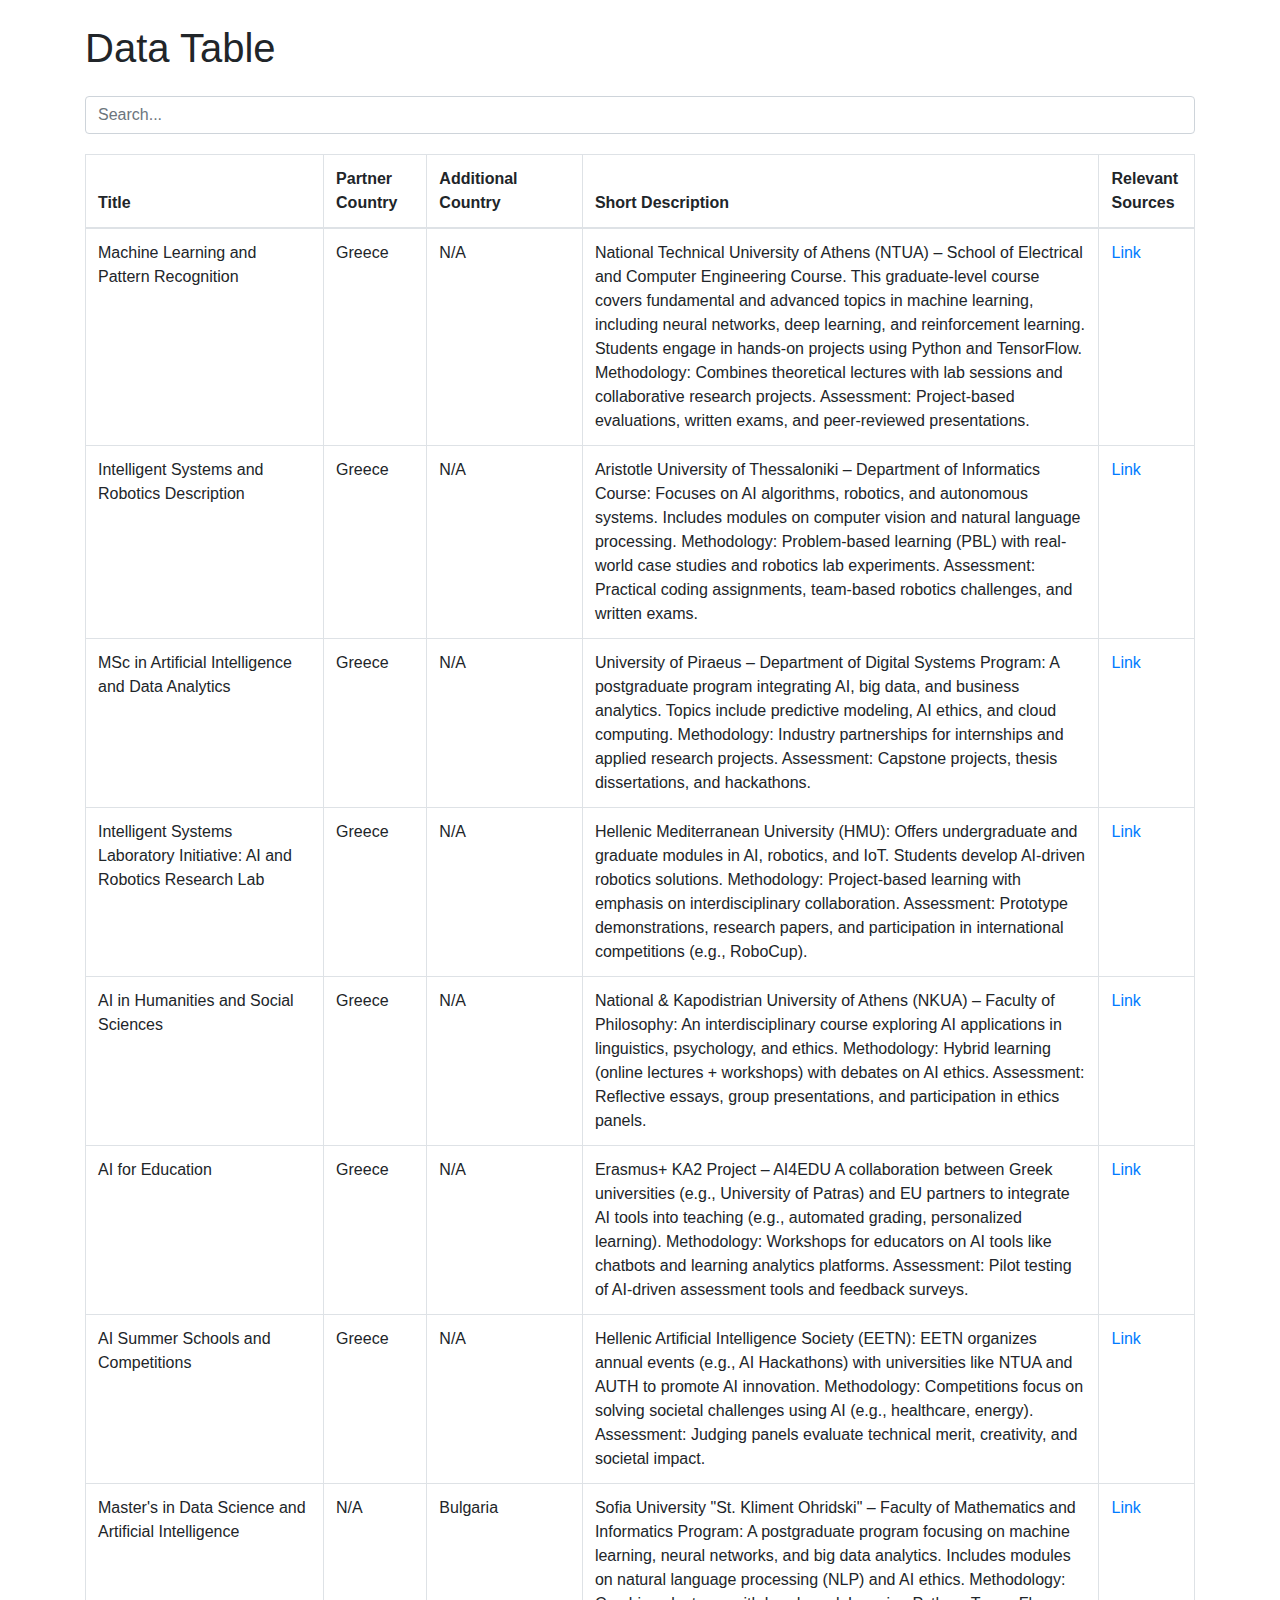
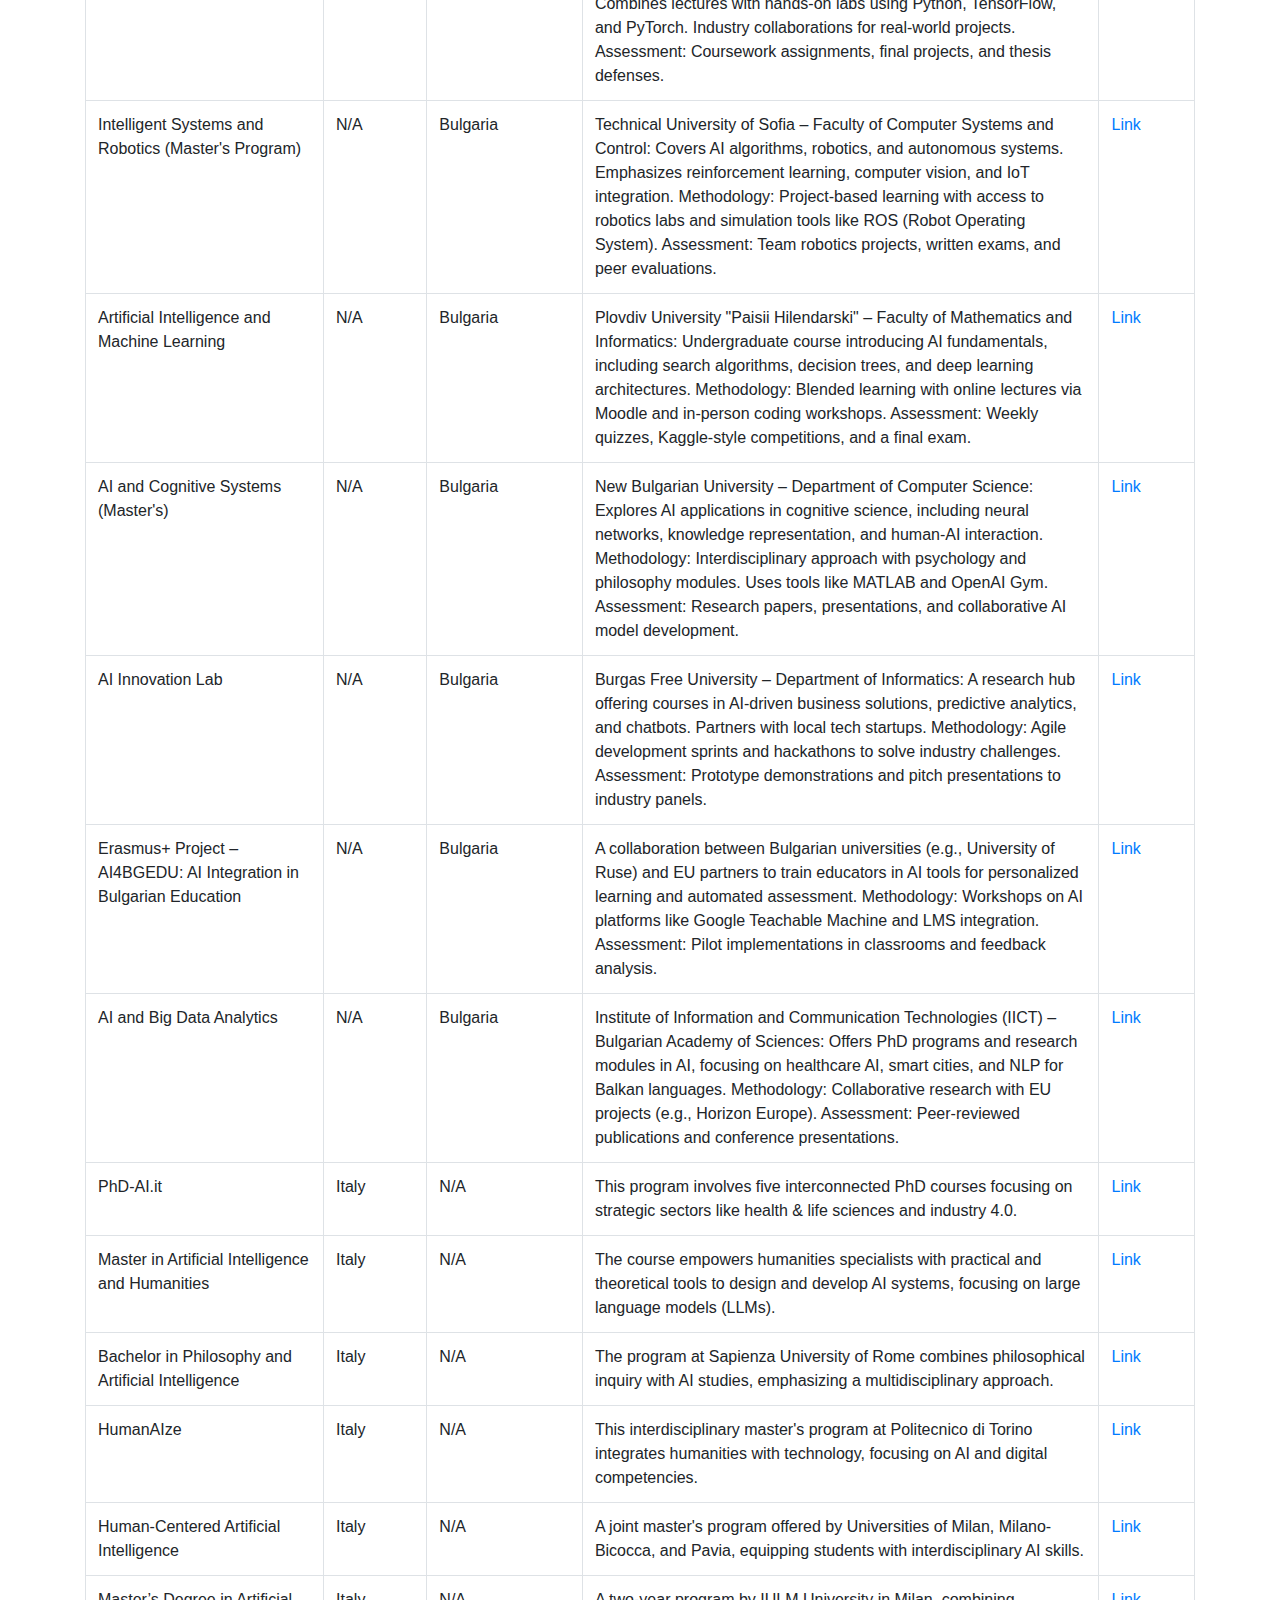
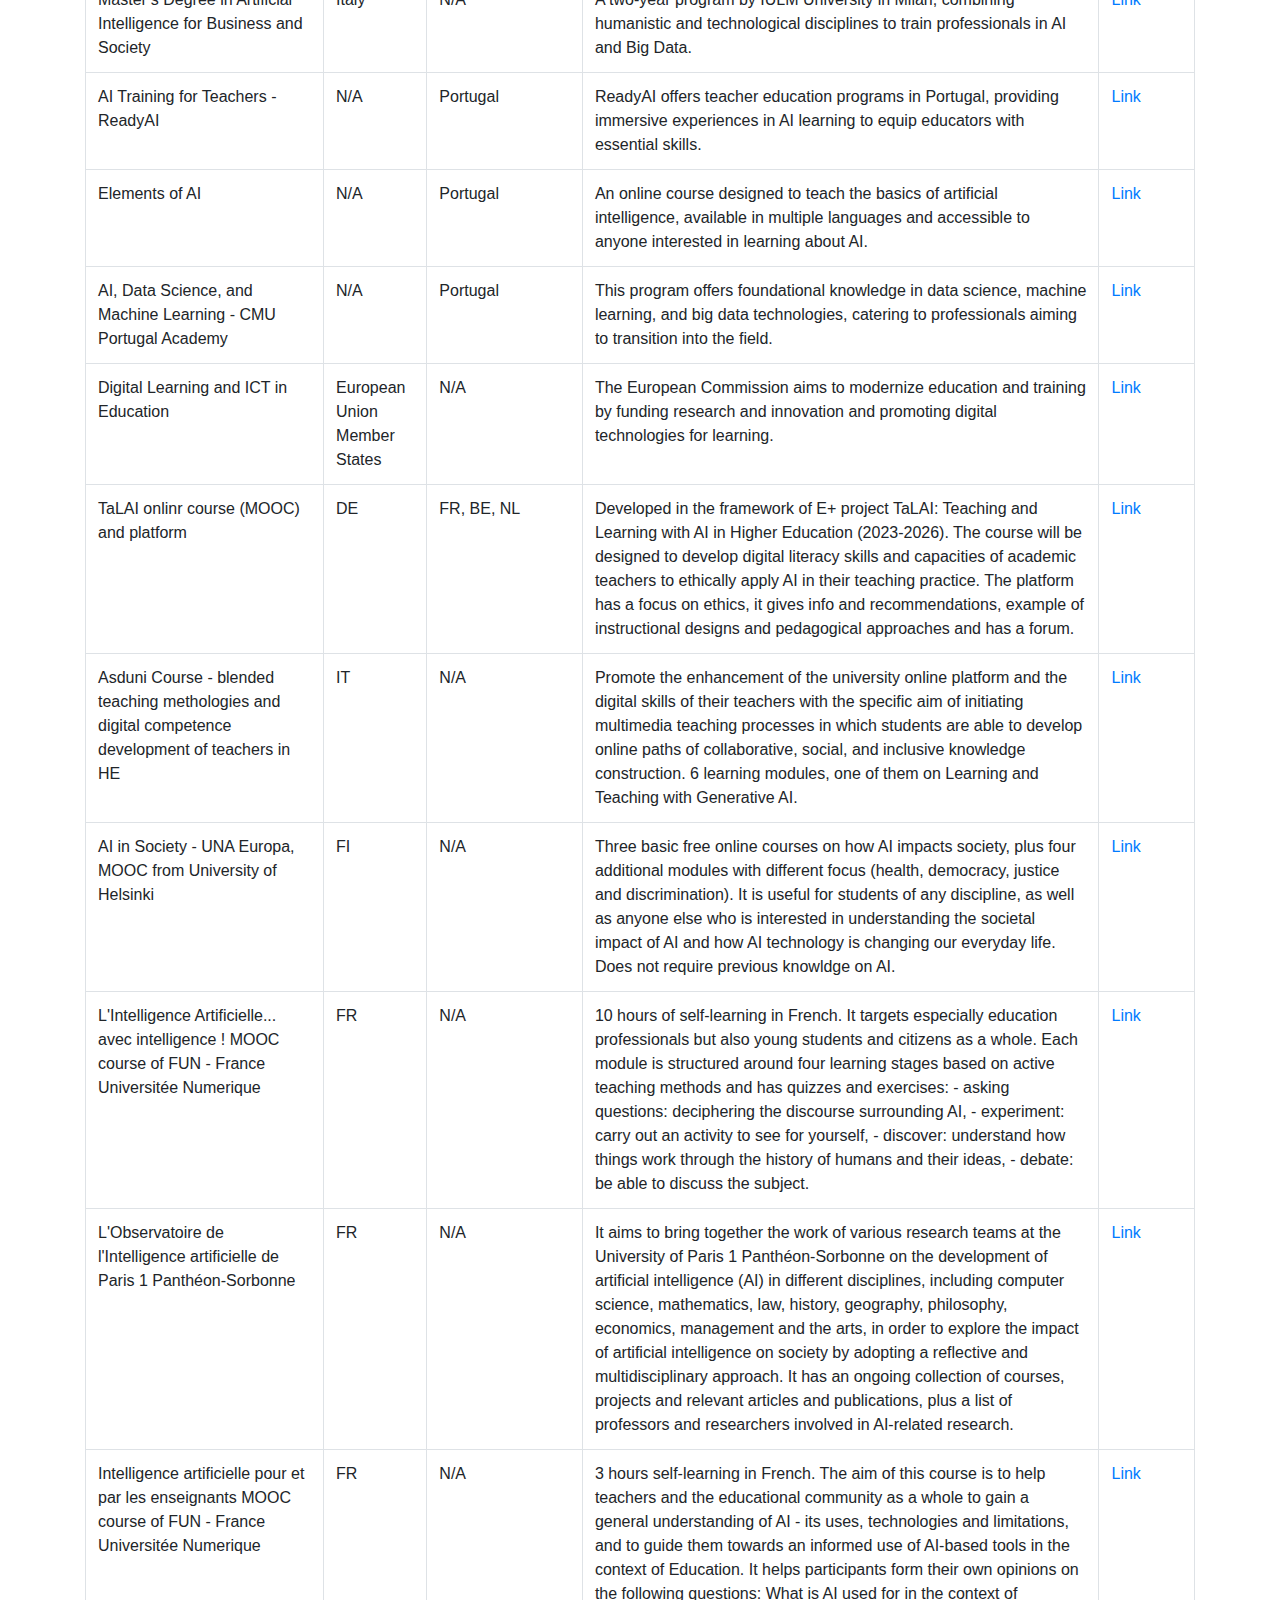
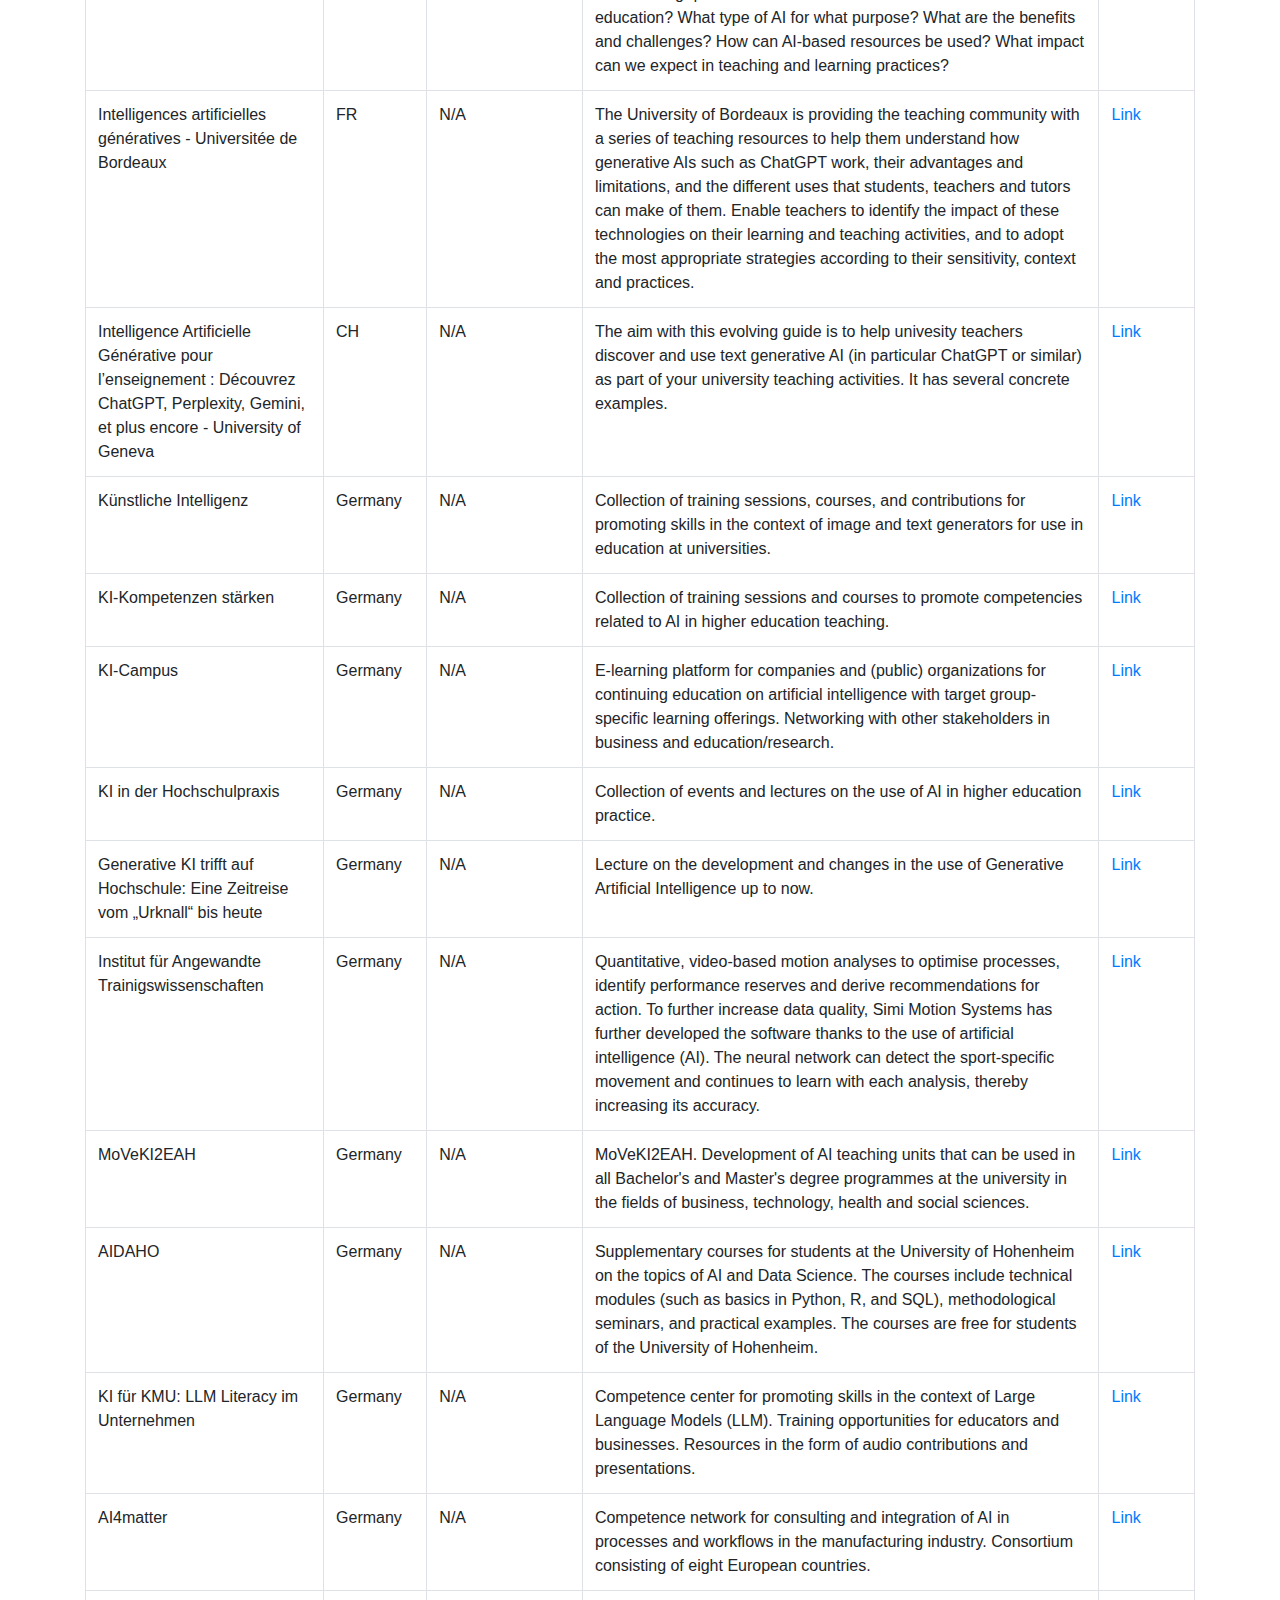
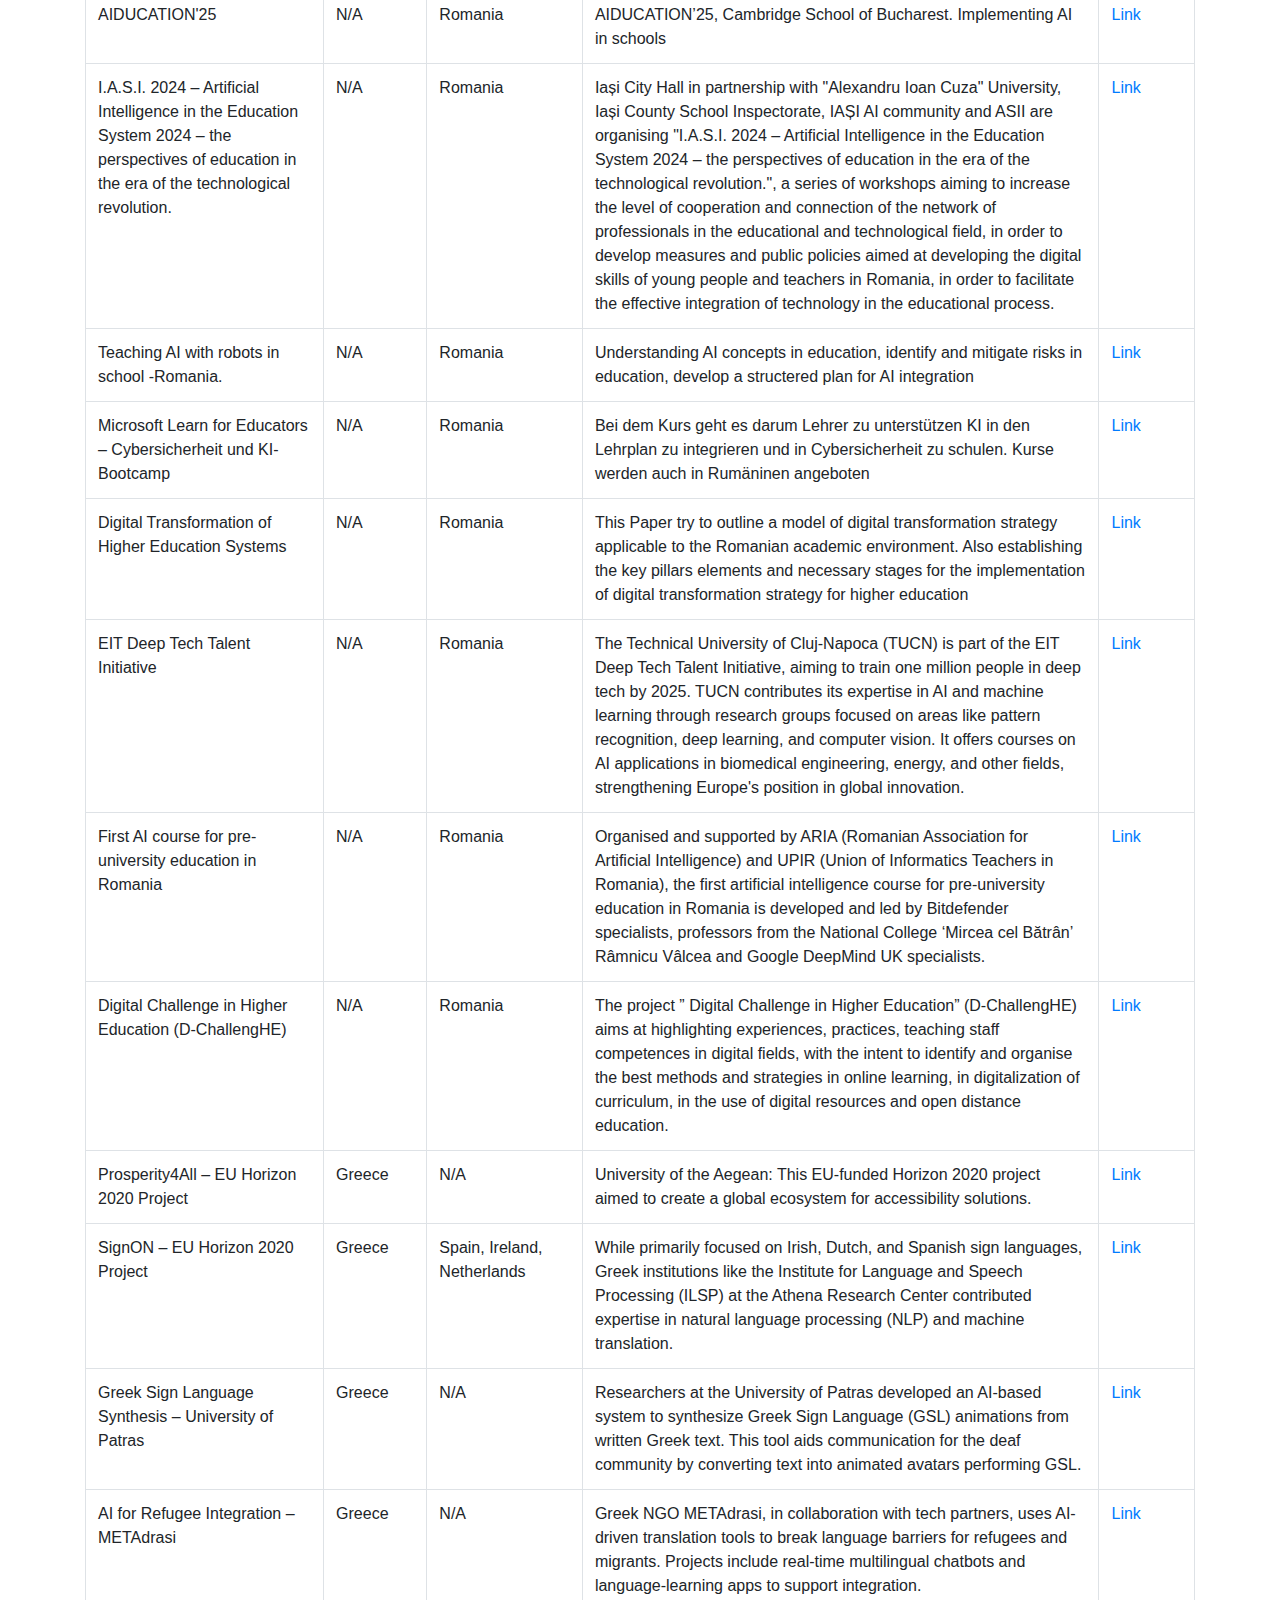
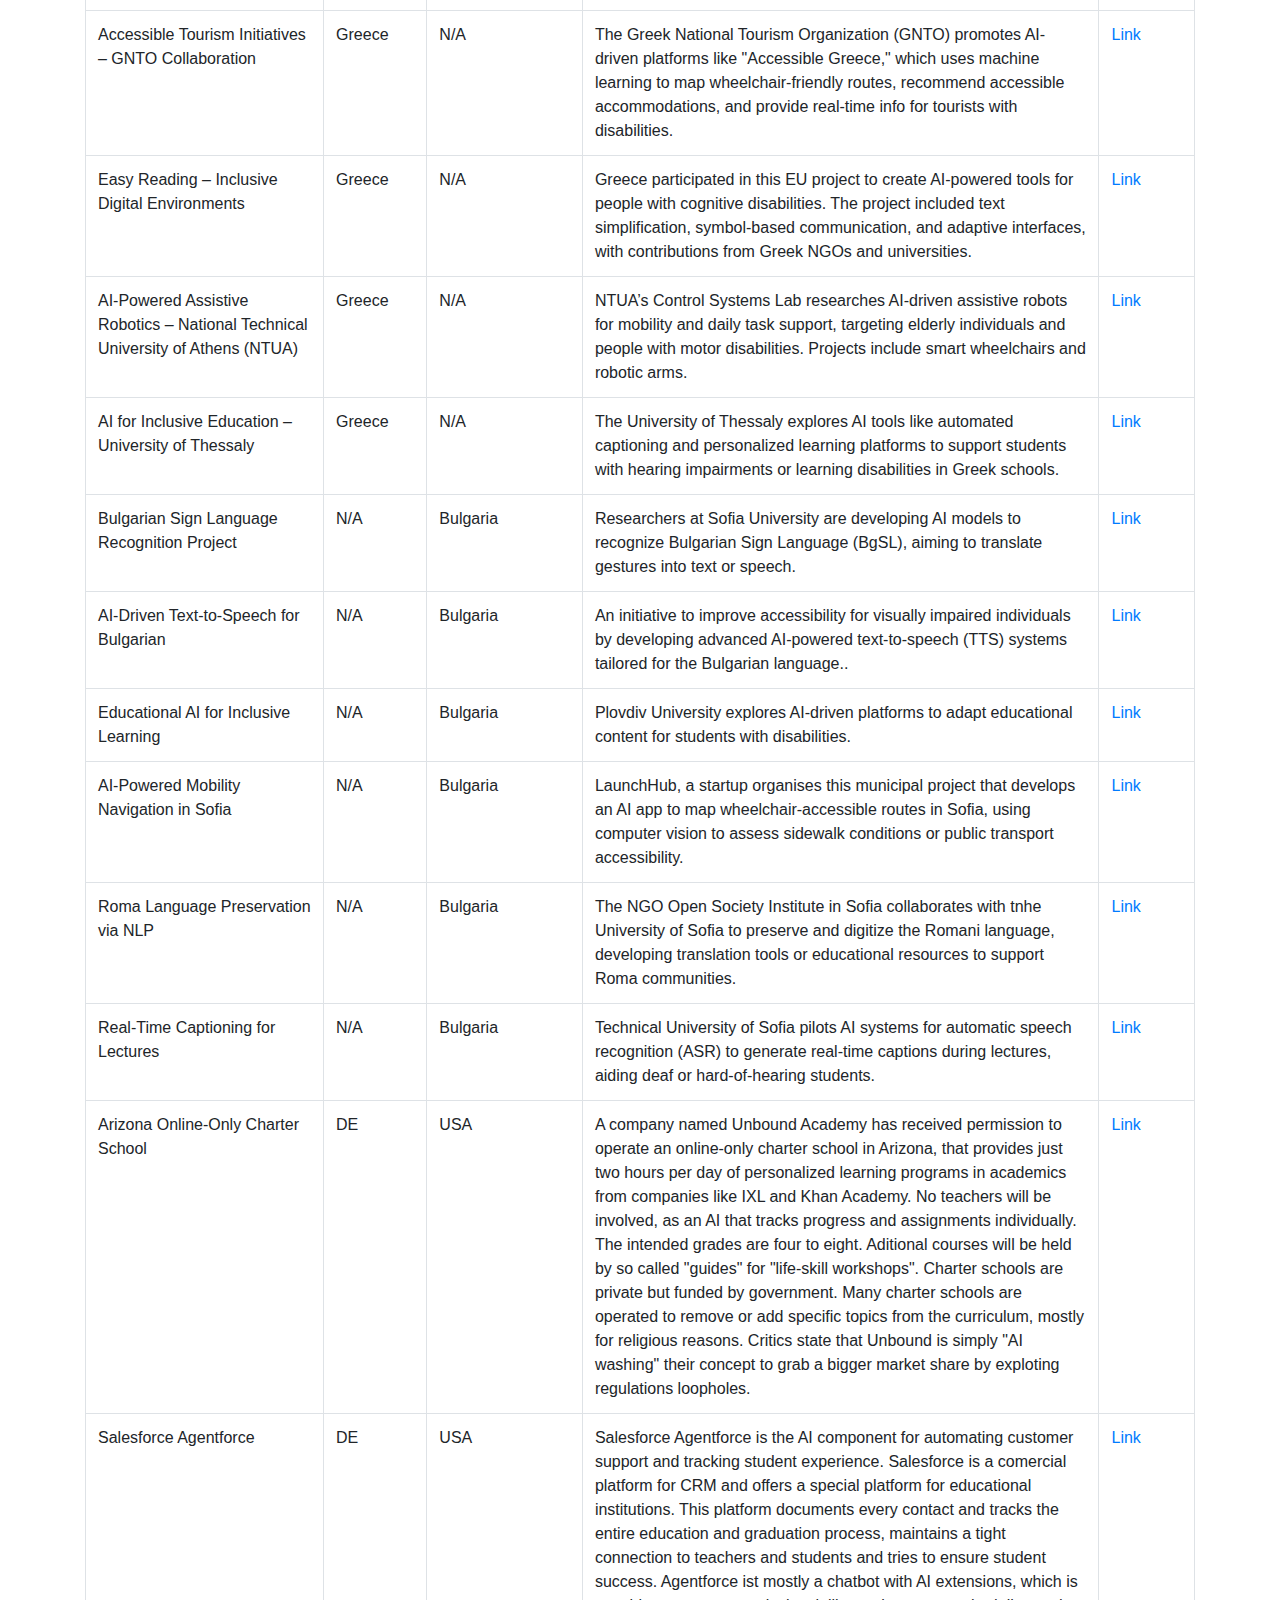
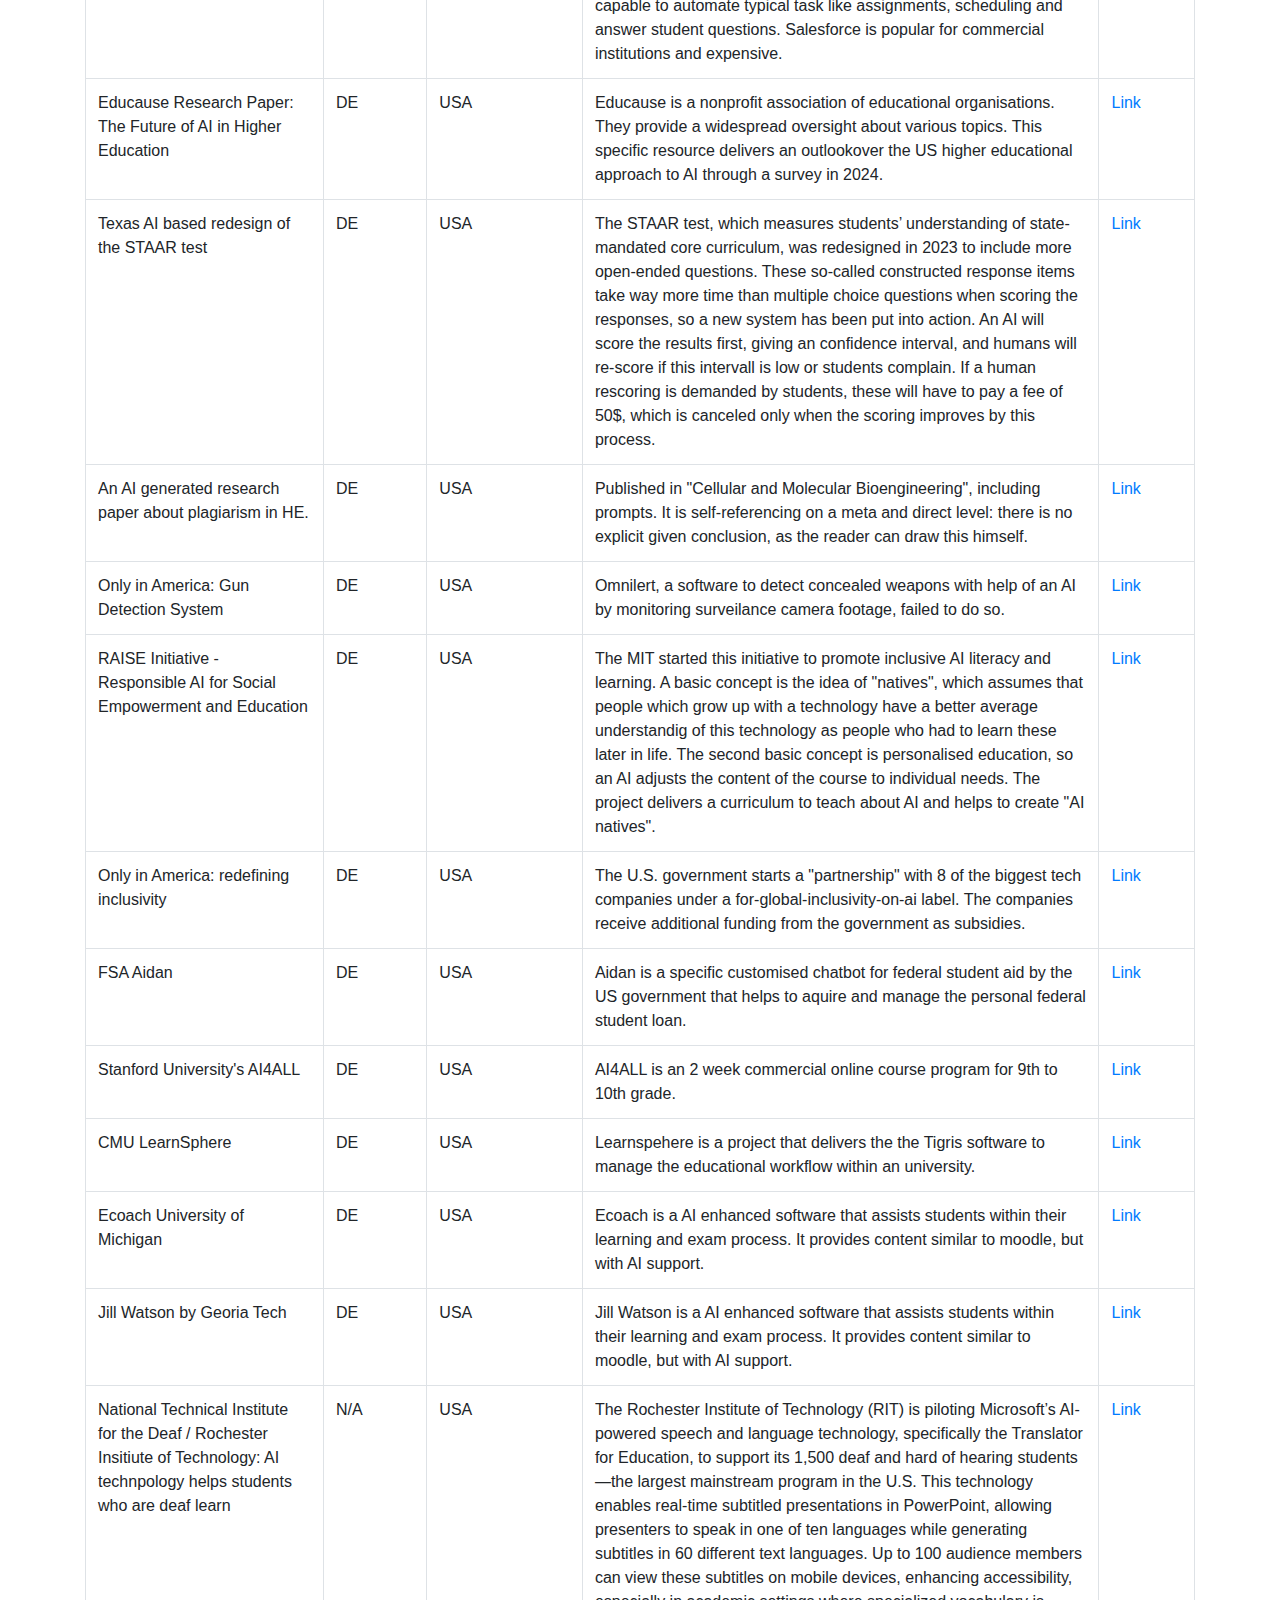
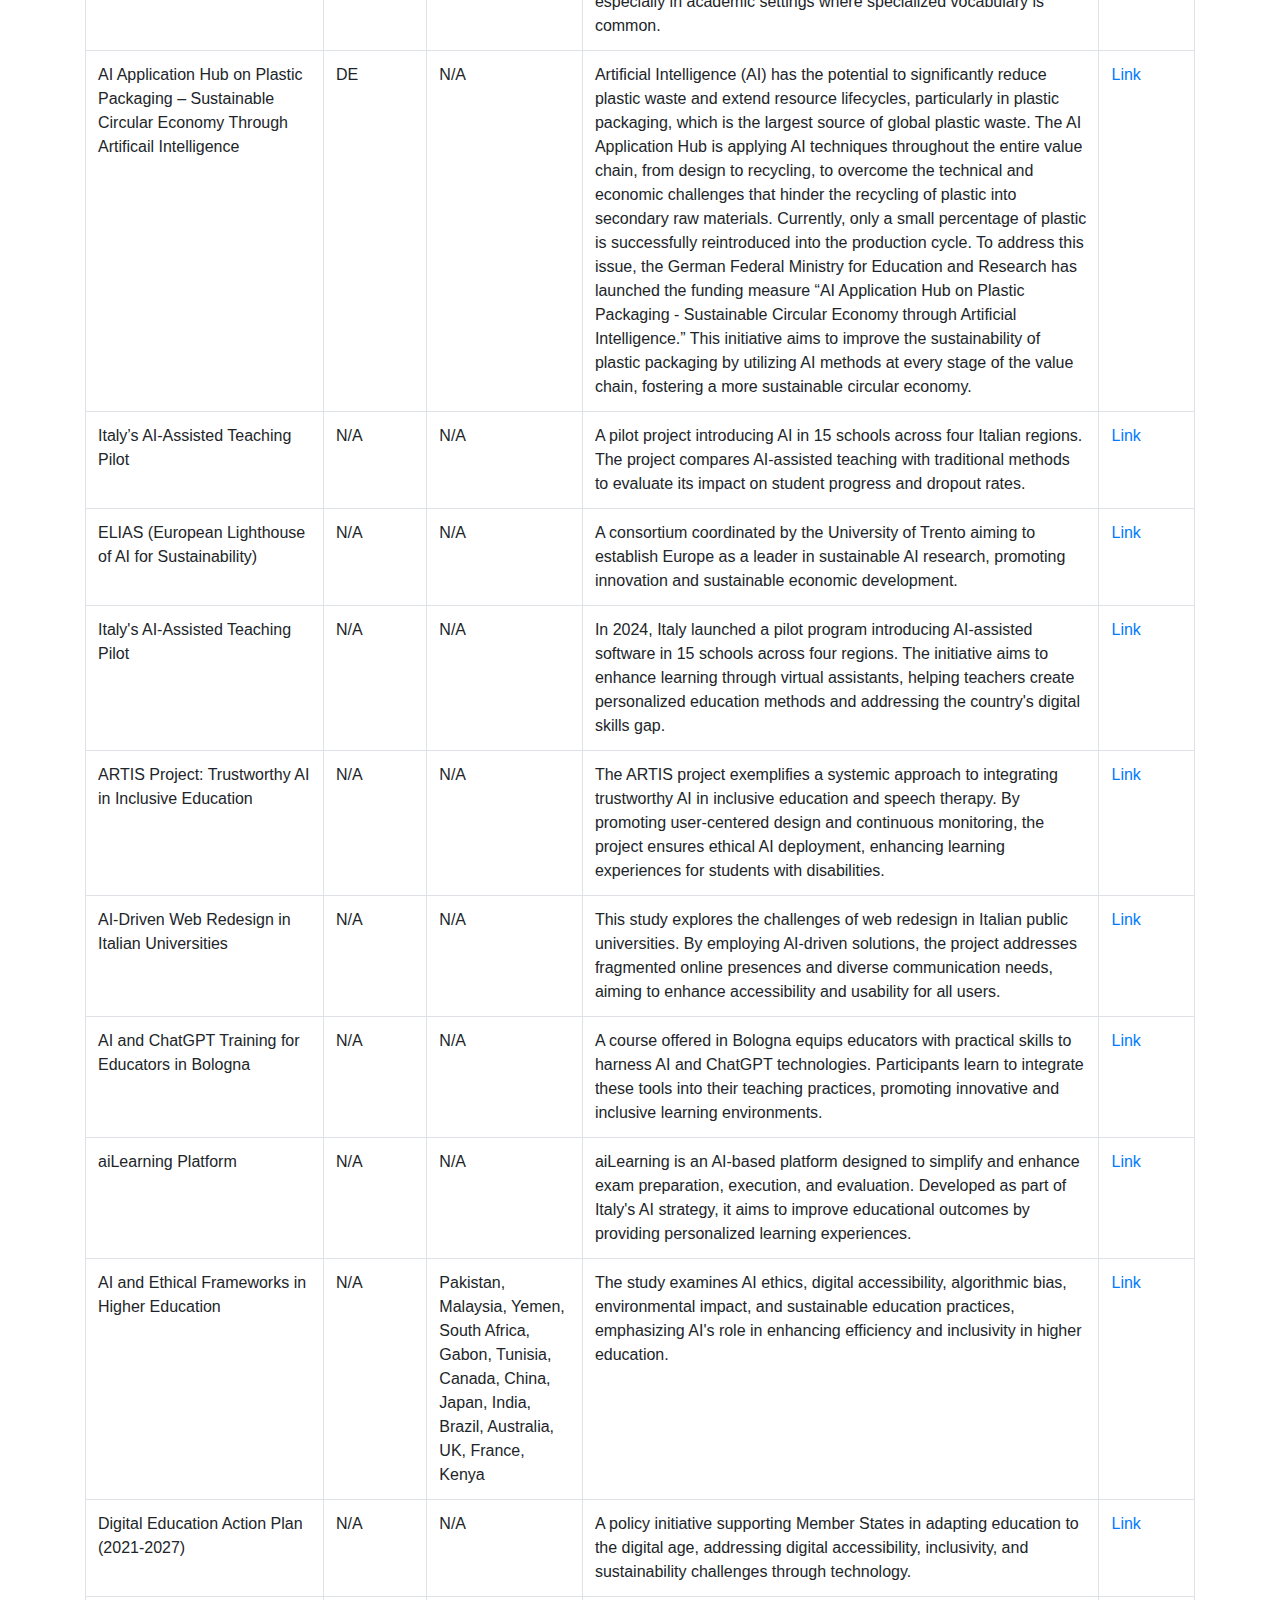
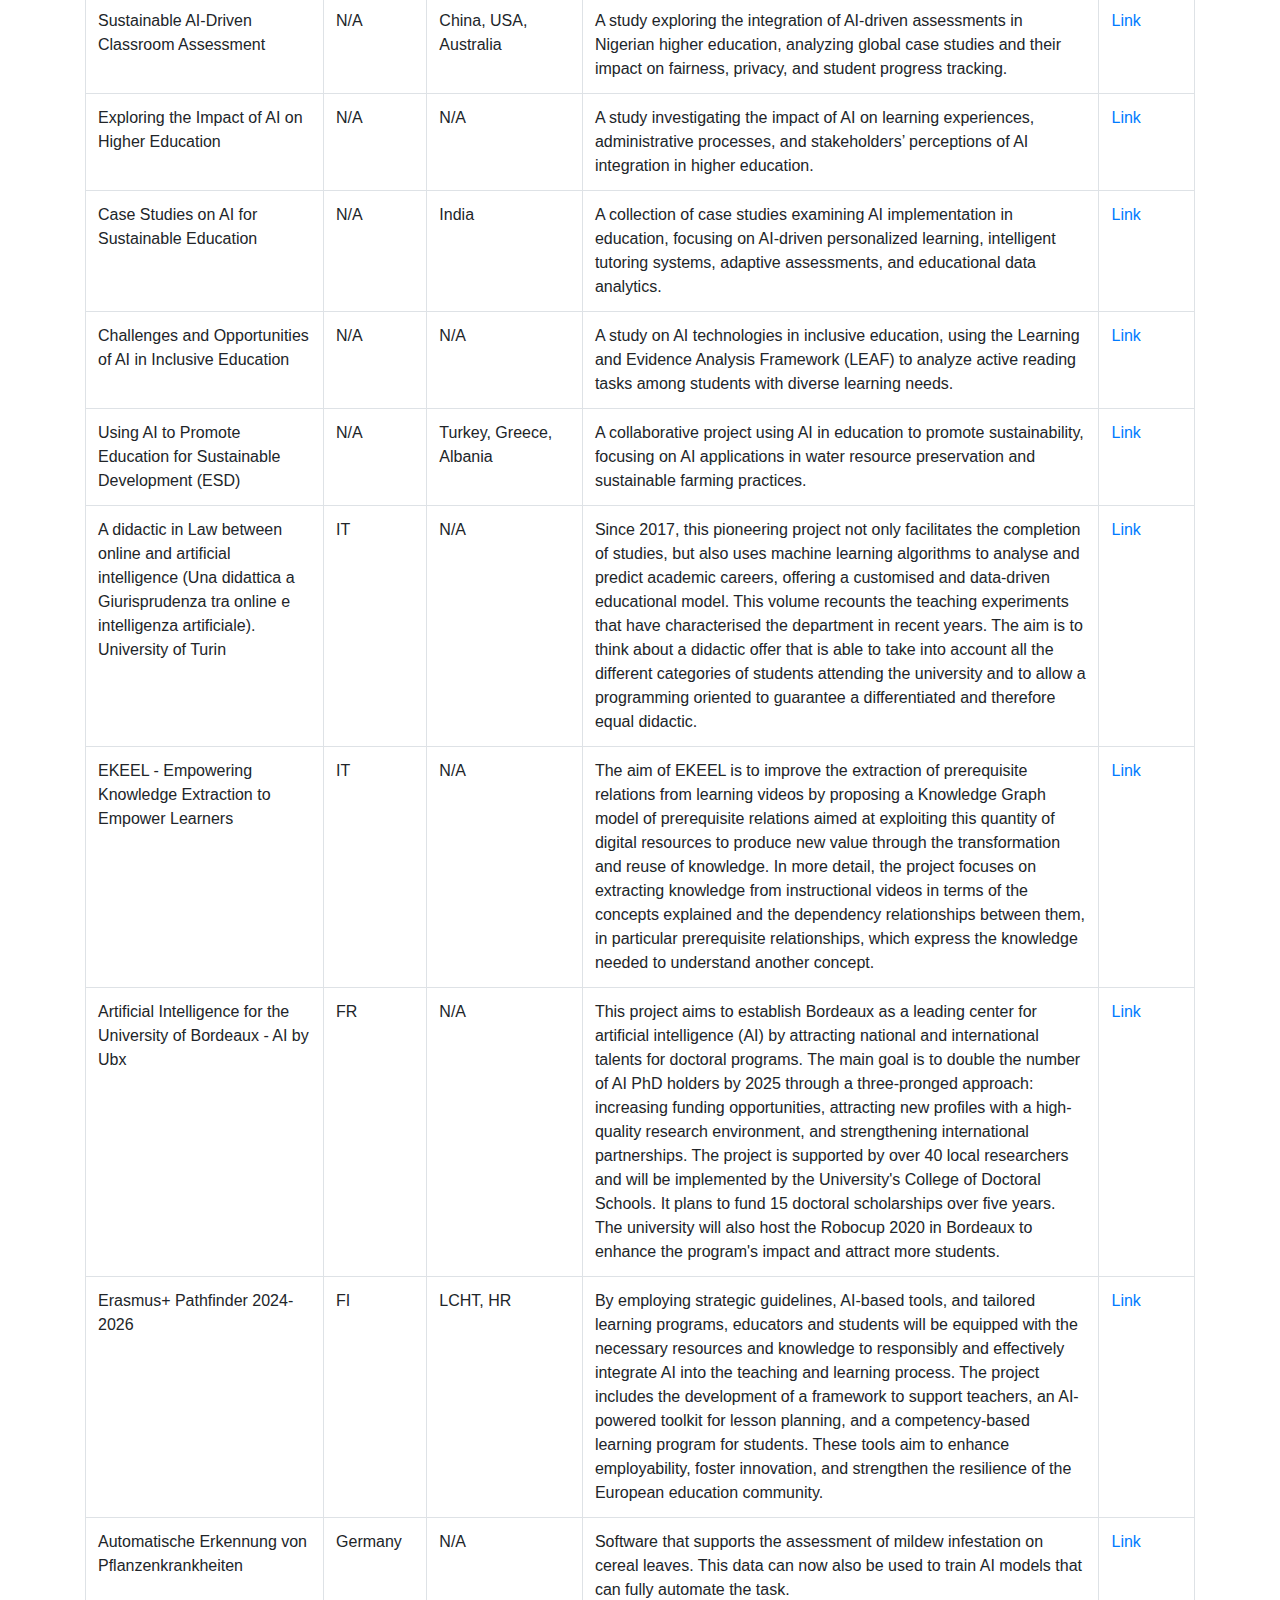
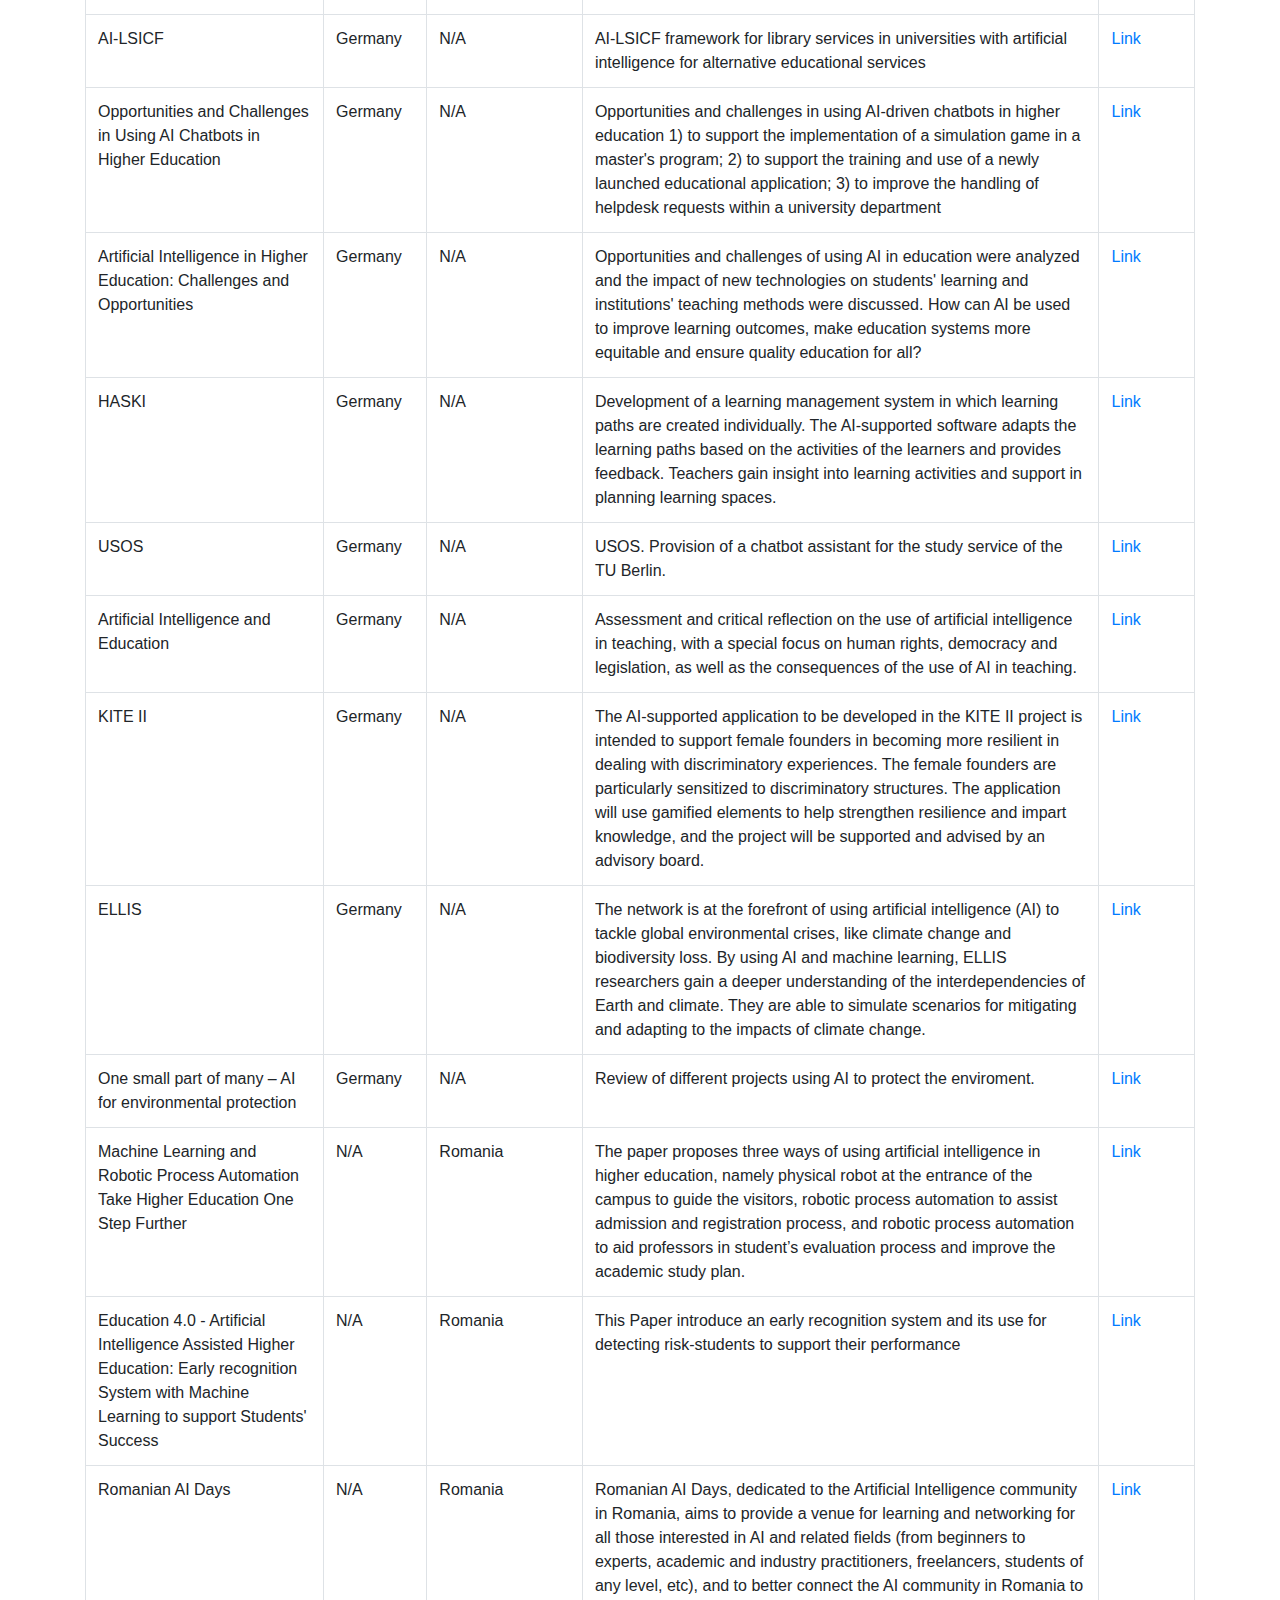
<file: index.html>
<!DOCTYPE html>
<html lang="en">
<head>
    <meta charset="UTF-8">
    <meta name="viewport" content="width=device-width, initial-scale=1.0">
    <title>Data Table</title>
    <link href="https://stackpath.bootstrapcdn.com/bootstrap/4.5.2/css/bootstrap.min.css" rel="stylesheet">
    <style>
        #searchInput {
            margin-bottom: 20px;
        }
    </style>
</head>
<body>
    <div class="container">
        <h1 class="my-4">Data Table</h1>
        <input type="text" id="searchInput" class="form-control" placeholder="Search...">
        <table class="table table-bordered">
            <thead>
                <tr>
                    <th>Title</th>
                    <th>Partner Country</th>
                    <th>Additional Country</th>
                    <th>Short Description</th>
                    <th>Relevant Sources</th>
                </tr>
            </thead>
            <tbody id="dataTableBody">
                <!-- Data will be inserted here -->
            </tbody>
        </table>
    </div>
    <script src="https://code.jquery.com/jquery-3.5.1.min.js"></script>
    <script src="https://stackpath.bootstrapcdn.com/bootstrap/4.5.2/js/bootstrap.bundle.min.js"></script>
    <script>
        $(document).ready(function() {
            // Carica i dati JSON dal file esterno
            $.getJSON('./data.json', function(data) {
                // Itera sui dati e crea le righe della tabella
                data.forEach(function(item) {
                    var row = '<tr>' +
                        '<td>' + (item["TITLE"] || 'N/A') + '</td>' +
                        '<td>' + (item["PARTNER COUNTRY"] || 'N/A') + '</td>' +
                        '<td>' + (item["ADDITIONAL COUNTRY"] || 'N/A') + '</td>' +
                        '<td>' + (item["SHORT DESCRIPTION"] || 'N/A') + '</td>' +
                        '<td><a href="' + (item["RELEVANT SOURCES"] || '#') + '" target="_blank">' + 'Link' + '</a></td>' +
                        '</tr>';
                    $('#dataTableBody').append(row);
                });
                // Aggiungi il filtro di testo
                $('#searchInput').on('keyup', function() {
                    var value = $(this).val().toLowerCase();
                    $('#dataTableBody tr').filter(function() {
                        $(this).toggle($(this).text().toLowerCase().indexOf(value) > -1)
                    });
                });
            }).fail(function(jqXHR, textStatus, errorThrown) {
         console.error("Errore nel caricamento del file JSON: " + textStatus + ", " + errorThrown);
     });
        });
    </script>
</body>
</html>
</file>
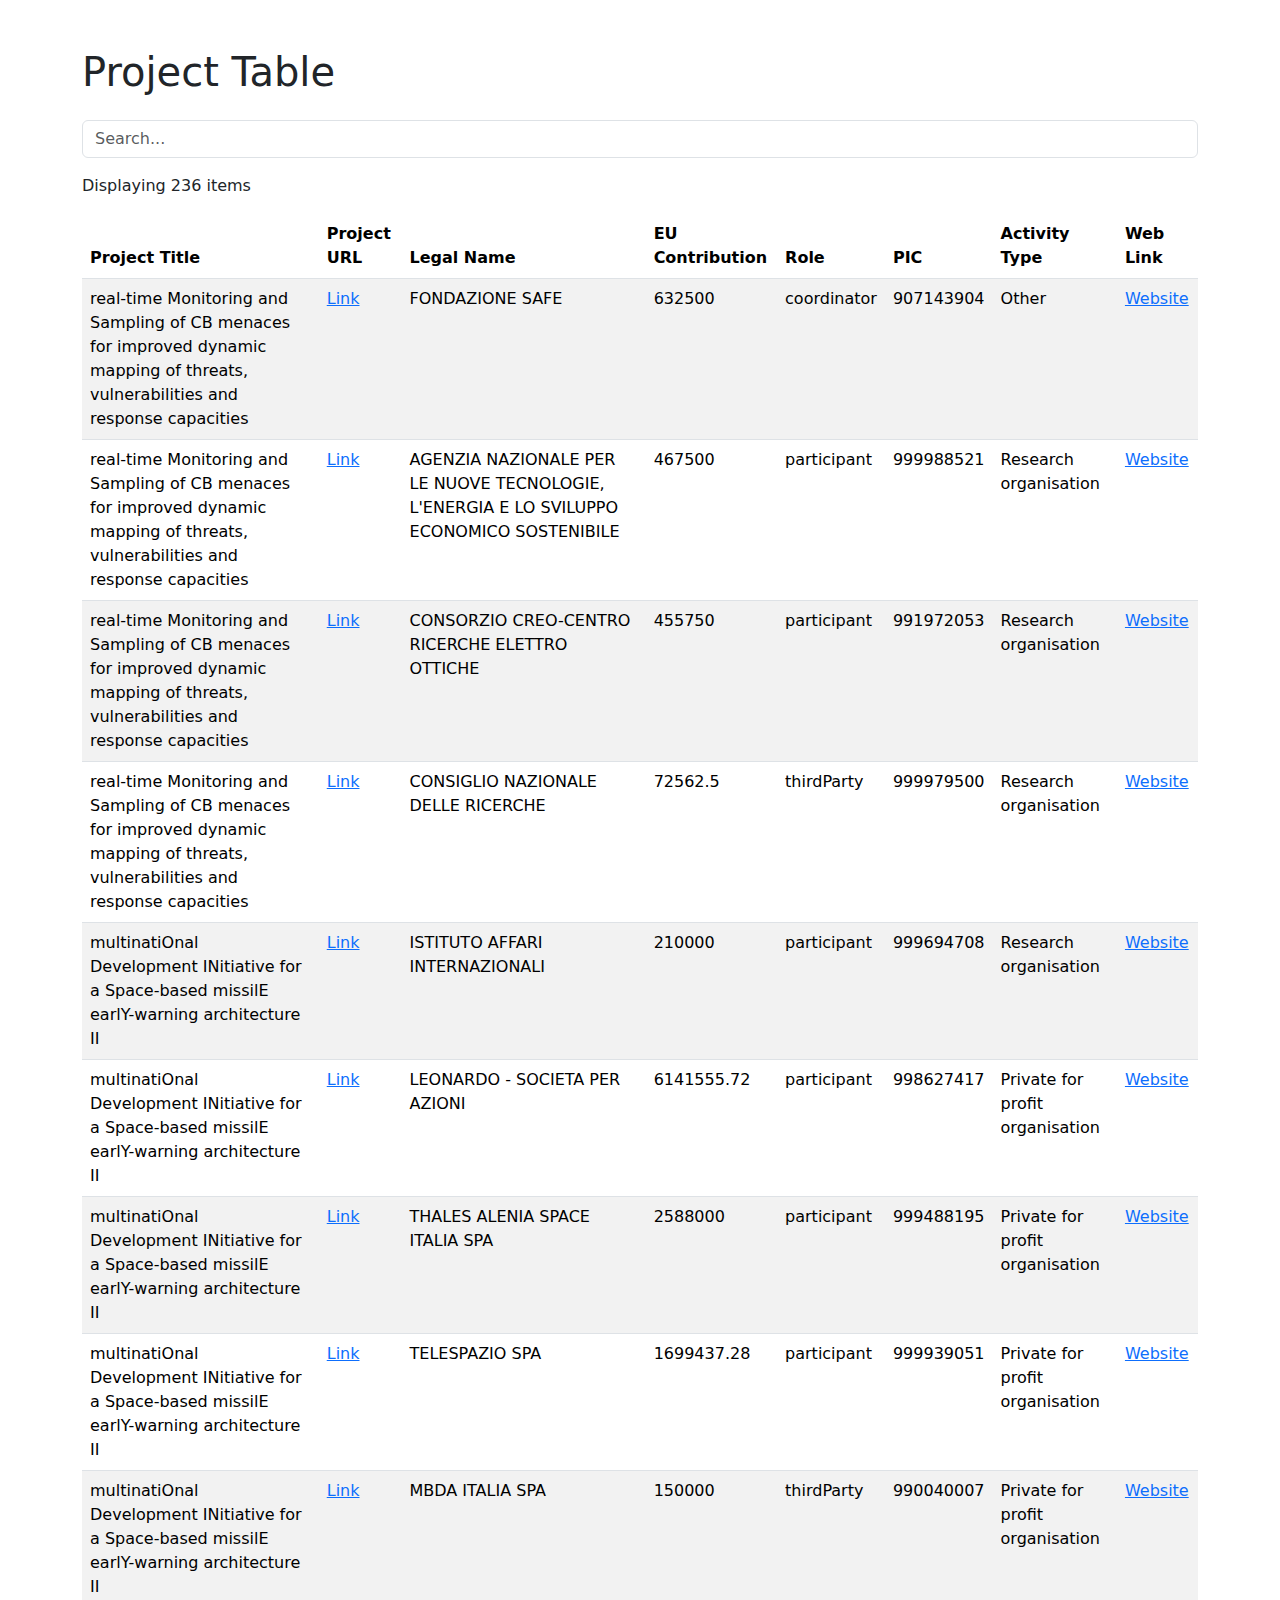
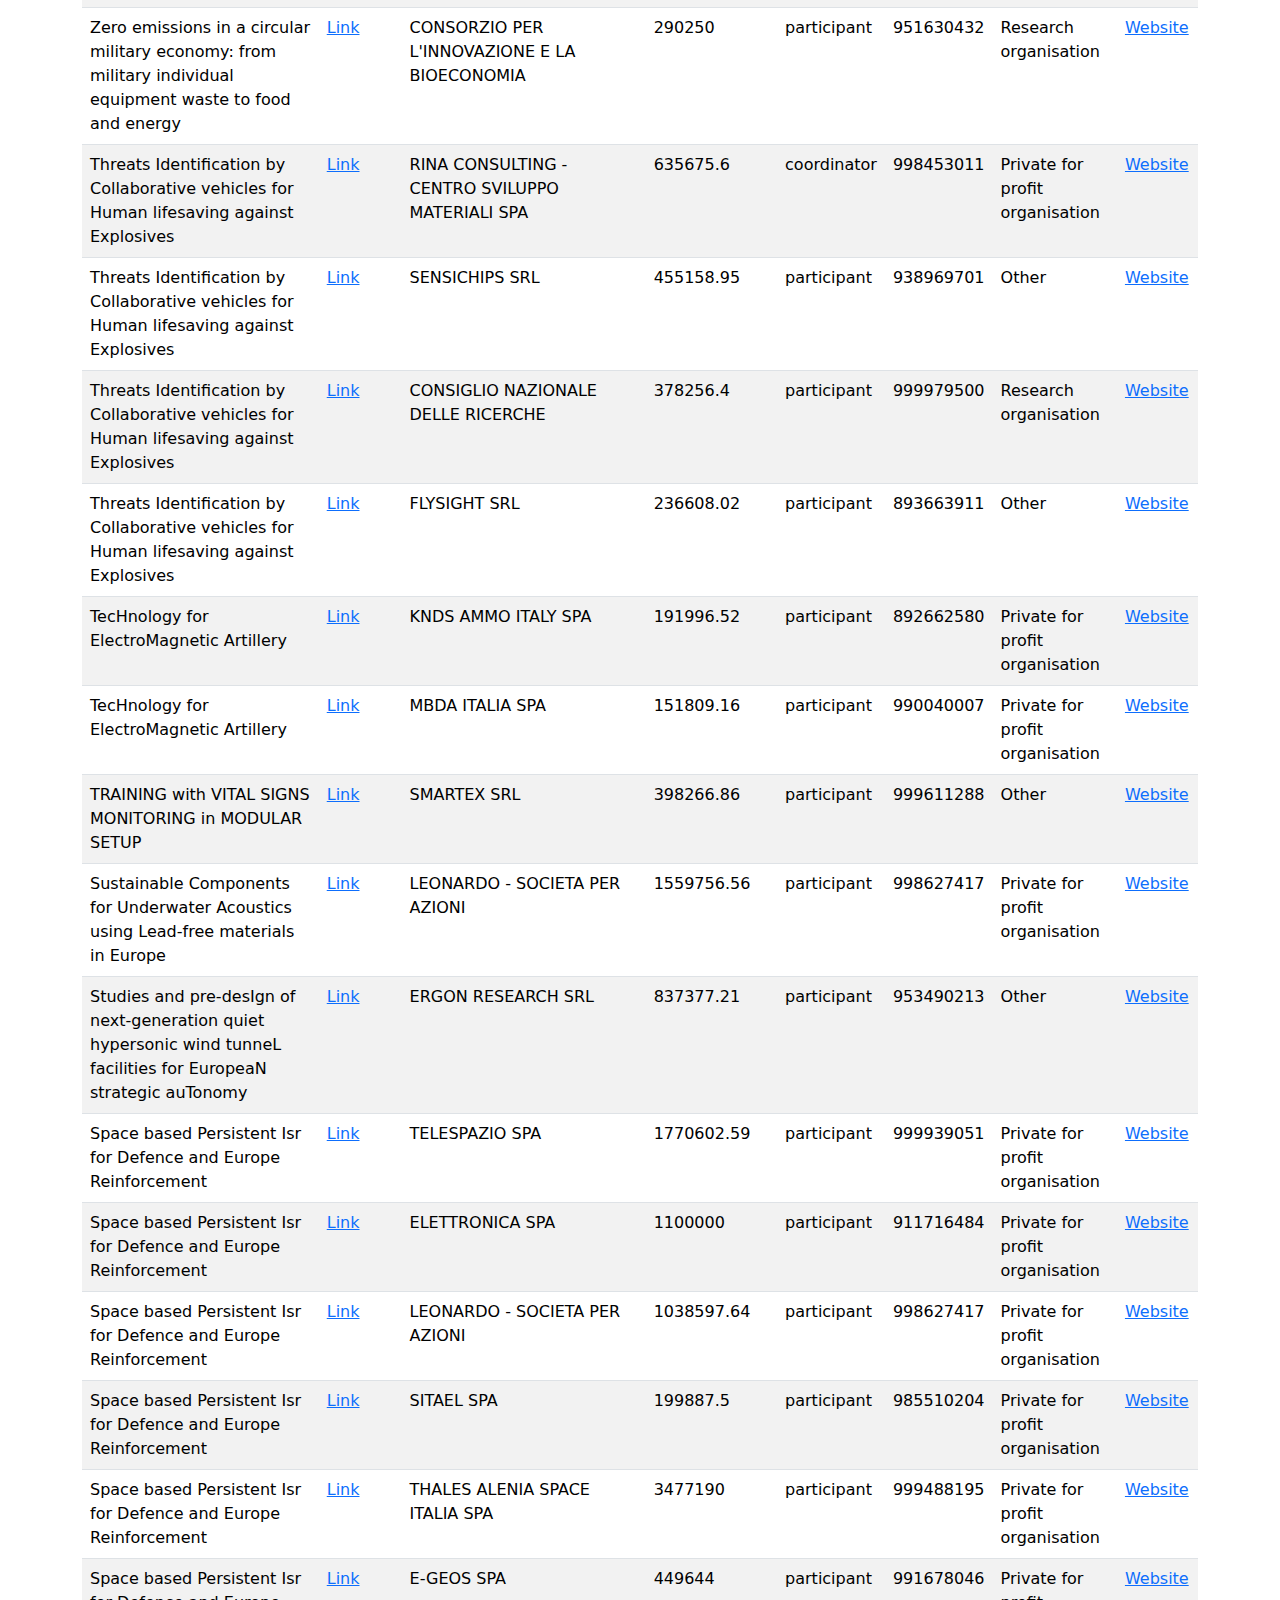
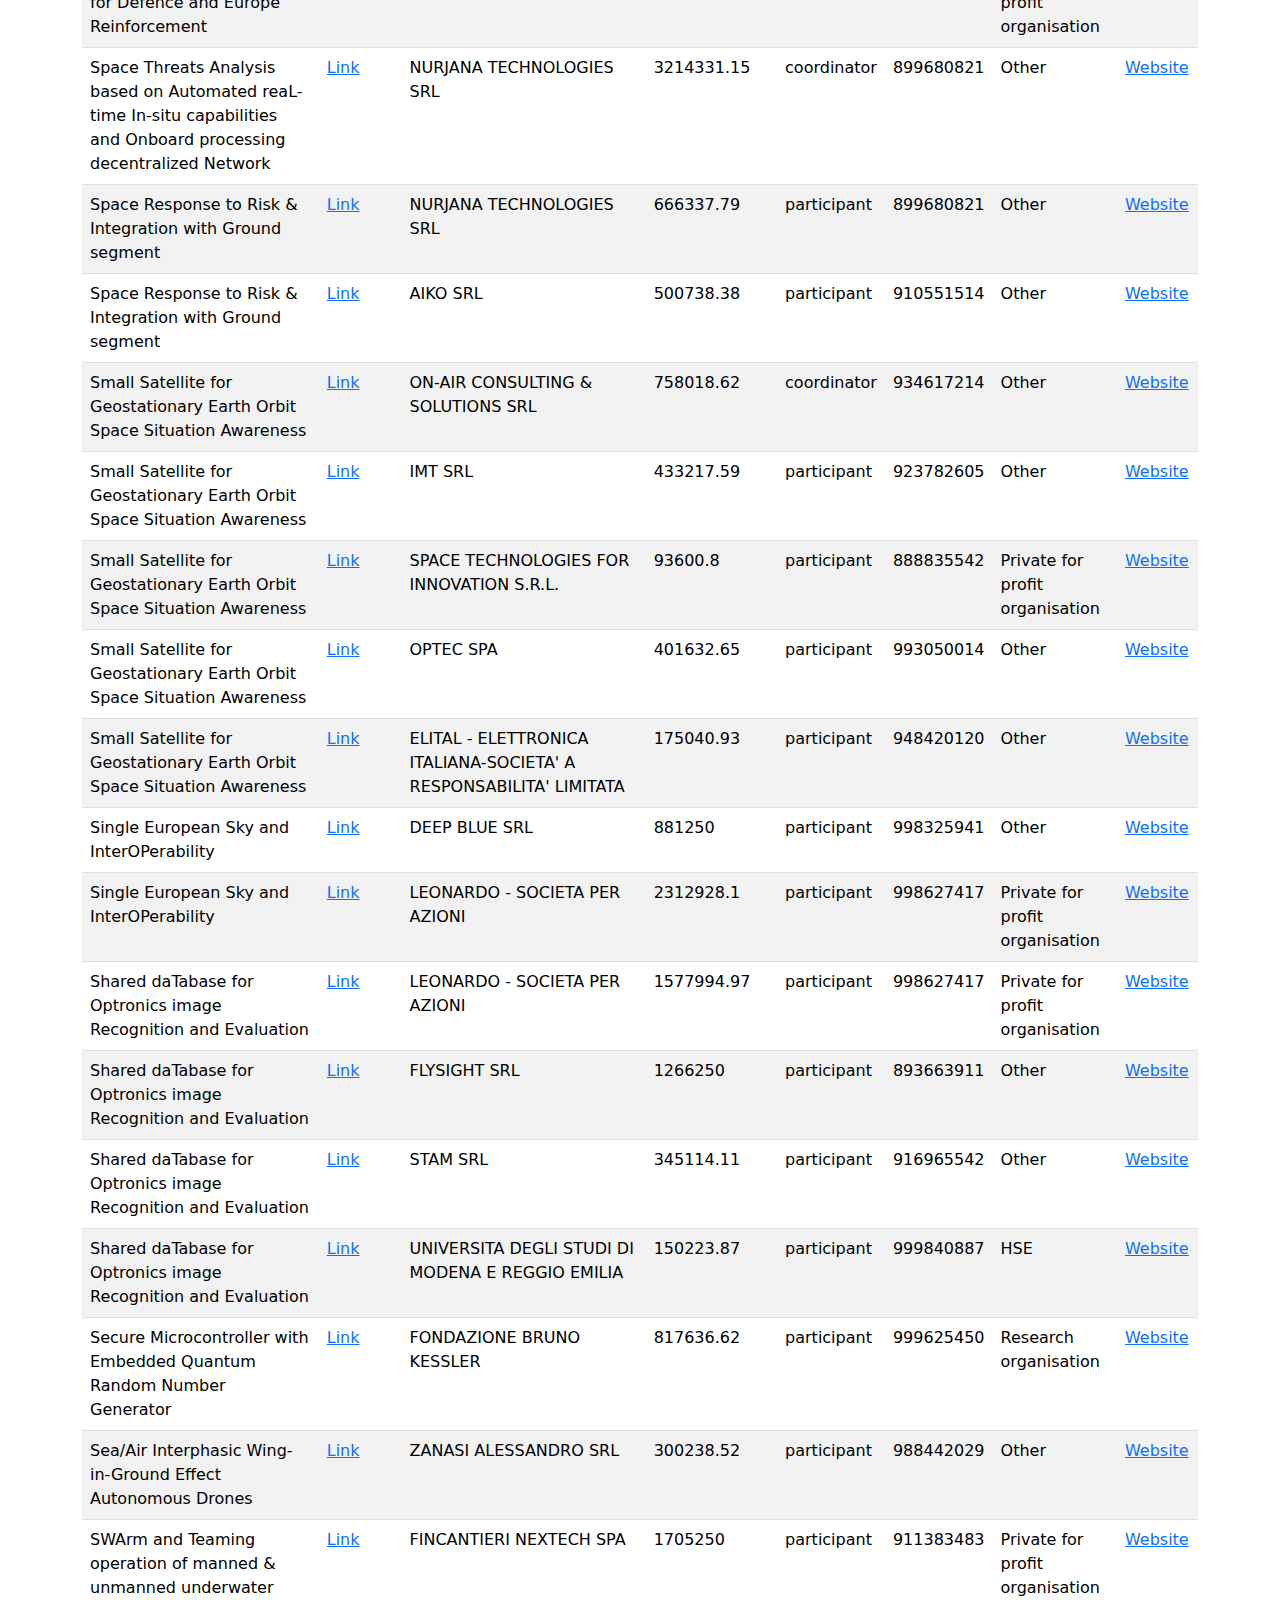
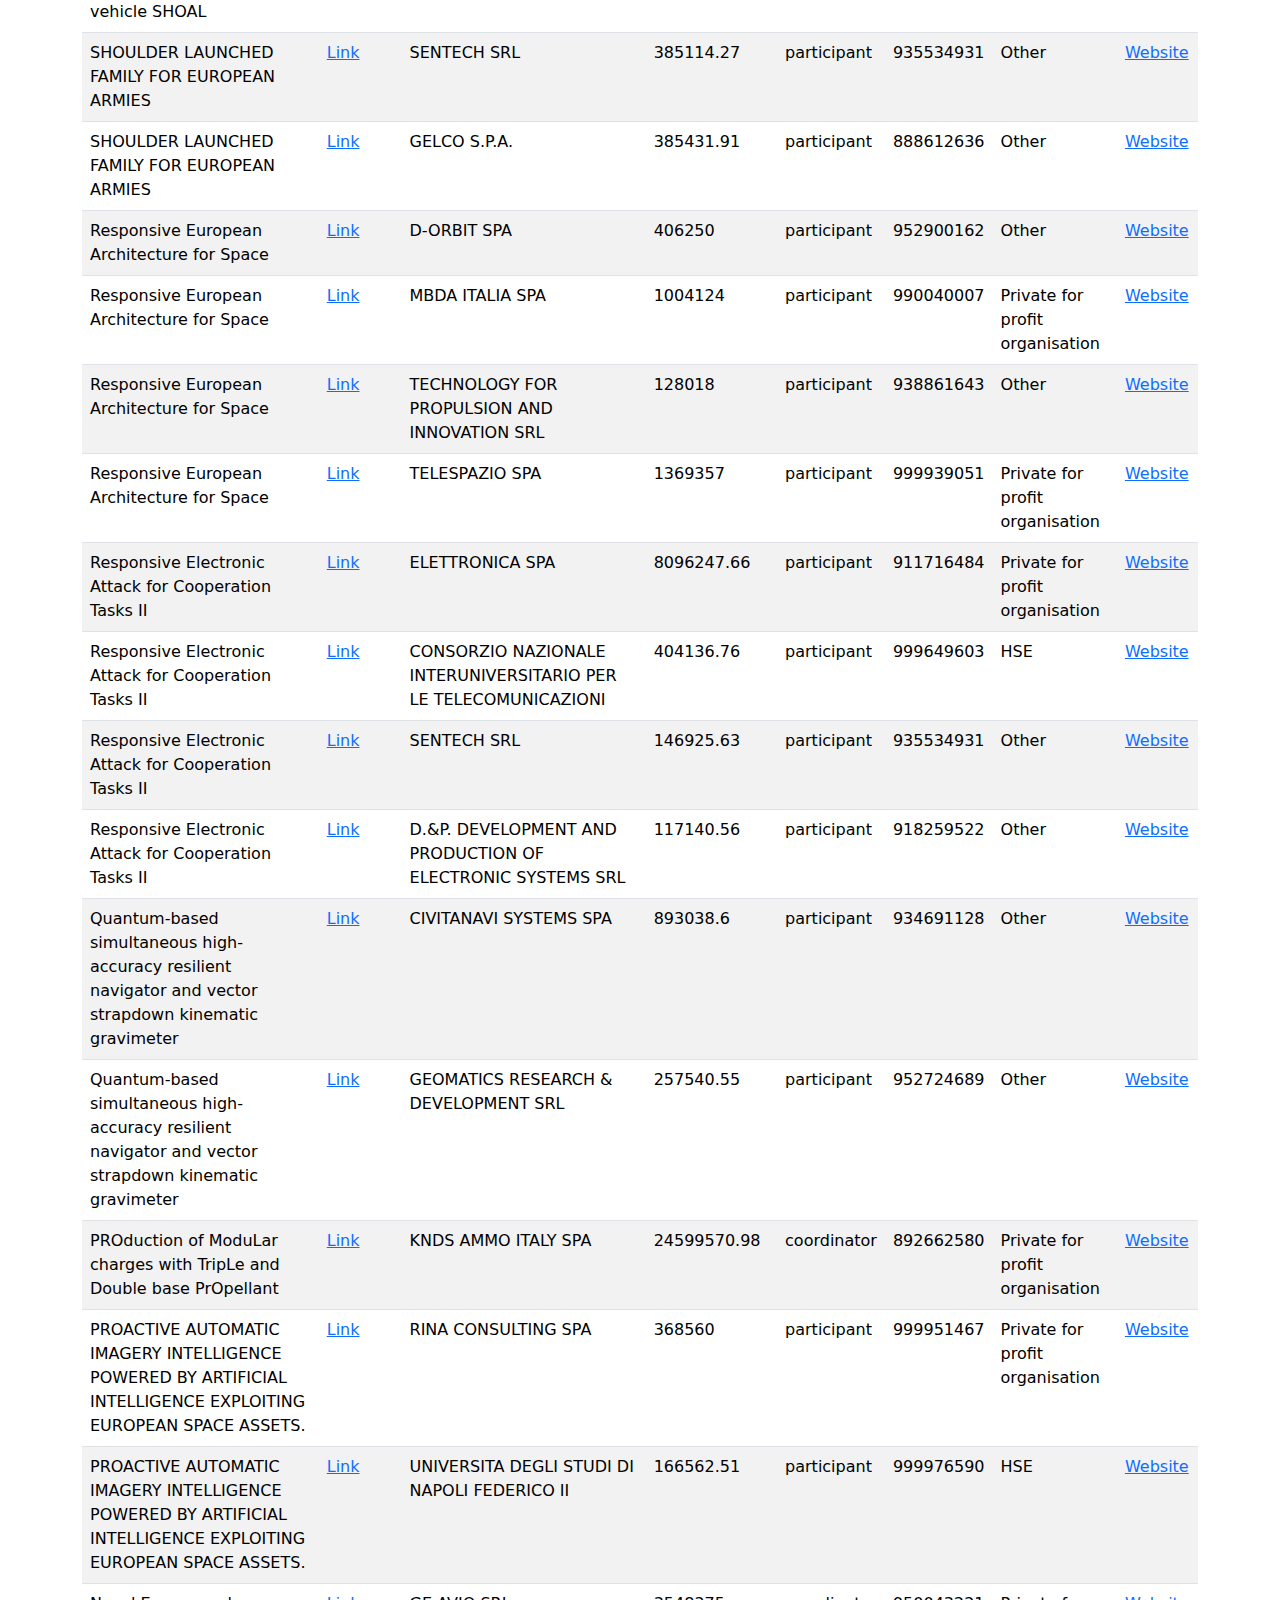
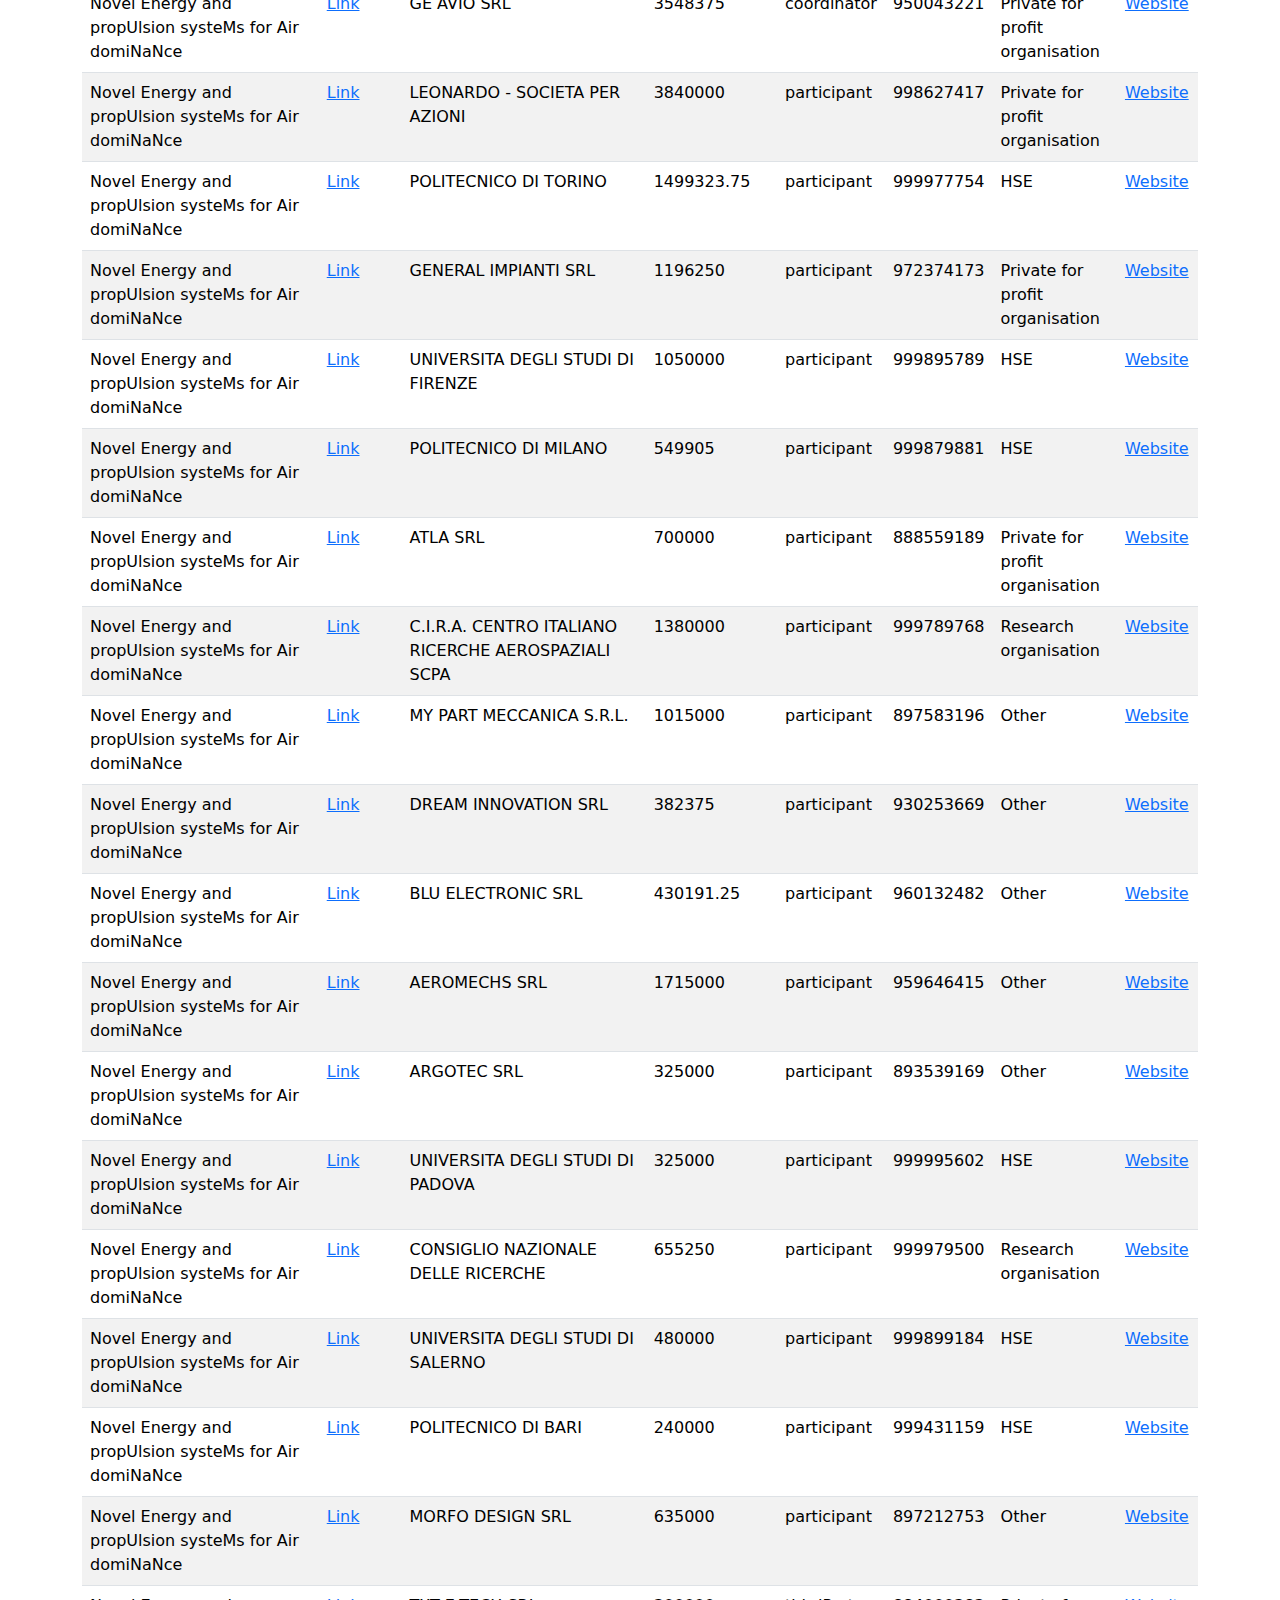
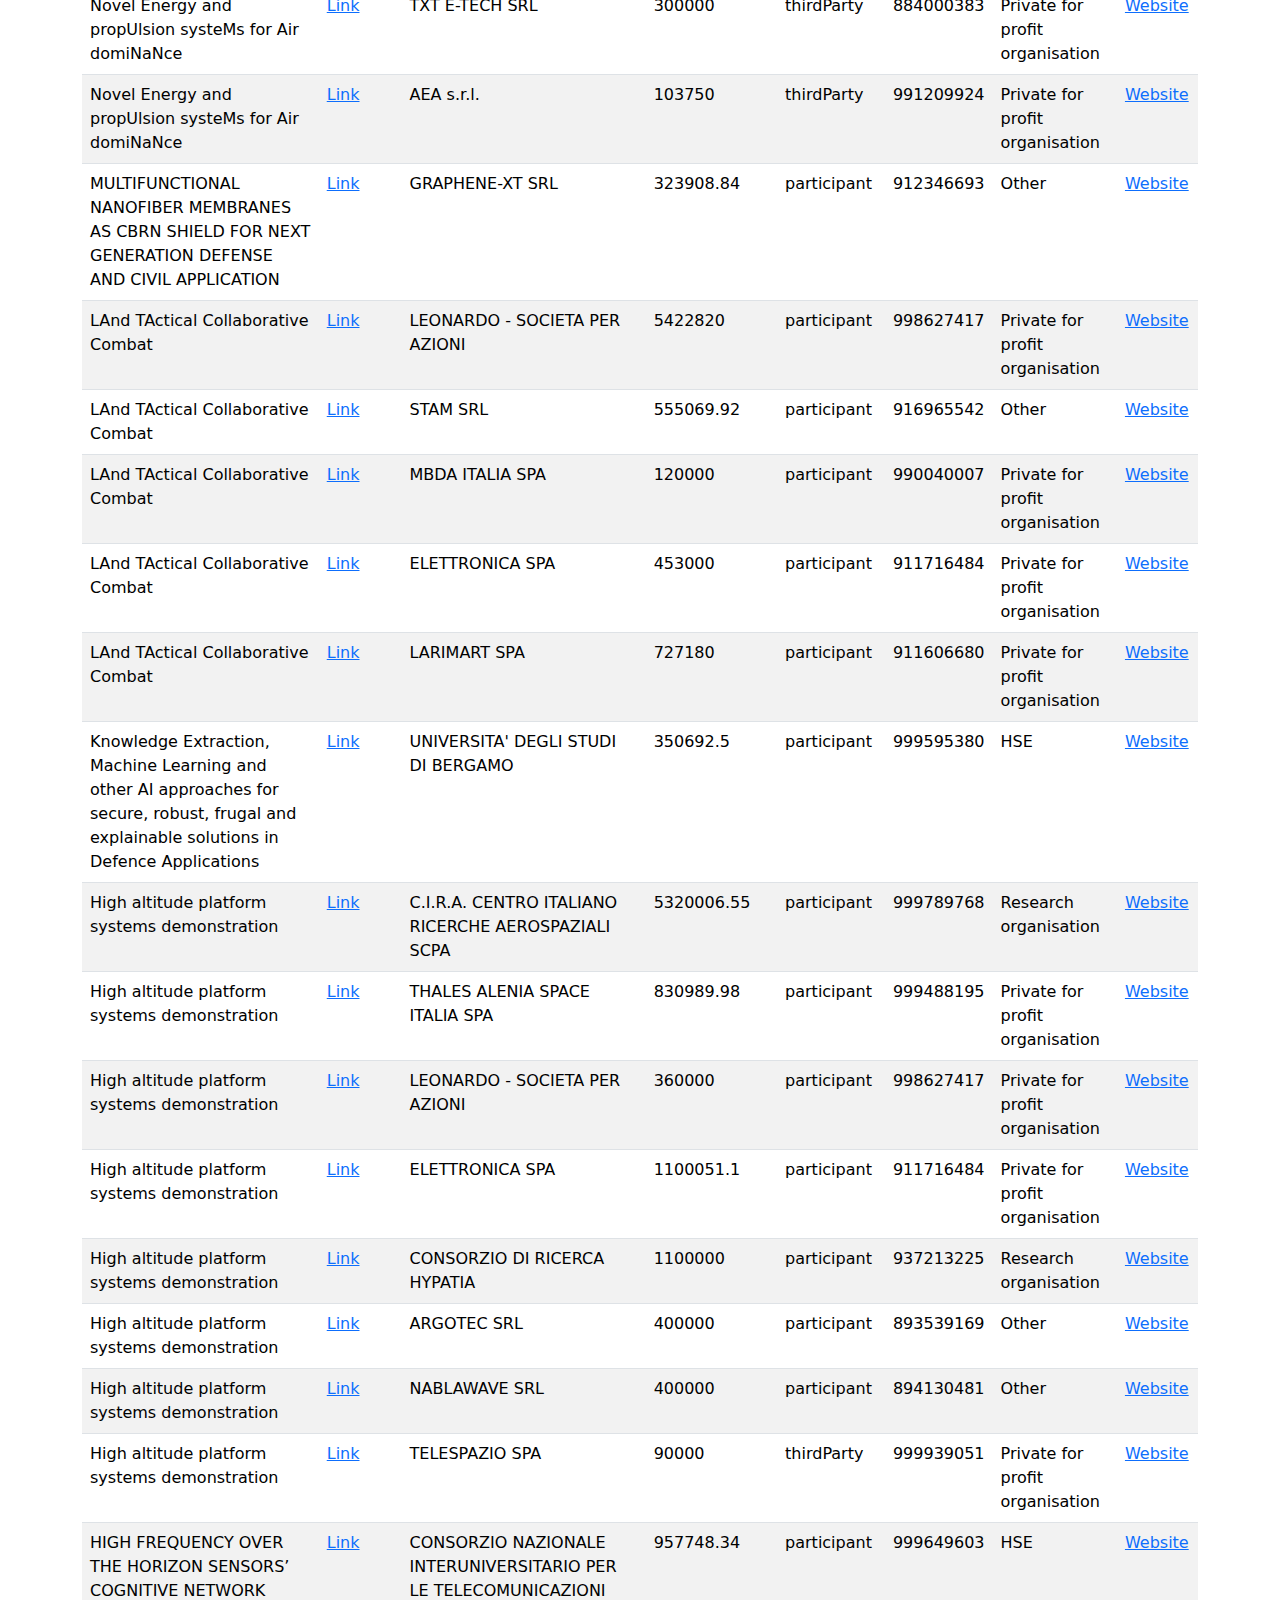
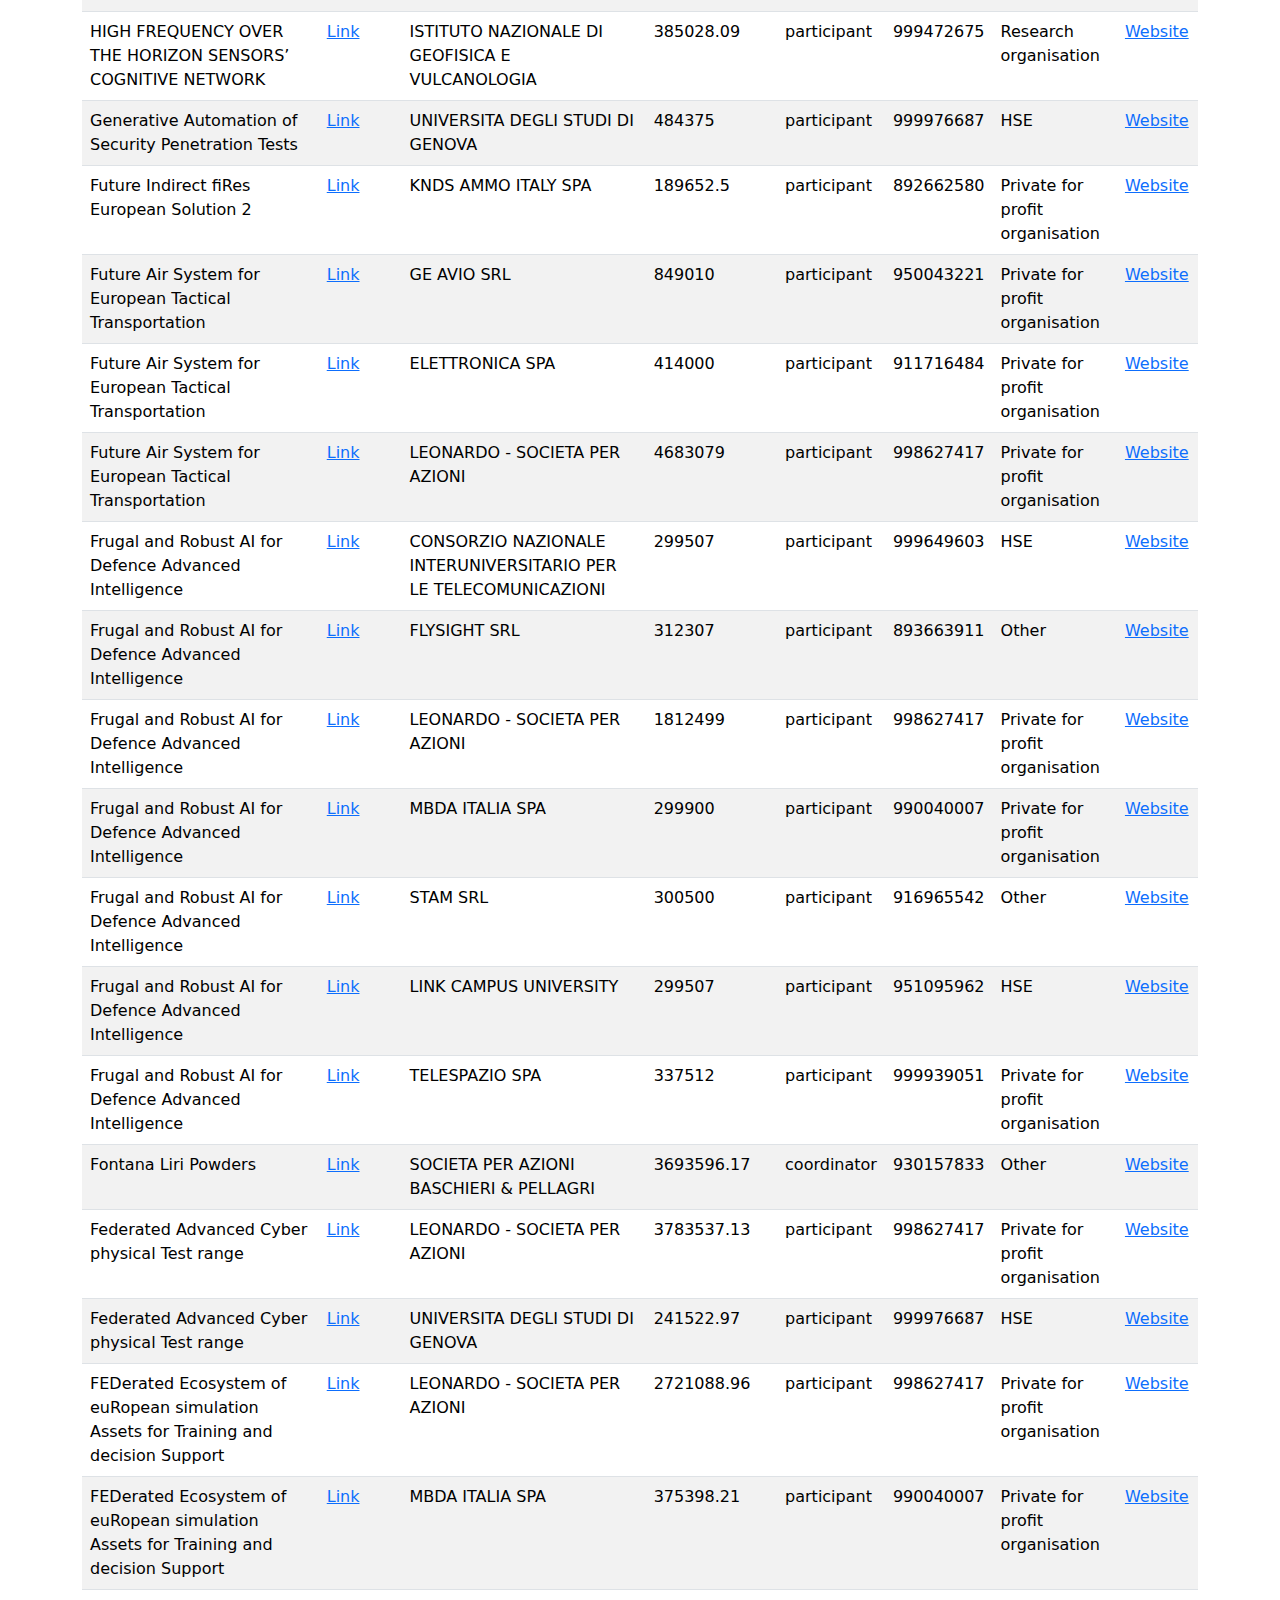
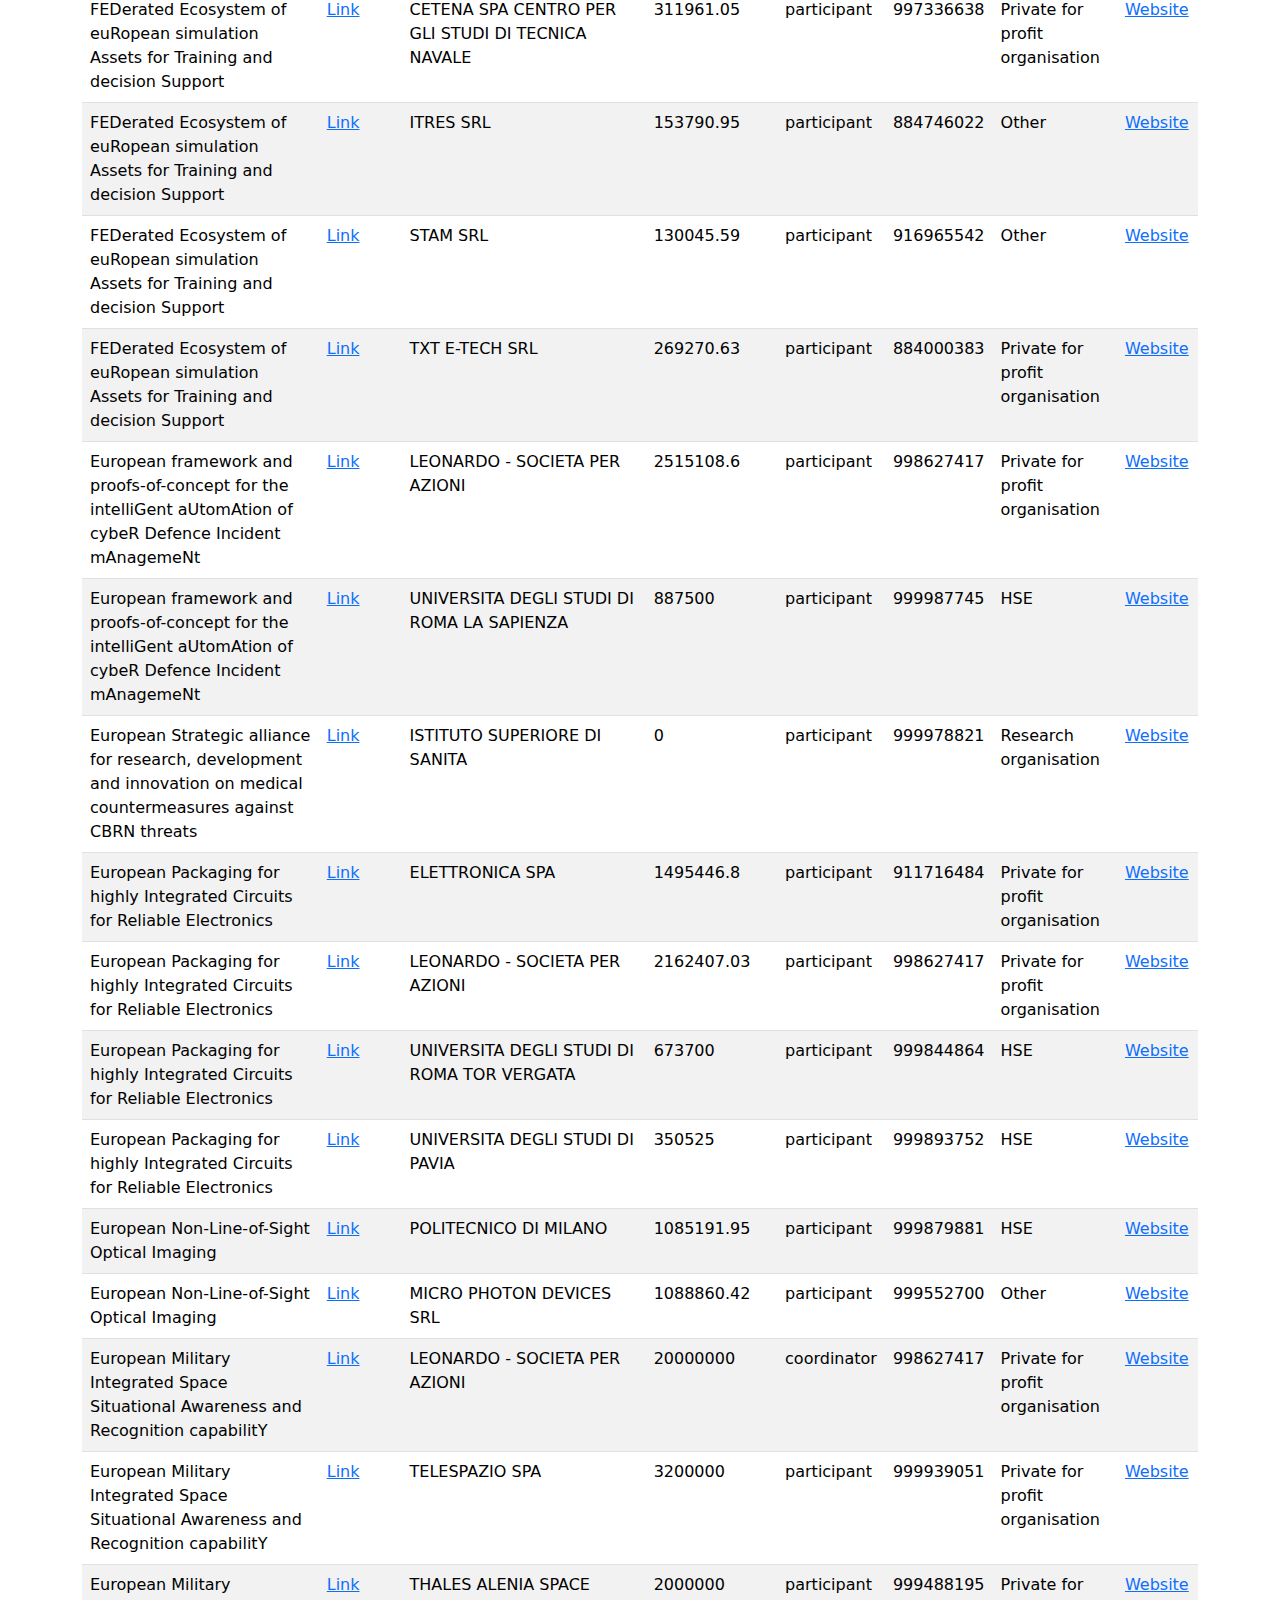
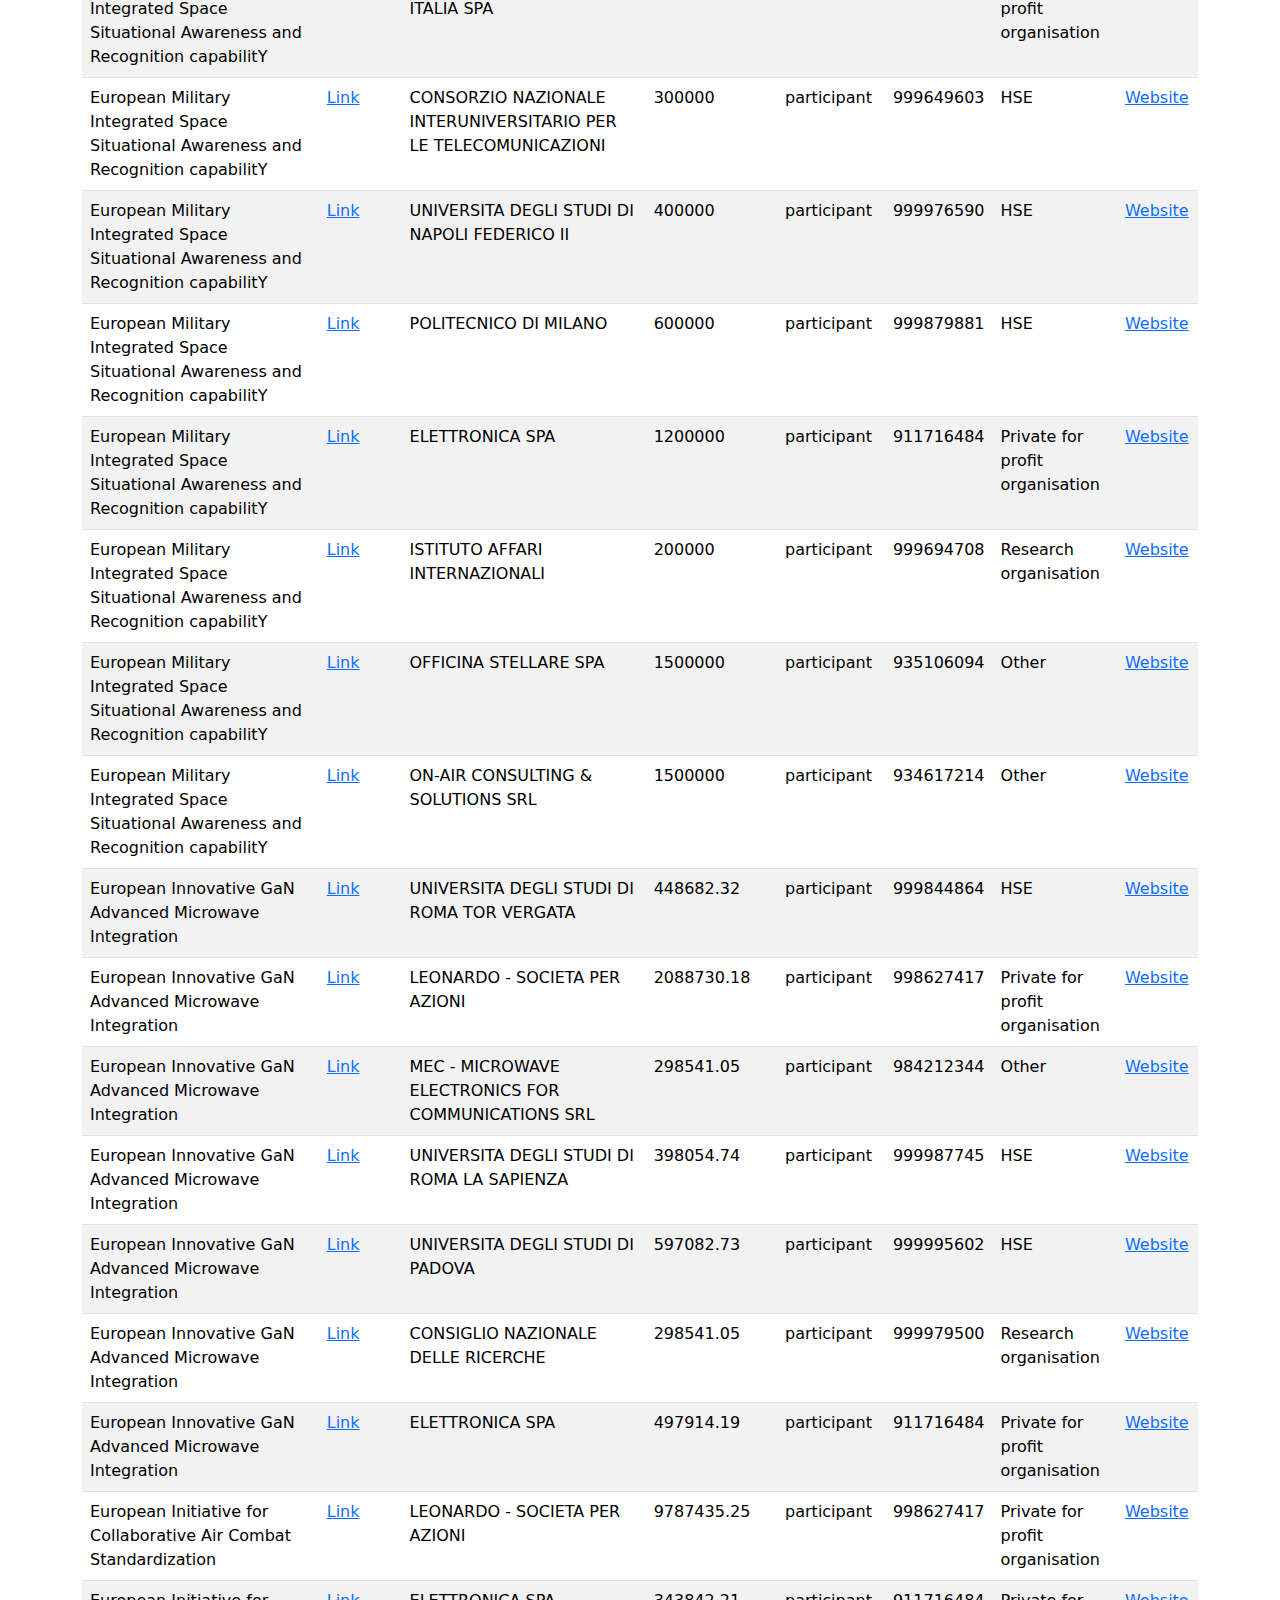
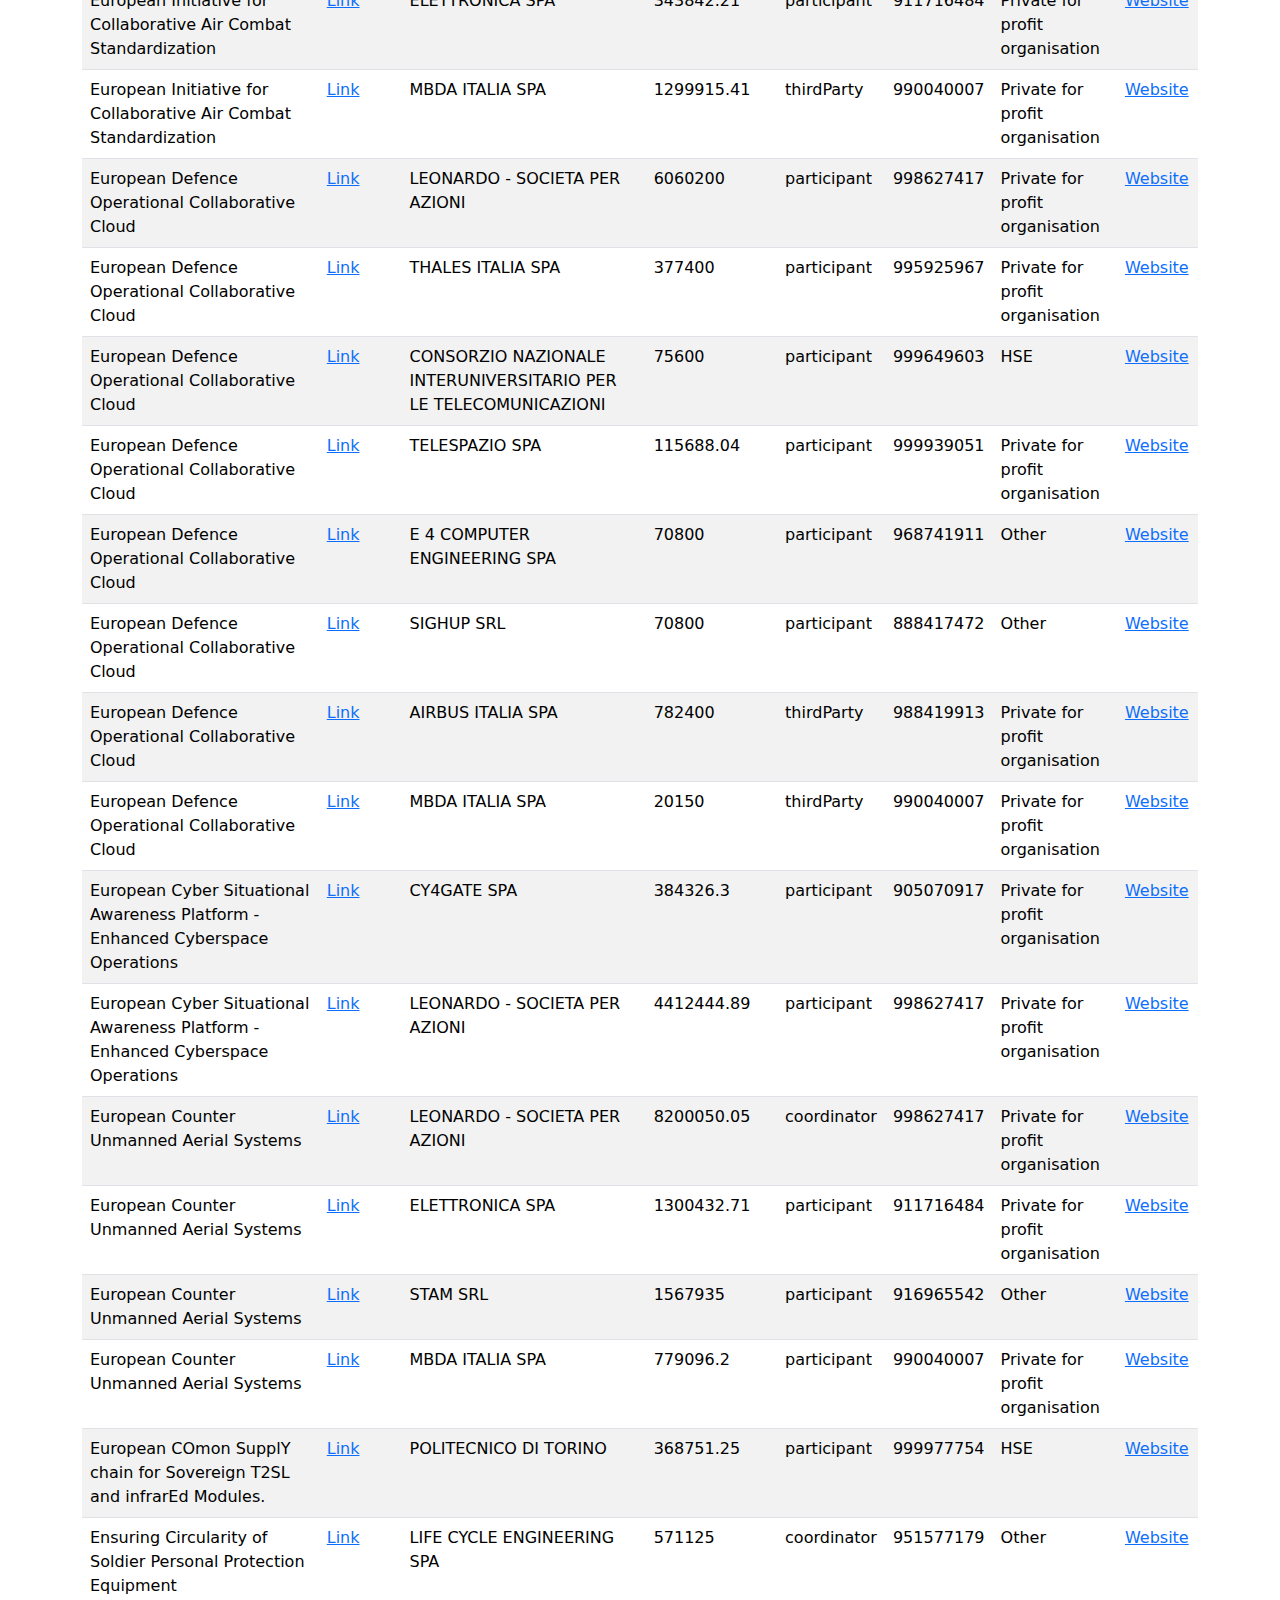
<file: european_defence_fund/index.html>
<!DOCTYPE html>
<html lang="en">
<head>
    <meta charset="UTF-8">
    <meta name="viewport" content="width=device-width, initial-scale=1.0">
    <title>Bootstrap Table with Search</title>
    <link href="https://cdn.jsdelivr.net/npm/bootstrap@5.3.0-alpha1/dist/css/bootstrap.min.css" rel="stylesheet">
    <script src="https://code.jquery.com/jquery-3.6.4.min.js"></script>
</head>
<body>
    <div class="container mt-5">
        <h1 class="mb-4">Project Table</h1>
        <div class="mb-3">
            <input id="searchField" type="text" class="form-control" placeholder="Search...">
        </div>
        <div class="mb-3">
            <p id="itemCount">Displaying 0 items</p>
        </div>
        <table class="table table-striped">
            <thead>
                <tr>
                    <th>Project Title</th>
                    <th>Project URL</th>
                    <th>Legal Name</th>
                    <th>EU Contribution</th>
                    <th>Role</th>
                    <th>PIC</th>
                    <th>Activity Type</th>
                    <th>Web Link</th>
                </tr>
            </thead>
            <tbody id="tableBody">
                <!-- Rows will be populated dynamically -->
            </tbody>
        </table>
    </div>

    <script>
        // Fetch data from ./edf.json and populate the table
        let data = [];

        function updateItemCount(count) {
            $('#itemCount').text(`Displaying ${count} items`);
        }

        function populateTable(data) {
            const tableBody = $('#tableBody');
            tableBody.empty(); // Clear existing rows

            data.forEach(item => {
                const row = `
                    <tr>
                        <td>${item.projectTitle}</td>
                        <td><a href="${item.projectUrl}" target="_blank">Link</a></td>
                        <td>${item.legalName}</td>
                        <td>${item.eucontribution}</td>
                        <td>${item.role}</td>
                        <td>${item.pic}</td>
                        <td>${item.activityType}</td>
                        <td><a href="https://${item.webLink}" target="_blank">Website</a></td>
                    </tr>
                `;
                tableBody.append(row);
            });
            updateItemCount(data.length);
        }

        // Load JSON data and initialize table
        $.getJSON('./edf.json', function(jsonData) {
            data = jsonData;
            populateTable(data);
        });

        // Filter data based on search query
        $('#searchField').on('input', function() {
            const query = $(this).val().toLowerCase();
            const filteredData = data.filter(item => {
                return Object.values(item).some(value => 
                    value.toString().toLowerCase().includes(query)
                );
            });
            populateTable(filteredData);
        });
    </script>
</body>
</html>
</file>
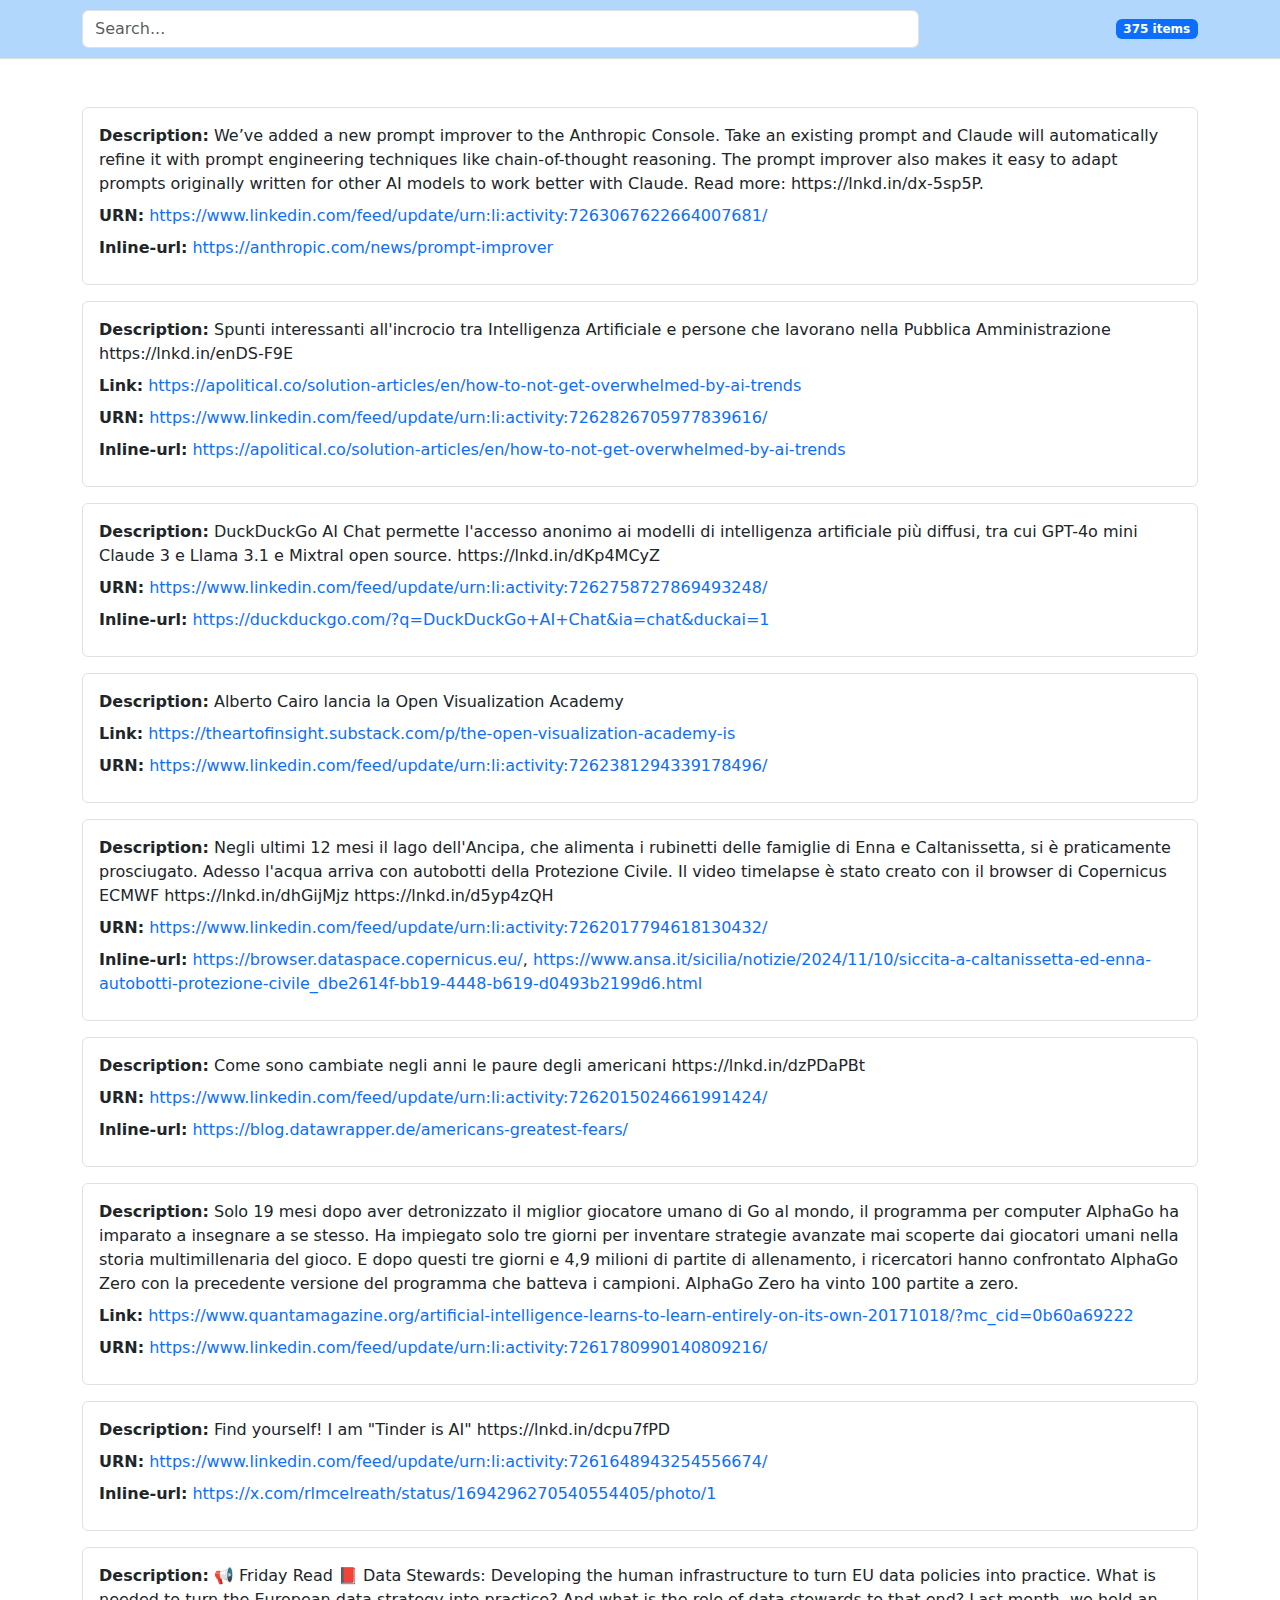
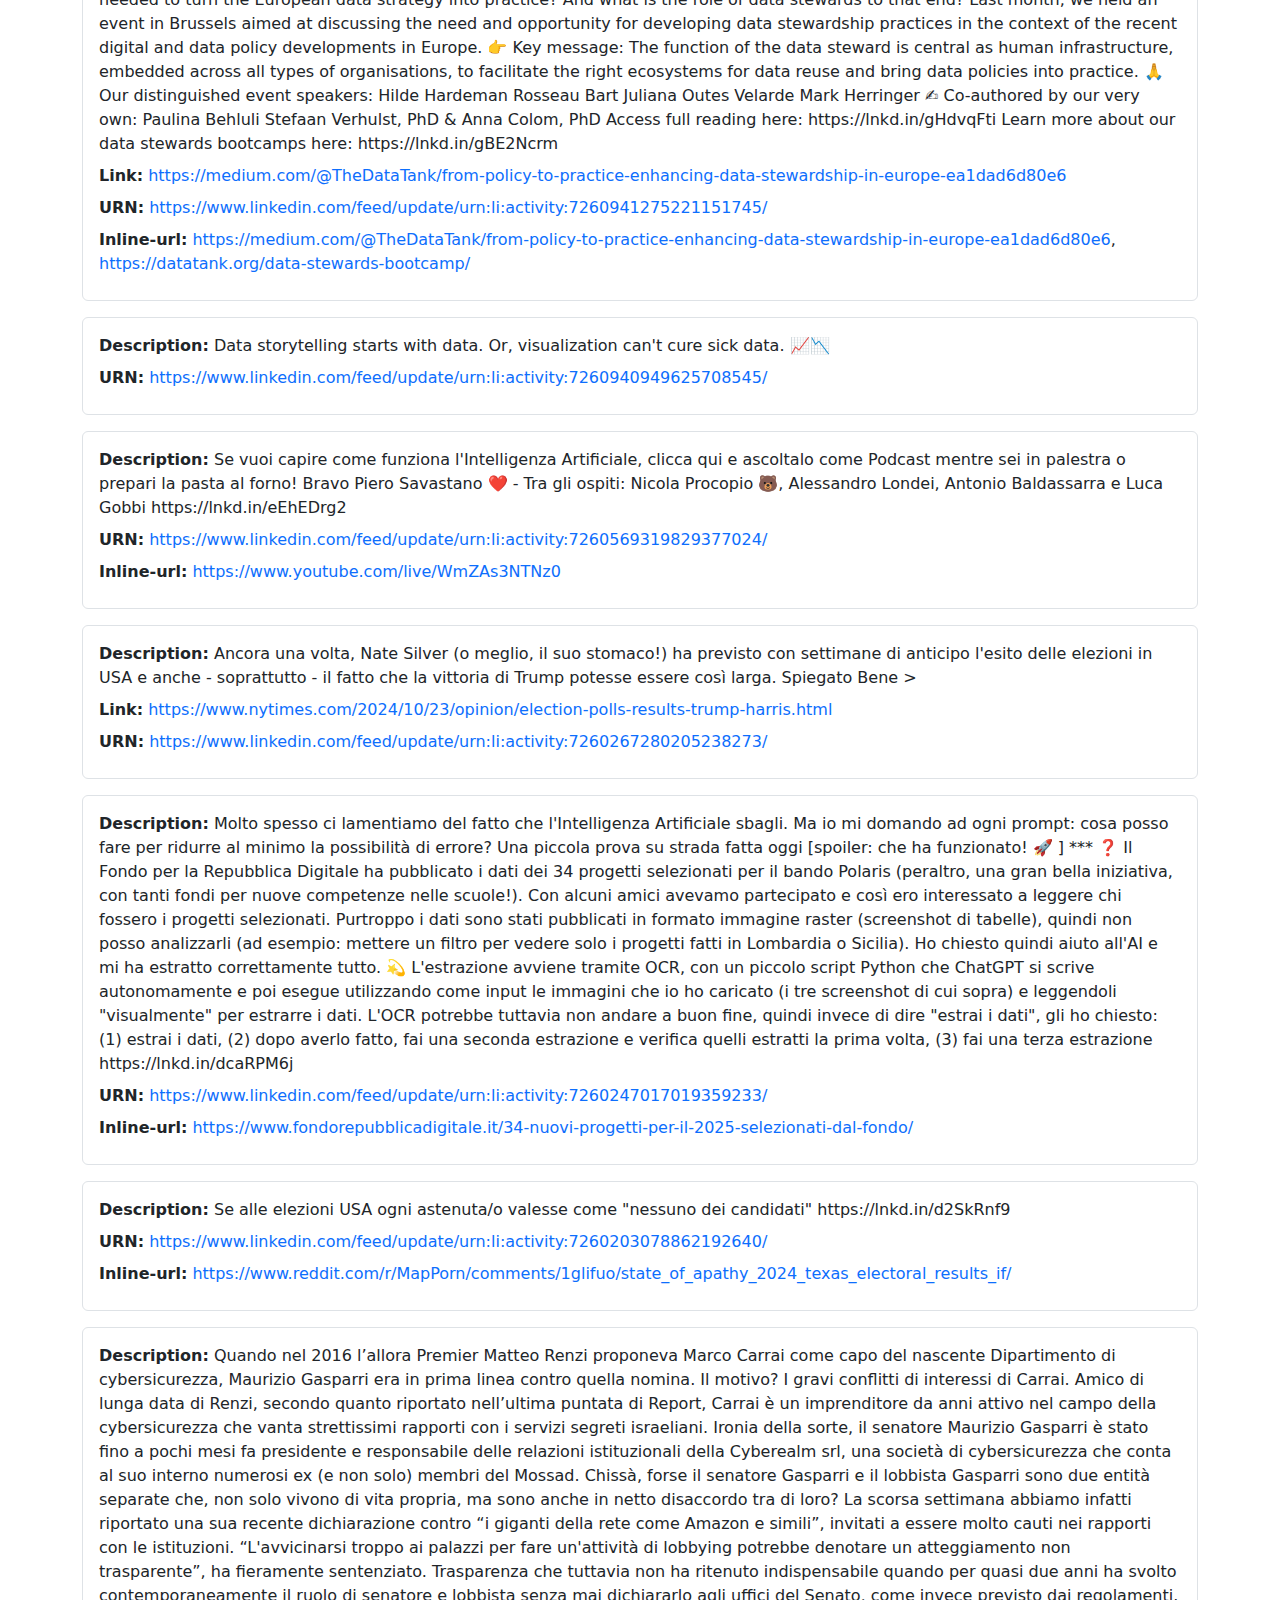
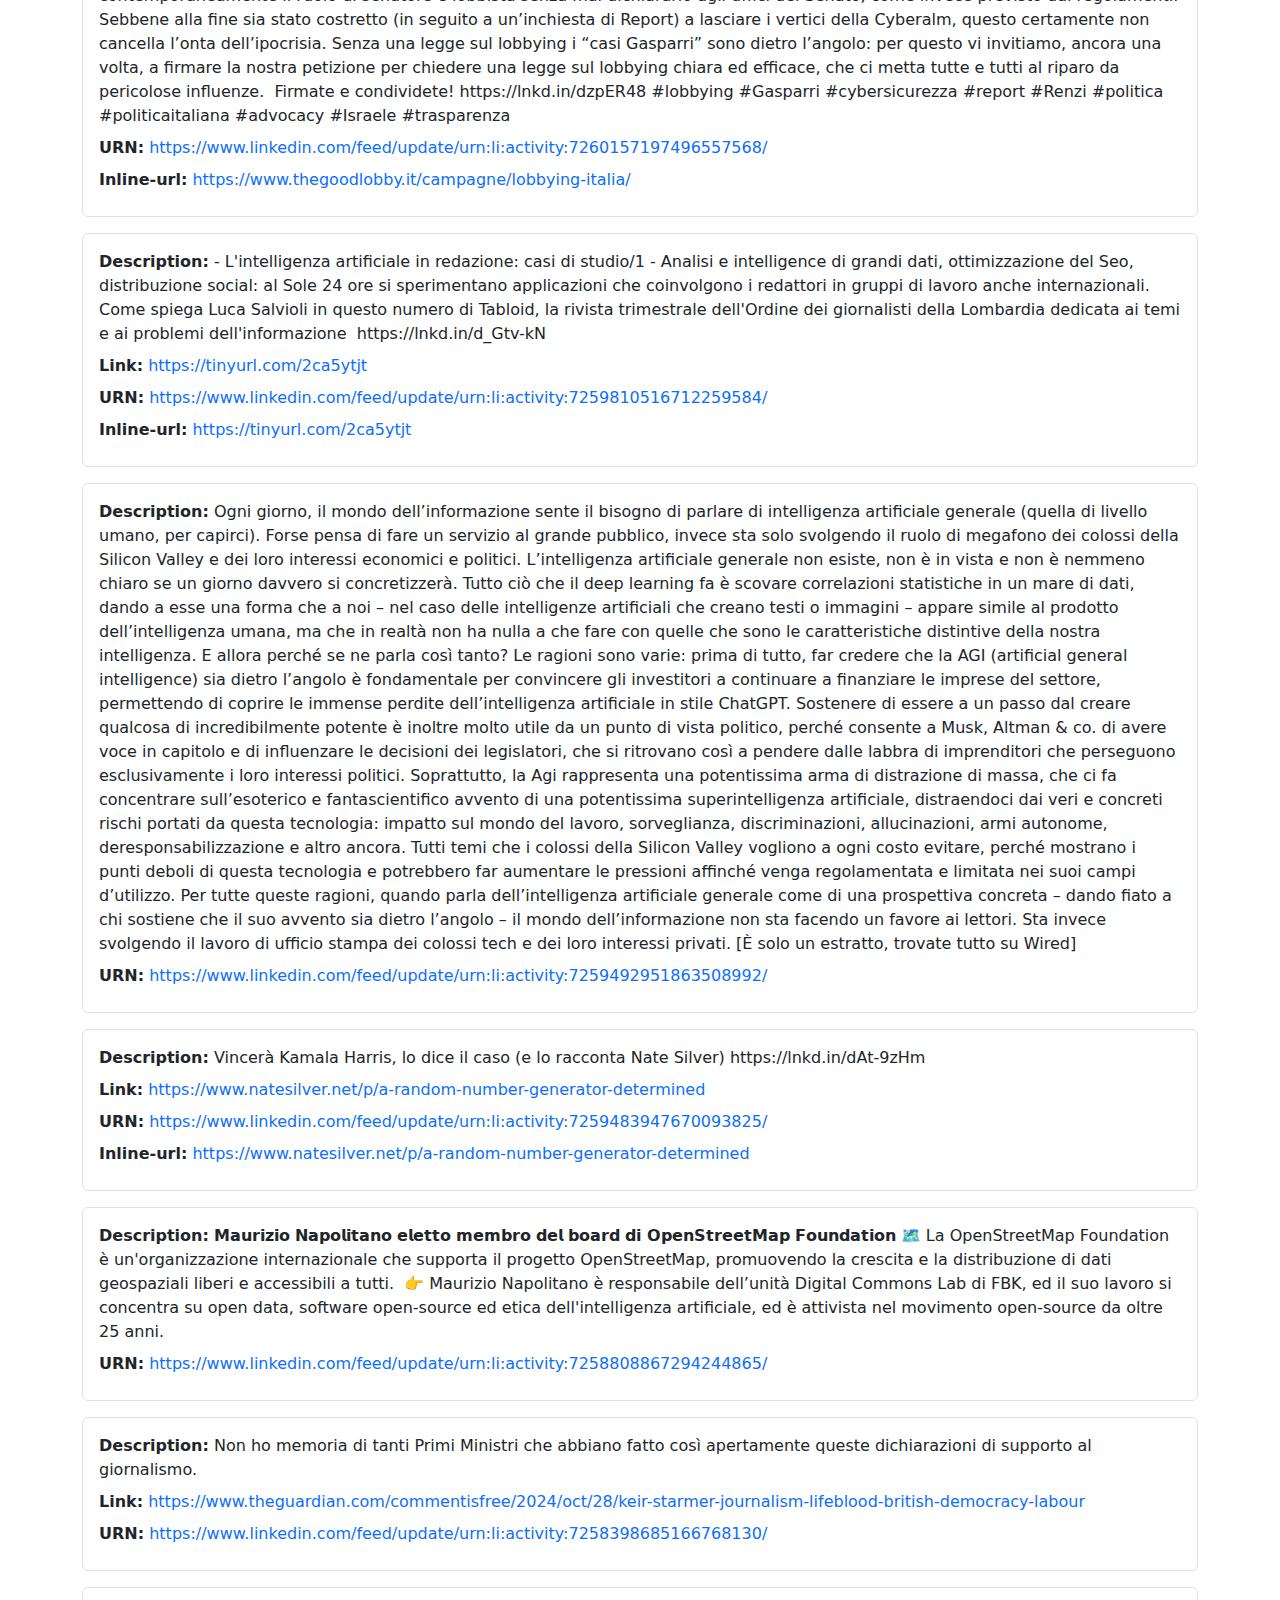
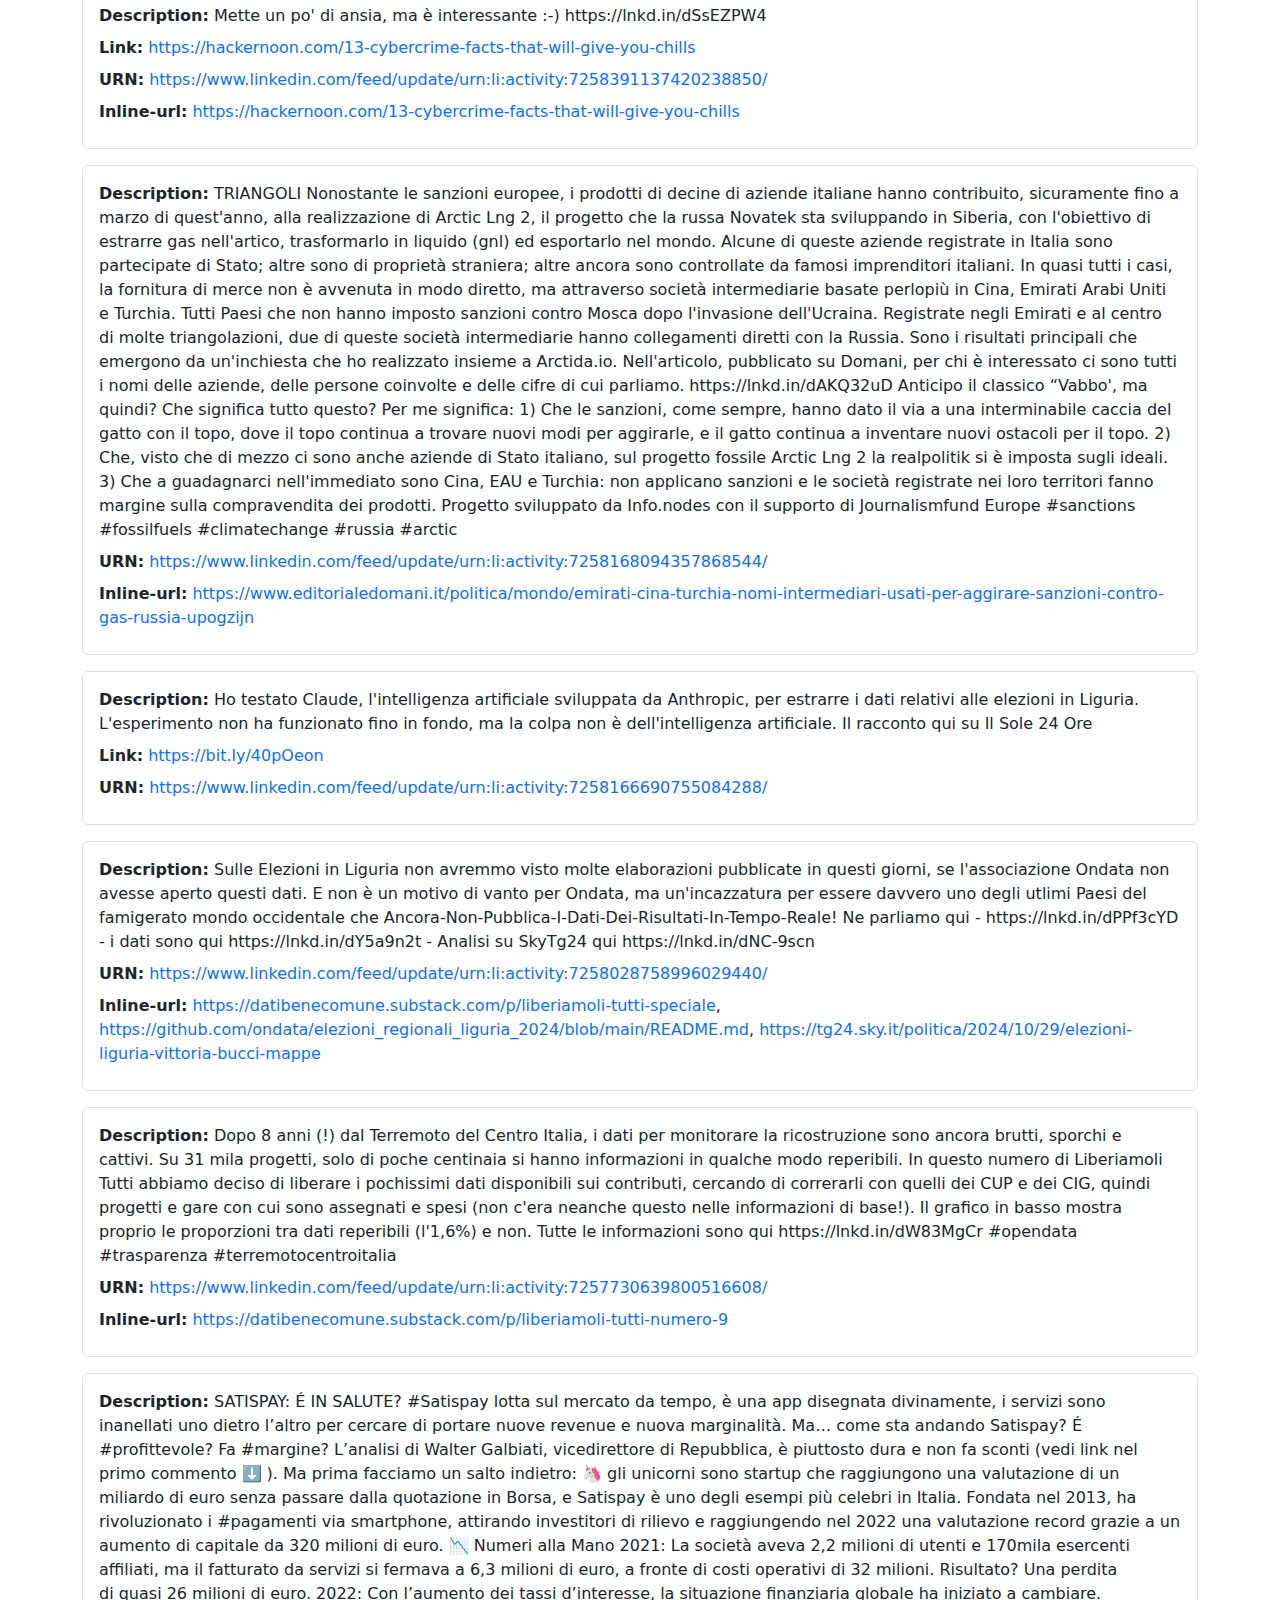
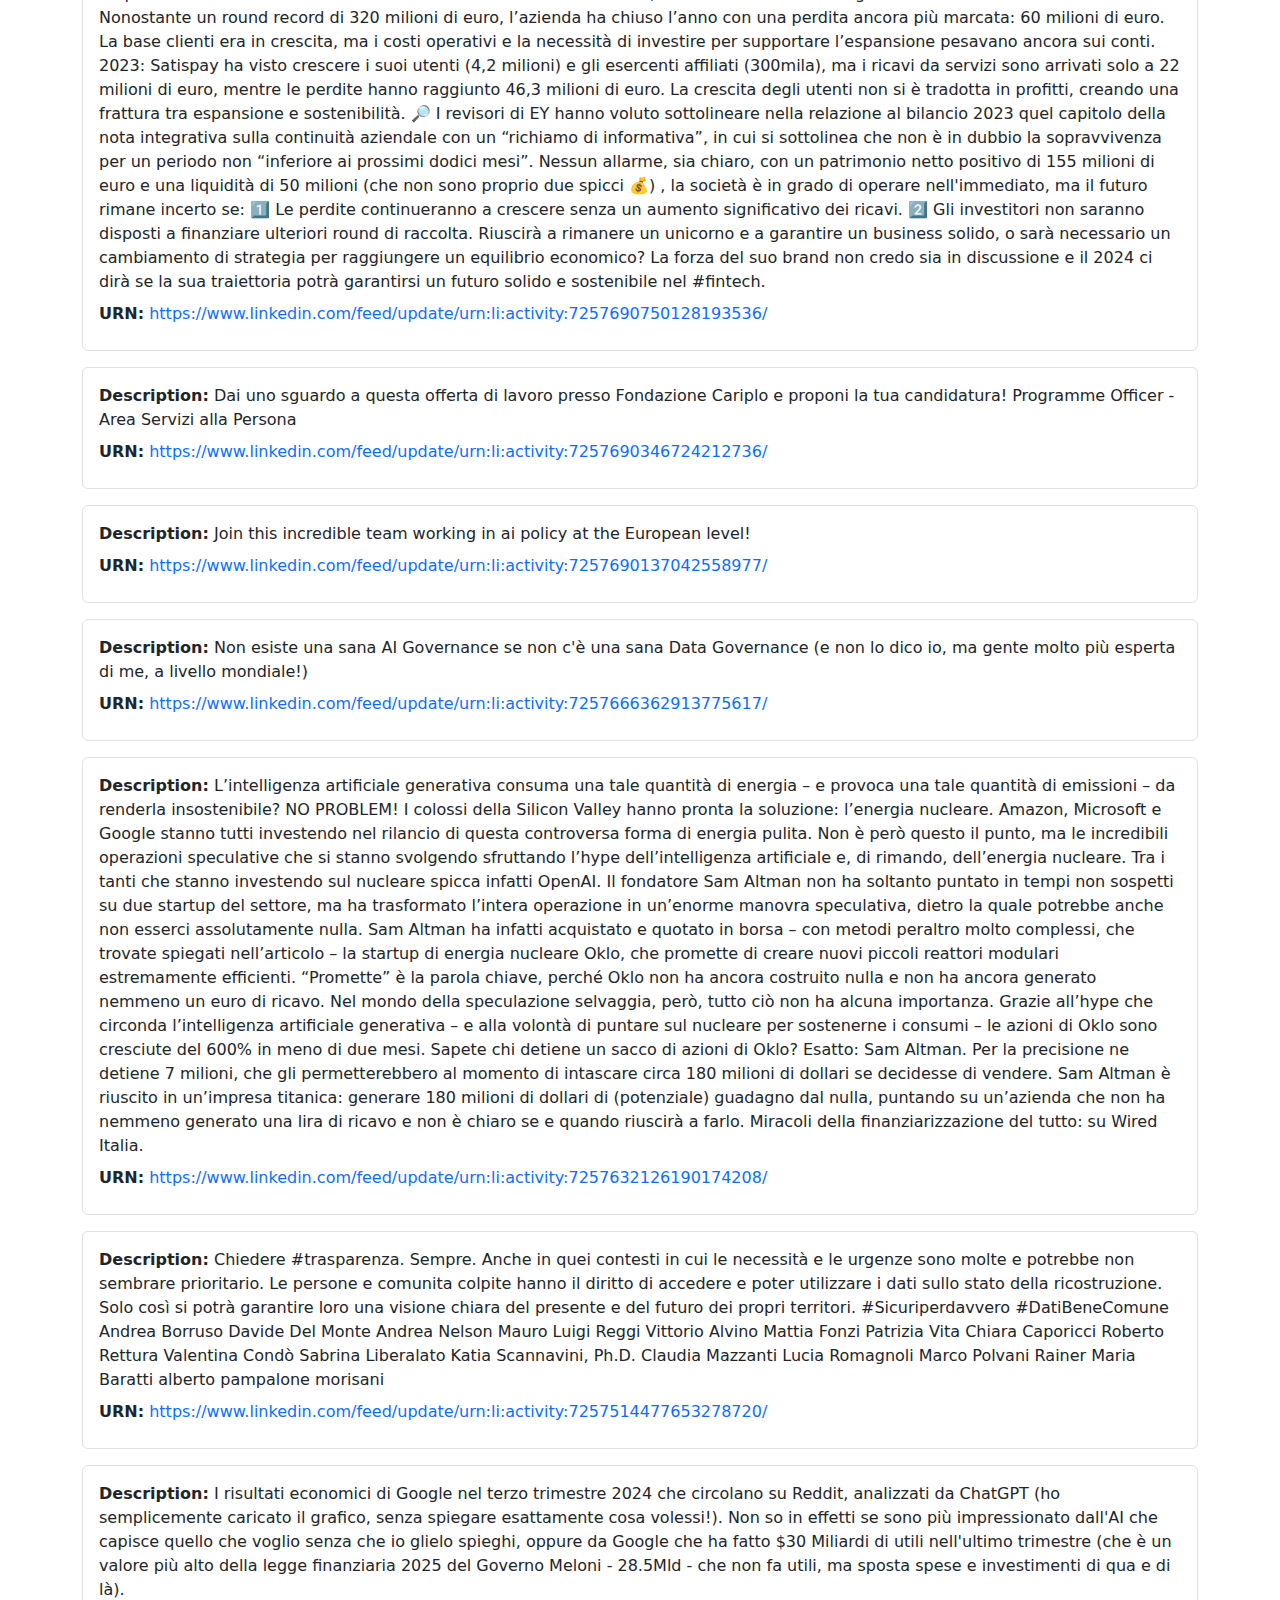
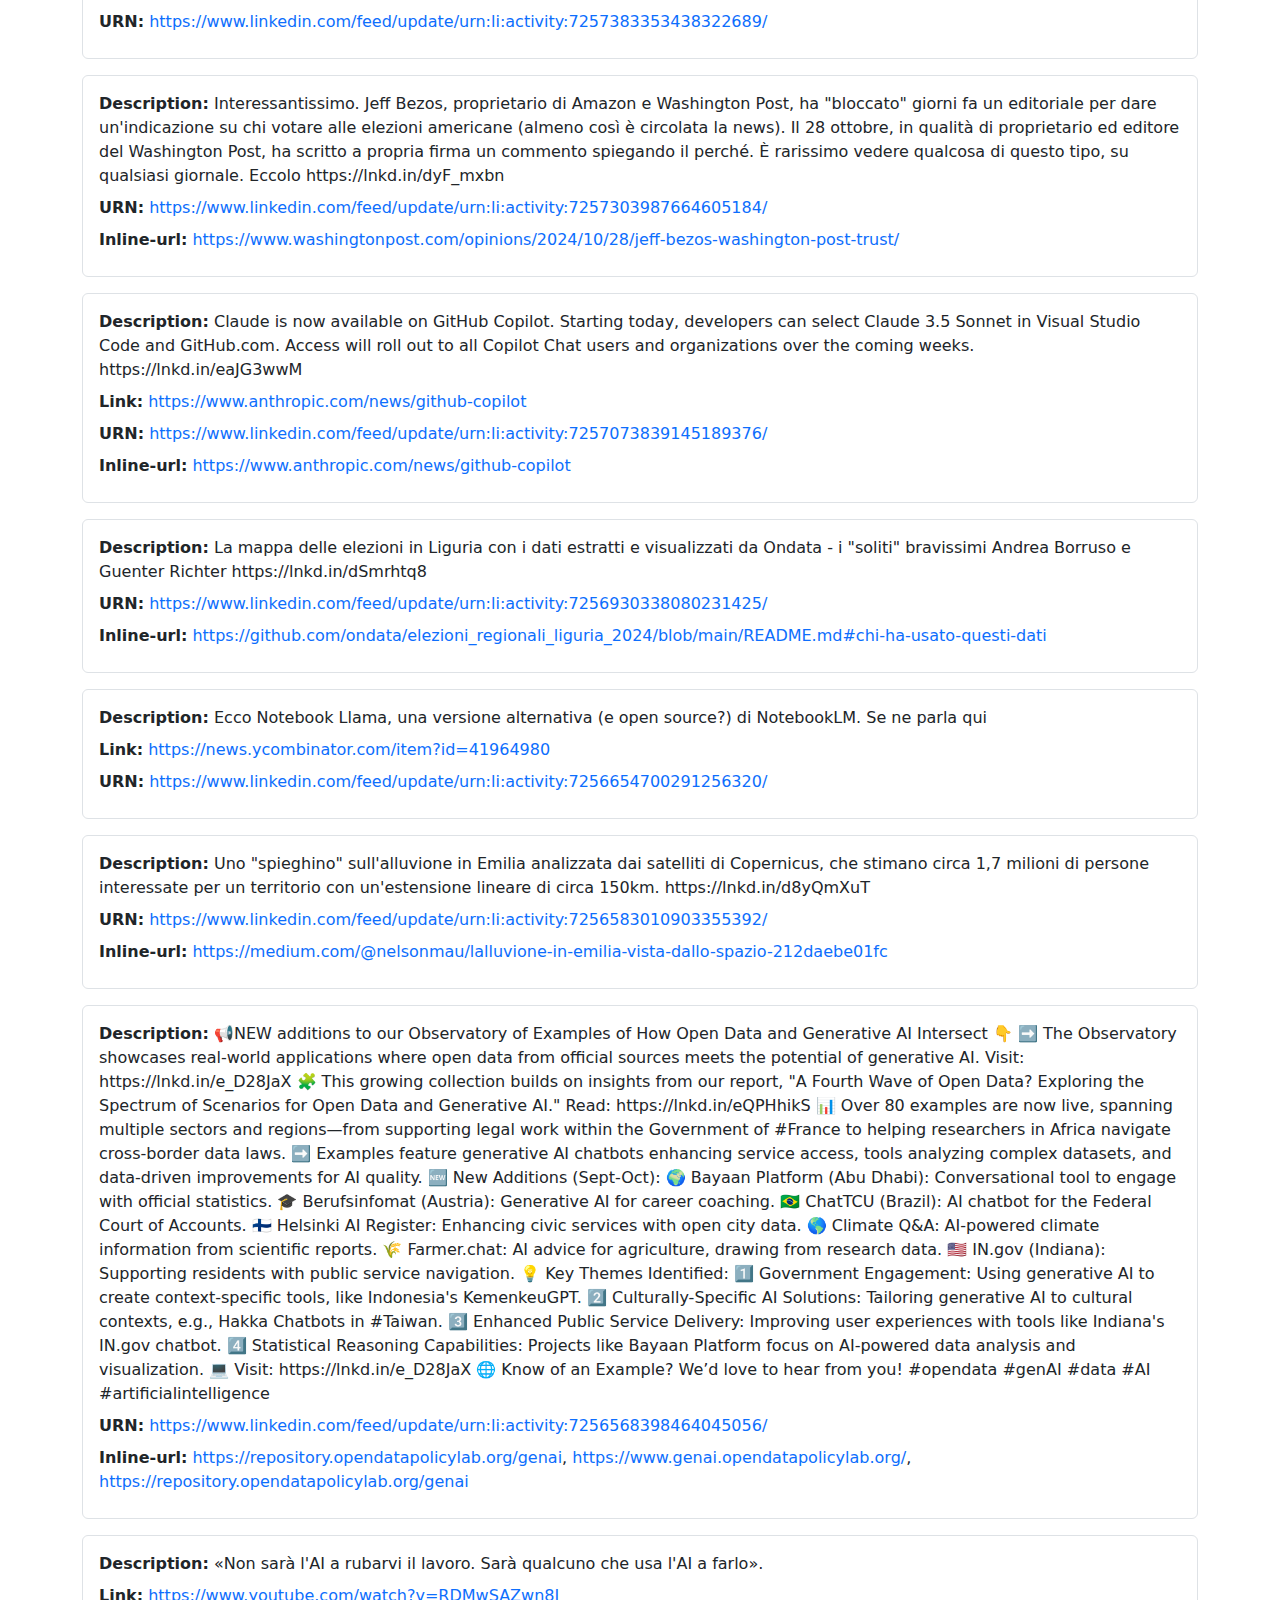
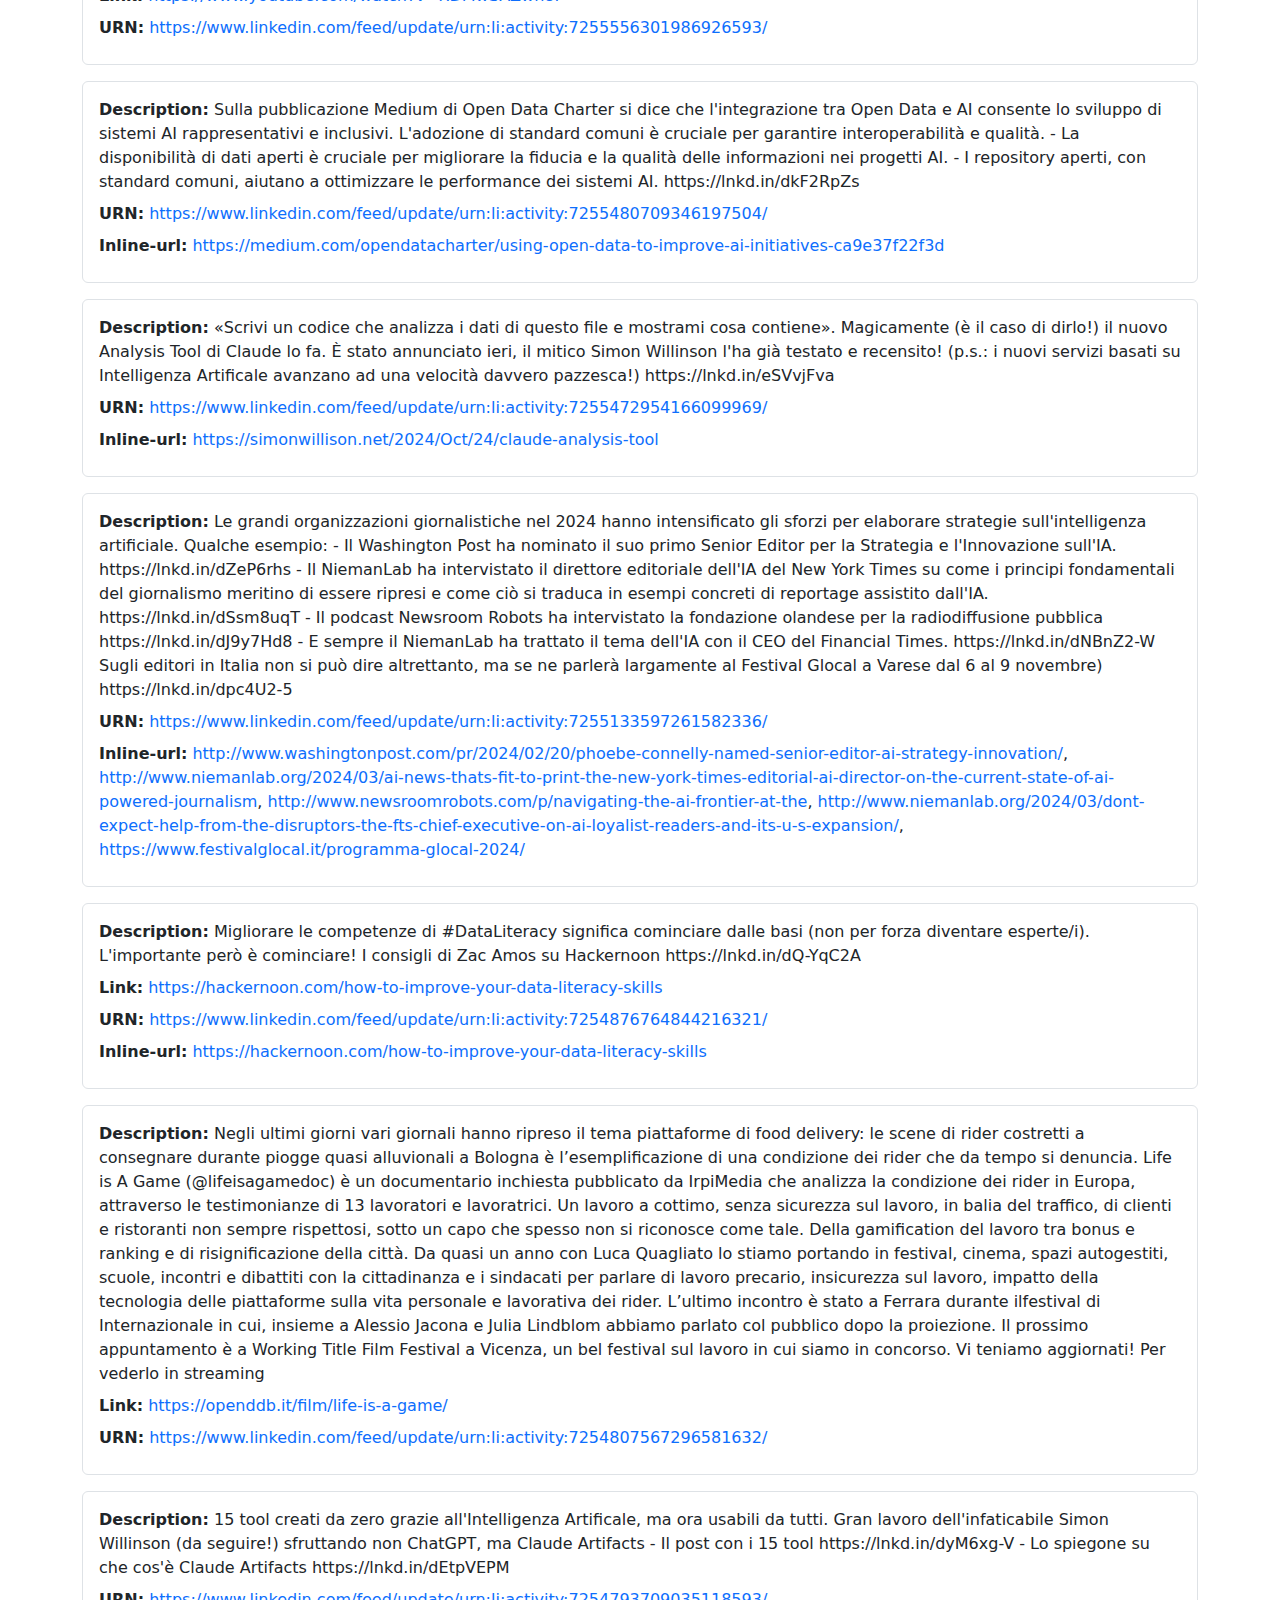
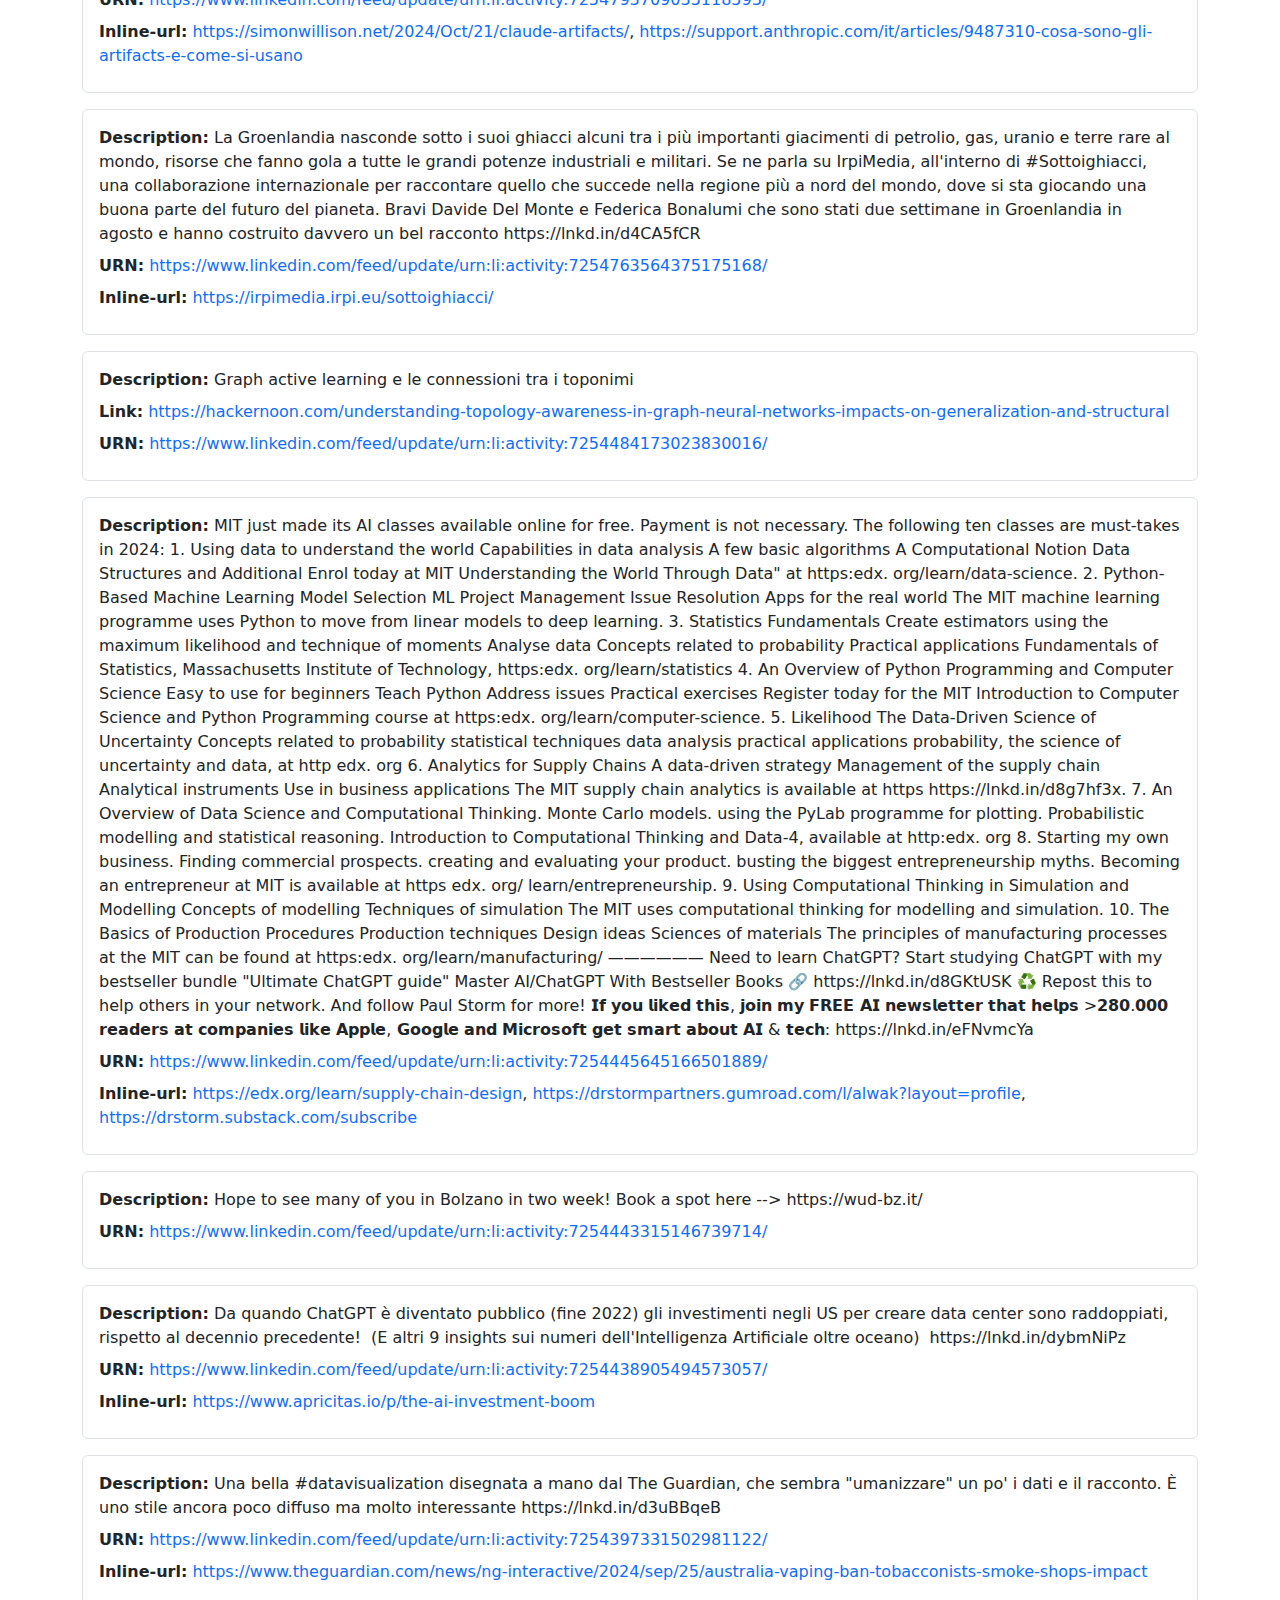
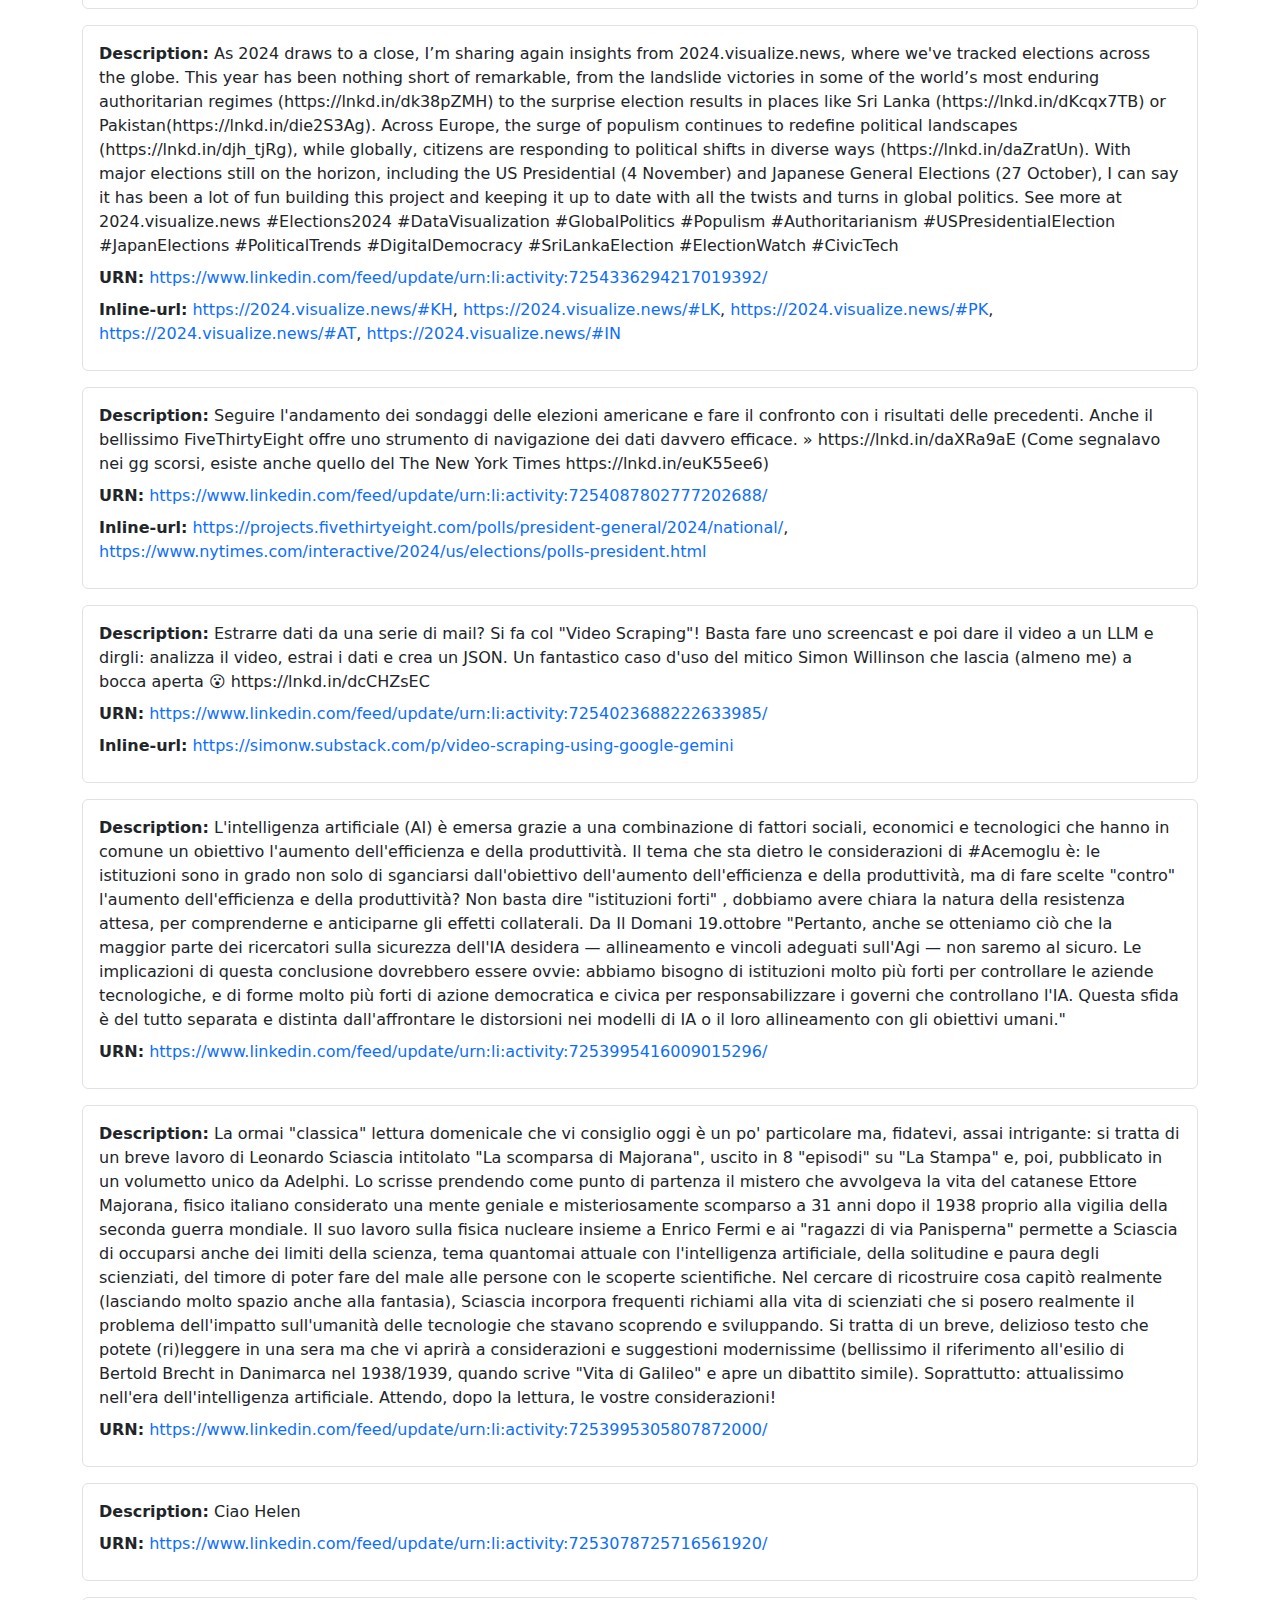
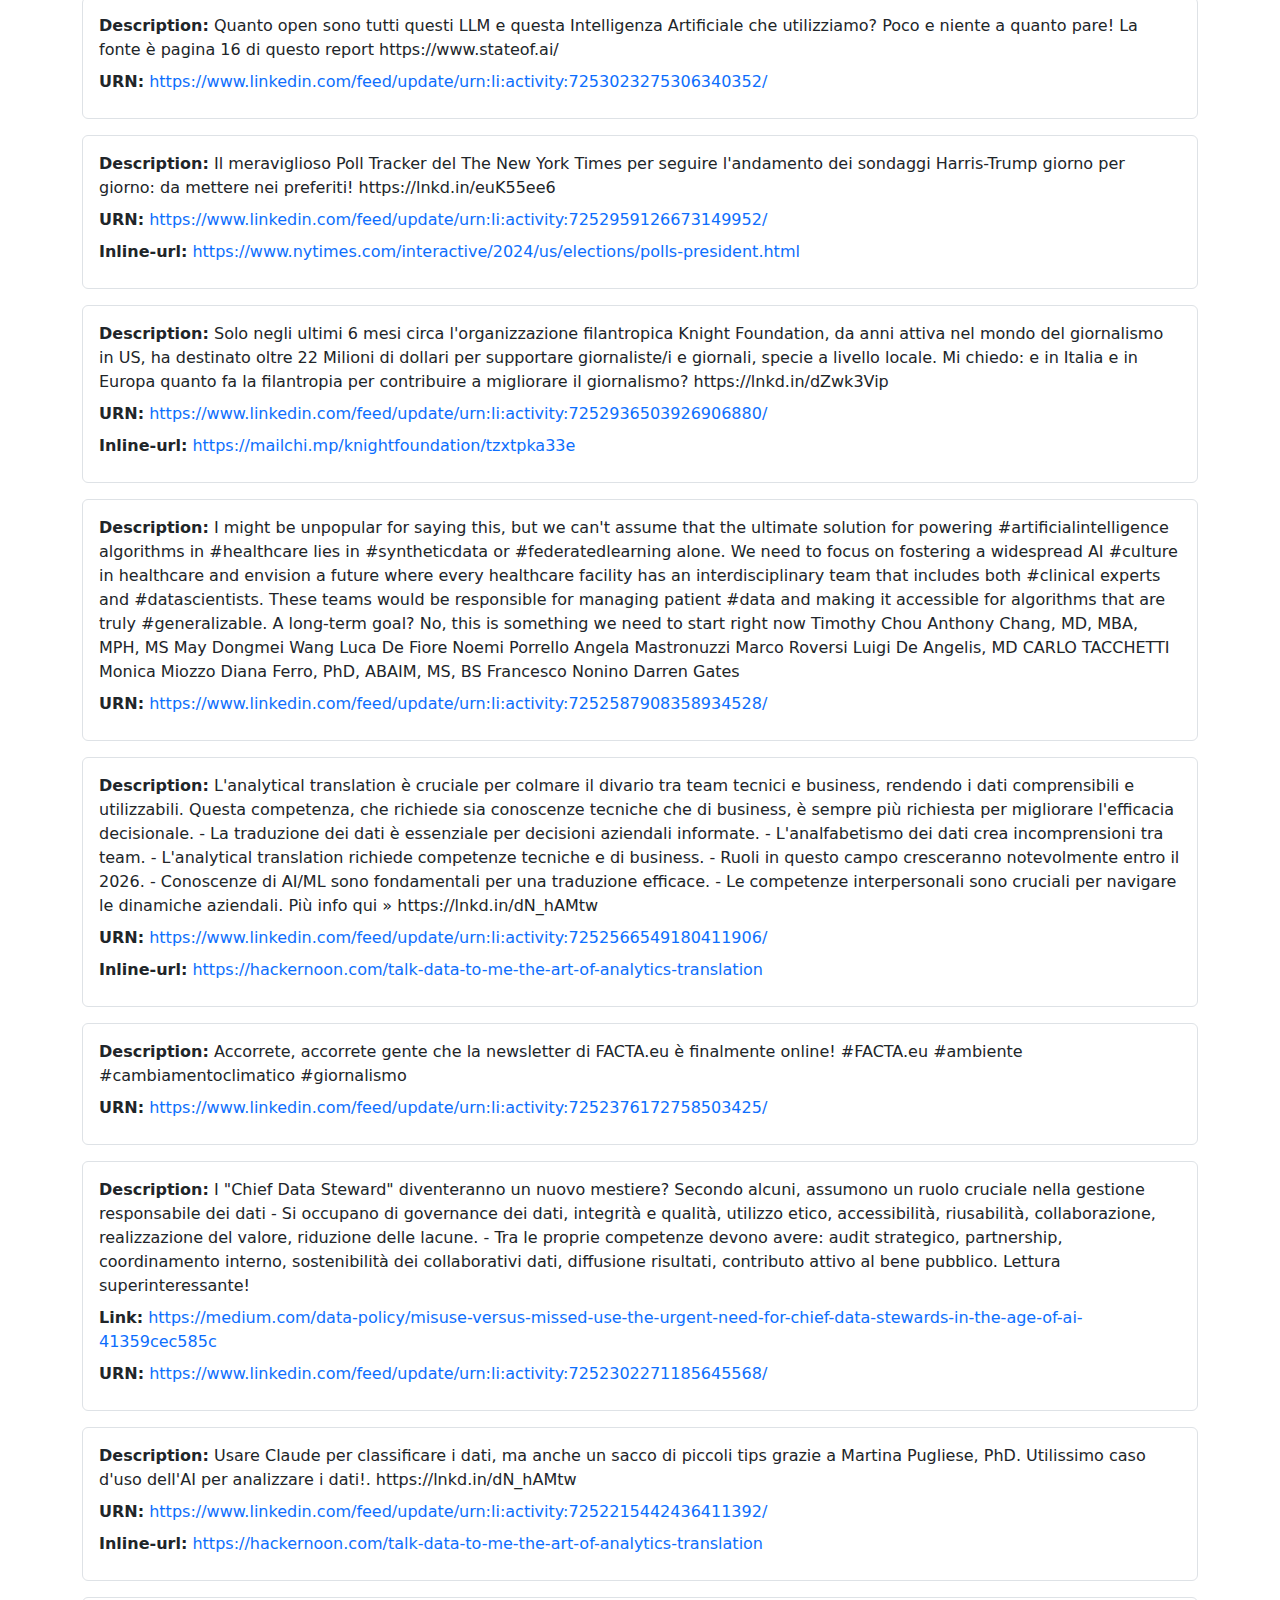
<file: linkedin/index.html>
<!DOCTYPE html>
<html lang="en">
<head>
    <meta charset="UTF-8">
    <meta name="viewport" content="width=device-width, initial-scale=1.0">
    <title>Data Renderer</title>
    <!-- Bootstrap CSS -->
    <link href="https://cdn.jsdelivr.net/npm/bootstrap@5.3.0-alpha1/dist/css/bootstrap.min.css" rel="stylesheet">
    <style>
        .sticky-header {
            background-color: #b2d7fc;
            z-index: 1020;
            padding: 10px 0;
            border-bottom: 1px solid #ddd;
        }
    </style>
</head>
<body>
    <div class="sticky-header sticky-top">
        <div class="container d-flex justify-content-between align-items-center">
            <input type="text" id="search-field" class="form-control w-75" placeholder="Search...">
            <span id="item-count" class="badge bg-primary text-white">0 items</span>
        </div>
    </div>

    <div class="container my-5">
        <!-- Data Container -->
        <div id="data-container" class="w-100 mx-auto">Loading data...</div>
    </div>

    <!-- Bootstrap JS Bundle -->
    <script src="https://cdn.jsdelivr.net/npm/bootstrap@5.3.0-alpha1/dist/js/bootstrap.bundle.min.js"></script>
    <script>
        let originalData = []; // To store original data
        let filteredData = []; // To store filtered data

        // Function to fetch and render data
        async function fetchData() {
            try {
                const response = await fetch('./extracted_data.json');
                if (!response.ok) {
                    throw new Error(`HTTP error! Status: ${response.status}`);
                }
                originalData = await response.json();
                filteredData = [...originalData]; // Initialize filtered data
                renderData(filteredData);
            } catch (error) {
                console.error('Error fetching data:', error);
                document.getElementById('data-container').innerHTML = '<div class="alert alert-danger">Failed to load data.</div>';
            }
        }

        // Function to render data
        function renderData(data) {
            const container = document.getElementById('data-container');
            const itemCount = document.getElementById('item-count');

            // Update item count
            itemCount.textContent = `${data.length} item${data.length !== 1 ? 's' : ''}`;

            // Clear and render items
            container.innerHTML = '';
            data.forEach(item => {
                const itemDiv = document.createElement('div');
                itemDiv.classList.add('data-item', 'border', 'rounded', 'p-3', 'mb-3');

                // Render inline-url links if they exist
                let inlineLinks = '';
                if (item['inline-url'] && item['inline-url'].length > 0) {
                    inlineLinks = `
                        <div class="mb-2"><strong>Inline-url:</strong> 
                        ${item['inline-url'].map(url => `<a href="${url}" target="_blank" class="text-decoration-none">${url}</a>`).join(', ')}
                        </div>`;
                }

                // Build the HTML content conditionally
                let content = `
                    <div class="mb-2"><strong>Description:</strong> ${item.text || 'N/A'}</div>
                `;

                if (item.link) {
                    content += `
                        <div class="mb-2"><strong>Link:</strong> <a href="${item.link}" target="_blank" class="text-decoration-none">${item.link}</a></div>
                    `;
                }

                // Render URN as a LinkedIn URL
                if (item.urn) {
                    const linkedInUrl = `https://www.linkedin.com/feed/update/${item.urn}/`;
                    content += `
                        <div class="mb-2"><strong>URN:</strong> <a href="${linkedInUrl}" target="_blank" class="text-decoration-none">${linkedInUrl}</a></div>
                    `;
                }

                // Append inline-url if available
                content += inlineLinks;

                itemDiv.innerHTML = content;
                container.appendChild(itemDiv);
            });
        }

        // Function to filter data
        function filterData(query) {
            const lowerCaseQuery = query.toLowerCase();
            filteredData = originalData.filter(item => {
                return Object.values(item).some(value =>
                    value &&
                    (Array.isArray(value)
                        ? value.some(subValue => subValue.toLowerCase().includes(lowerCaseQuery))
                        : value.toString().toLowerCase().includes(lowerCaseQuery))
                );
            });
            renderData(filteredData);
        }

        // Attach event listener to search field
        document.getElementById('search-field').addEventListener('input', (event) => {
            const query = event.target.value;
            filterData(query);
        });

        // Initial fetch and render
        fetchData();
    </script>
</body>
</html>
</file>
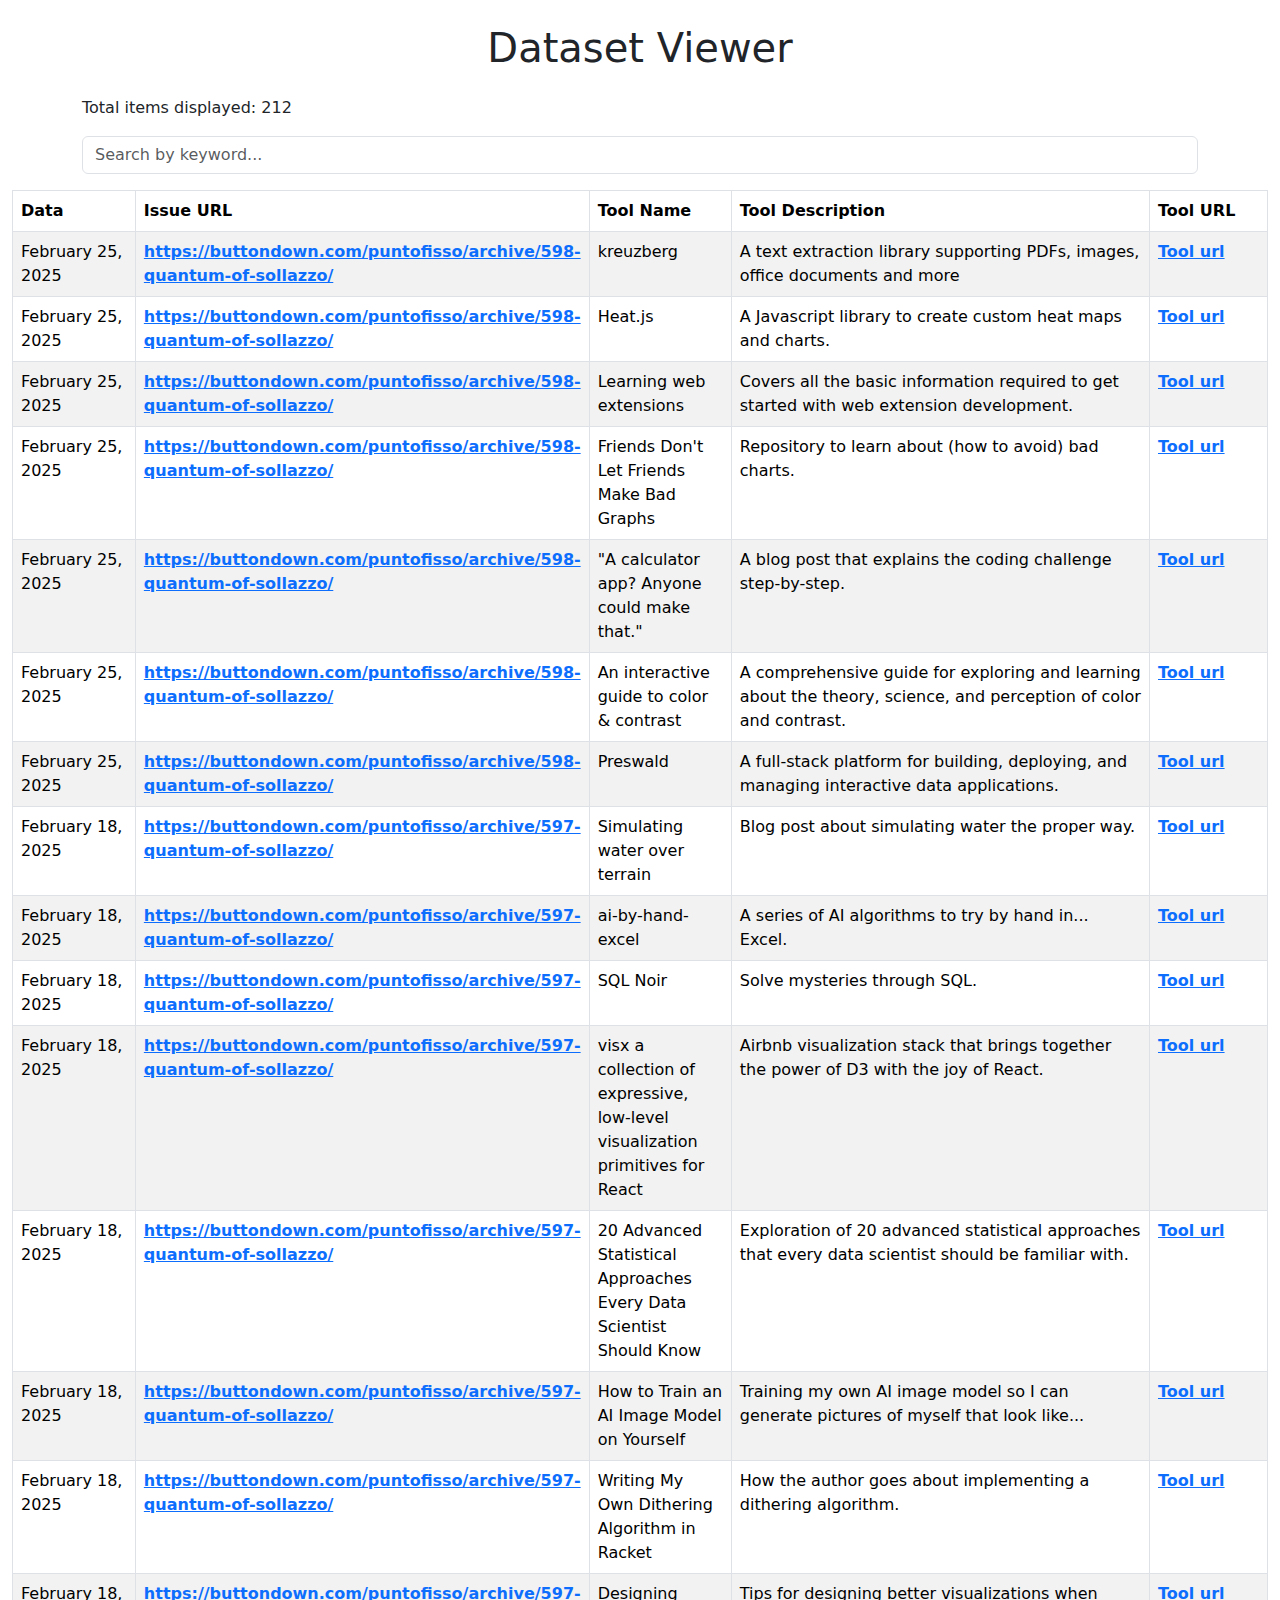
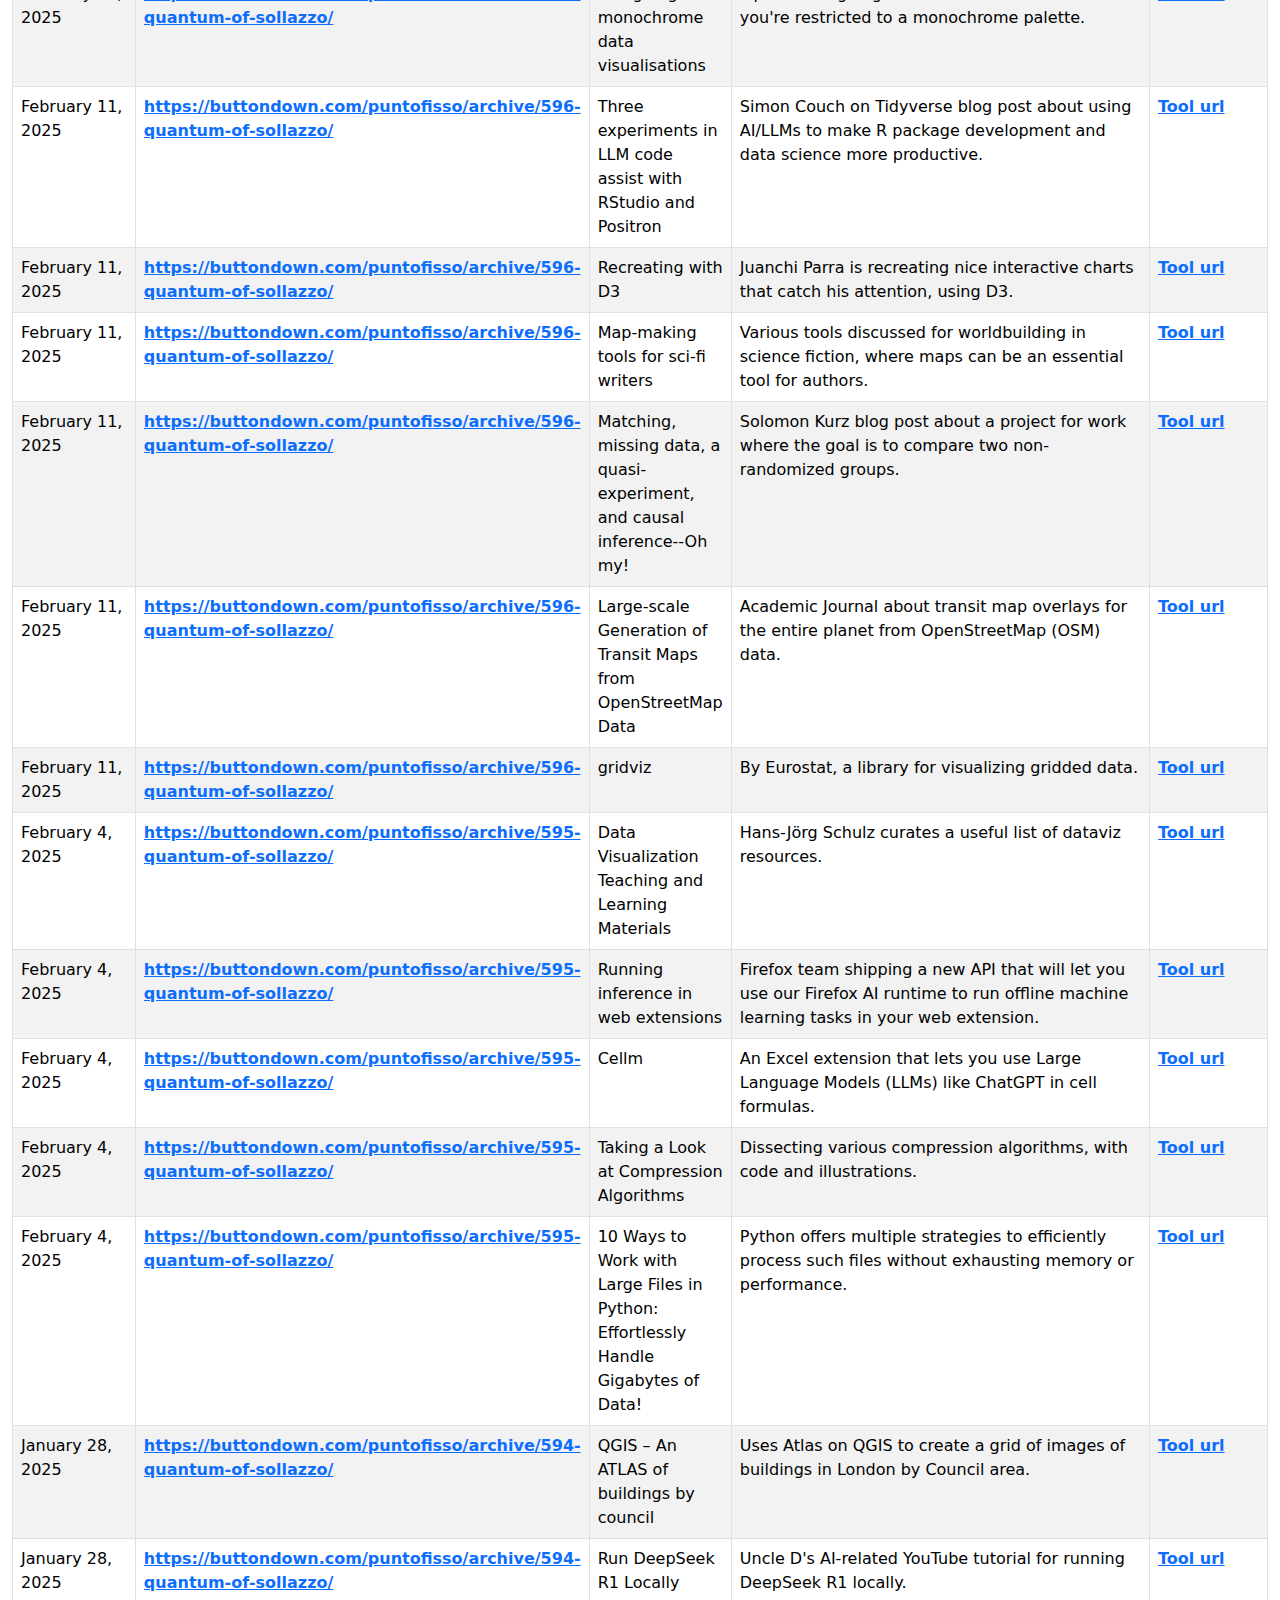
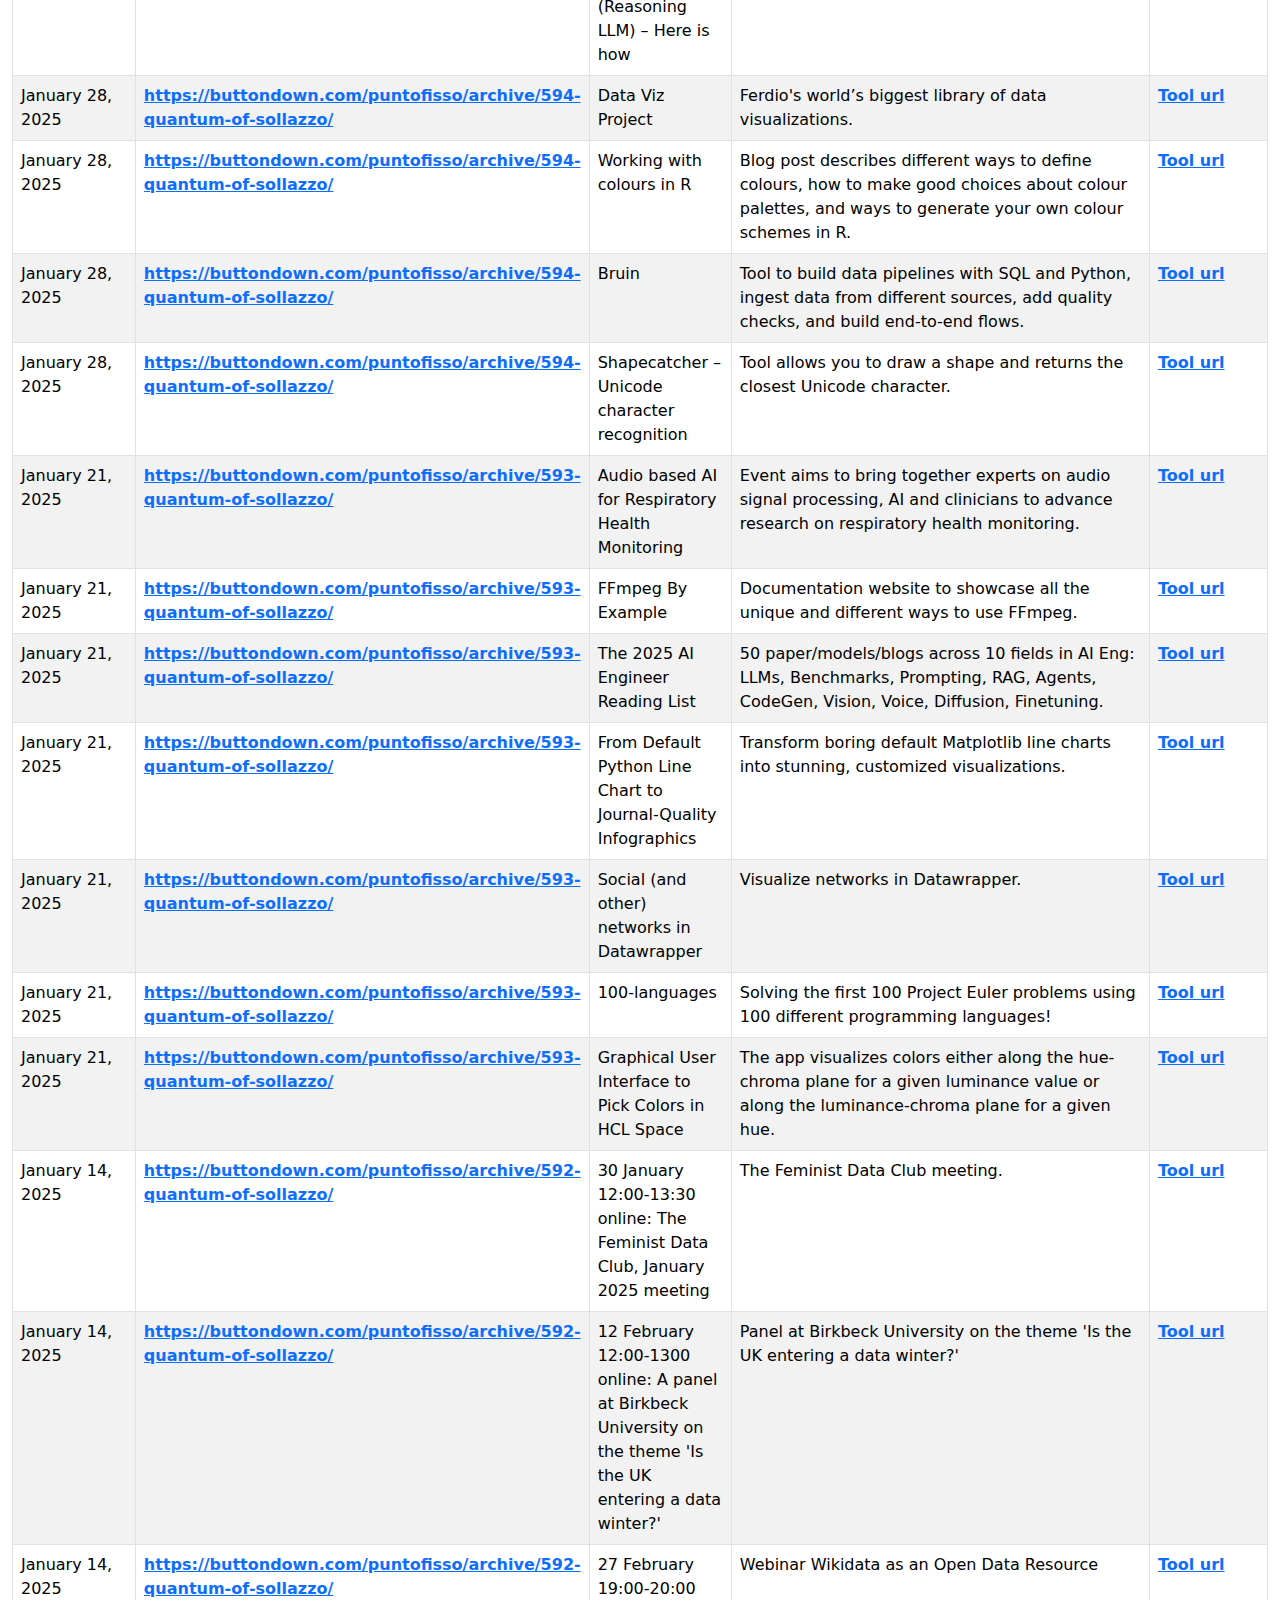
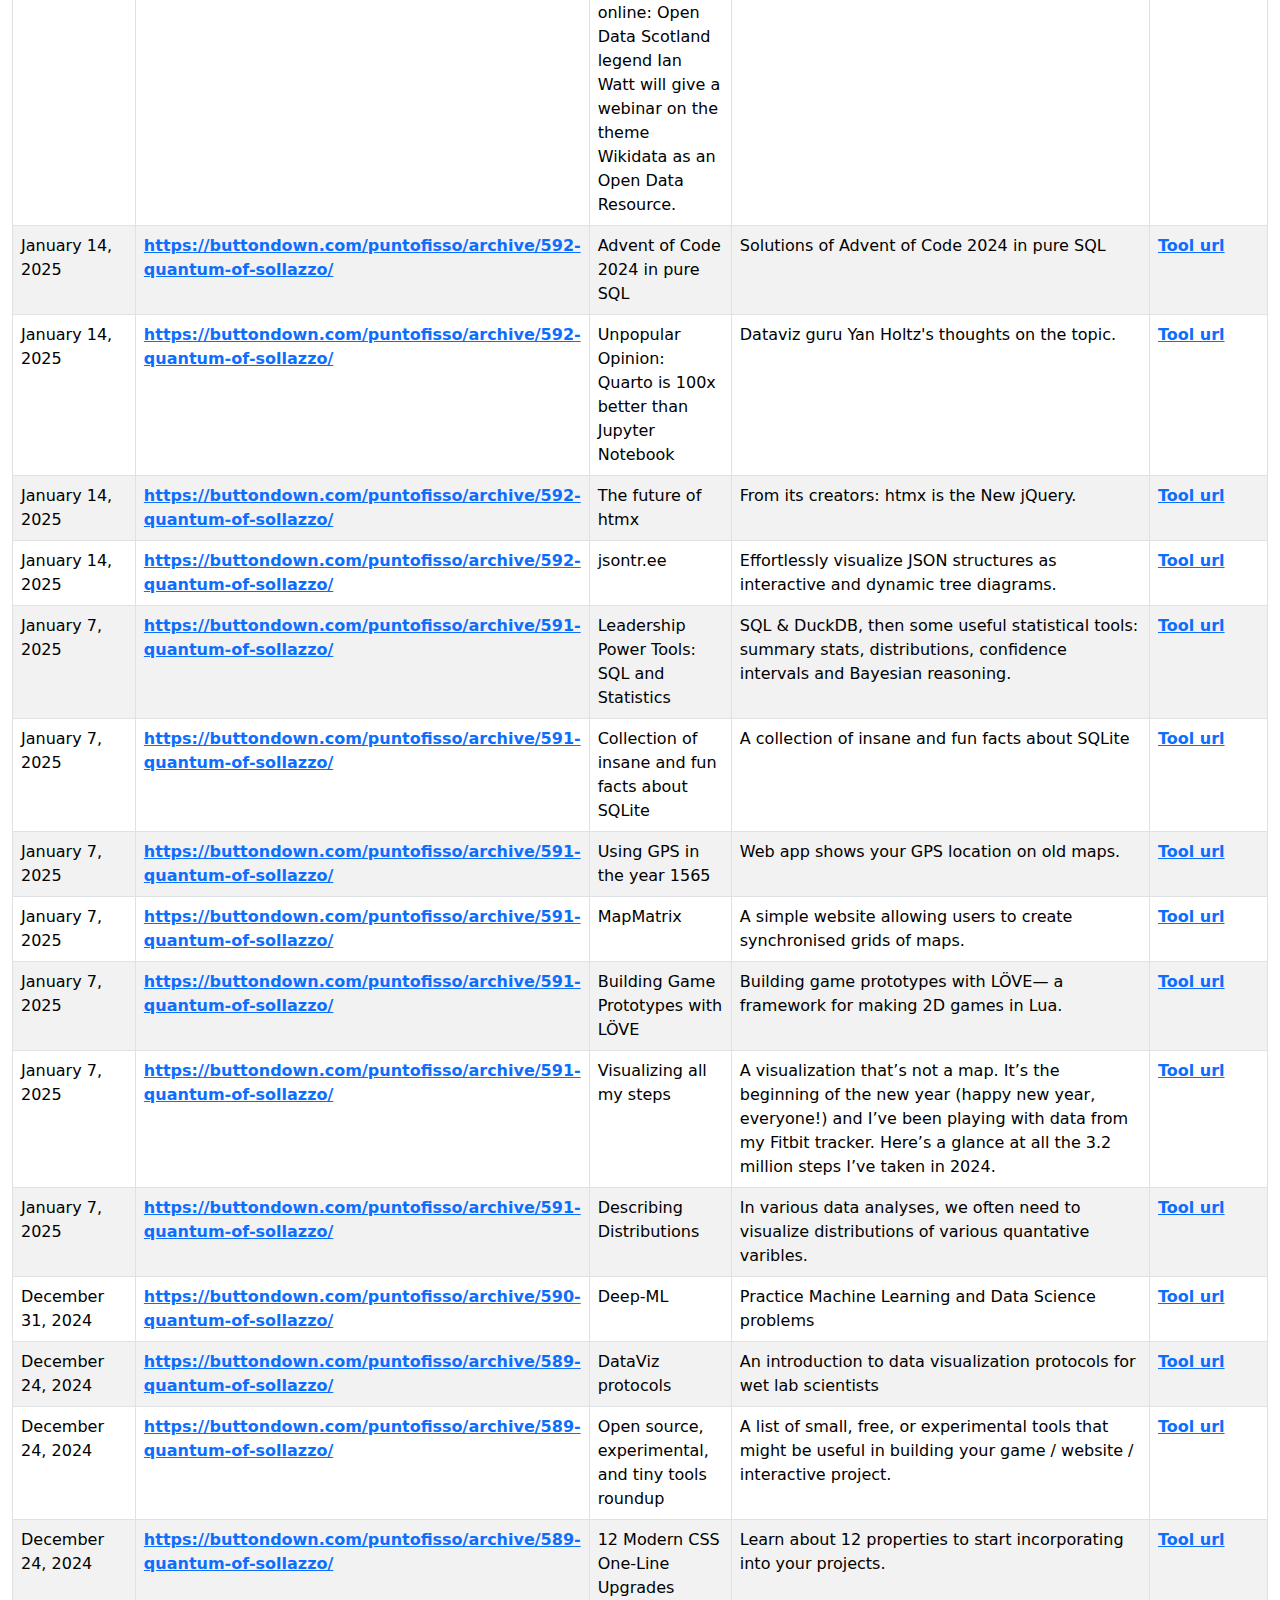
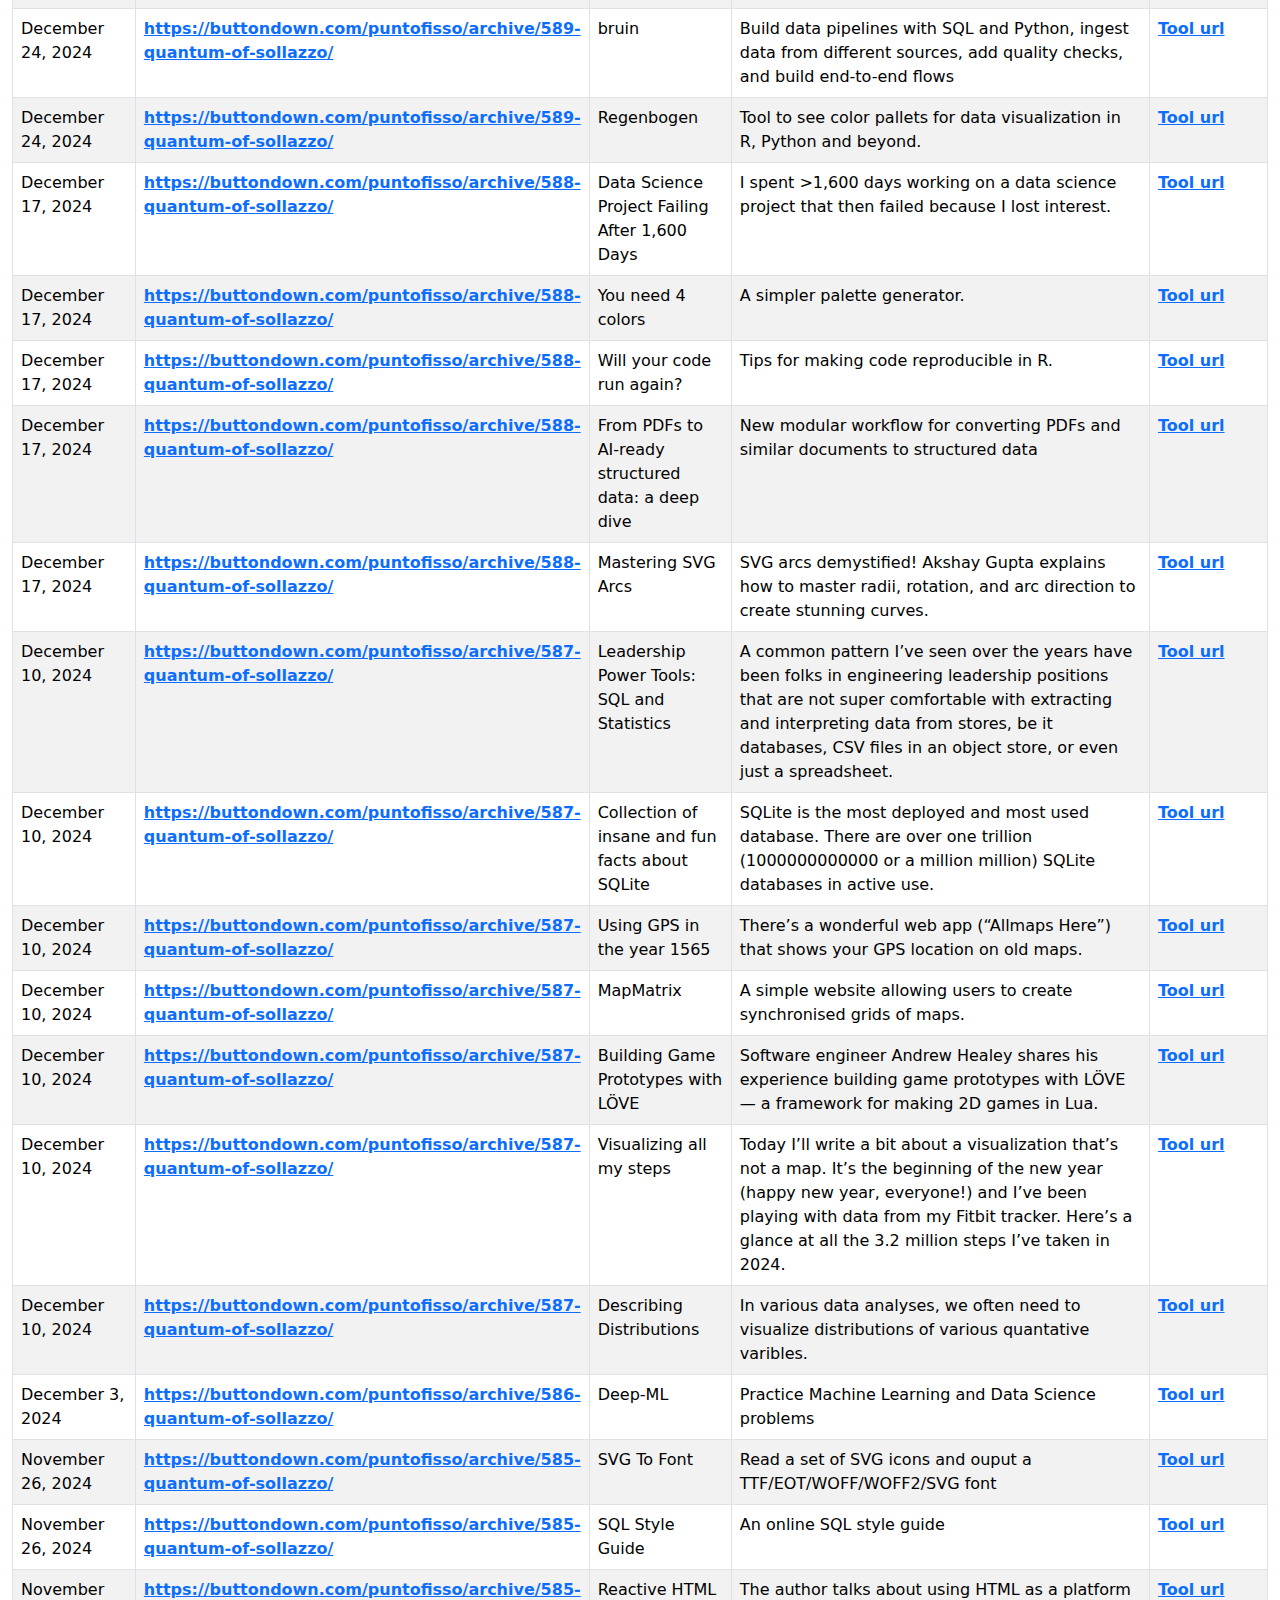
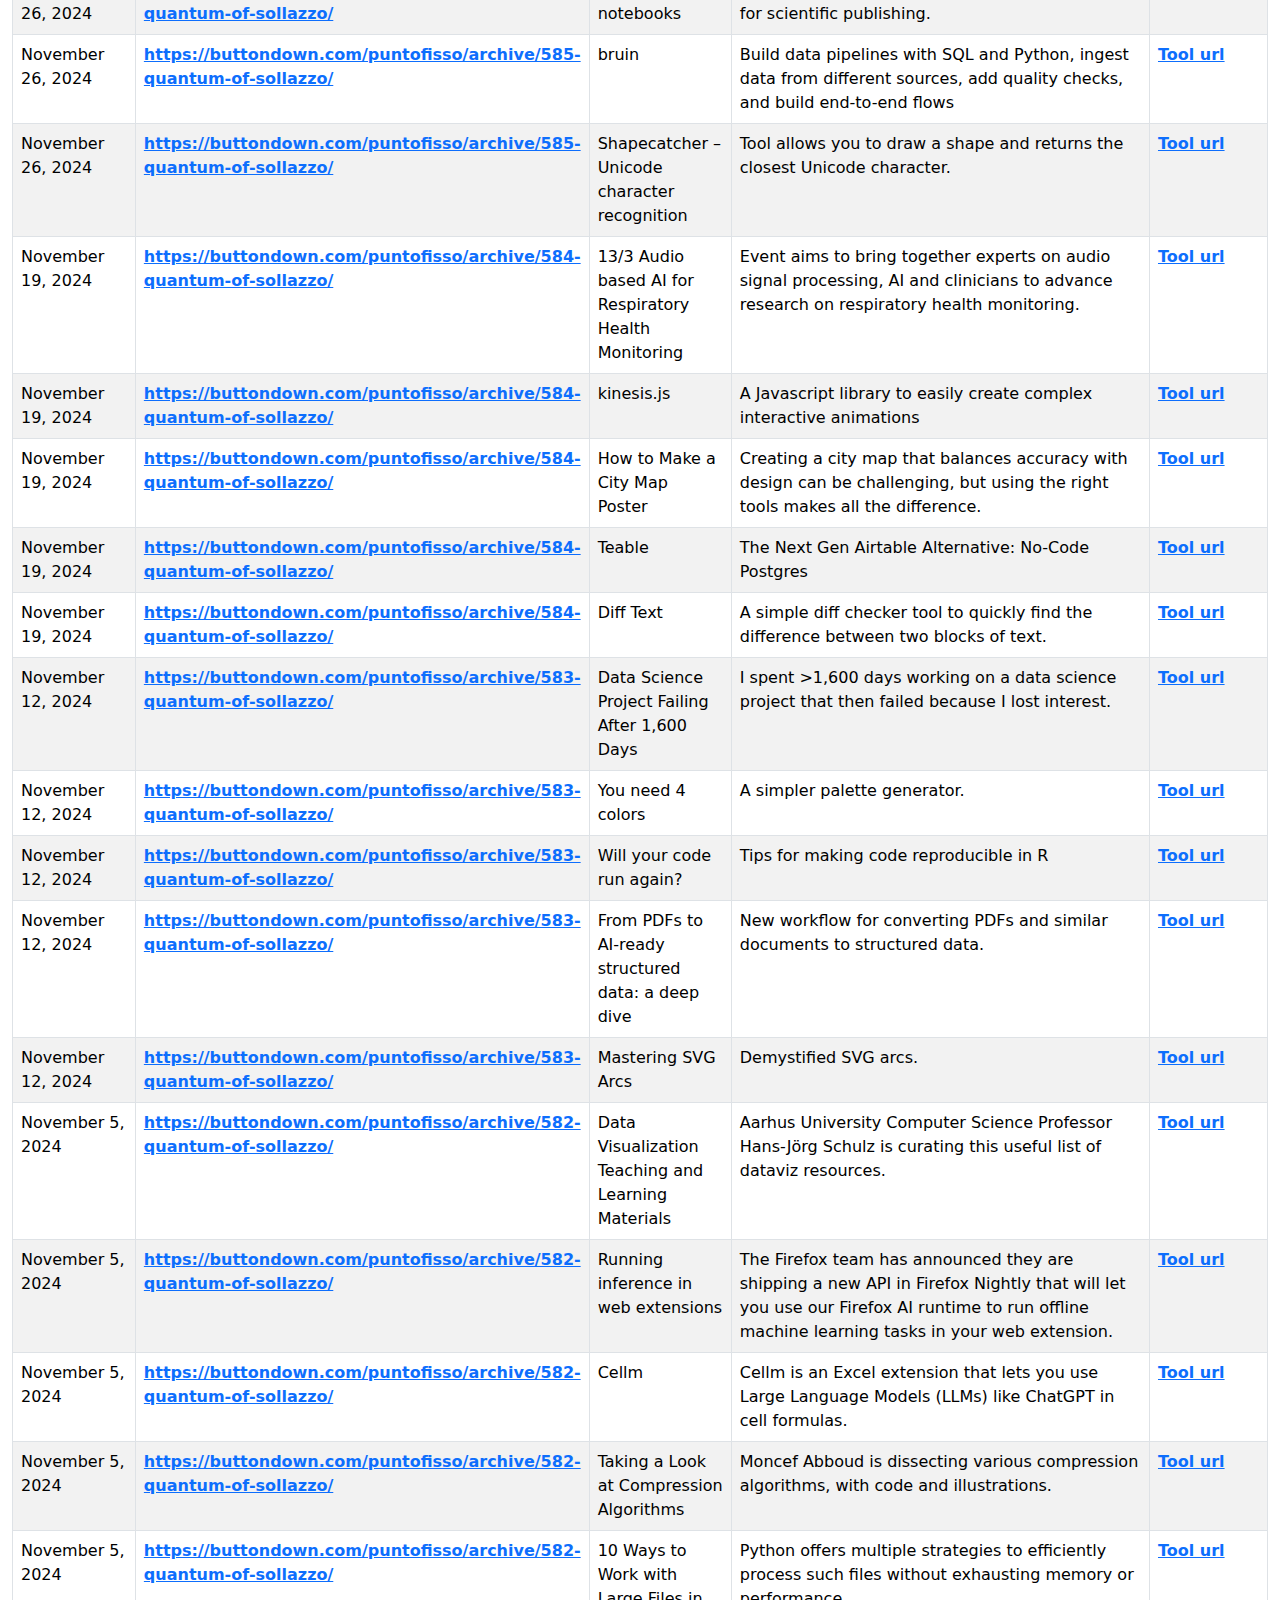
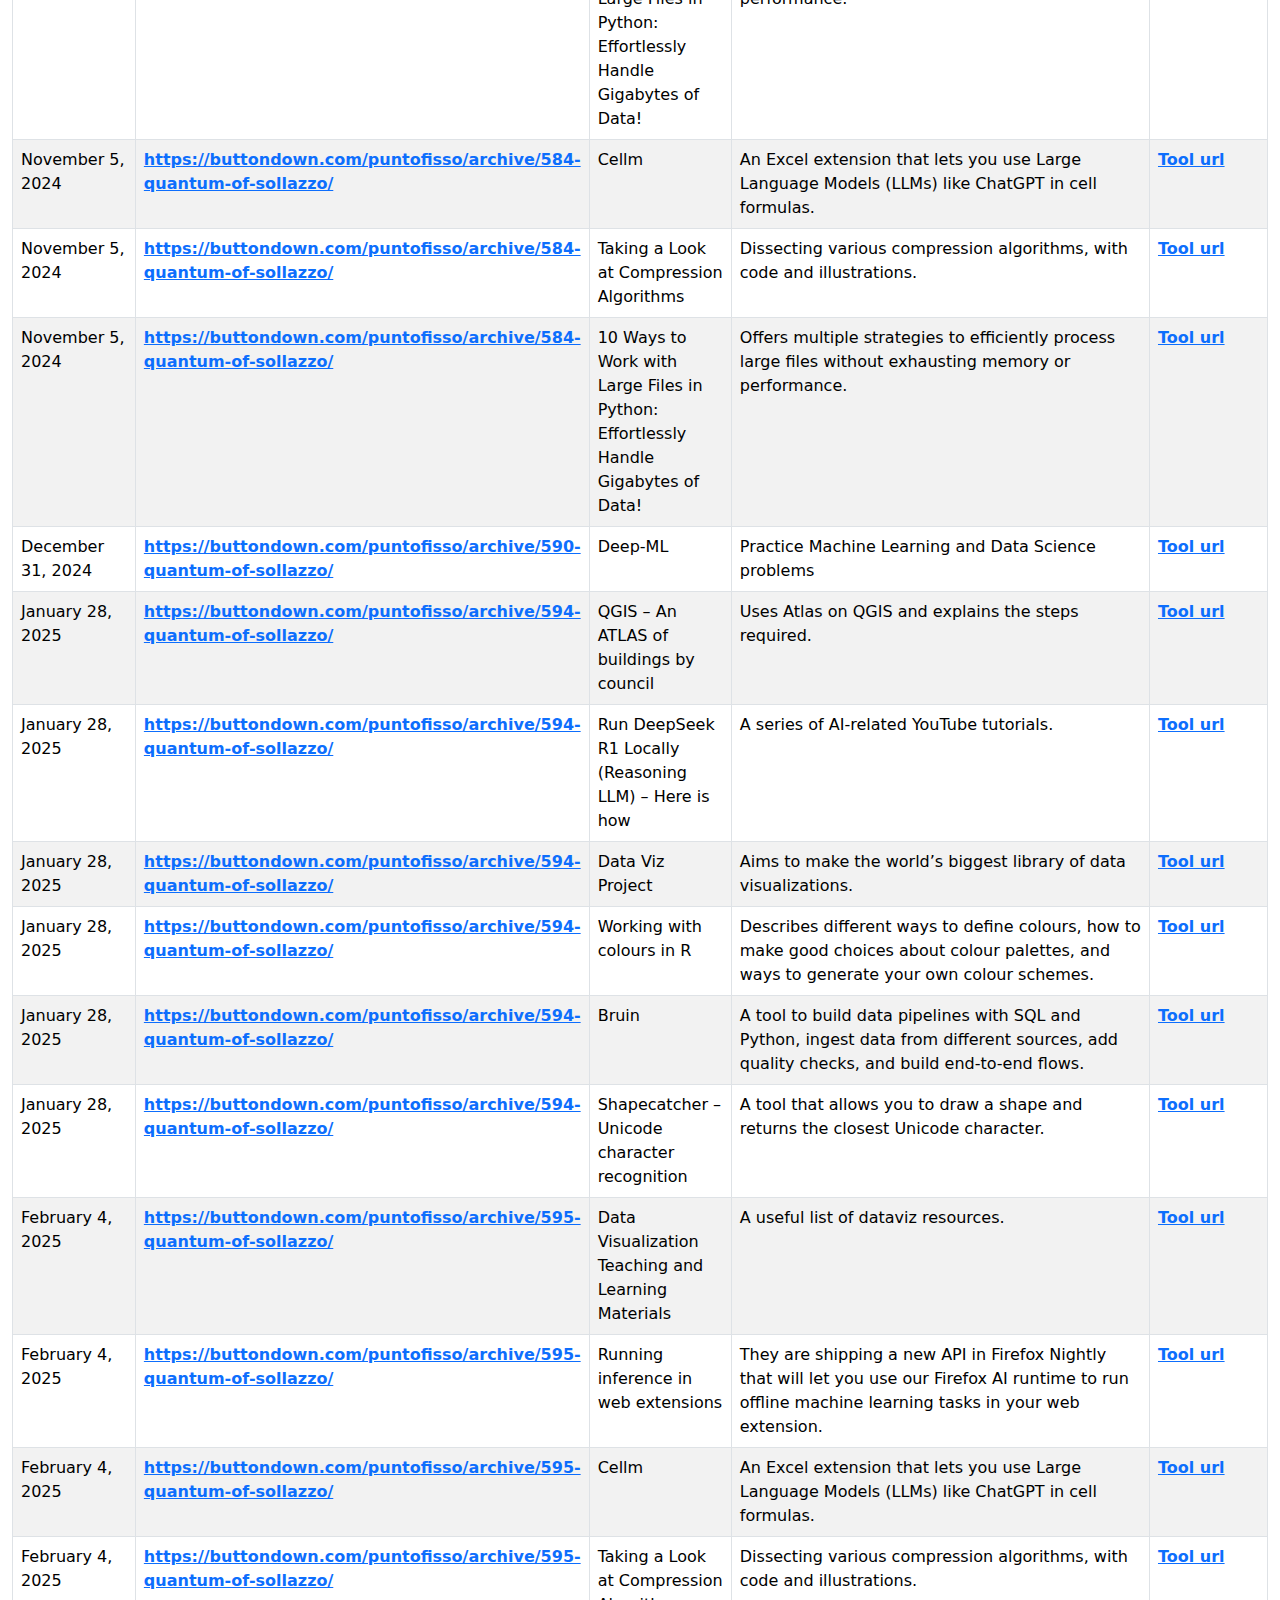
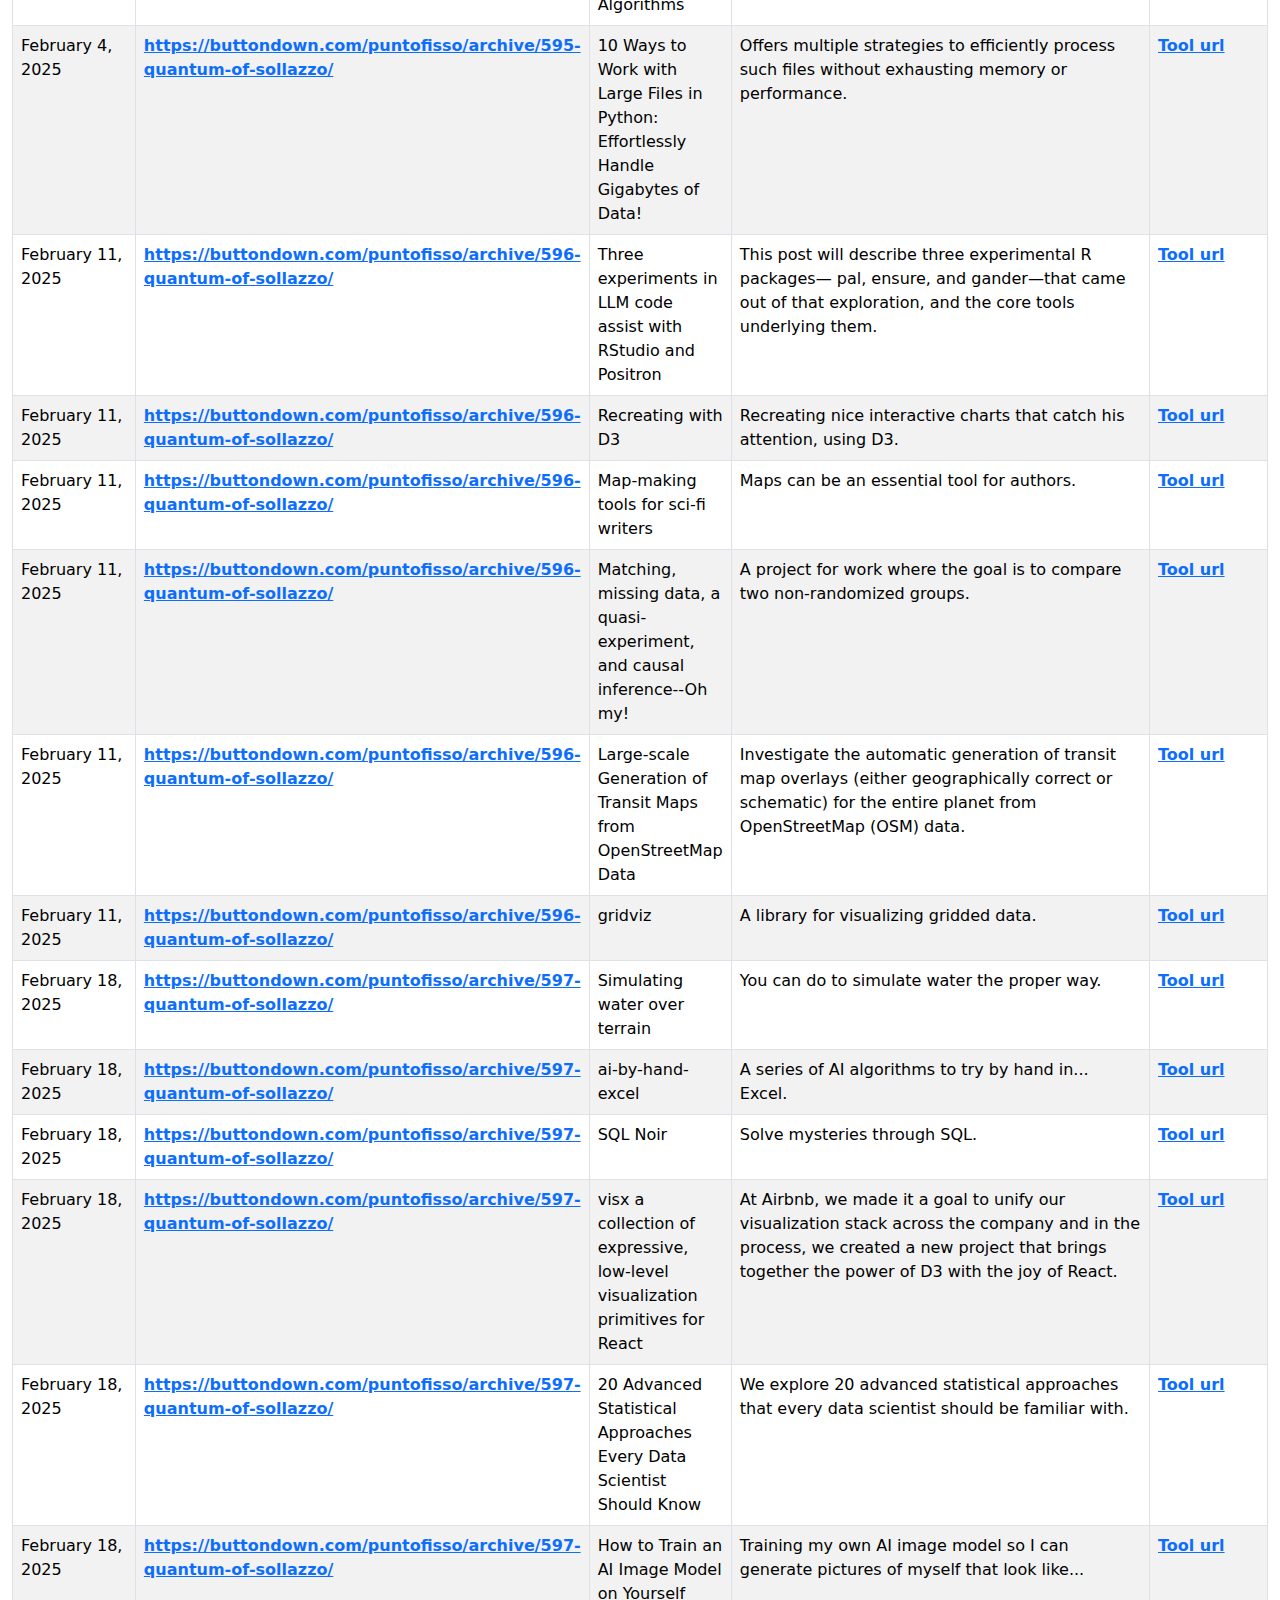
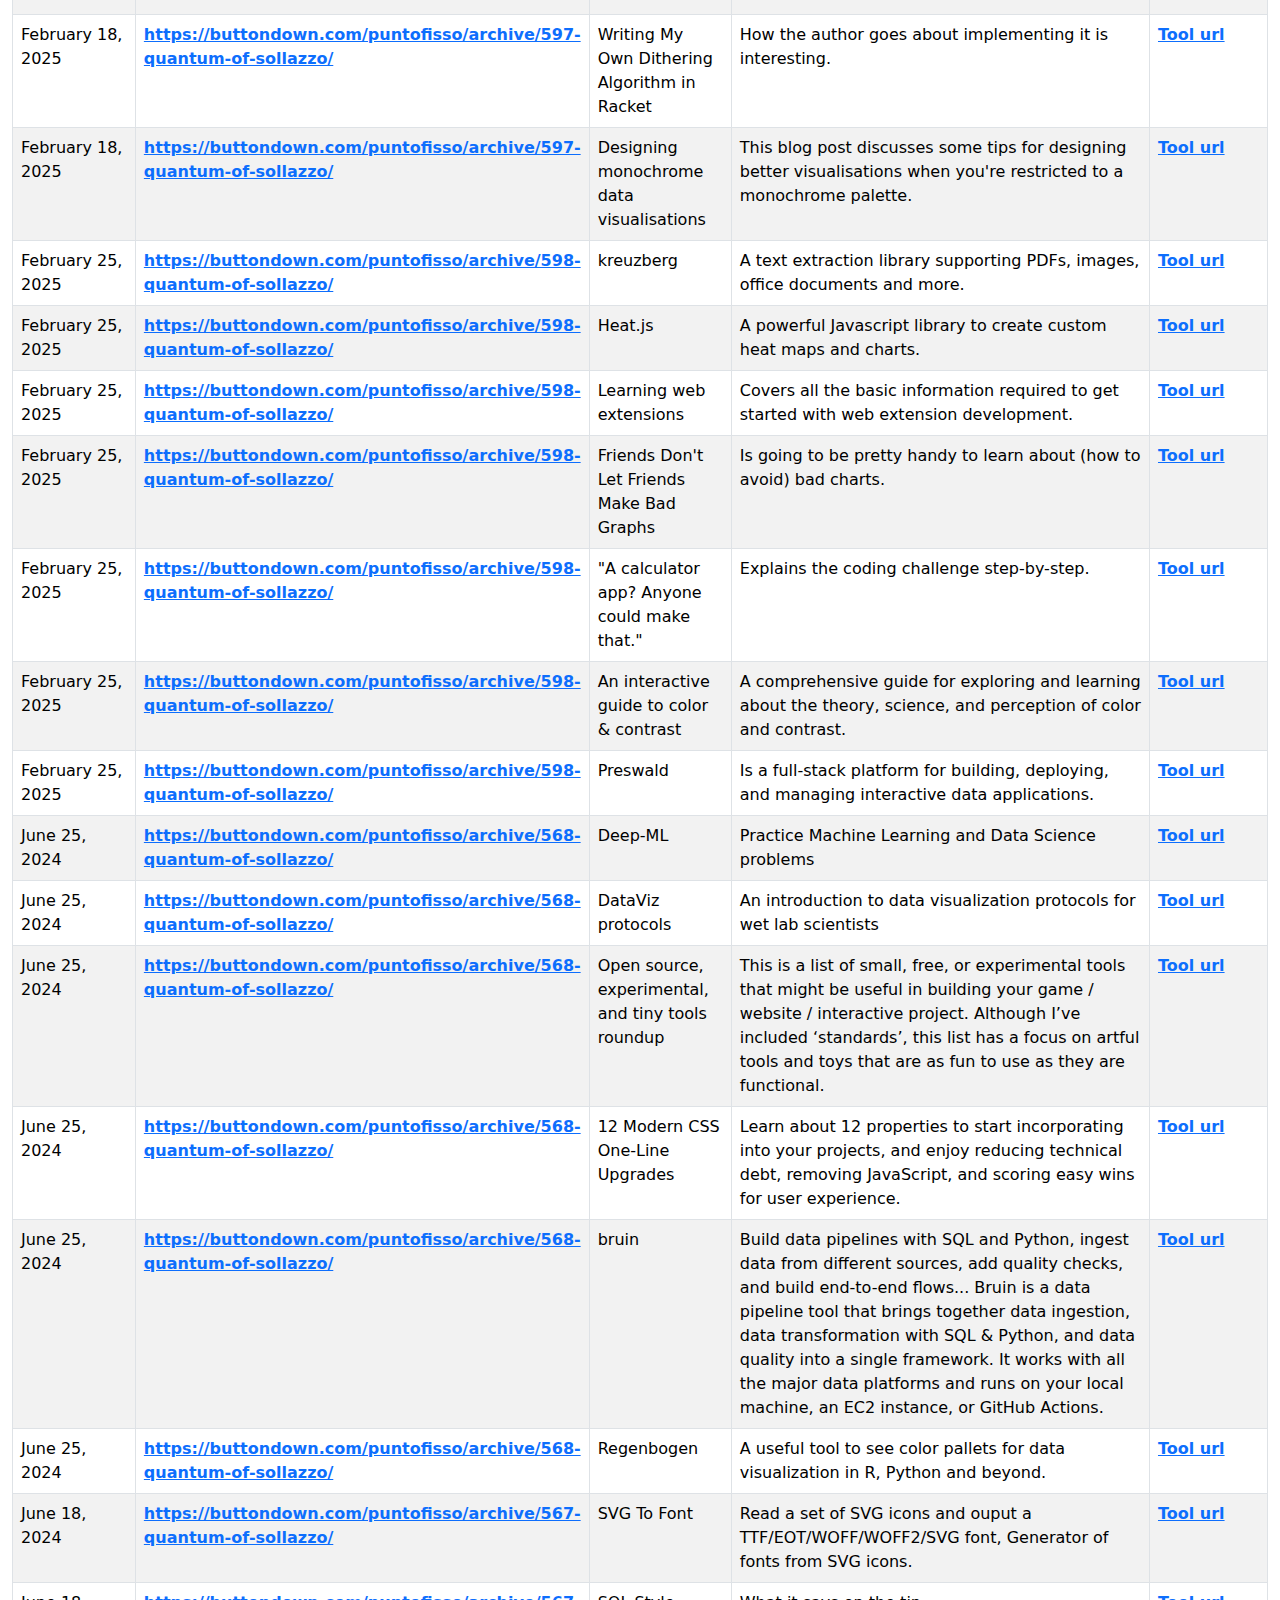
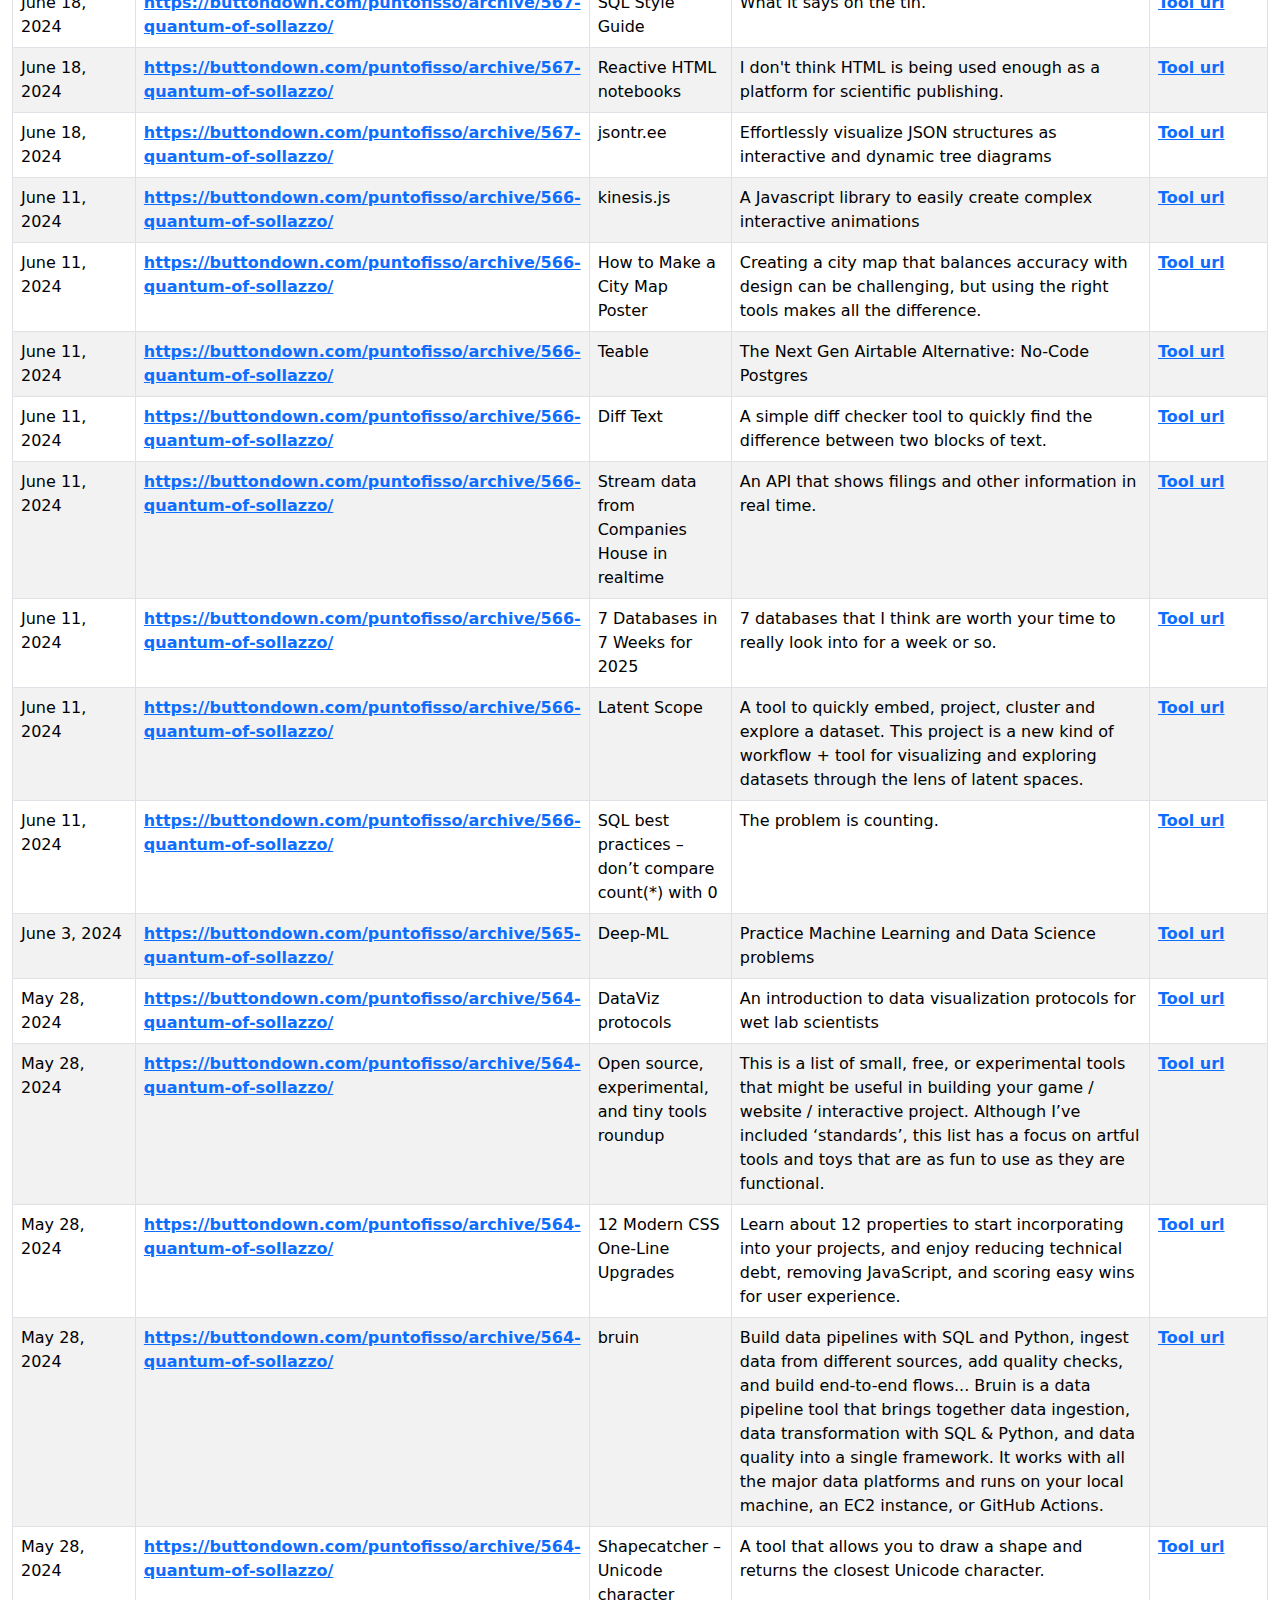
<file: quantumofsollazzo/index.html>
<!DOCTYPE html>
<html lang="en">
<head>
    <meta charset="UTF-8">
    <meta name="viewport" content="width=device-width, initial-scale=1.0">
    <title>Dataset Viewer</title>
    <!-- Bootstrap CSS -->
    <link href="https://cdn.jsdelivr.net/npm/bootstrap@5.3.0/dist/css/bootstrap.min.css" rel="stylesheet">
    <!-- Custom CSS to handle visited link color and column widths -->
    <style>
        tr a:link {
            font-weight: bold;
        }
        tr a:visited {
            color: rgb(192, 192, 192);
        }
        /* Column width styles */
        .col-deadline { width: 10%; }
        .col-source { width: 15%; }
        .col-title { min-width: 20%; }
        .col-description { width: 35%; }
        .col-tags { width: 10%; }
        .col-link { width: 10%; }
    </style>
</head>
<body>
    <div class="container">
        <h1 class="text-center my-4">Dataset Viewer</h1>

        <!-- Display total items count -->
        <p id="itemCount">Total items displayed: 0</p>

        <!-- Search input field -->
        <input type="text" id="searchInput" class="form-control" placeholder="Search by keyword..." />
    </div>
    <div class="container-fluid">

        <!-- Table displaying the dataset items -->
        <table class="table table-bordered table-striped mt-3">
            <thead>
                <tr>
                    <th class="col-deadline">Data</th>
                    <th class="col-source">Issue URL</th>
                    <th class="col-title">Tool Name</th>
                    <th class="col-description">Tool Description</th>
                    <th class="col-link">Tool URL</th>
                </tr>
            </thead>
            <tbody id="dataTableBody">
                <!-- Rows will be inserted here by JavaScript -->
            </tbody>
        </table>
    </div>

    <!-- Bootstrap JS and dependencies -->
    <script src="https://cdn.jsdelivr.net/npm/bootstrap@5.3.0/dist/js/bootstrap.bundle.min.js"></script>
    <script>
        document.addEventListener('DOMContentLoaded', () => {
            fetch('./quantum.json')
                .then(response => response.json())
                .then(data => {
                    const tableBody = document.getElementById('dataTableBody');
                    let itemCount = 0;

                    data.forEach(edition => {
                        edition.tools.forEach(tool => {
                            const row = document.createElement('tr');
                            row.innerHTML = `
                                <td>${edition.data}</td>
                                <td><a href="${edition.issue_url}" target="_blank">${edition.issue_url}</a></td>
                                <td>${tool.name}</td>
                                <td>${tool.description}</td>
                                <td><a href="${tool.url}" target="_blank">Tool url</a></td>
                            `;
                            tableBody.appendChild(row);
                            itemCount++;
                        });
                    });

                    document.getElementById('itemCount').textContent = `Total items displayed: ${itemCount}`;
                })
                .catch(error => console.error('Error loading data:', error));
        });
    </script>
</body>
</html>
</file>
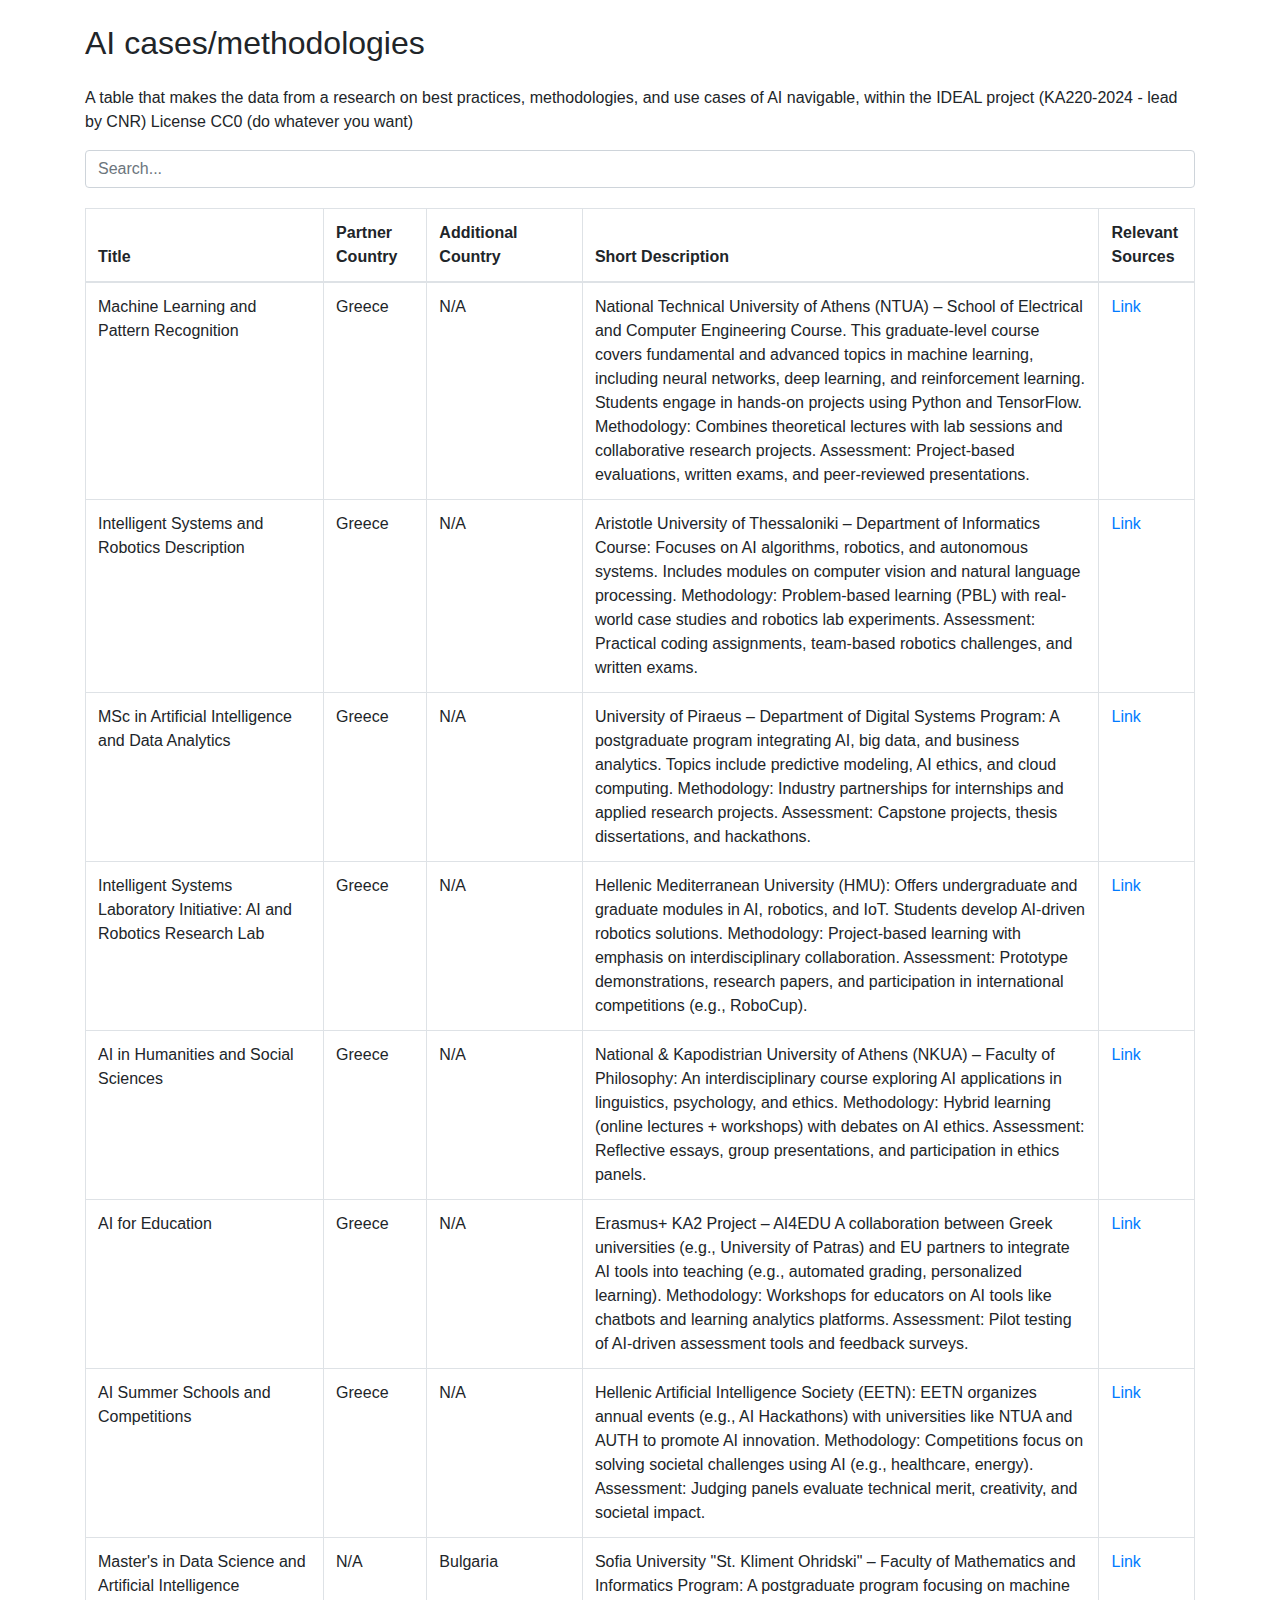
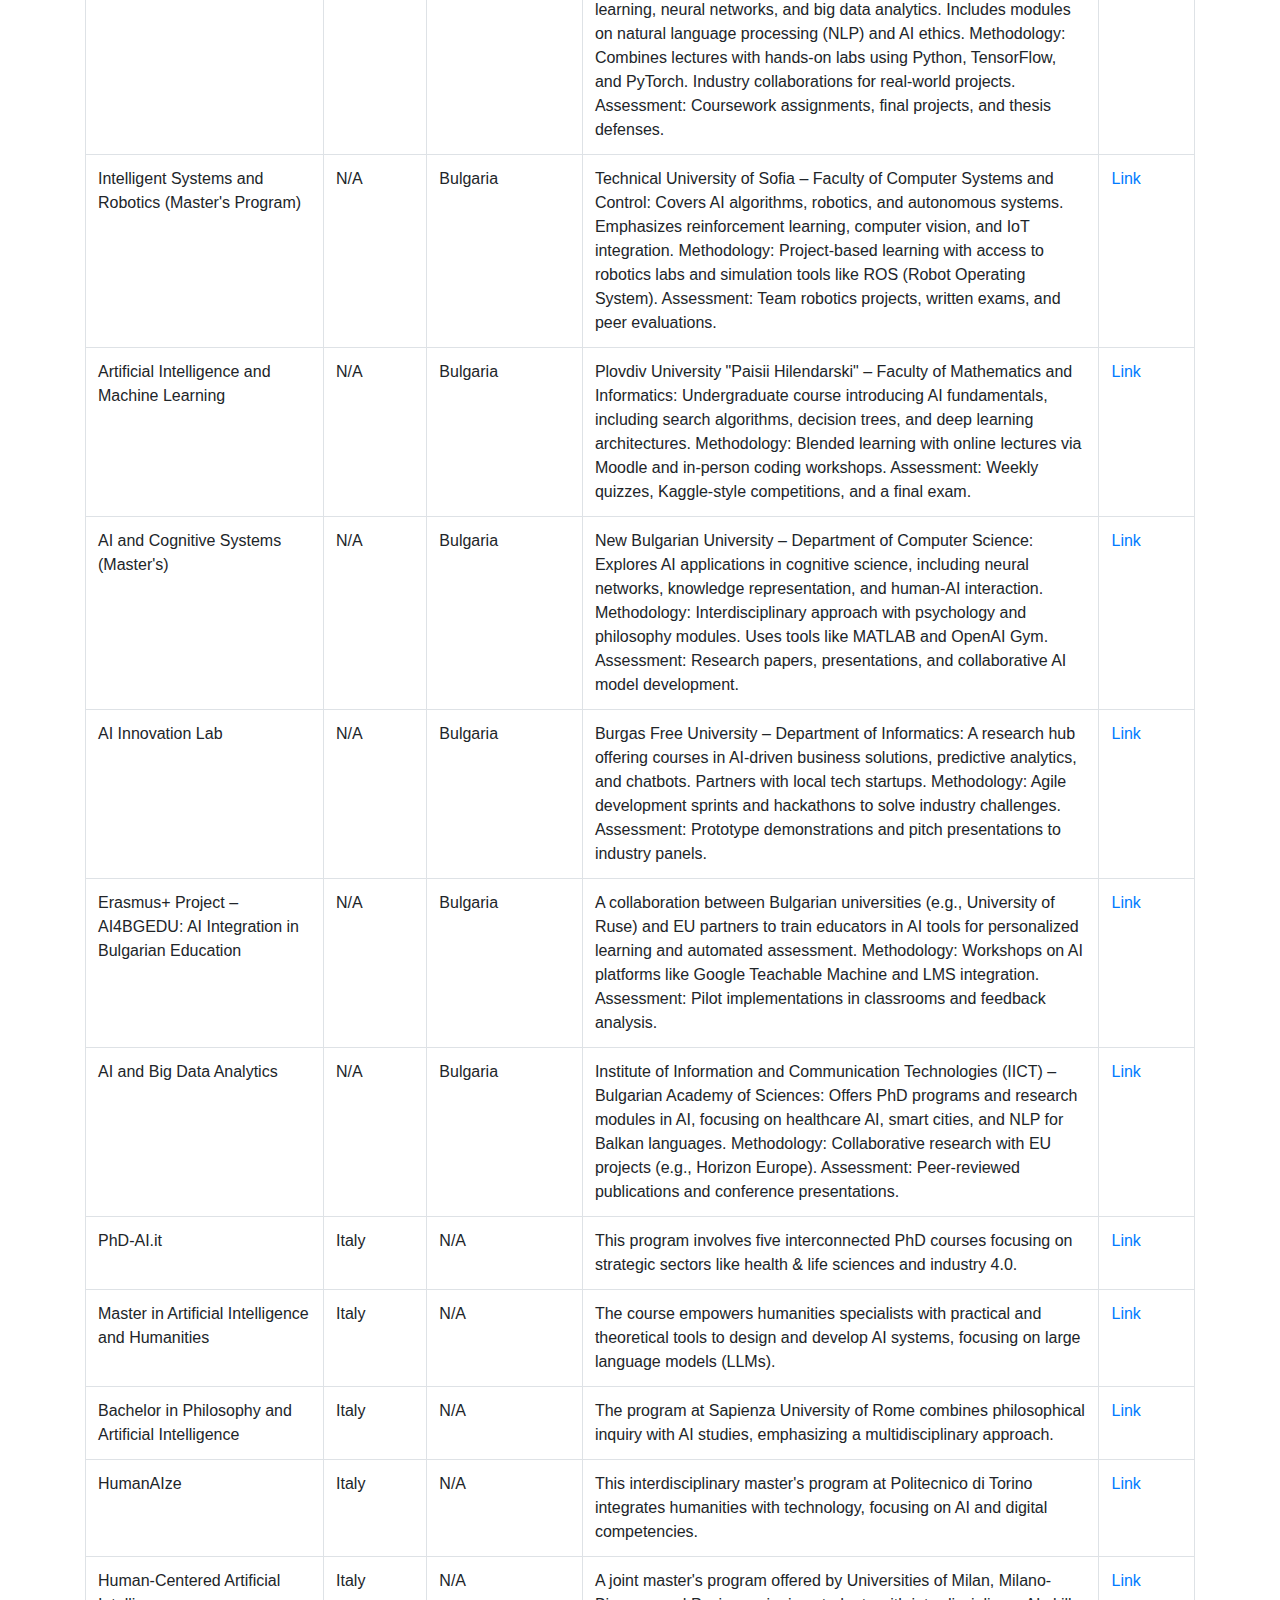
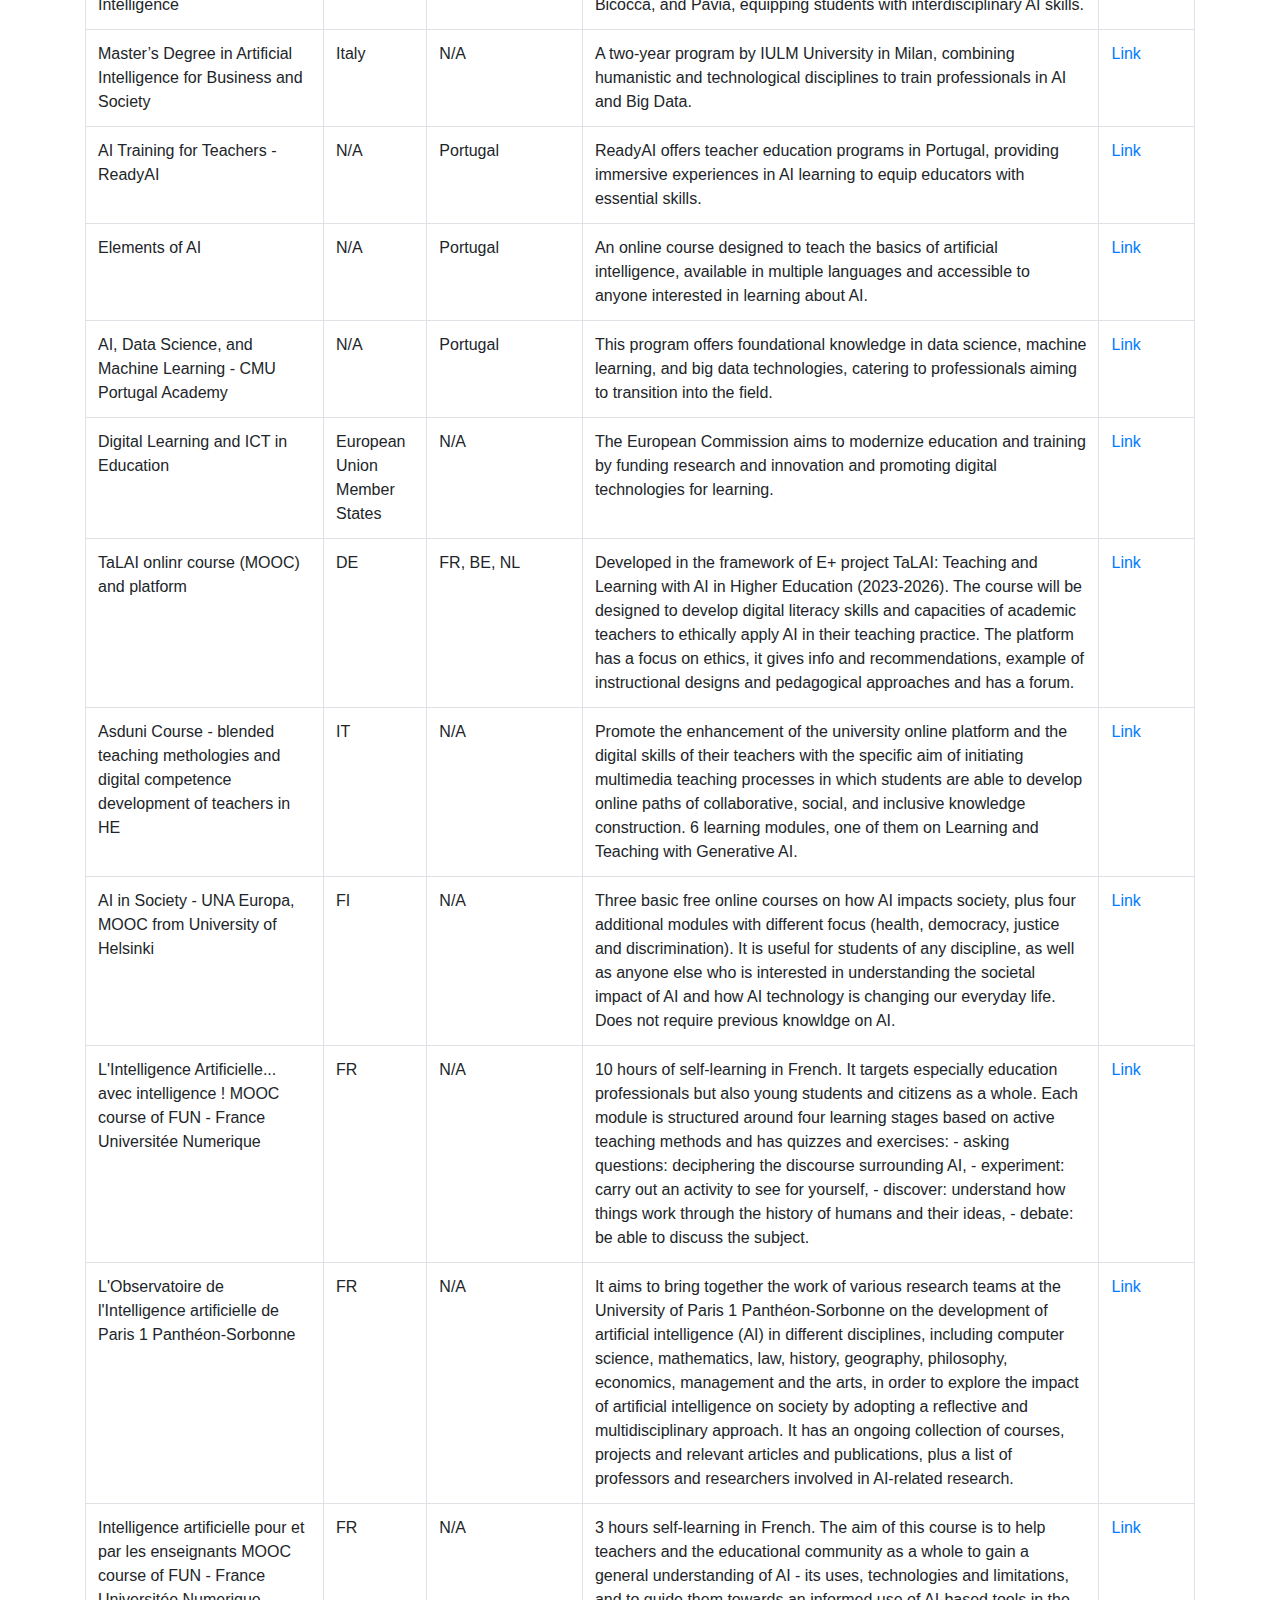
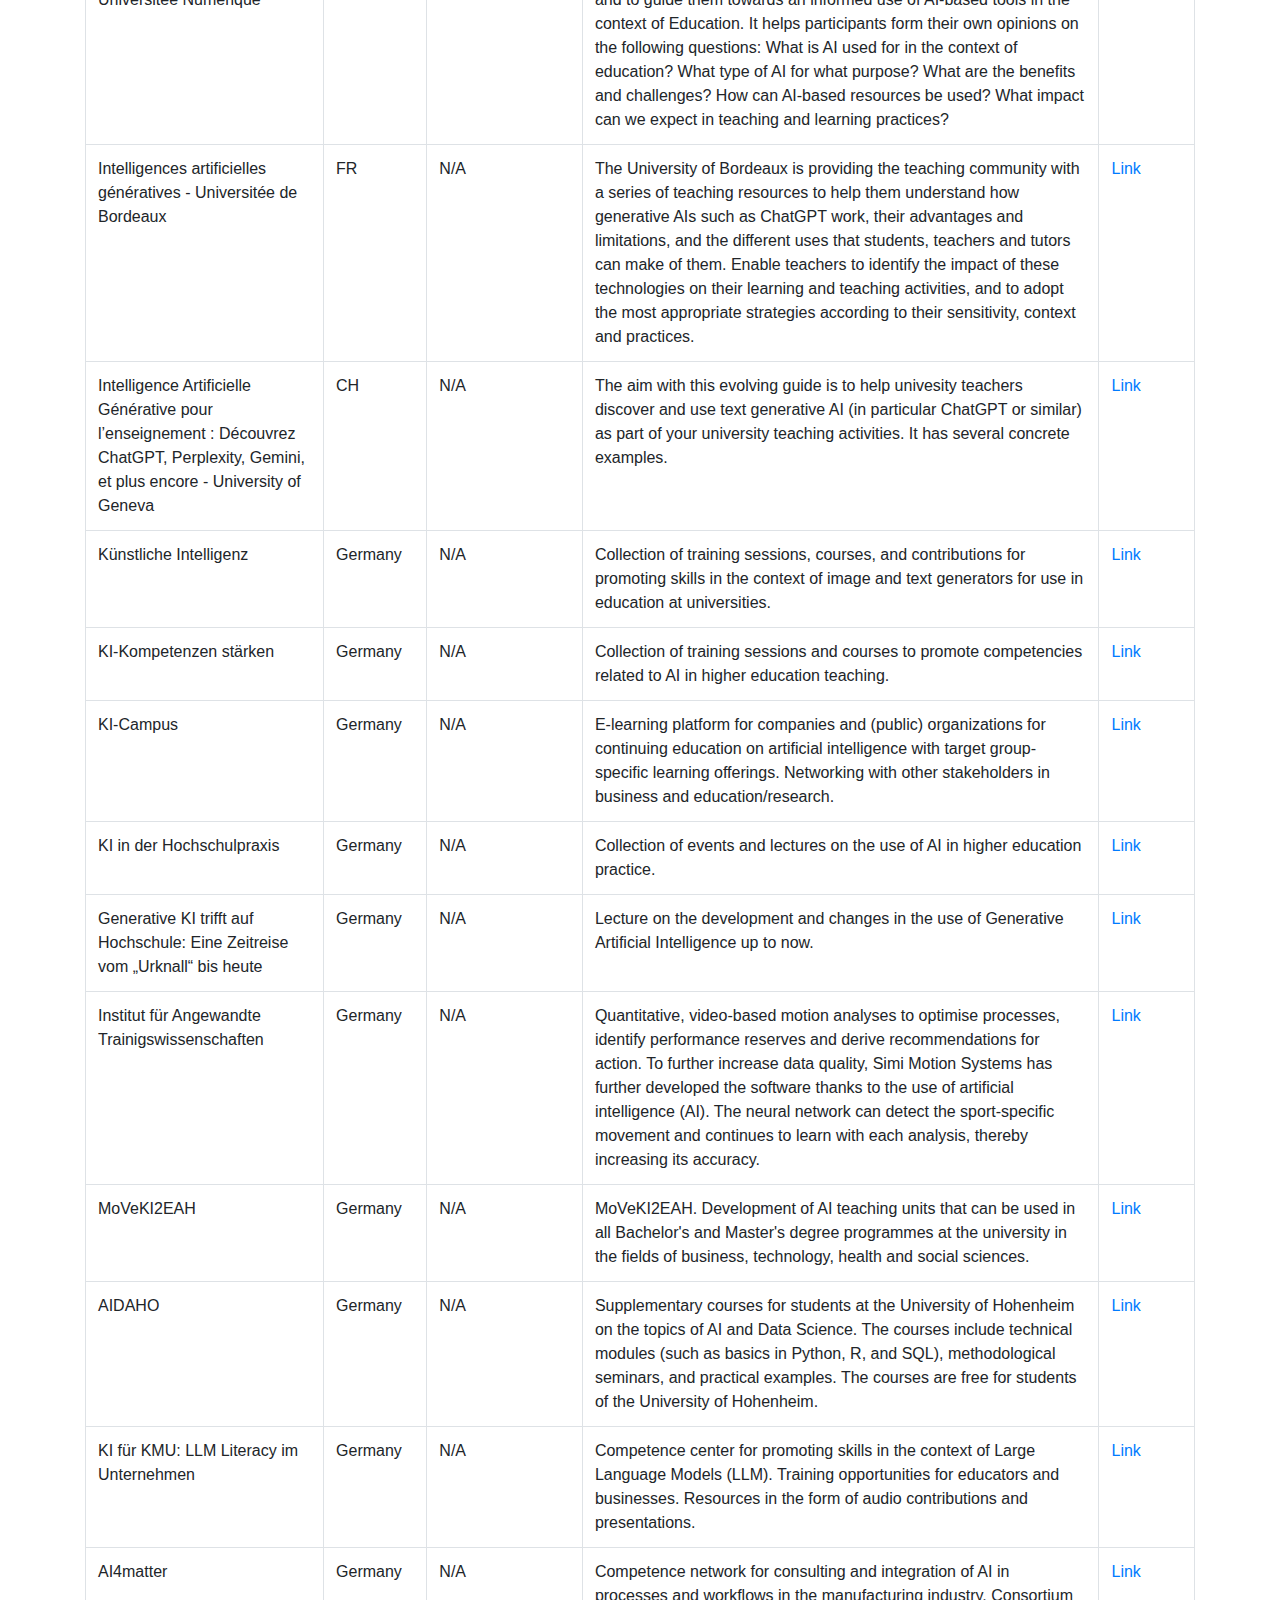
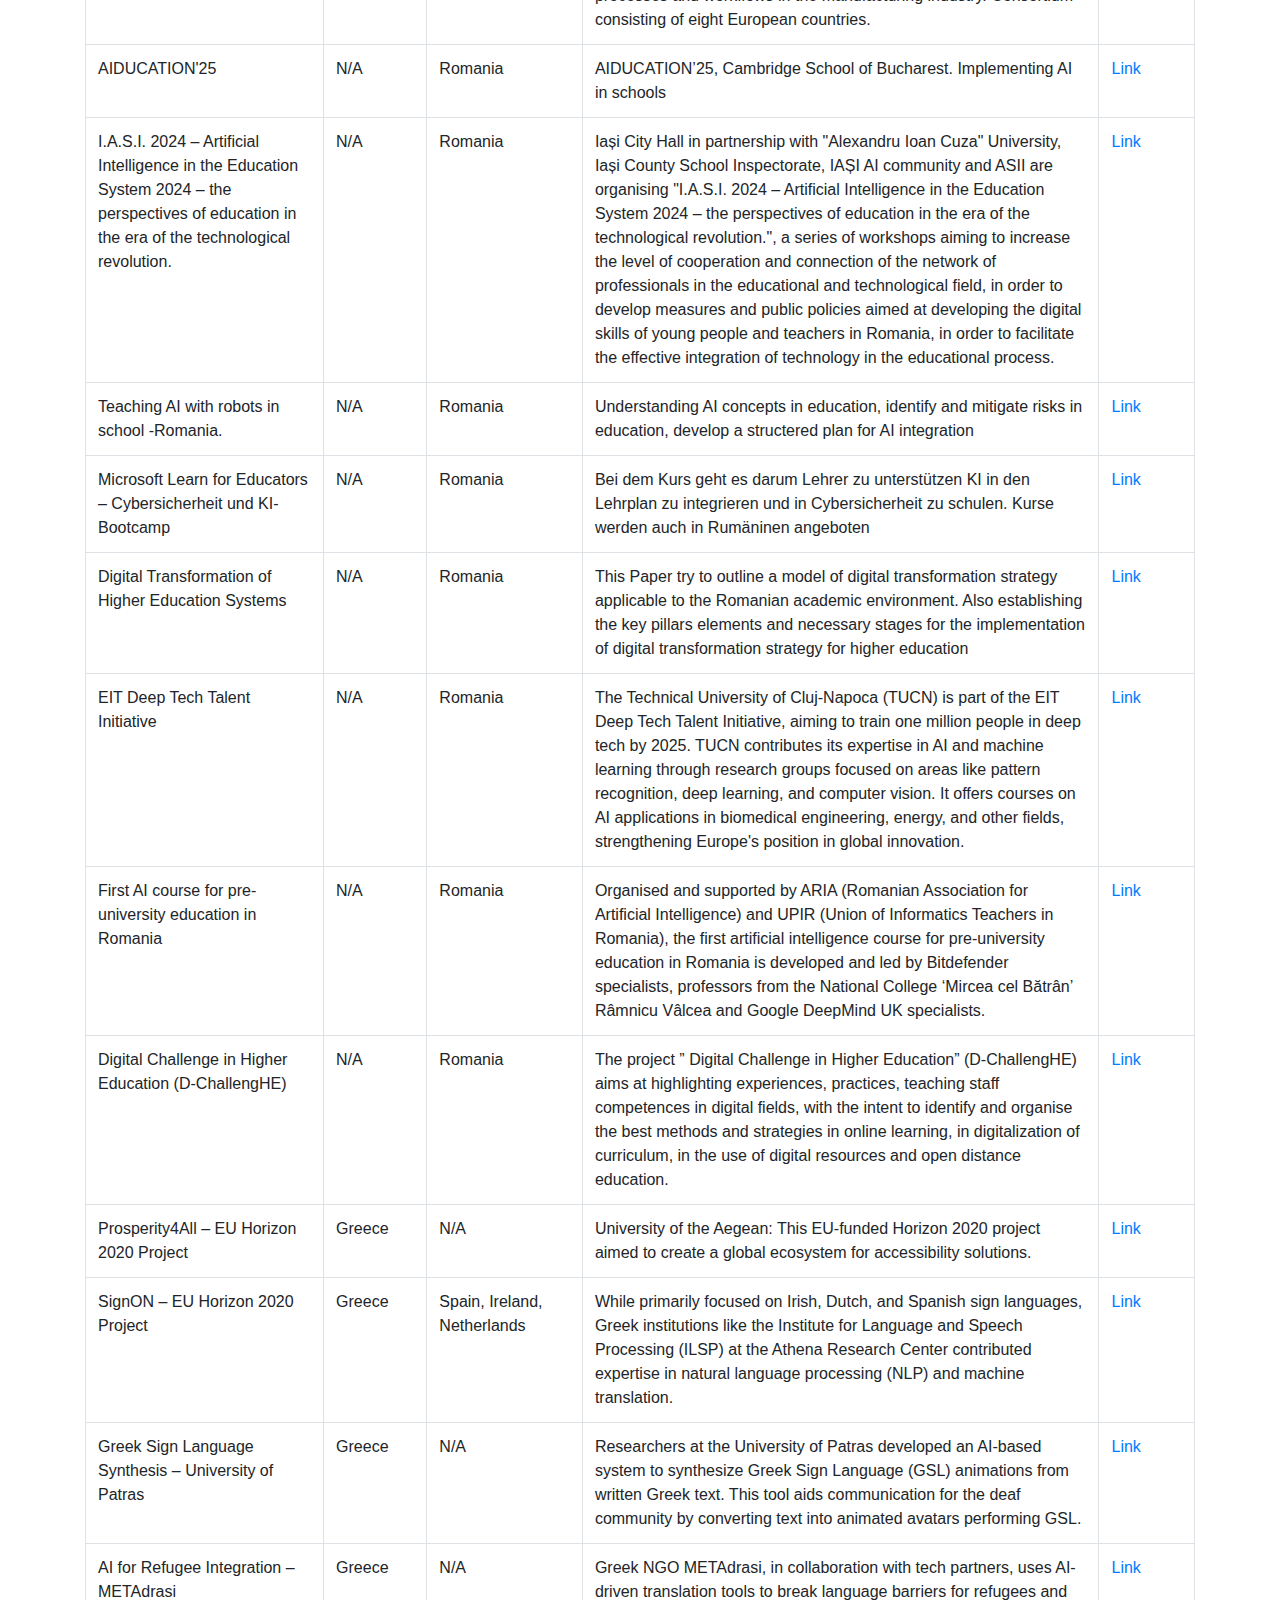
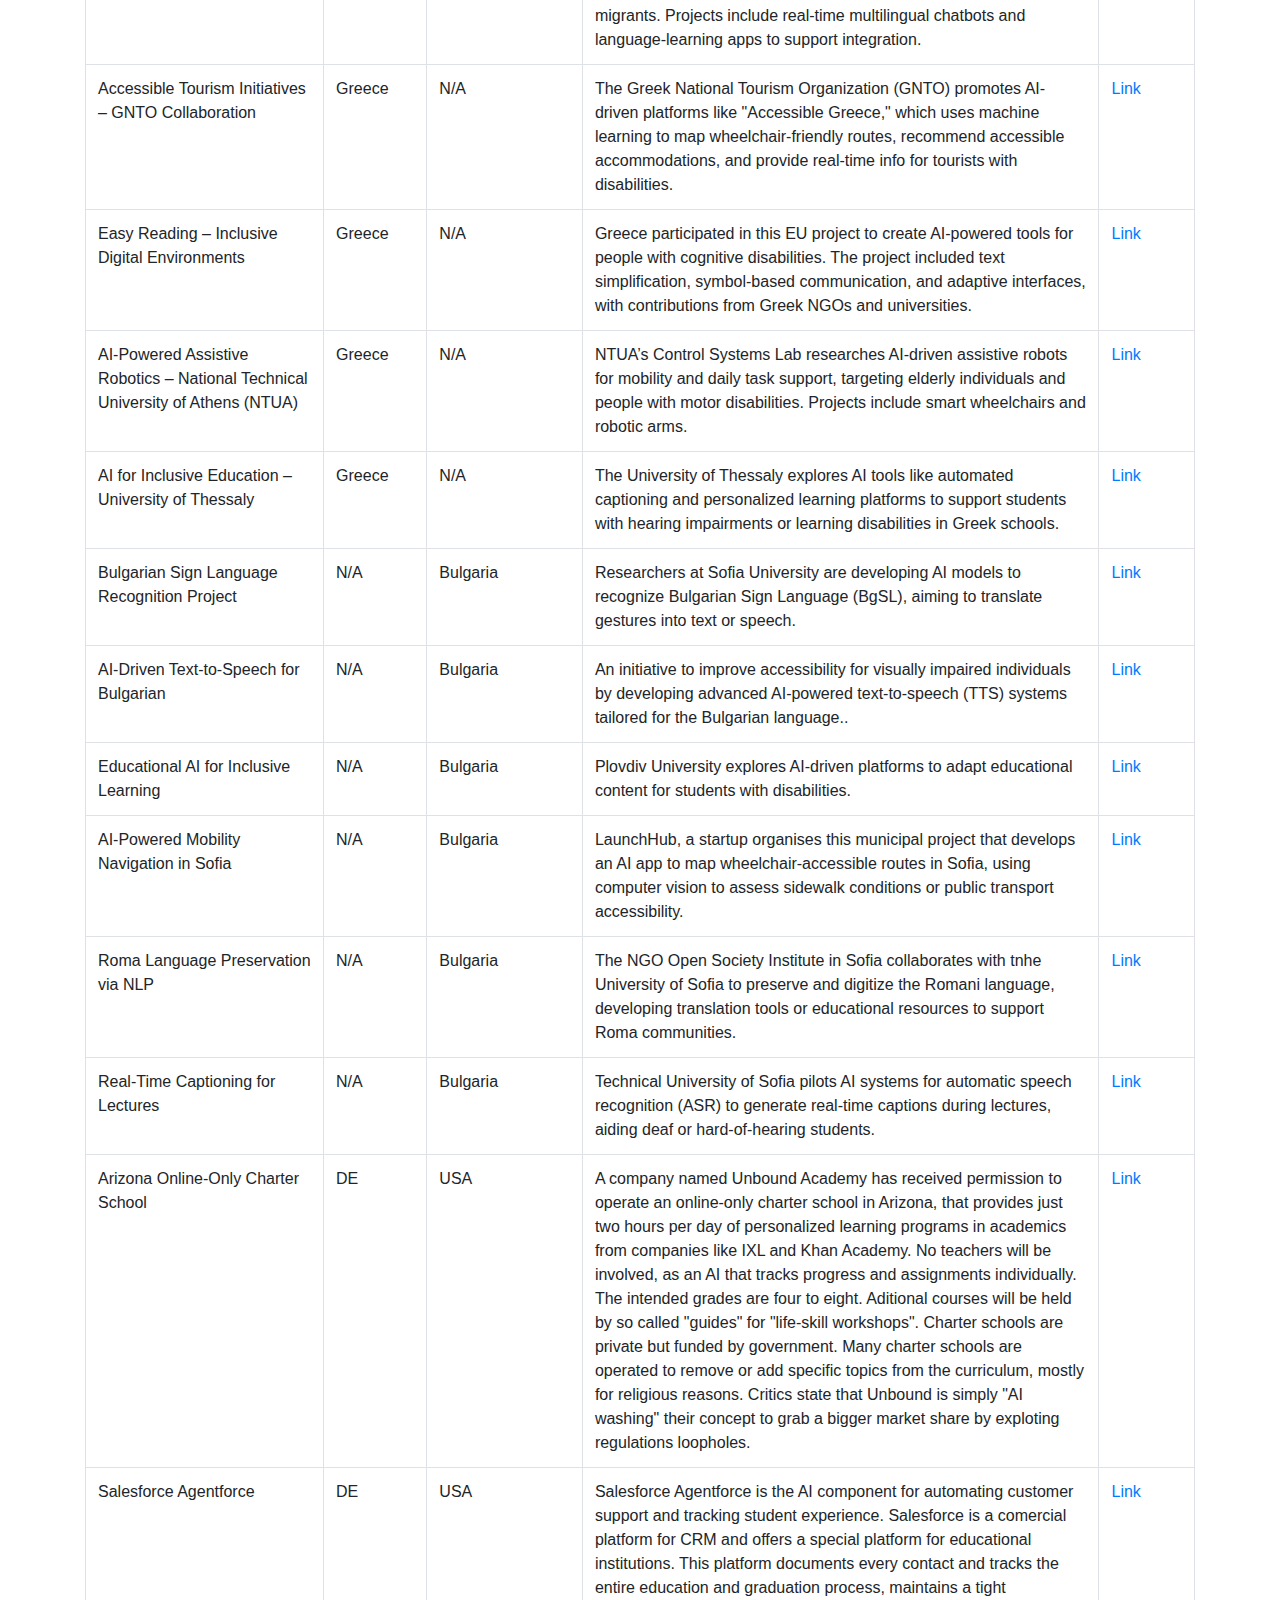
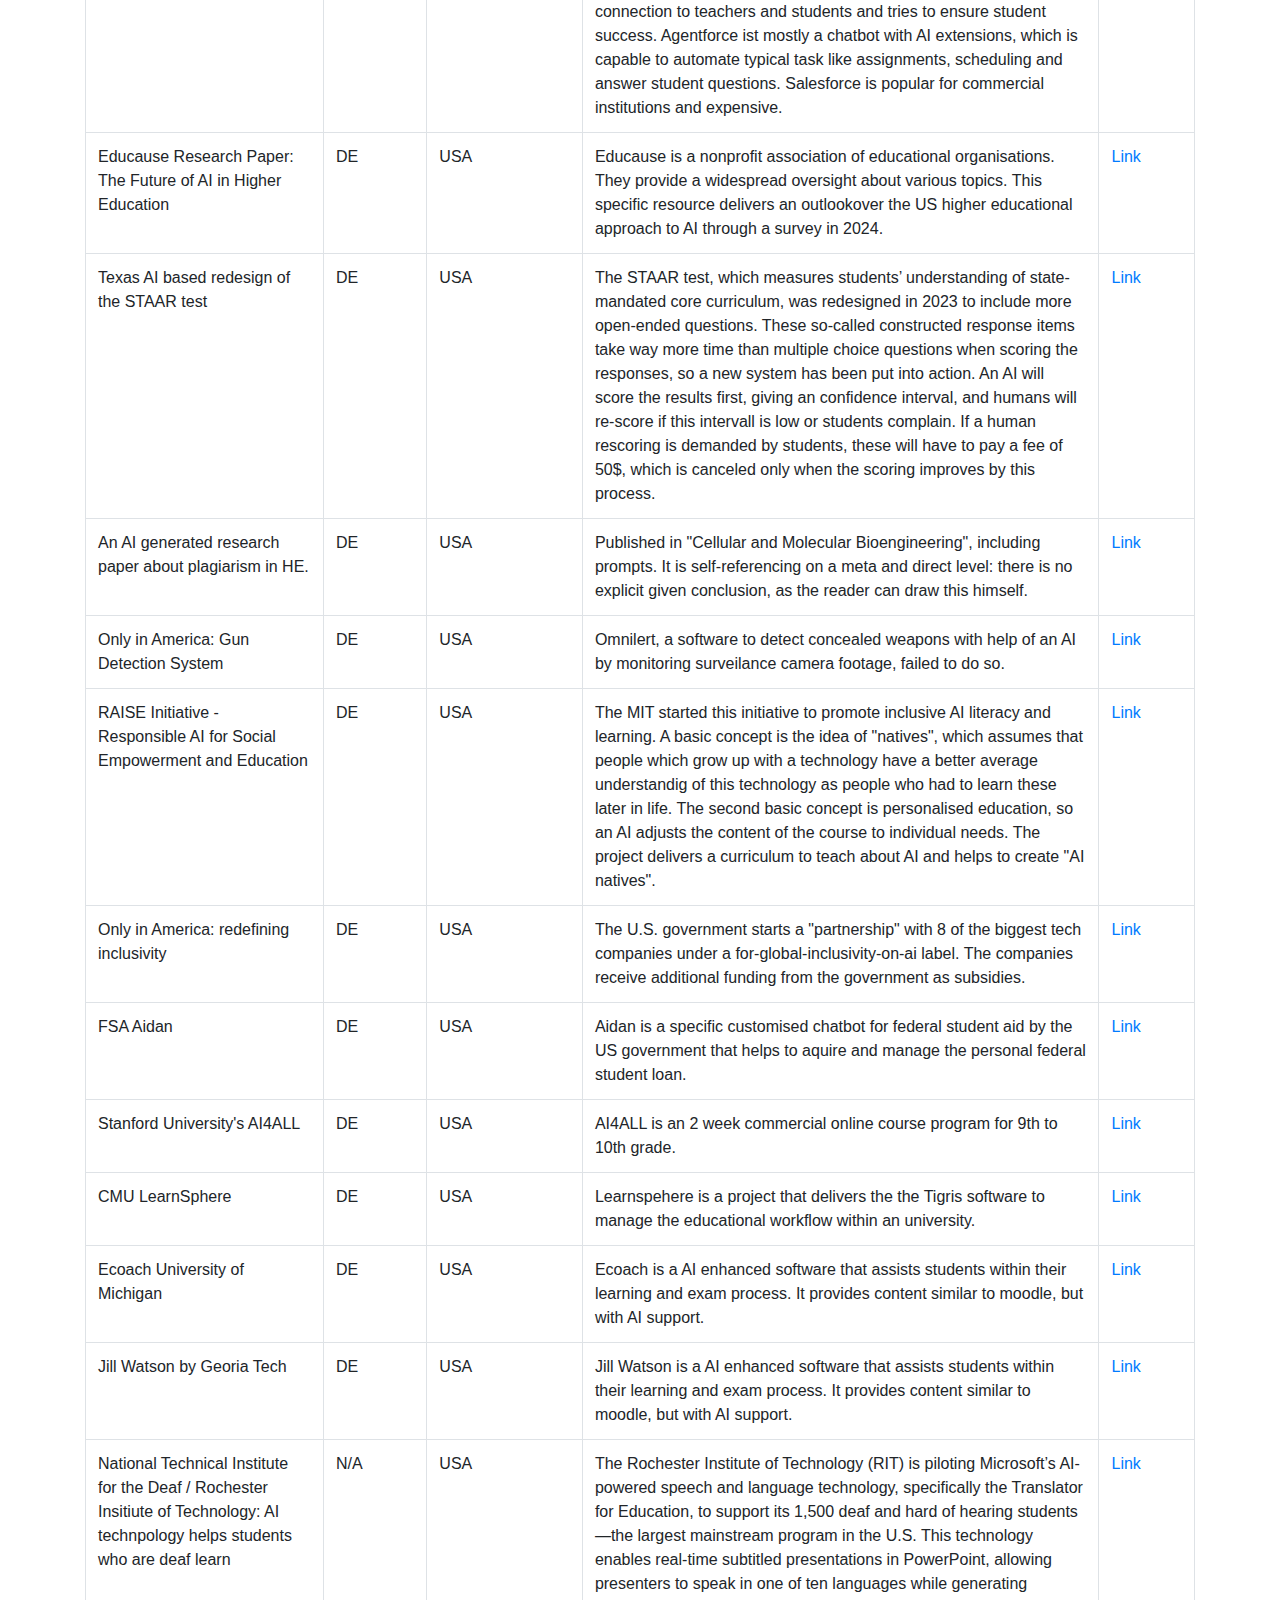
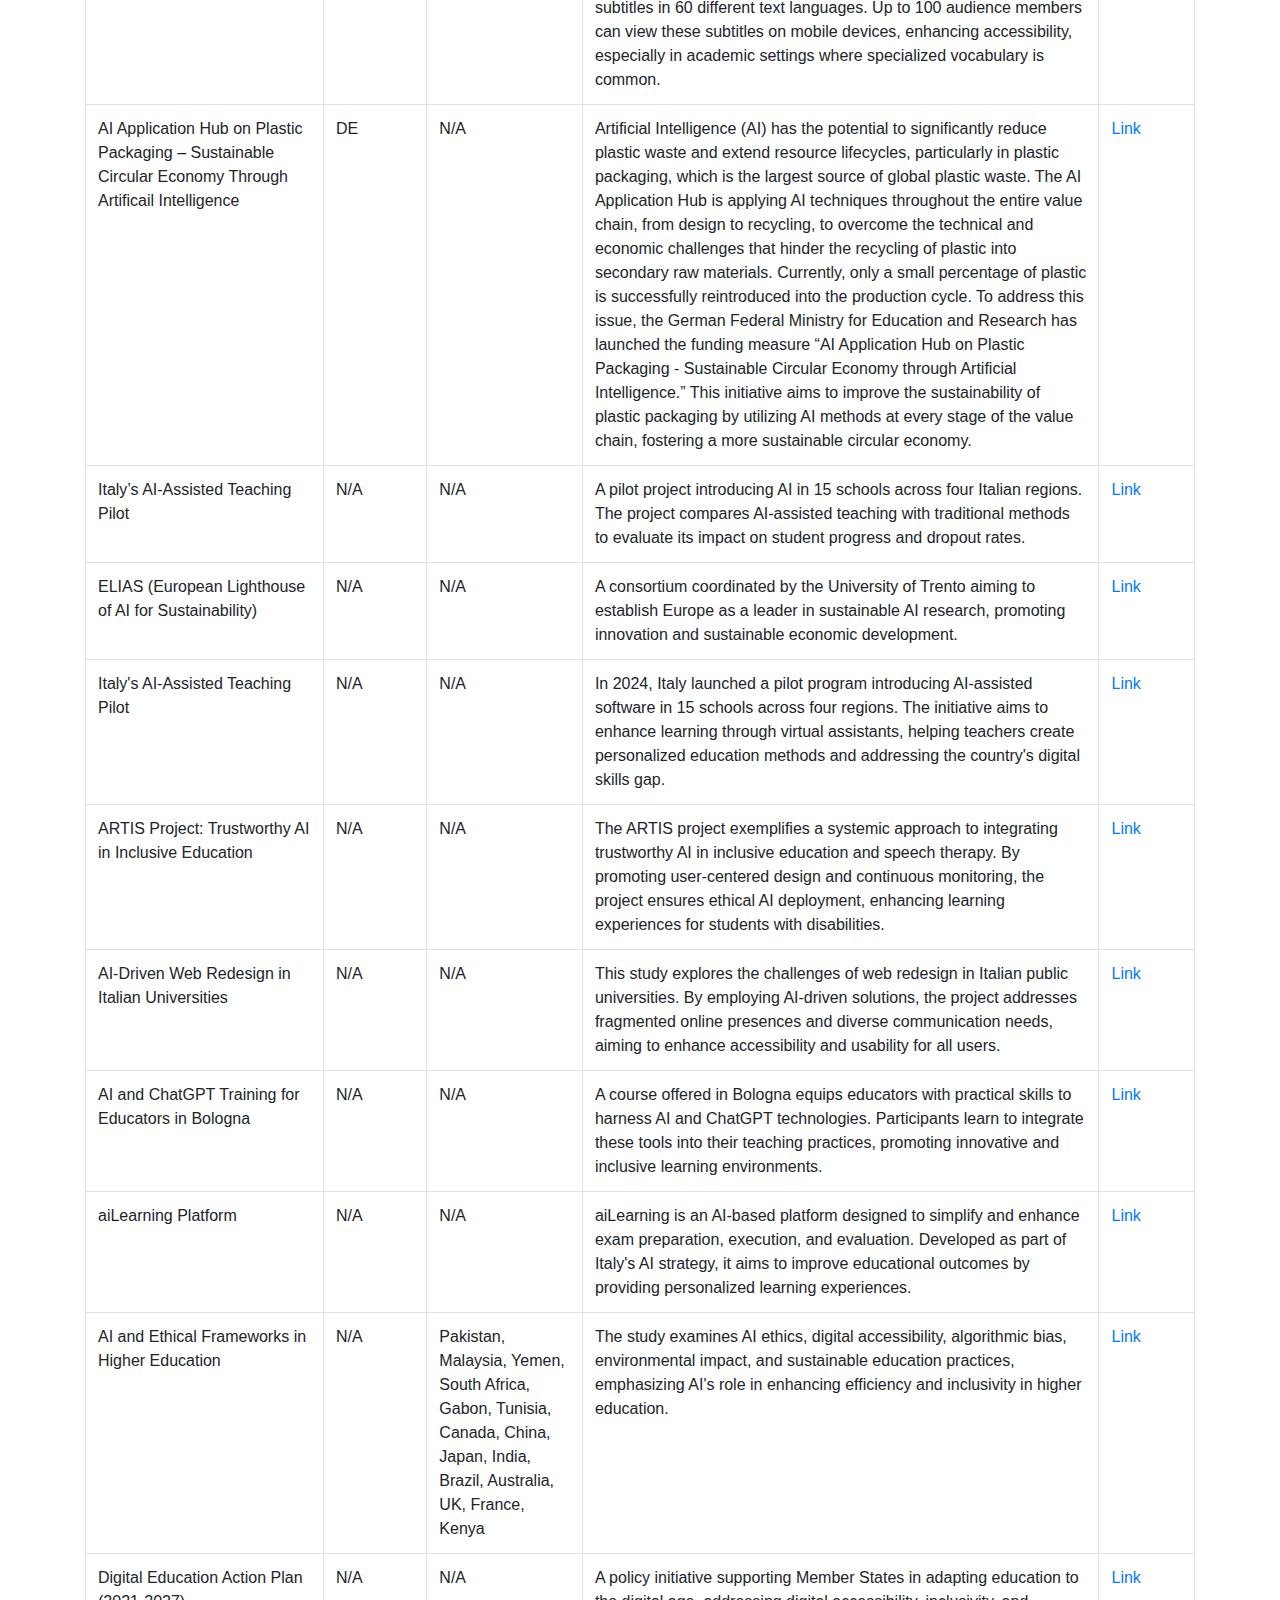
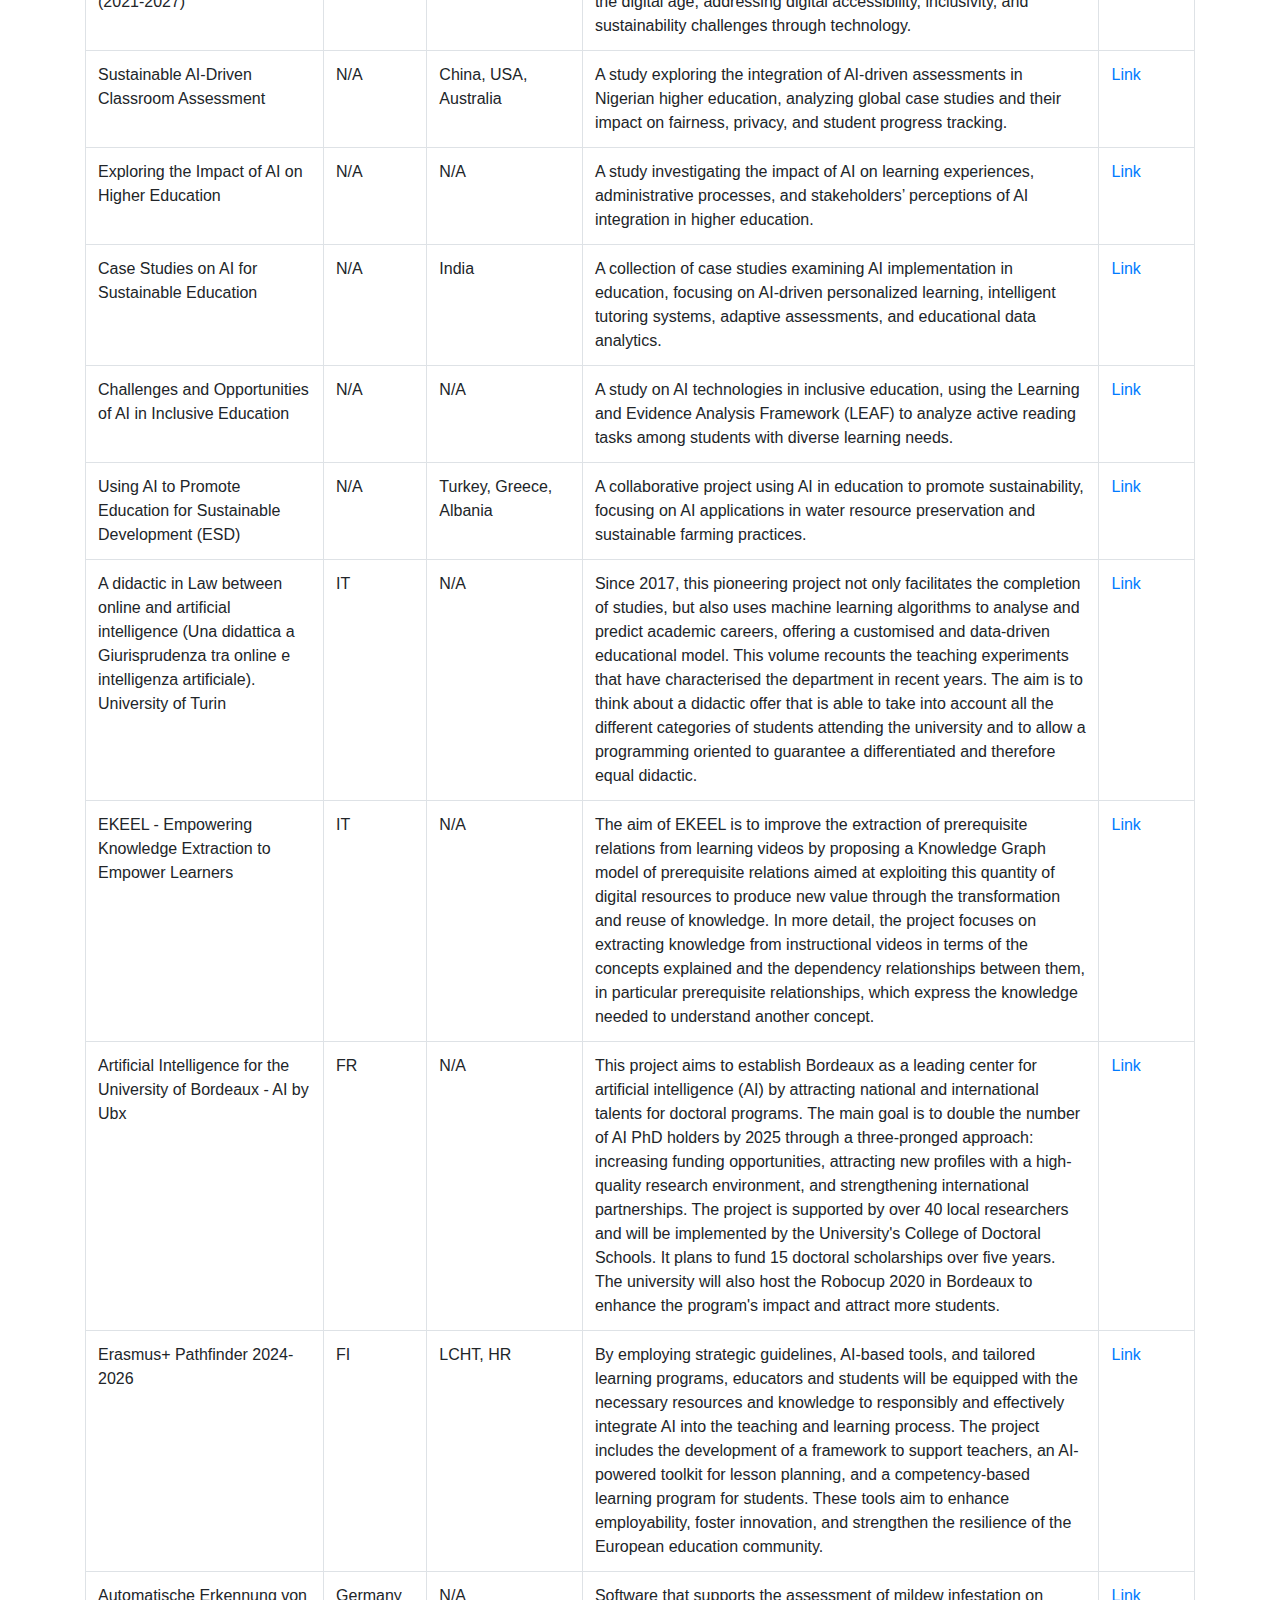
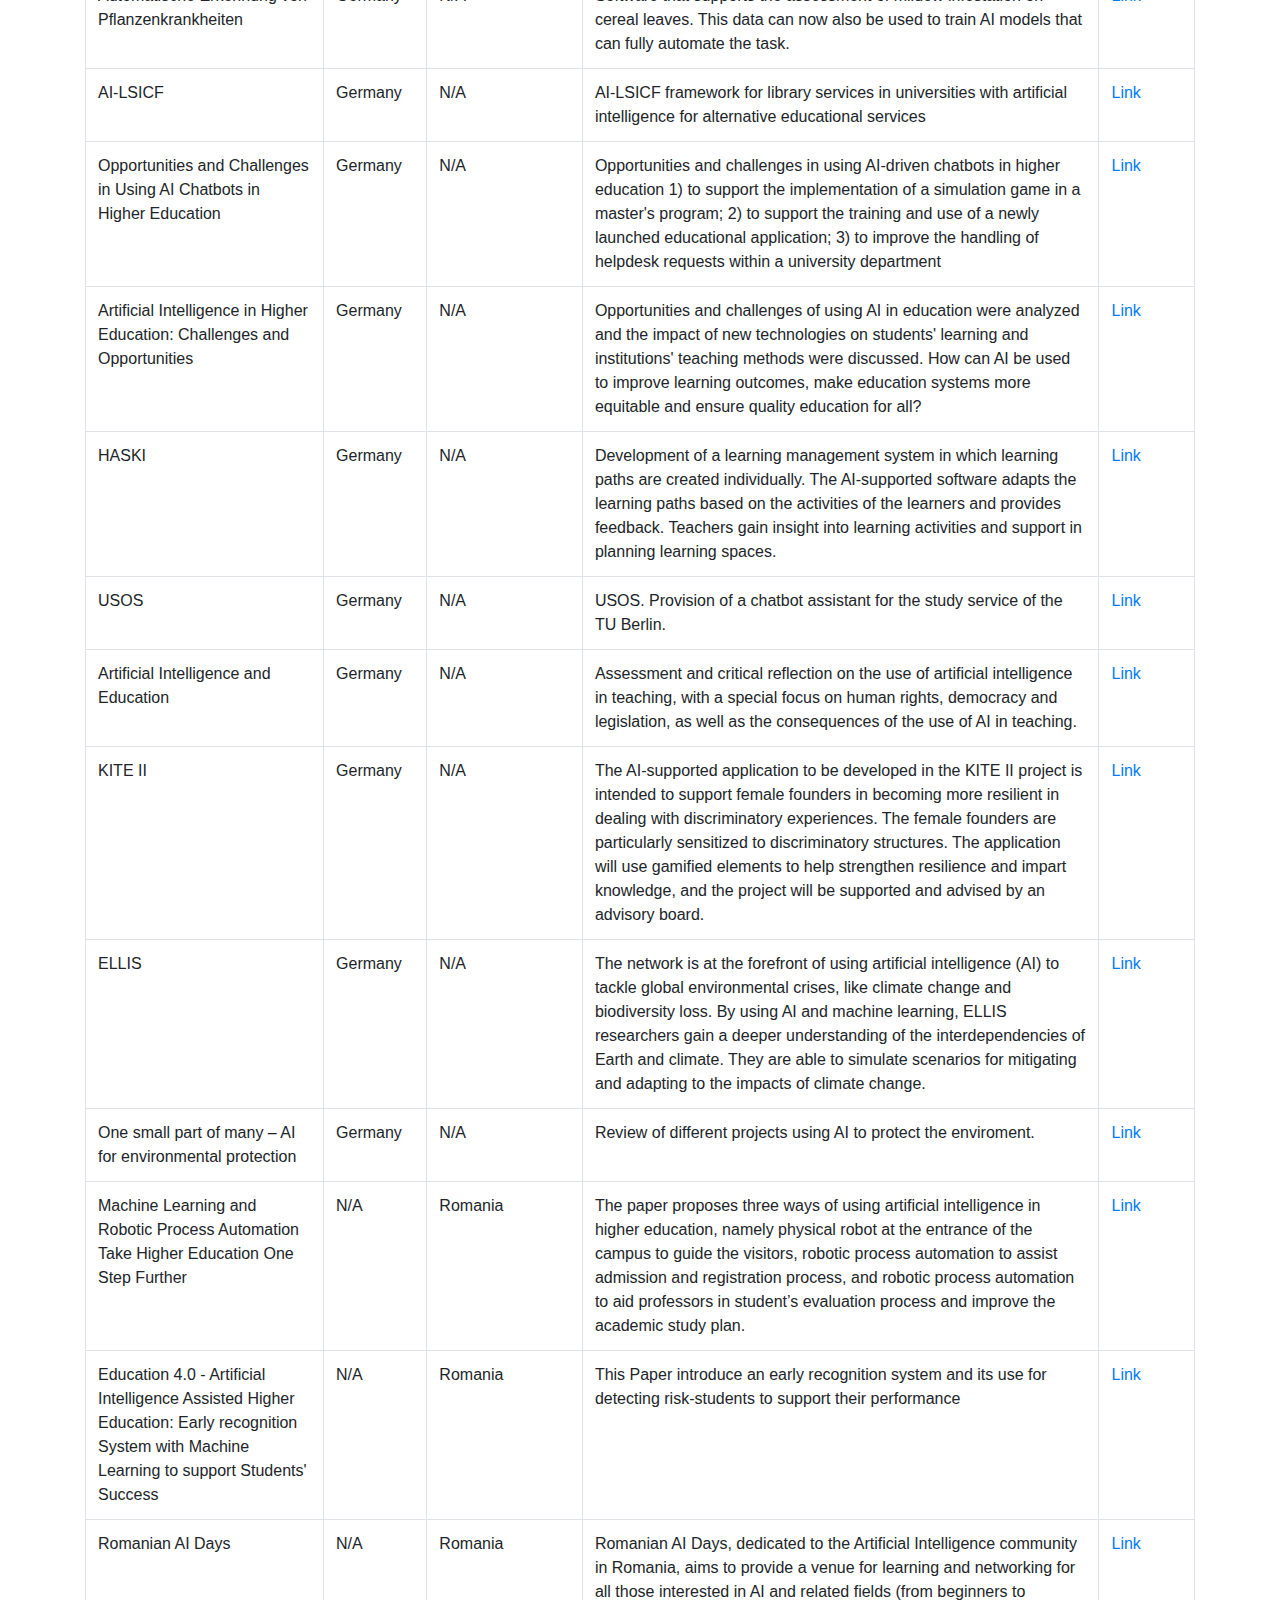
<file: research-ai/index.html>
<!DOCTYPE html>
<html lang="en">
<head>
    <meta charset="UTF-8">
    <meta name="viewport" content="width=device-width, initial-scale=1.0">
    <title>Data Table</title>
    <link href="https://stackpath.bootstrapcdn.com/bootstrap/4.5.2/css/bootstrap.min.css" rel="stylesheet">
    <style>
        #searchInput {
            margin-bottom: 20px;
        }
    </style>
</head>
<body>
    <div class="container">
        <h2 class="my-4">AI cases/methodologies</h2>
        <p>A table that makes the data from a research on best practices, methodologies, and use cases of AI navigable, within the IDEAL project (KA220-2024 - lead by CNR) License CC0 (do whatever you want)</p>
        <input type="text" id="searchInput" class="form-control" placeholder="Search...">
        <table class="table table-bordered">
            <thead>
                <tr>
                    <th>Title</th>
                    <th>Partner Country</th>
                    <th>Additional Country</th>
                    <th>Short Description</th>
                    <th>Relevant Sources</th>
                </tr>
            </thead>
            <tbody id="dataTableBody">
                <!-- Data will be inserted here -->
            </tbody>
        </table>
    </div>
    <script src="https://code.jquery.com/jquery-3.5.1.min.js"></script>
    <script src="https://stackpath.bootstrapcdn.com/bootstrap/4.5.2/js/bootstrap.bundle.min.js"></script>
    <script>
        $(document).ready(function() {
            // Carica i dati JSON dal file esterno
            $.getJSON('./data.json', function(data) {
                // Itera sui dati e crea le righe della tabella
                data.forEach(function(item) {
                    var row = '<tr>' +
                        '<td>' + (item["TITLE"] || 'N/A') + '</td>' +
                        '<td>' + (item["PARTNER COUNTRY"] || 'N/A') + '</td>' +
                        '<td>' + (item["ADDITIONAL COUNTRY"] || 'N/A') + '</td>' +
                        '<td>' + (item["SHORT DESCRIPTION"] || 'N/A') + '</td>' +
                        '<td><a href="' + (item["RELEVANT SOURCES"] || '#') + '" target="_blank">' + 'Link' + '</a></td>' +
                        '</tr>';
                    $('#dataTableBody').append(row);
                });
                // Aggiungi il filtro di testo
                $('#searchInput').on('keyup', function() {
                    var value = $(this).val().toLowerCase();
                    $('#dataTableBody tr').filter(function() {
                        $(this).toggle($(this).text().toLowerCase().indexOf(value) > -1)
                    });
                });
            }).fail(function(jqXHR, textStatus, errorThrown) {
         console.error("Errore nel caricamento del file JSON: " + textStatus + ", " + errorThrown);
     });
        });
    </script>
</body>
</html>
</file>
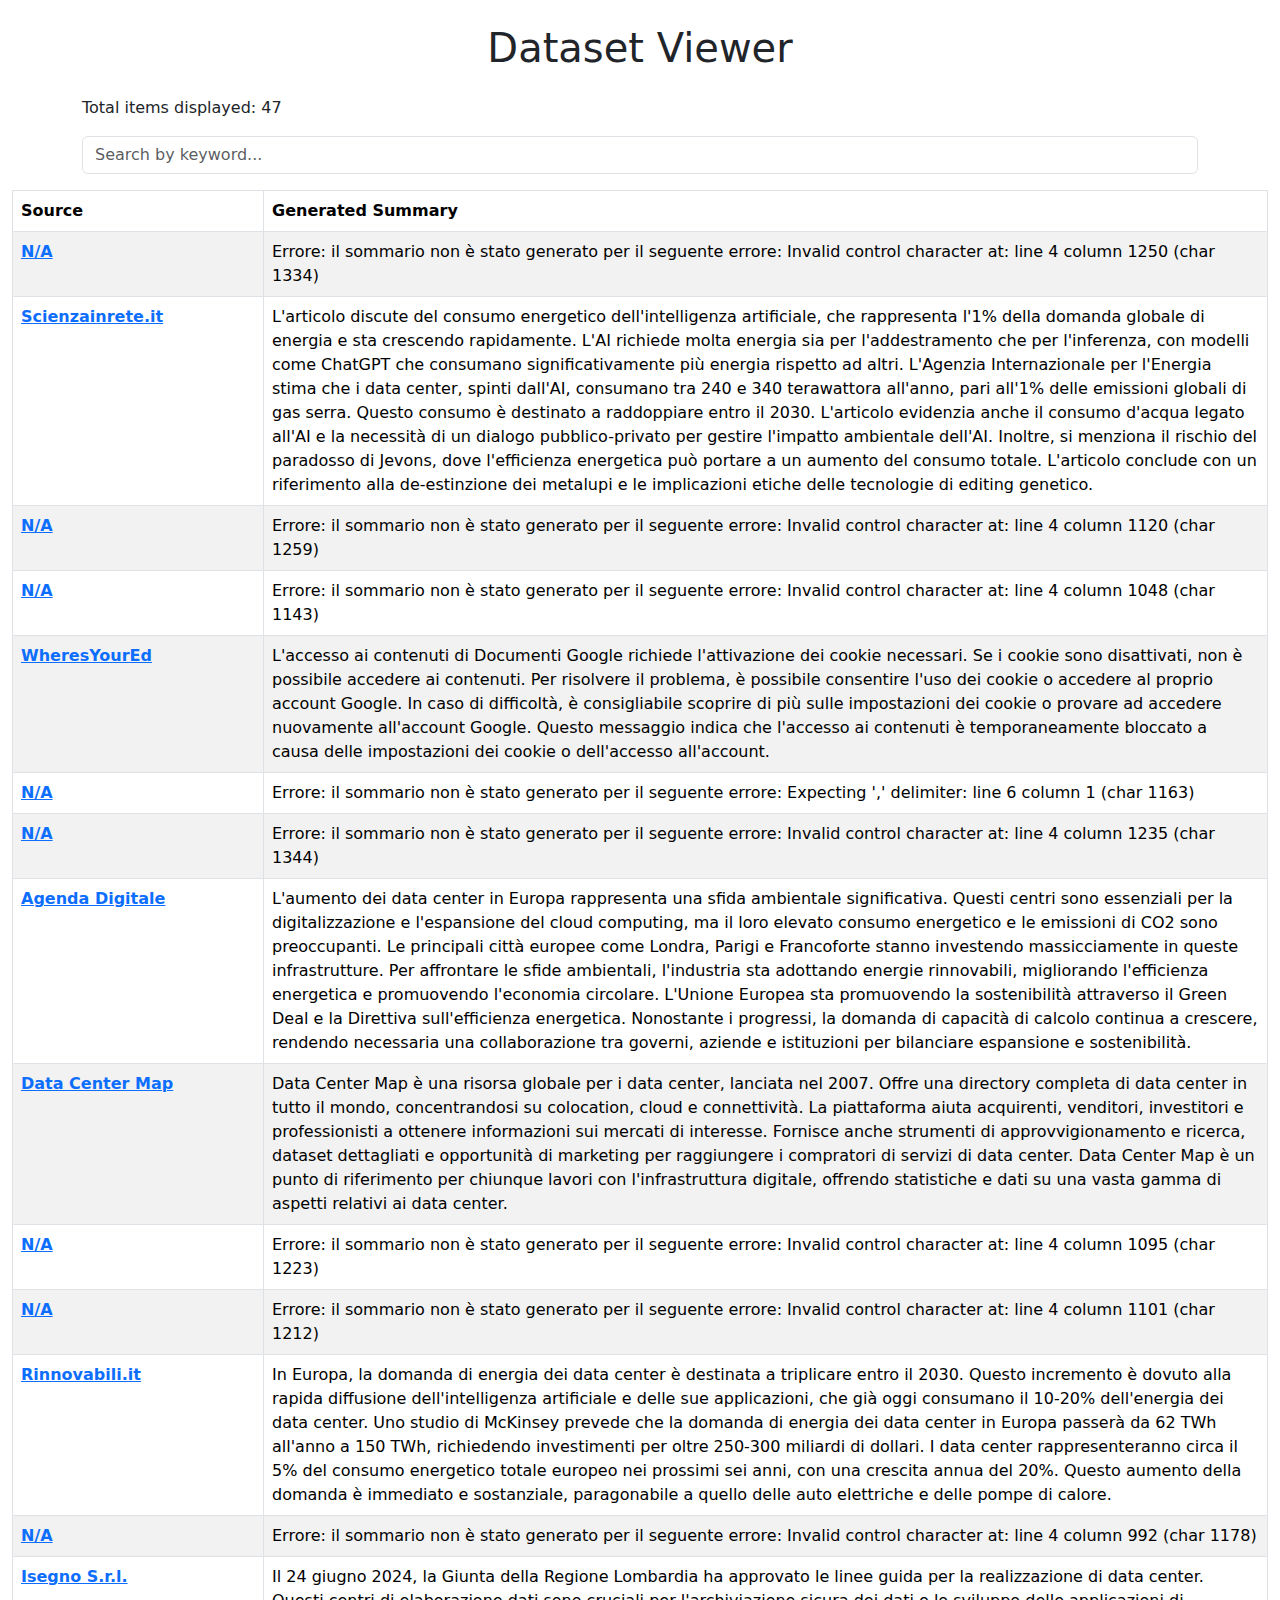
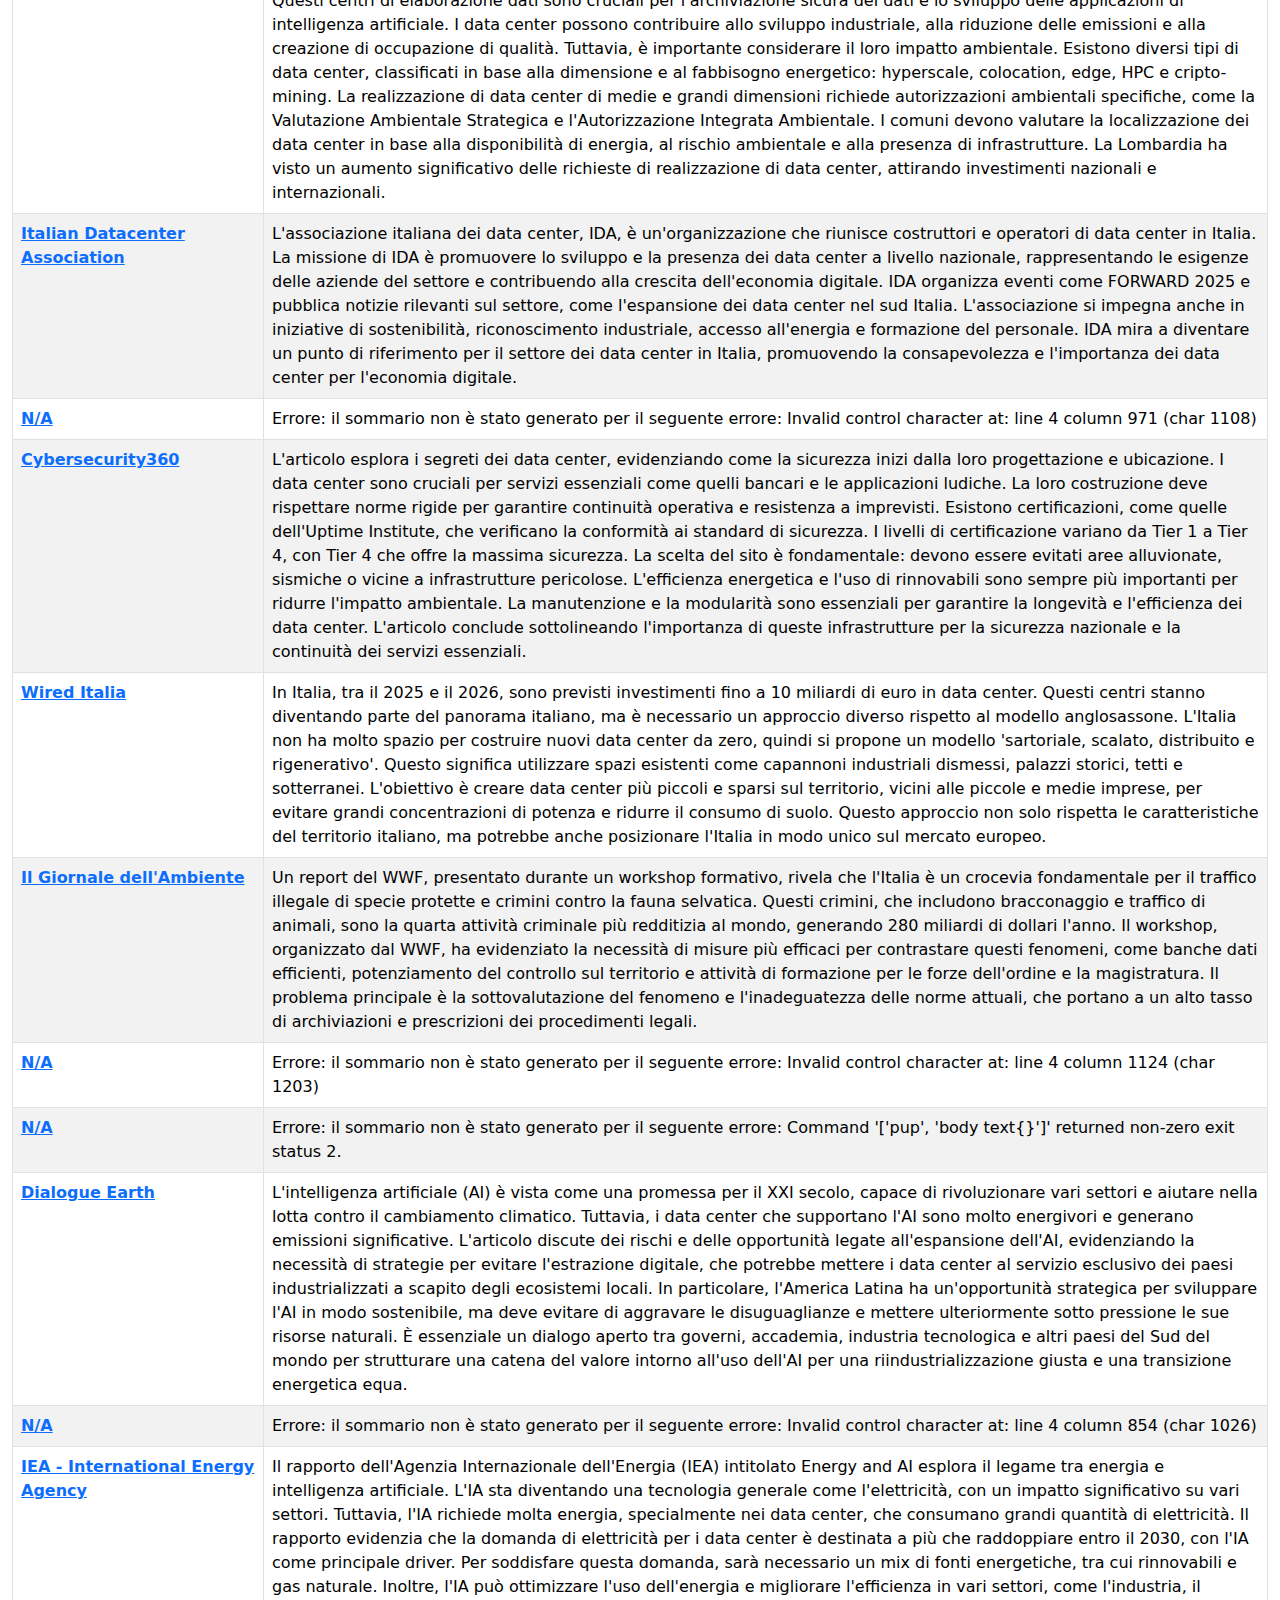
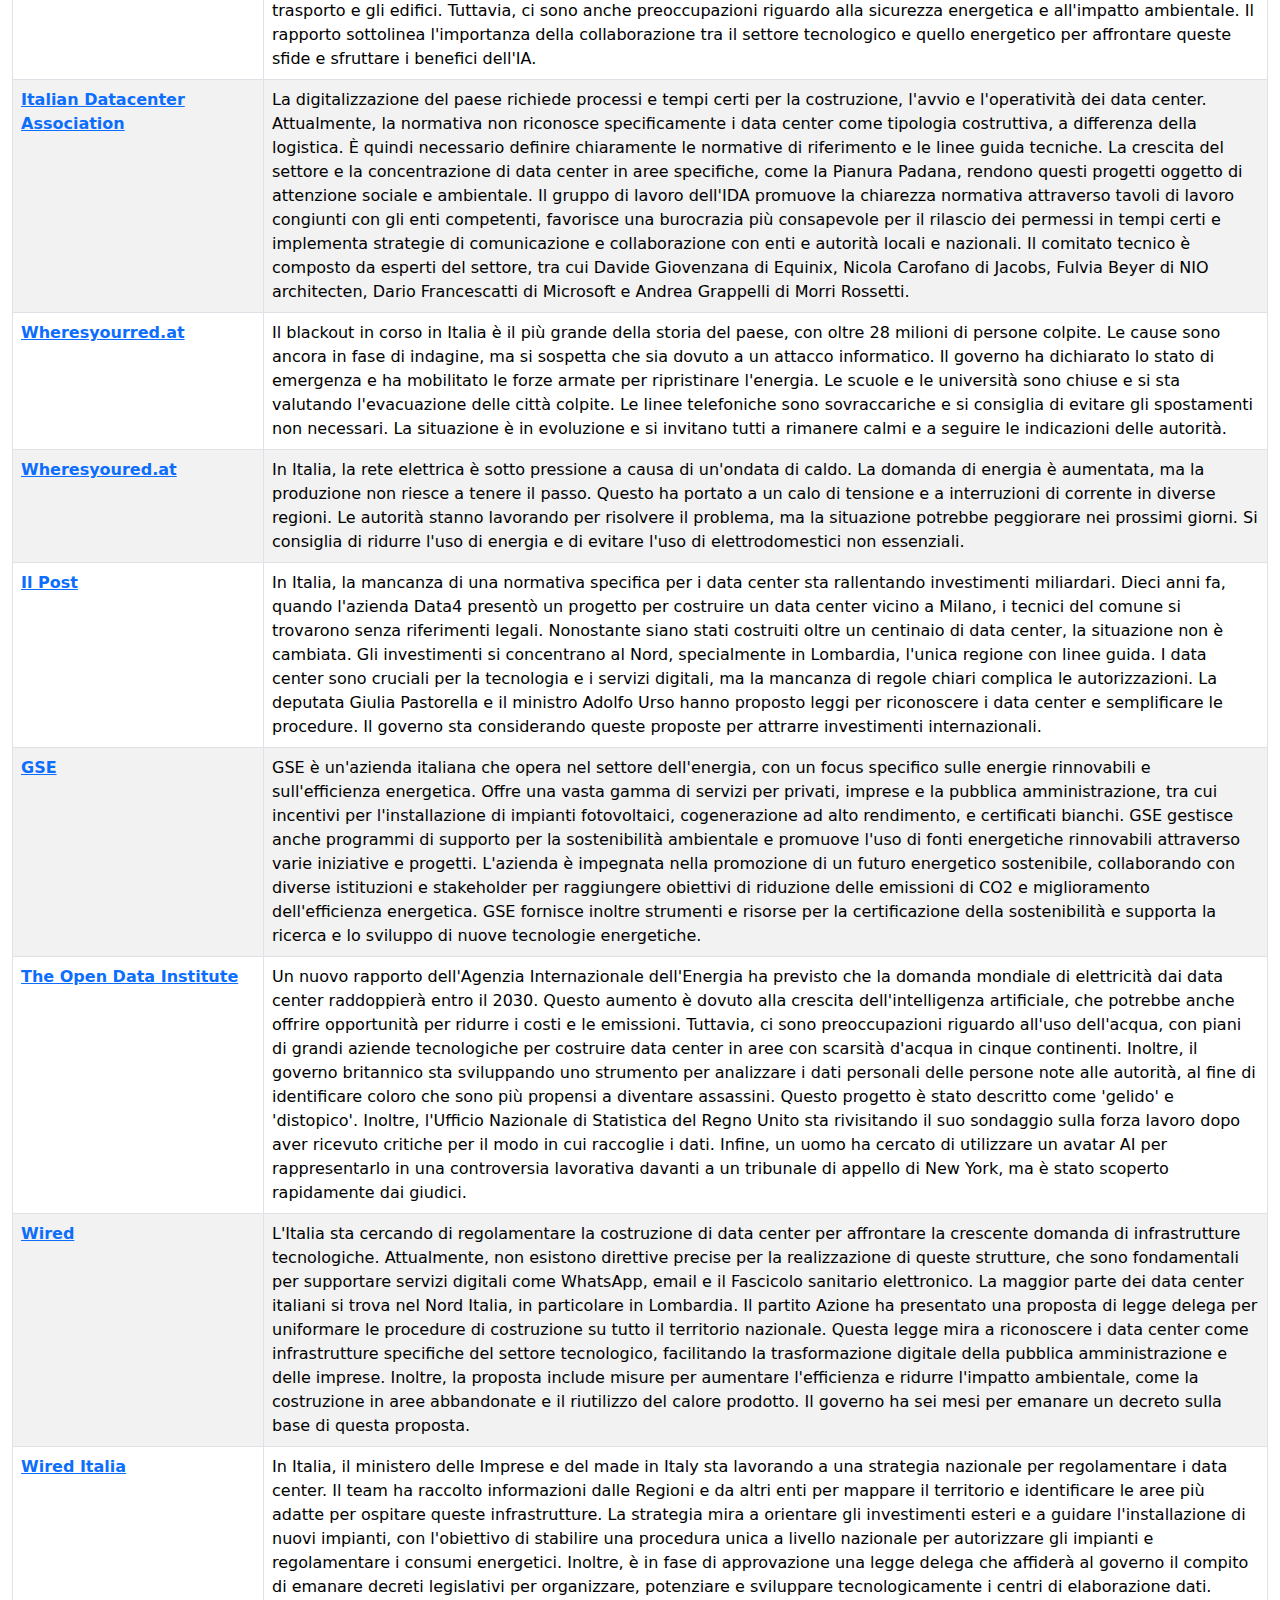
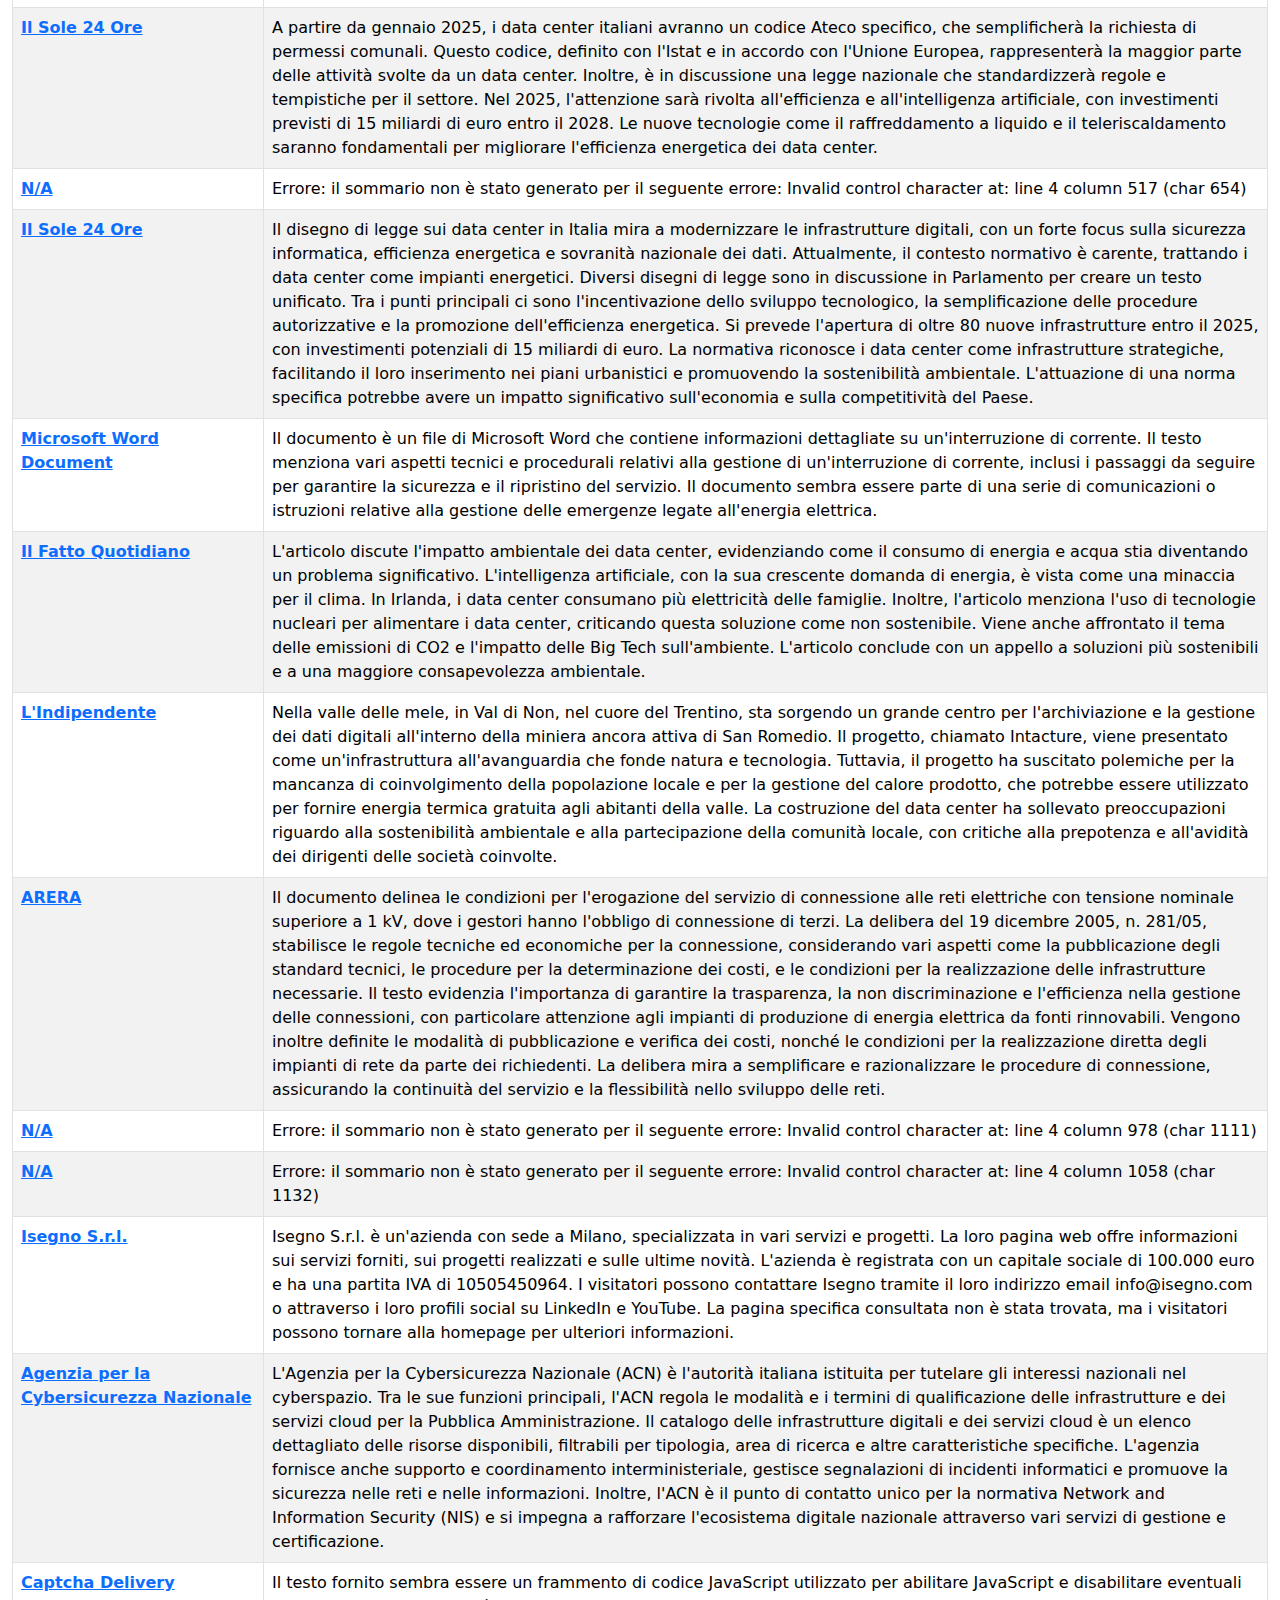
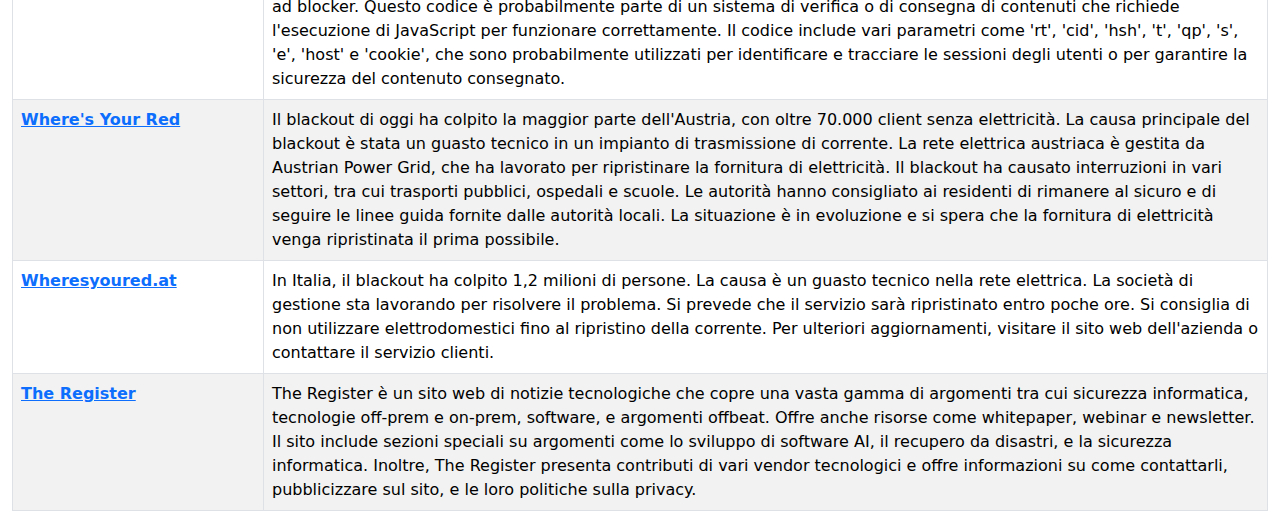
<file: summarizer/index.html>
<!DOCTYPE html>
<html lang="en">
<head>
    <meta charset="UTF-8">
    <meta name="viewport" content="width=device-width, initial-scale=1.0">
    <title>Dataset Viewer</title>
    <!-- Bootstrap CSS -->
    <link href="https://cdn.jsdelivr.net/npm/bootstrap@5.3.0/dist/css/bootstrap.min.css" rel="stylesheet">
    <!-- Custom CSS to handle visited link color and column widths -->
    <style>
        tr a:link {
            font-weight: bold;
        }
        tr a:visited {
            color: rgb(192, 192, 192);
        }
        /* Column width styles */
        .col-source { width: 20%; }
        .col-summary { width: 80%; }
    </style>
</head>
<body>
    <div class="container">
        <h1 class="text-center my-4">Dataset Viewer</h1>
        <!-- Display total items count -->
        <p id="itemCount">Total items displayed: 0</p>
        <!-- Search input field -->
        <input type="text" id="searchInput" class="form-control" placeholder="Search by keyword..." />
    </div>
    <div class="container-fluid">
        <!-- Table displaying the dataset items -->
        <table class="table table-bordered table-striped mt-3">
            <thead>
                <tr>
                    <th class="col-source">Source</th>
                    <th class="col-summary">Generated Summary</th>
                </tr>
            </thead>
            <tbody id="dataTableBody">
                <!-- Rows will be inserted here by JavaScript -->
            </tbody>
        </table>
    </div>
    <!-- Bootstrap JS and dependencies -->
    <script src="https://cdn.jsdelivr.net/npm/bootstrap@5.3.0/dist/js/bootstrap.bundle.min.js"></script>
    <script>
        let originalData = [];
        let filteredData = [];

        document.addEventListener('DOMContentLoaded', () => {
            fetch('./items.json')
                .then(response => response.json())
                .then(data => {
                    originalData = data;
                    filteredData = data;
                    renderData(data);
                })
                .catch(error => console.error('Error loading data:', error));

            // Attach event listener to search field
            document.getElementById('searchInput').addEventListener('input', (event) => {
                const query = event.target.value;
                filterData(query);
            });
        });

        // Function to filter data
        function filterData(query) {
            const lowerCaseQuery = query.toLowerCase();
            filteredData = originalData.filter(item => {
                return Object.values(item).some(value =>
                    value &&
                    (Array.isArray(value)
                        ? value.some(subValue => subValue.toLowerCase().includes(lowerCaseQuery))
                        : value.toString().toLowerCase().includes(lowerCaseQuery))
                );
            });
            renderData(filteredData);
        }

        // Function to render data
        function renderData(data) {
            const tableBody = document.getElementById('dataTableBody');
            tableBody.innerHTML = ''; // Clear existing rows
            let itemCount = 0;

            data.forEach(item => {
                const row = document.createElement('tr');
                const sourceName = item.source_name // === "N/A" ? item.source_url : item.source_name;
                row.innerHTML = `
                    <td><a href="${item.source_url}" target="_blank">${sourceName}</a></td>
                    <td>${item.source_generated_summary}</td>
                `;
                tableBody.appendChild(row);
                itemCount++;
            });

            document.getElementById('itemCount').textContent = `Total items displayed: ${itemCount}`;
        }
    </script>
</body>
</html>
</file>
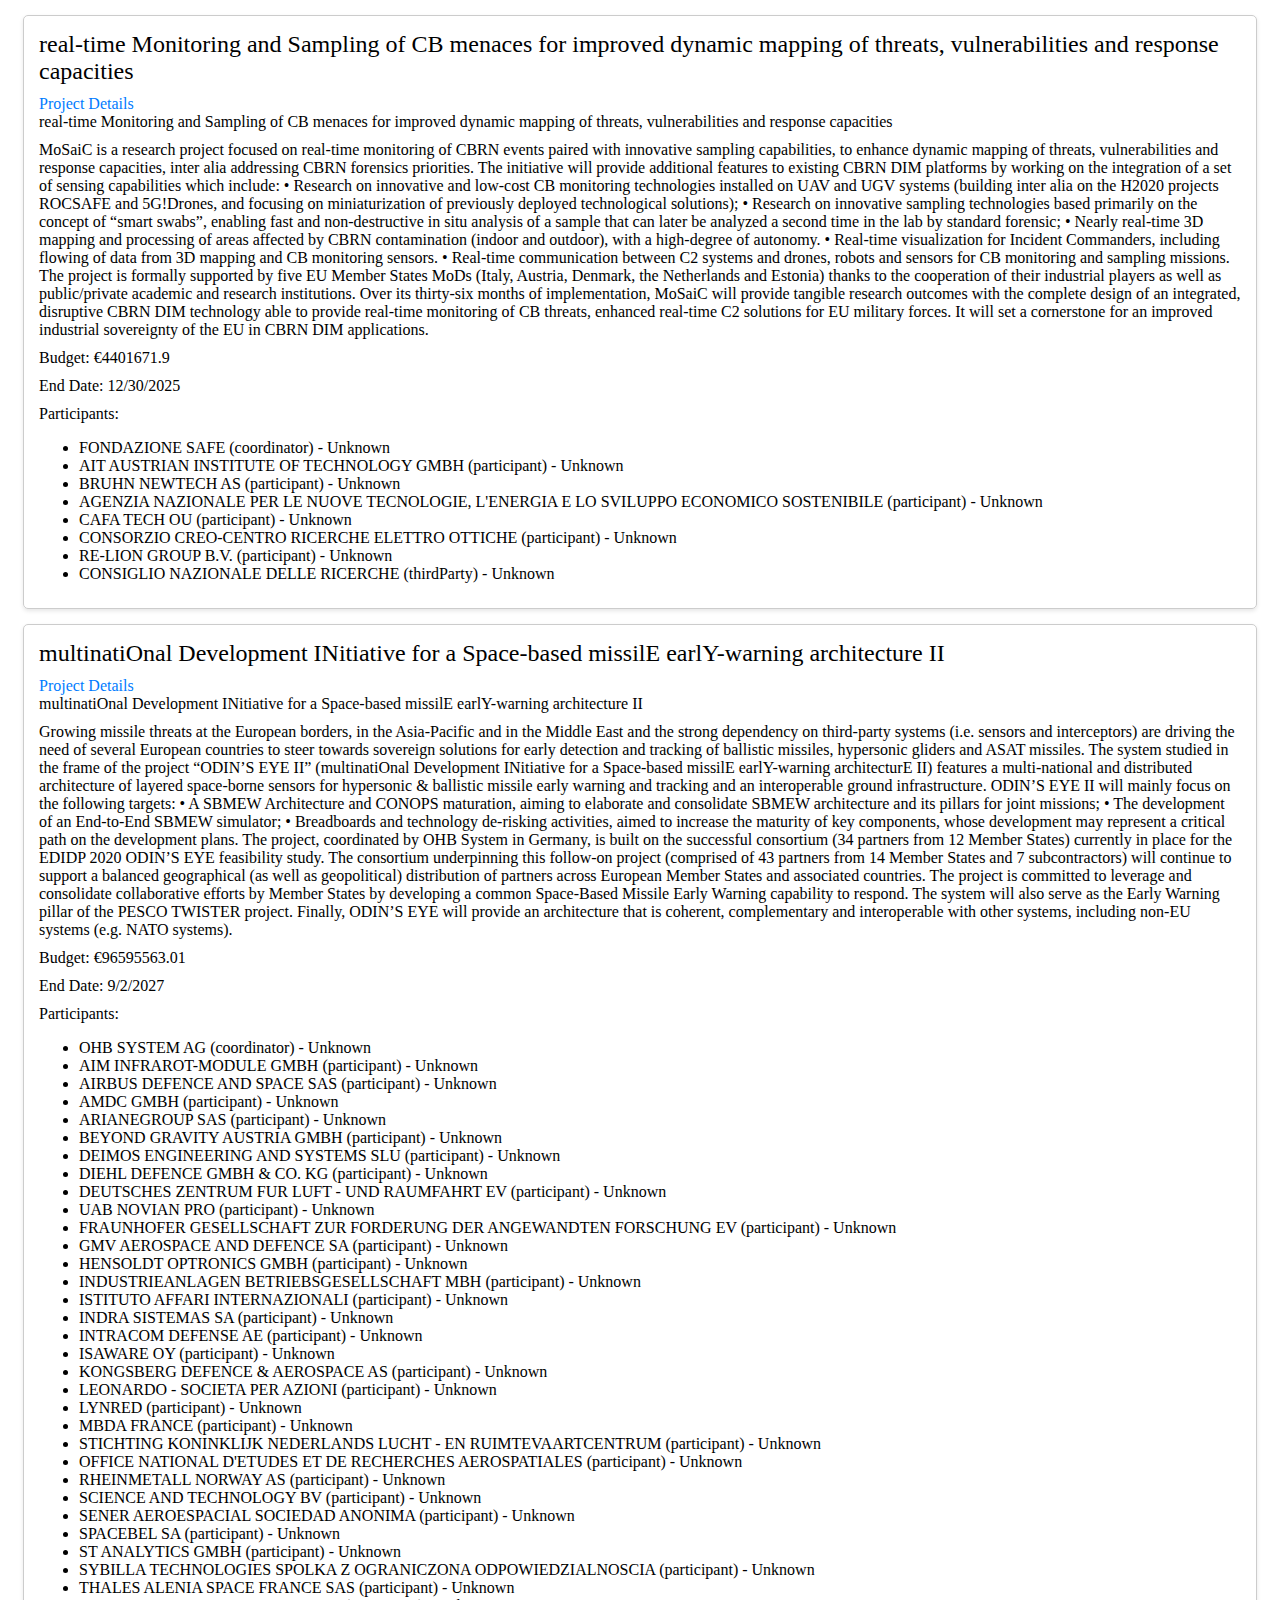
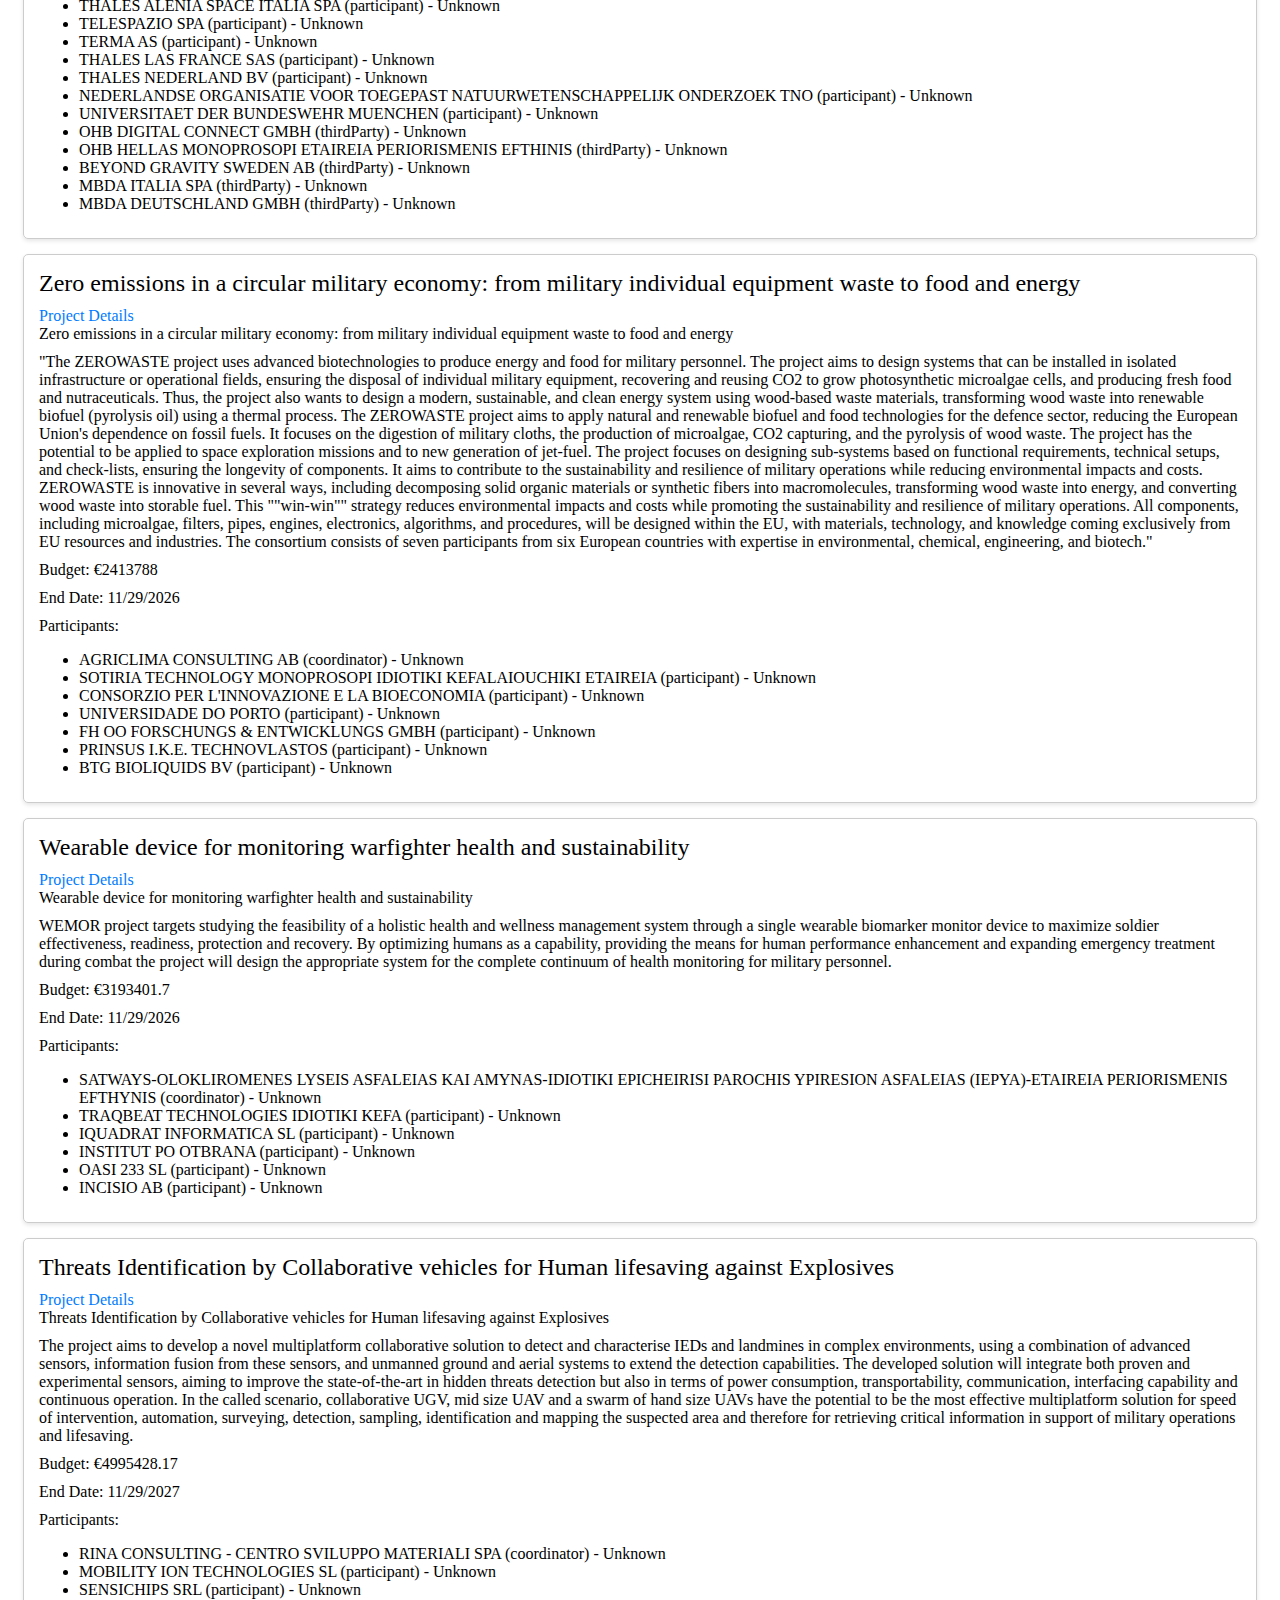
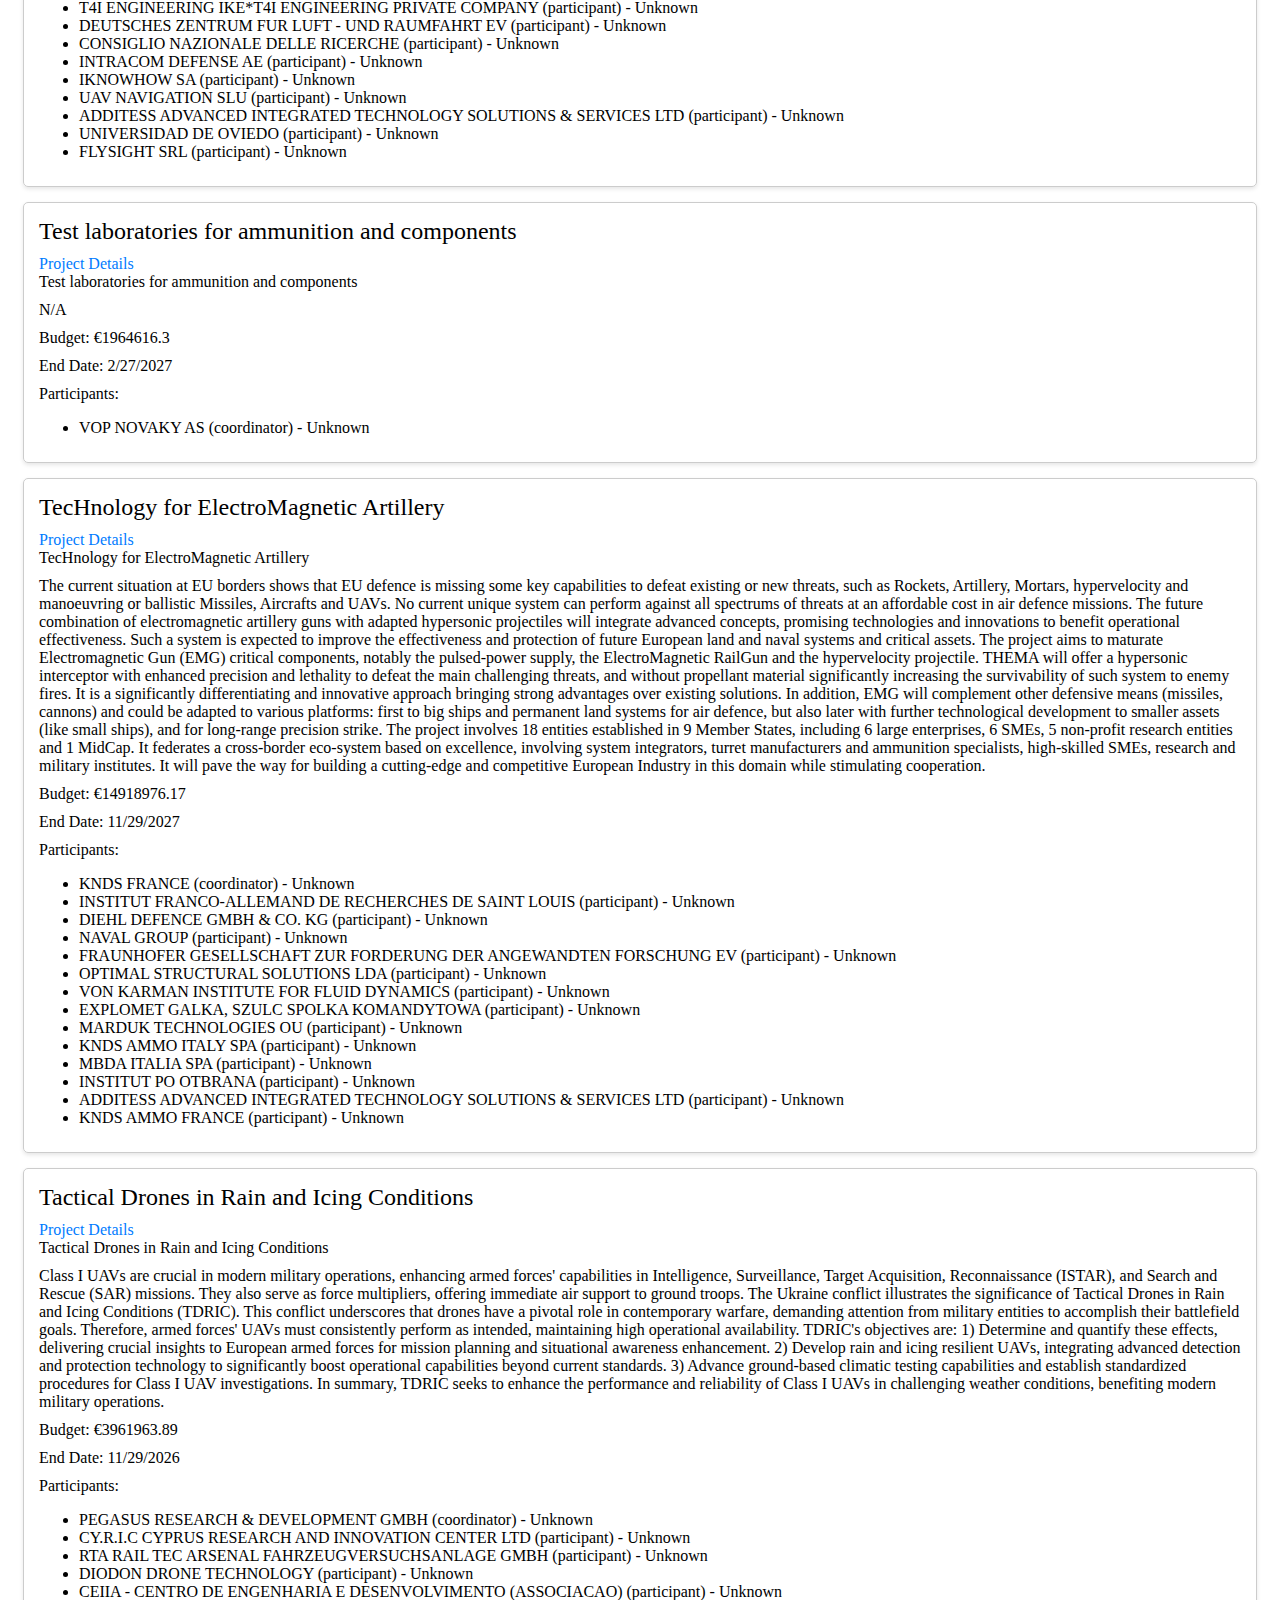
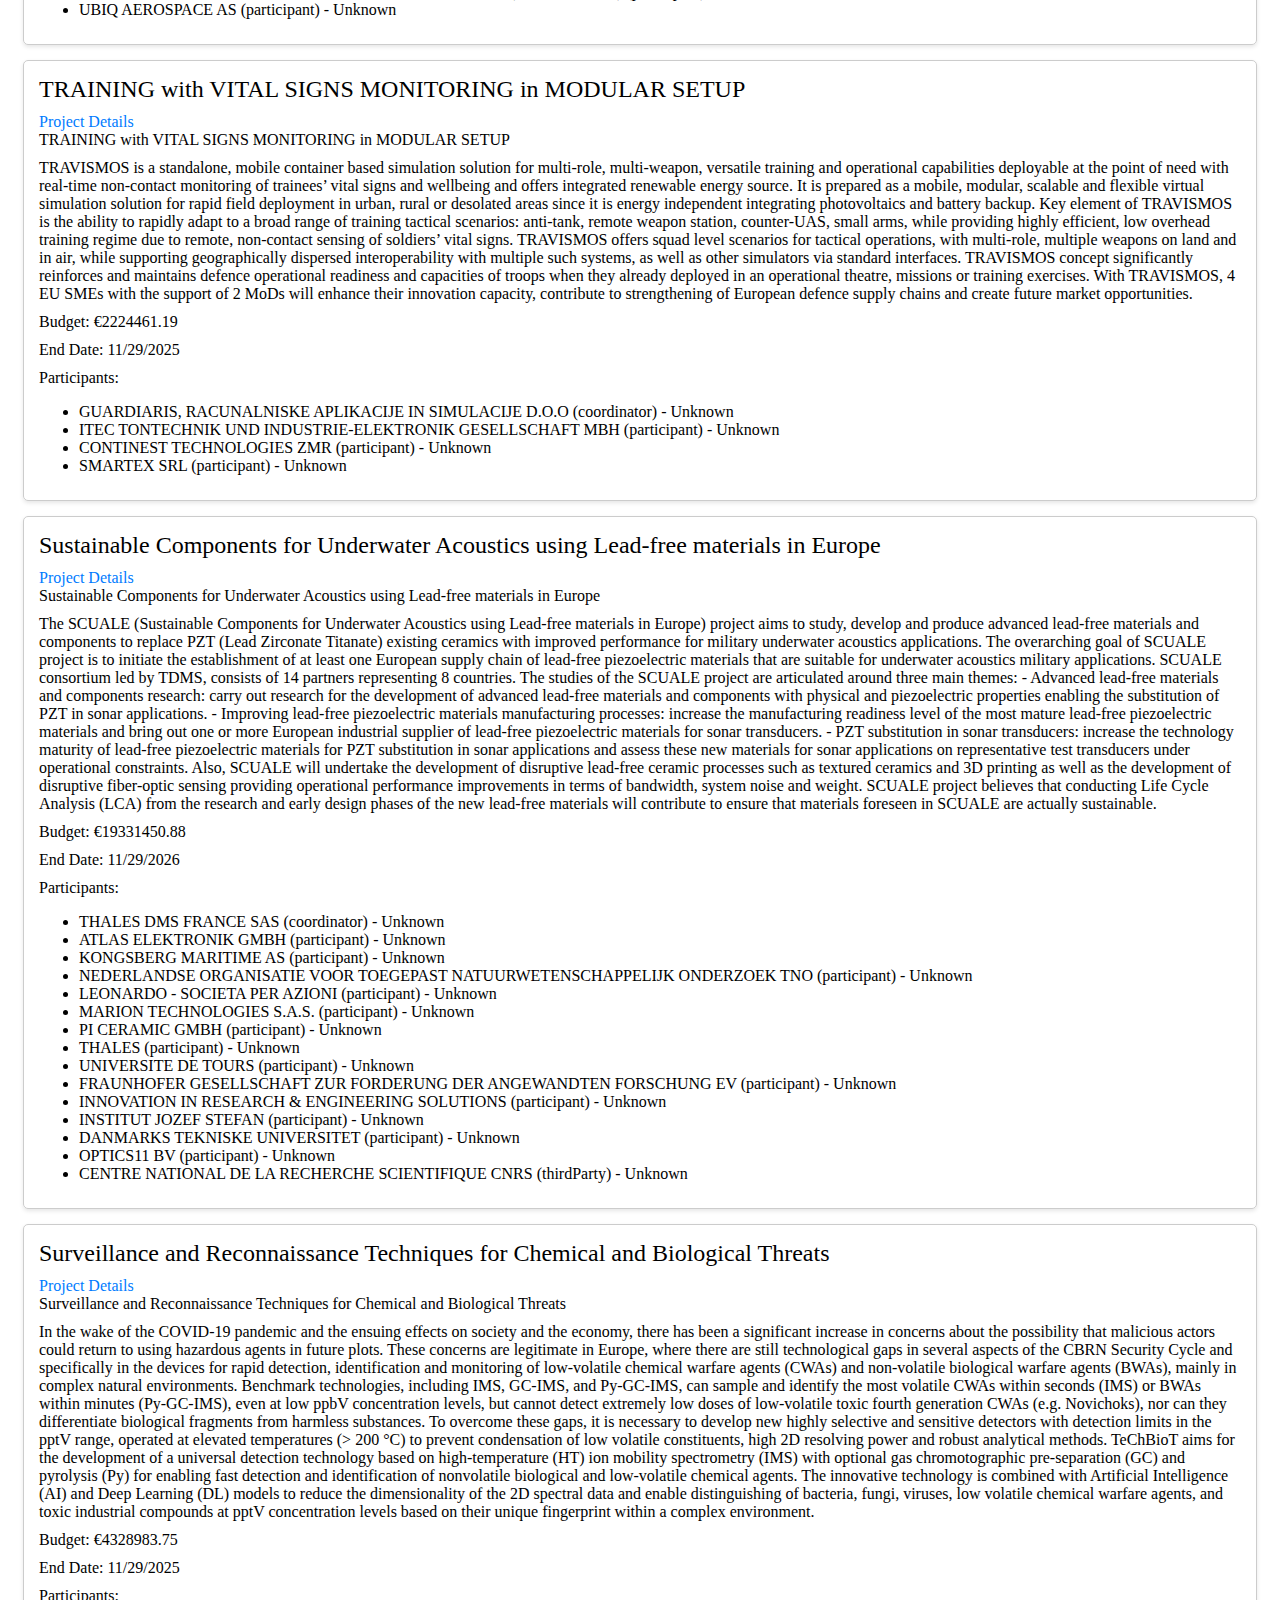
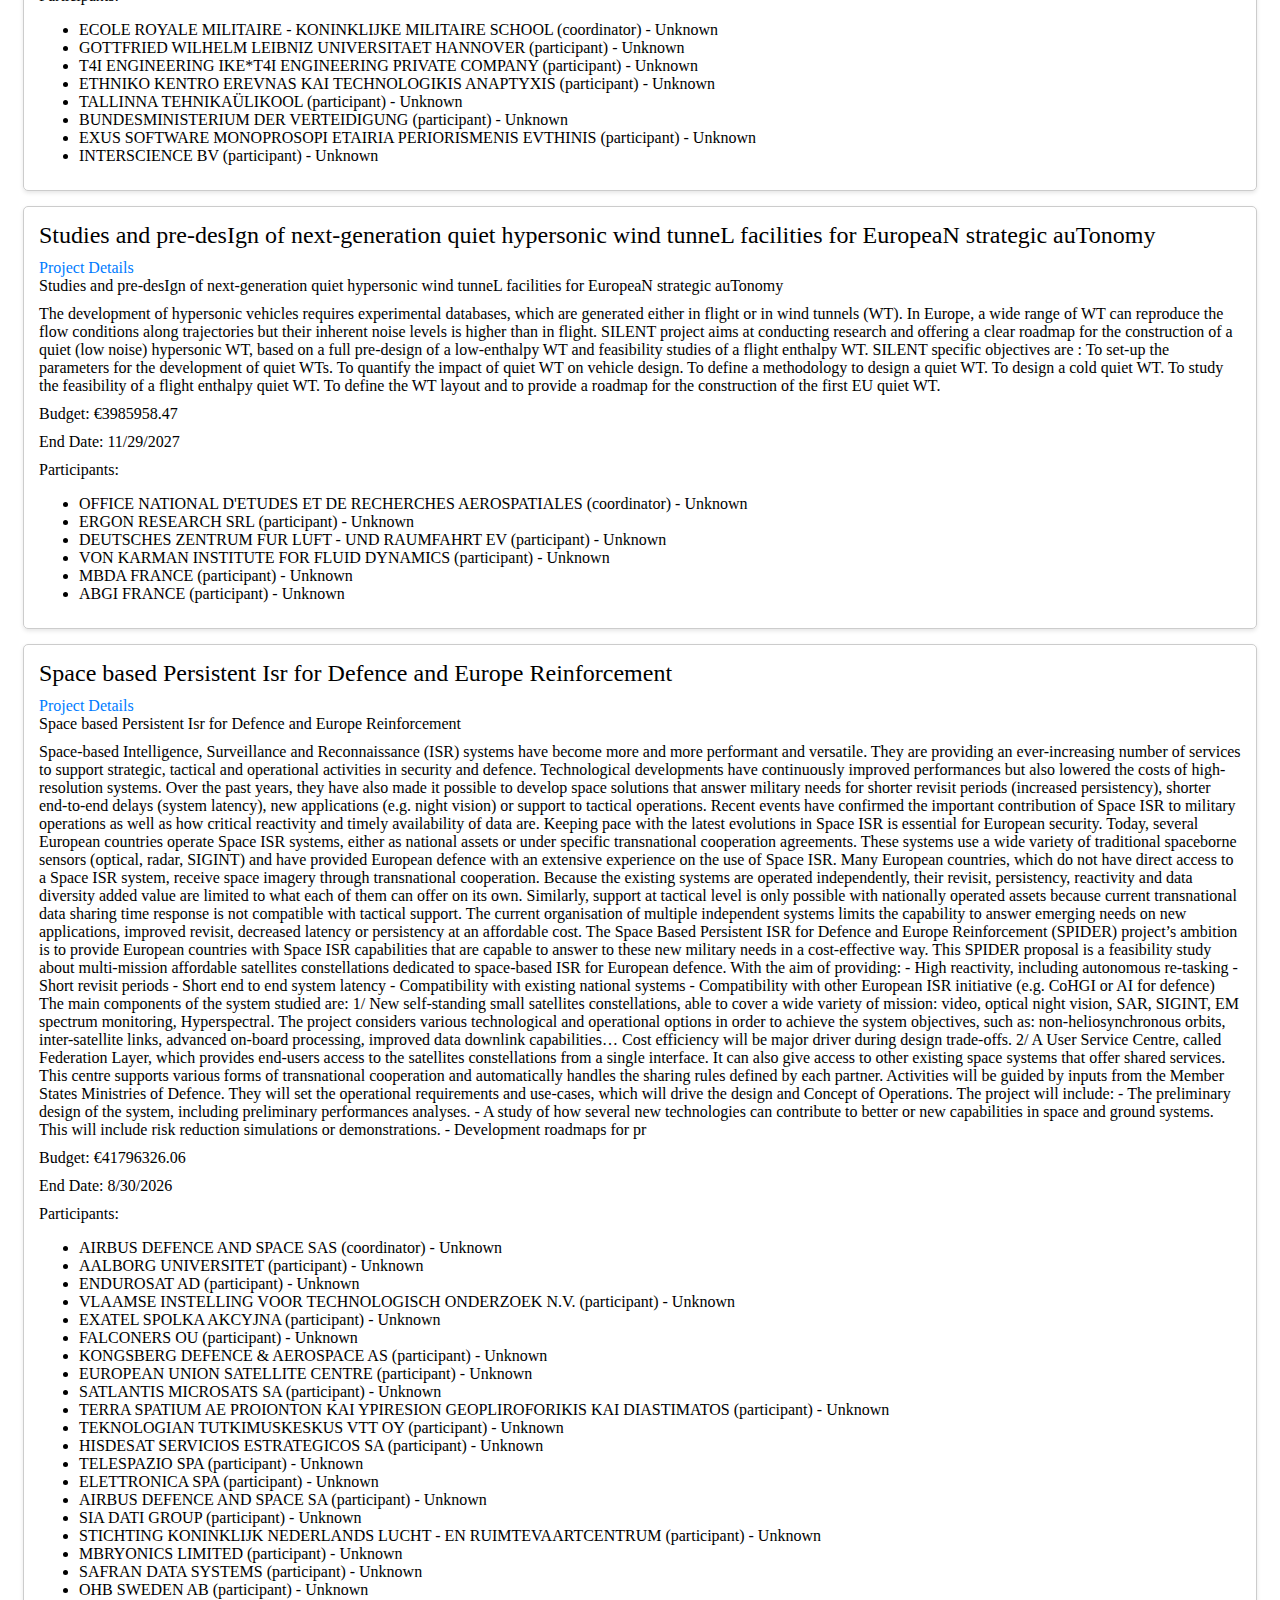
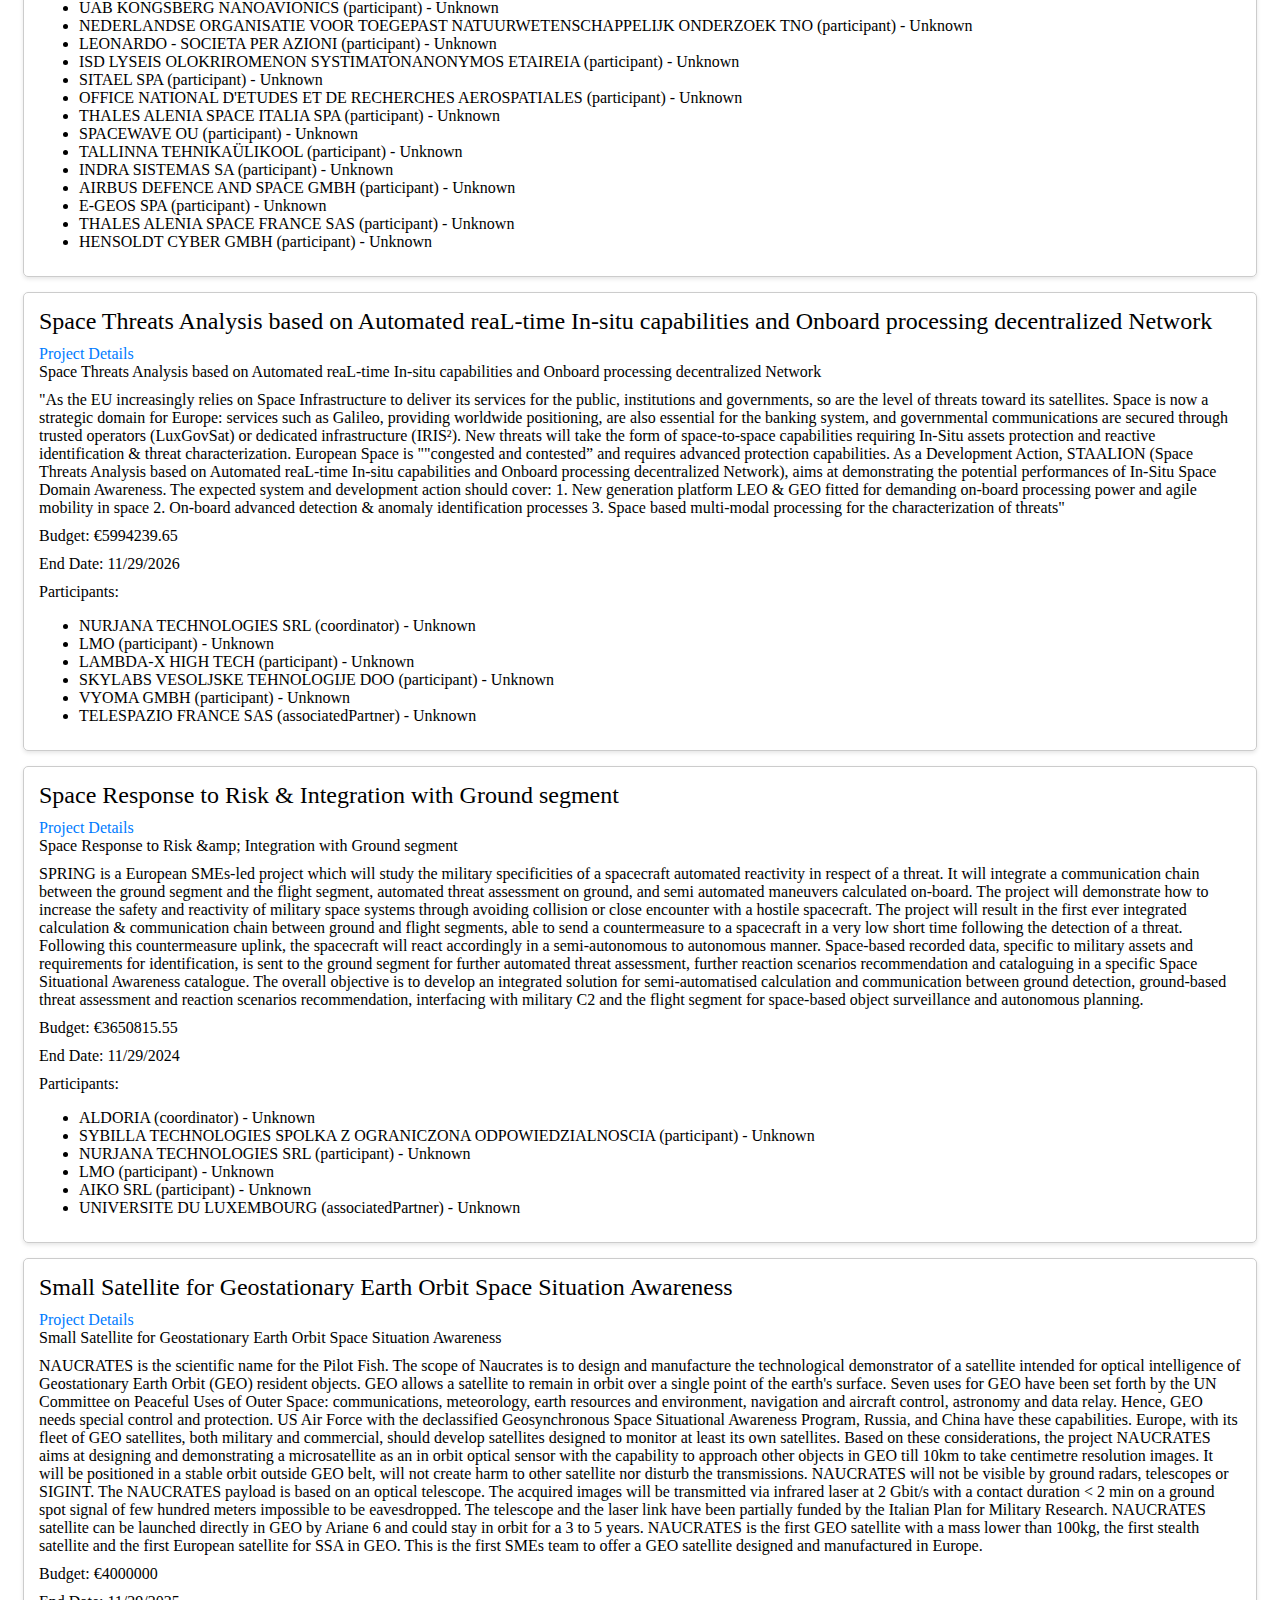
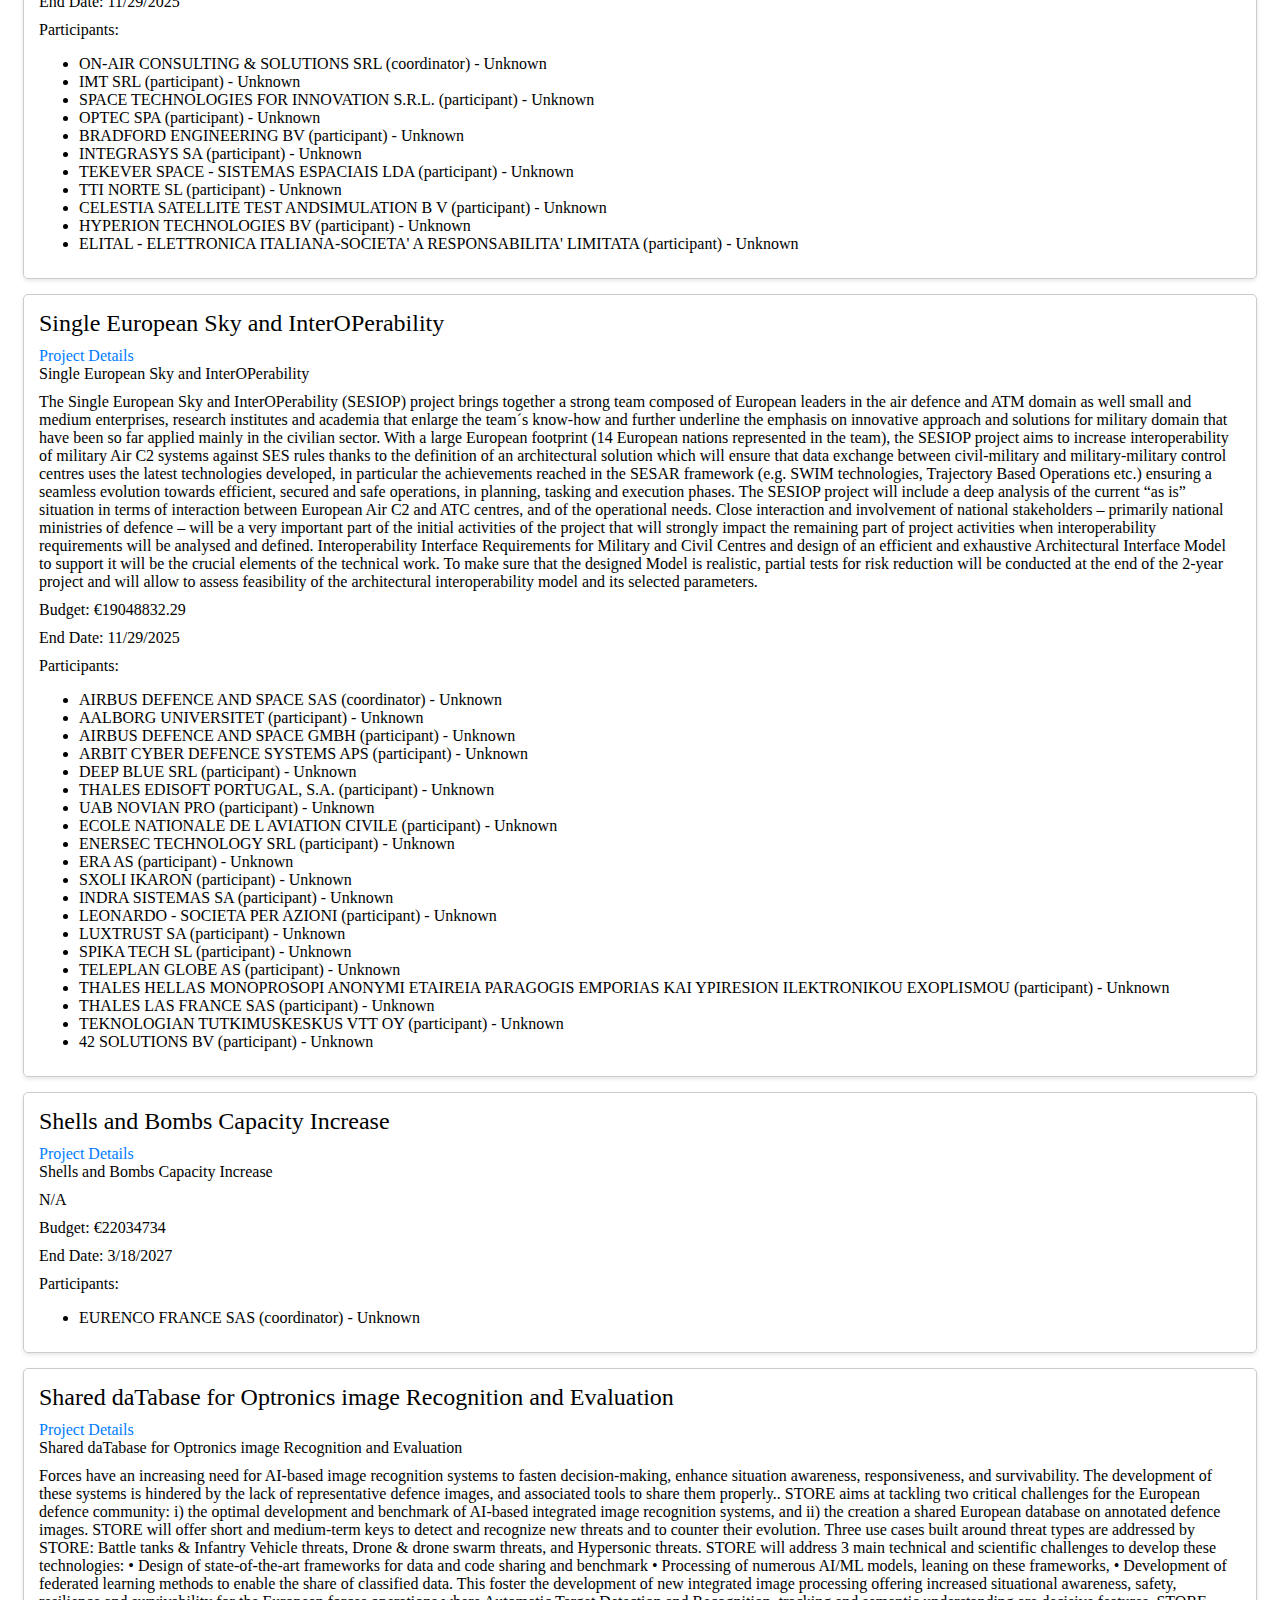
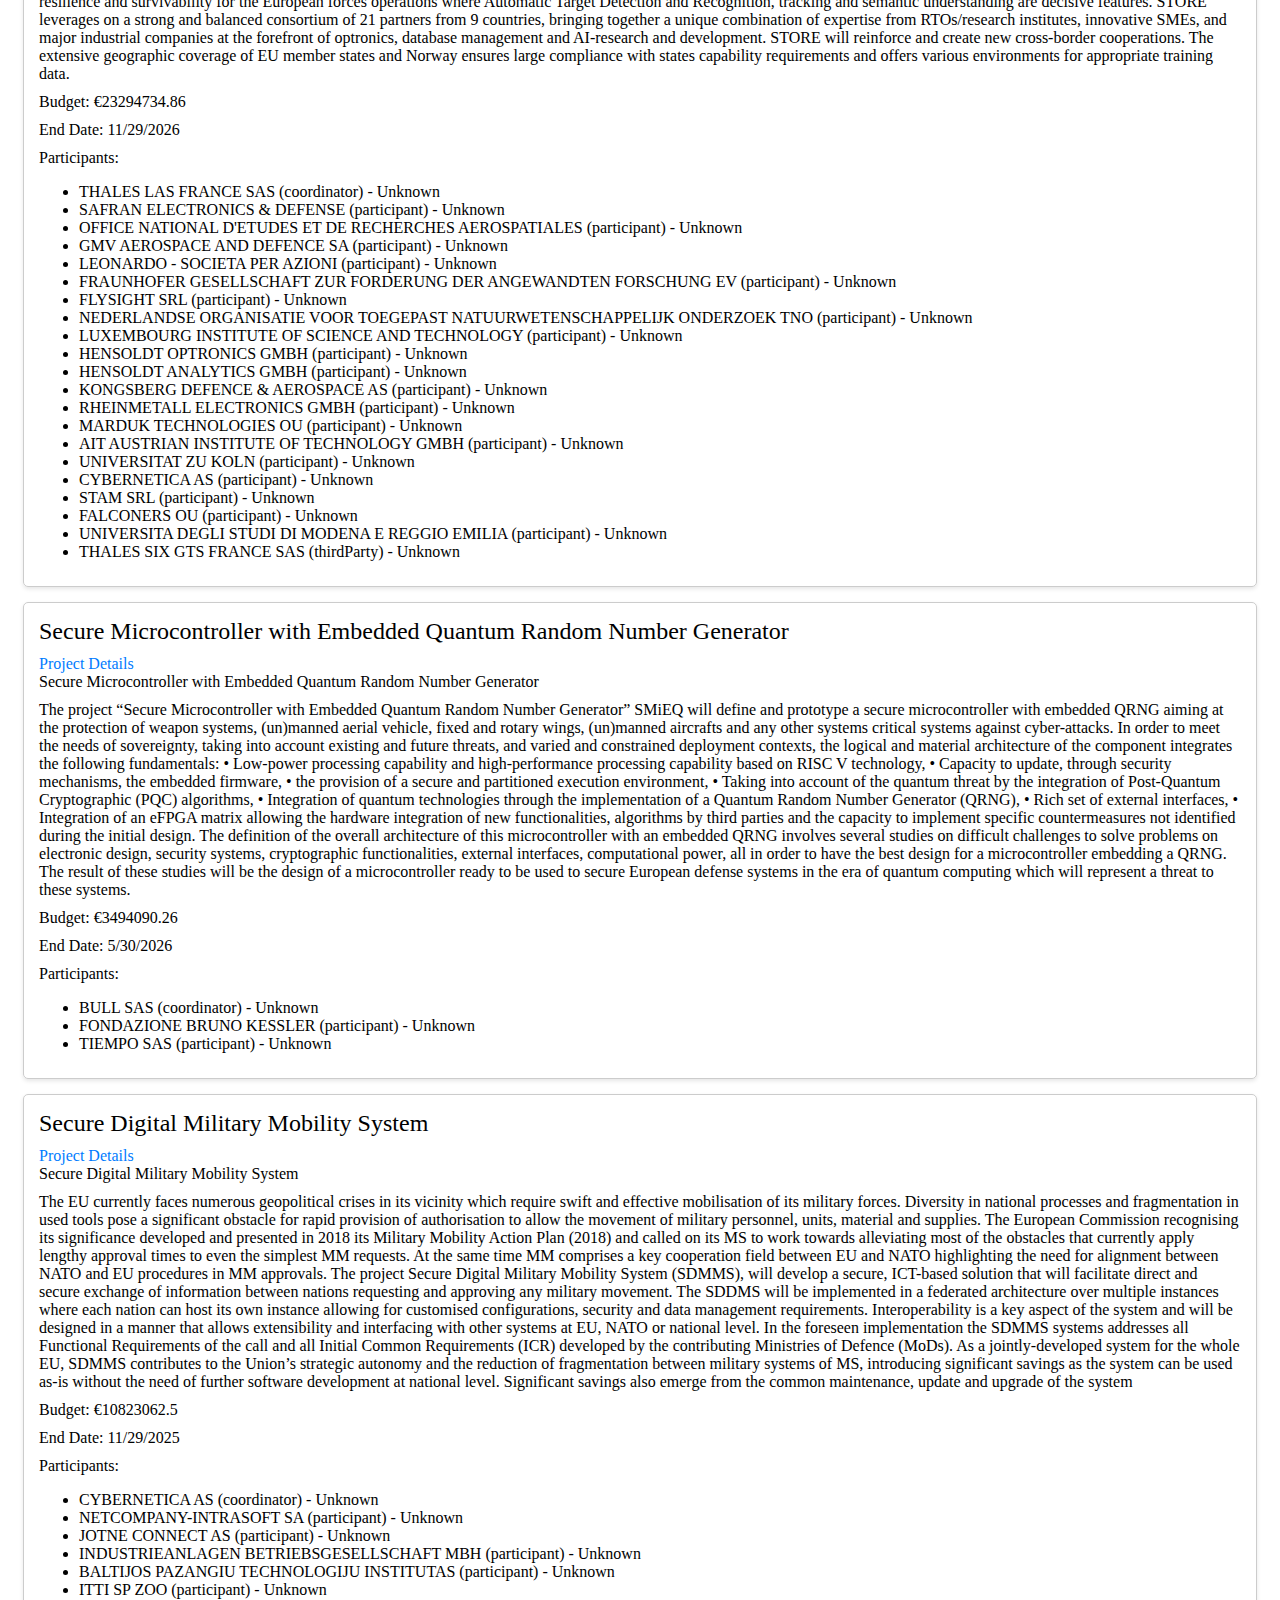
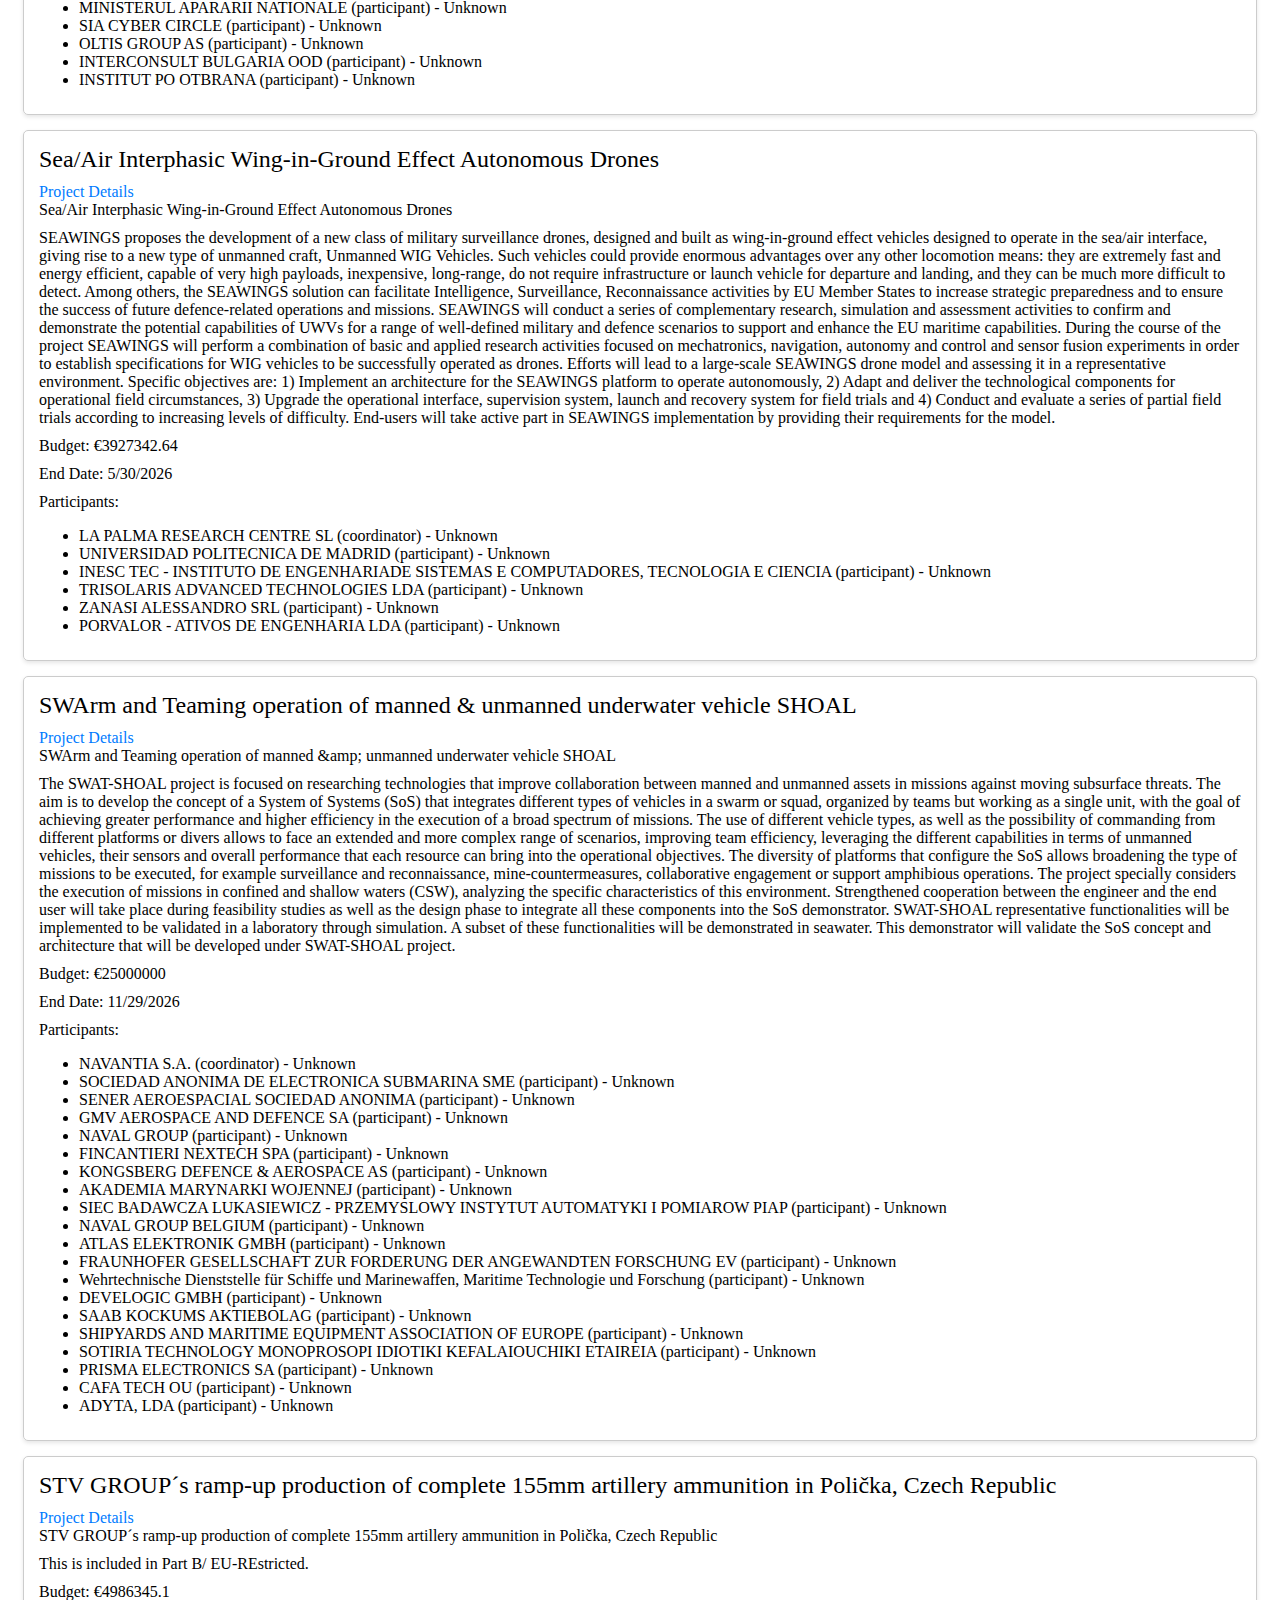
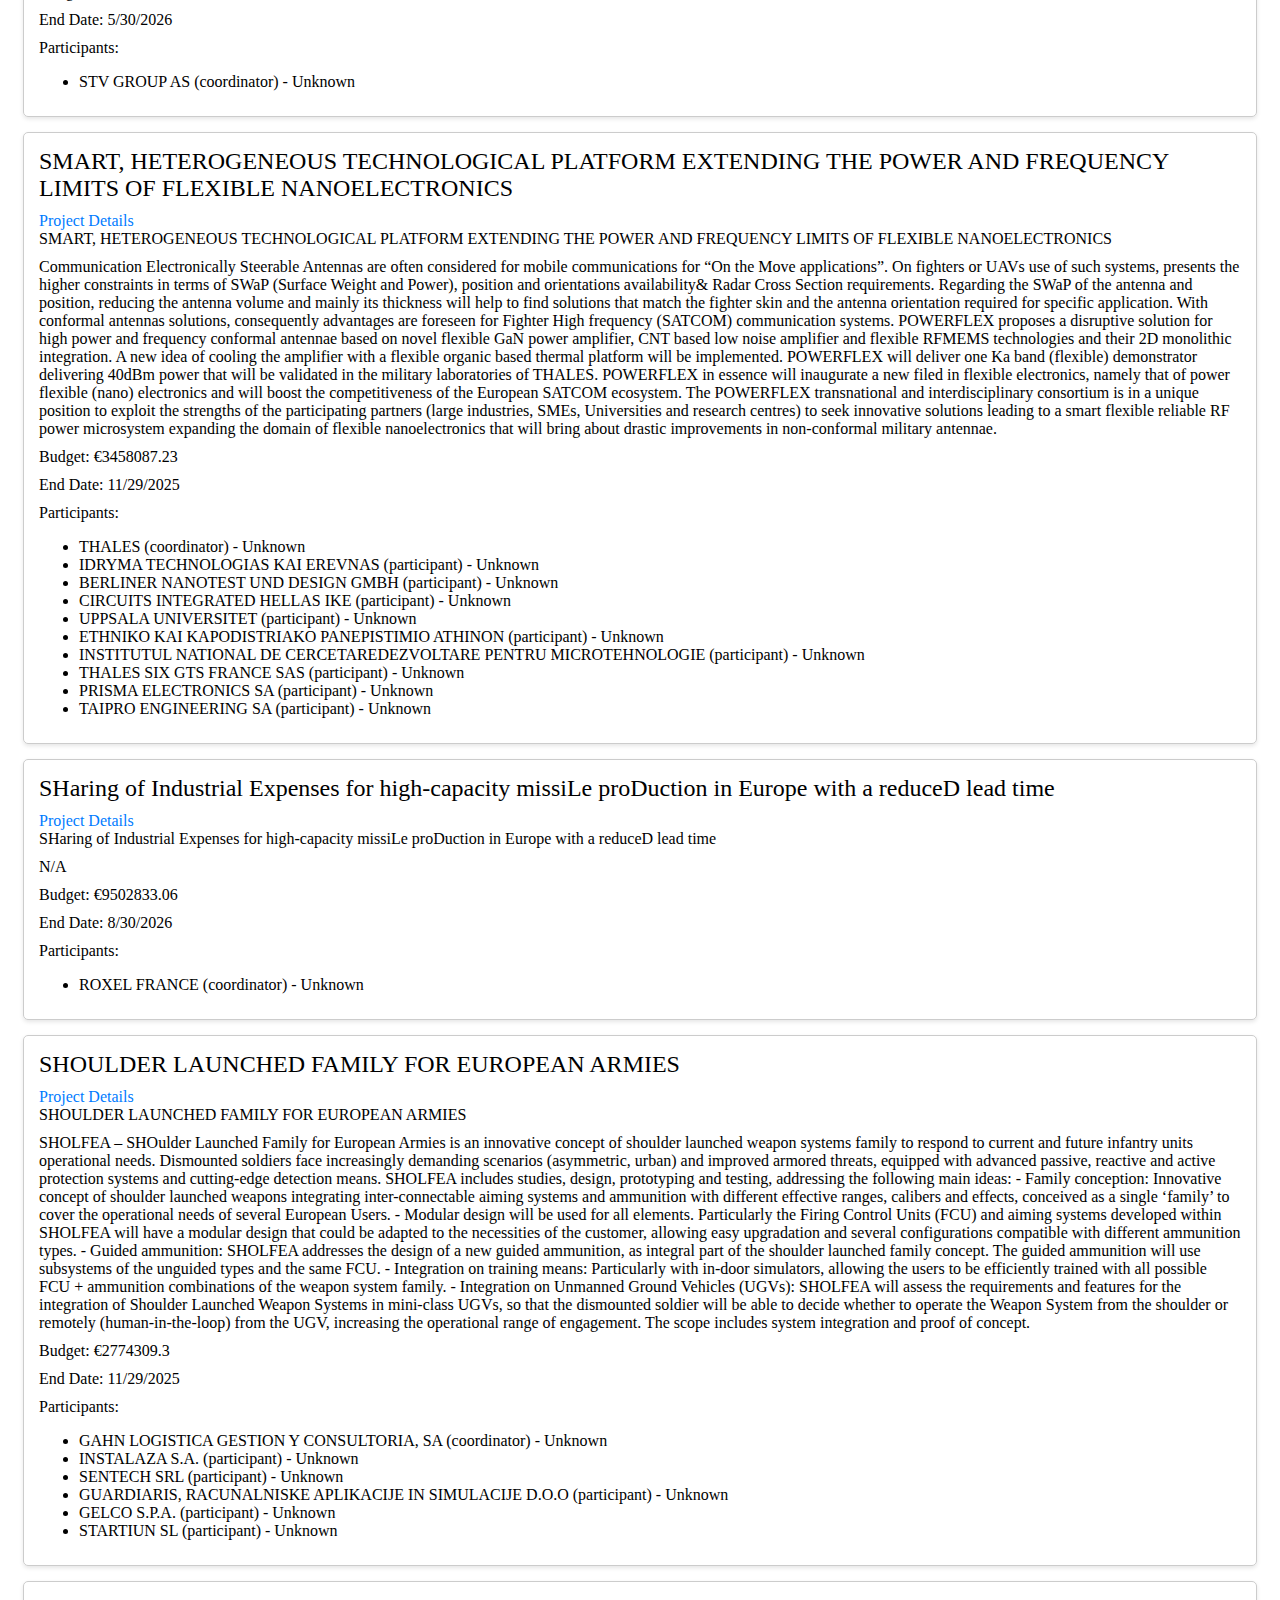
<file: european_defence_fund/tmp/index.html>
<!DOCTYPE html>
<html lang="en">
<head>
    <meta charset="UTF-8">
    <meta name="viewport" content="width=device-width, initial-scale=1.0">
    <title>Projects</title>
    <style>
        .card {
            border: 1px solid #ccc;
            border-radius: 5px;
            padding: 15px;
            margin: 15px;
            box-shadow: 0 2px 4px rgba(0, 0, 0, 0.1);
        }
        .card-title {
            font-size: 1.5em;
            margin-bottom: 10px;
        }
        .card-content {
            margin-bottom: 10px;
        }
        .card-link {
            color: #007BFF;
            text-decoration: none;
        }
        .card-link:hover {
            text-decoration: underline;
        }
    </style>
</head>
<body>
    <div id="cards-container"></div>
    <script>
        document.addEventListener('DOMContentLoaded', function() {
            fetch('./progetti_finanziati.json')
                .then(response => response.json())
                .then(data => {
                    const container = document.getElementById('cards-container');
                    data.forEach(project => {
                        const card = document.createElement('div');
                        card.className = 'card';
                        const title = document.createElement('div');
                        title.className = 'card-title';
                        title.textContent = project.metadata.title[0] || 'No Title';
                        card.appendChild(title);
                        const url = document.createElement('a');
                        url.className = 'card-link';
                        url.href = project.metadata.url[0];
                        url.textContent = 'Project Details';
                        url.target = '_blank';
                        card.appendChild(url);
                        const summary = document.createElement('div');
                        summary.className = 'card-content';
                        summary.textContent = project.summary || 'No Summary';
                        card.appendChild(summary);
                        const objective = document.createElement('div');
                        objective.className = 'card-content';
                        objective.textContent = project.metadata.objective[0] || 'No Objective';
                        card.appendChild(objective);
                        const budget = document.createElement('div');
                        budget.className = 'card-content';
                        budget.textContent = `Budget: €${project.metadata.overallBudget[0]}`;
                        card.appendChild(budget);
                        const endDate = document.createElement('div');
                        endDate.className = 'card-content';
                        endDate.textContent = `End Date: ${new Date(project.metadata.endDate[0]).toLocaleDateString()}`;
                        card.appendChild(endDate);
                        const participants = document.createElement('div');
                        participants.className = 'card-content';
                        participants.textContent = 'Participants:';
                        card.appendChild(participants);
                        const participantsList = document.createElement('ul');
                        participantsList.className = 'card-content';
                        project.metadata.participants.forEach(participant => {
                            const participantItem = document.createElement('li');
                            const countryDescription = participant.countryCode && participant.countryCode.description ? participant.countryCode.description : 'Unknown';
                            participantItem.textContent = `${participant.legalName} (${participant.role}) - ${countryDescription}`;
                            participantsList.appendChild(participantItem);
                        });
                        card.appendChild(participantsList);
                        container.appendChild(card);
                    });
                })
                .catch(error => console.error('Error loading JSON data:', error));
        });
    </script>
</body>
</html>
</file>
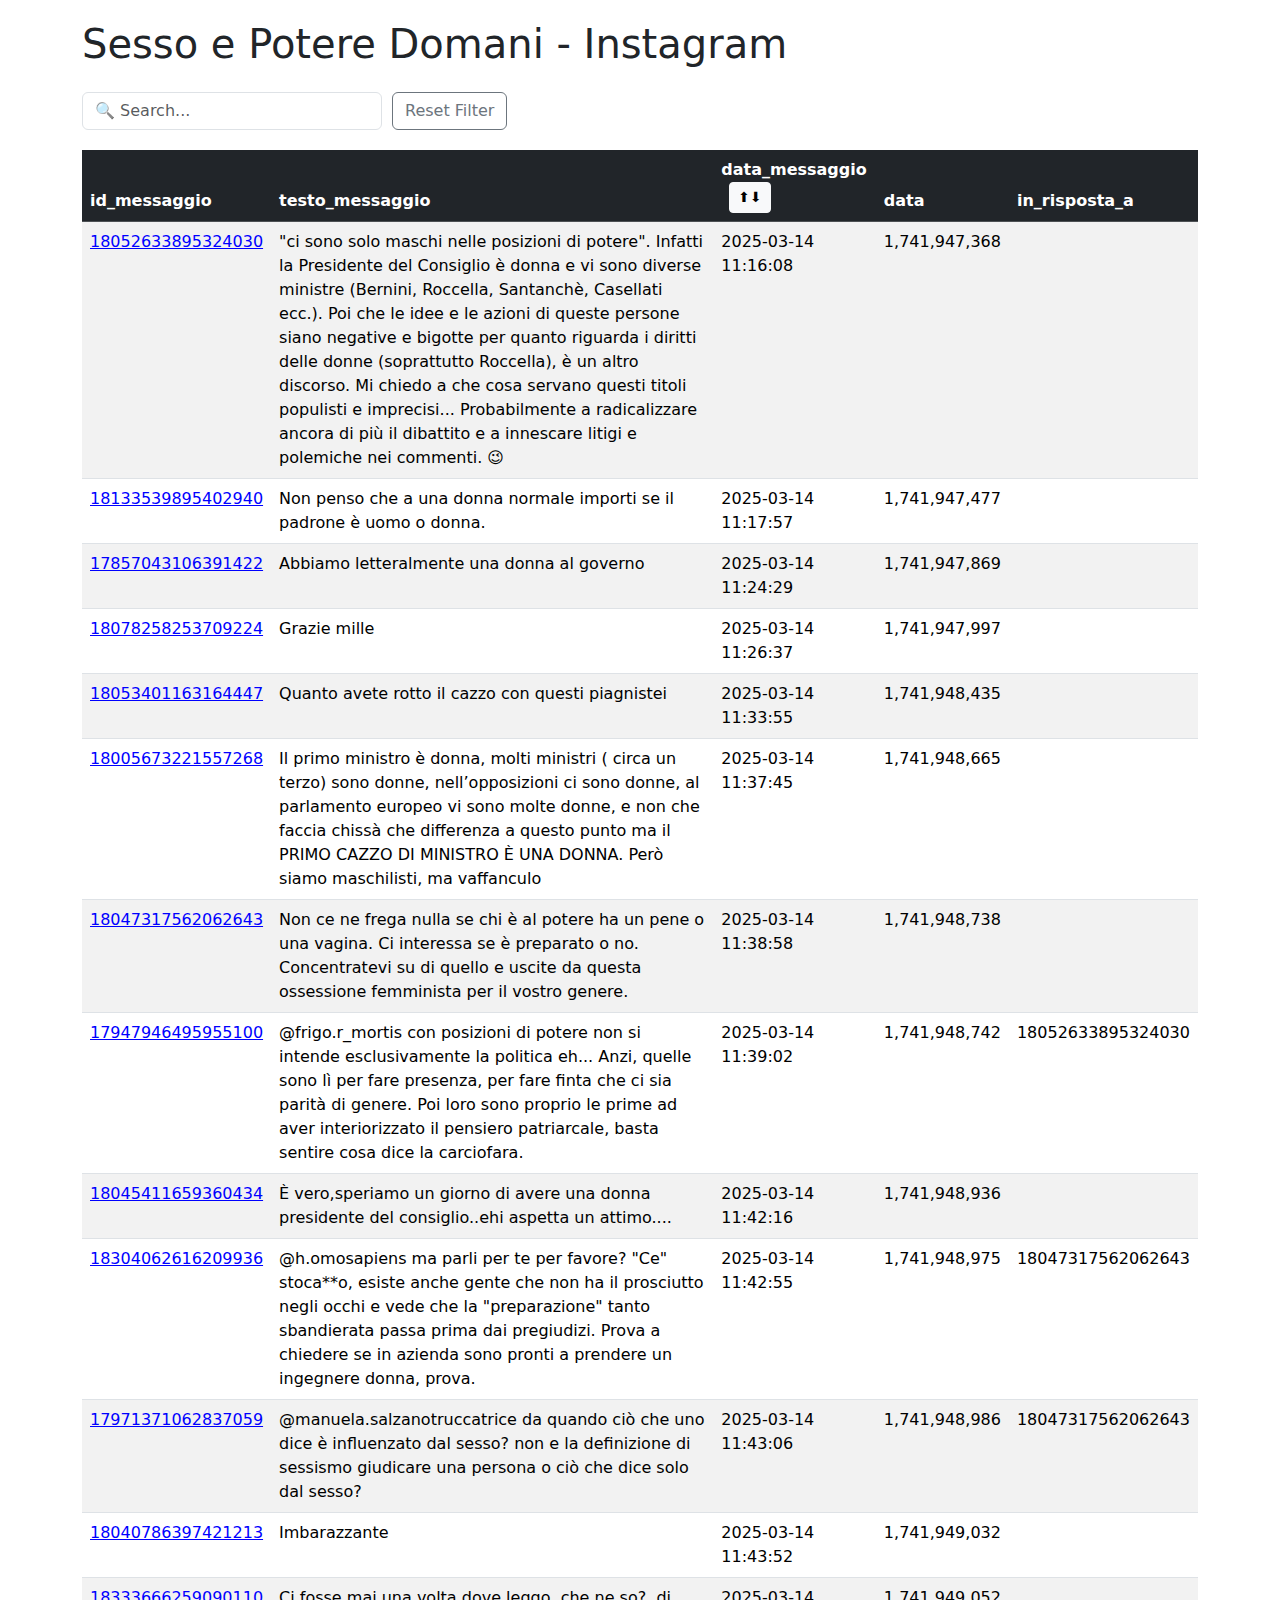
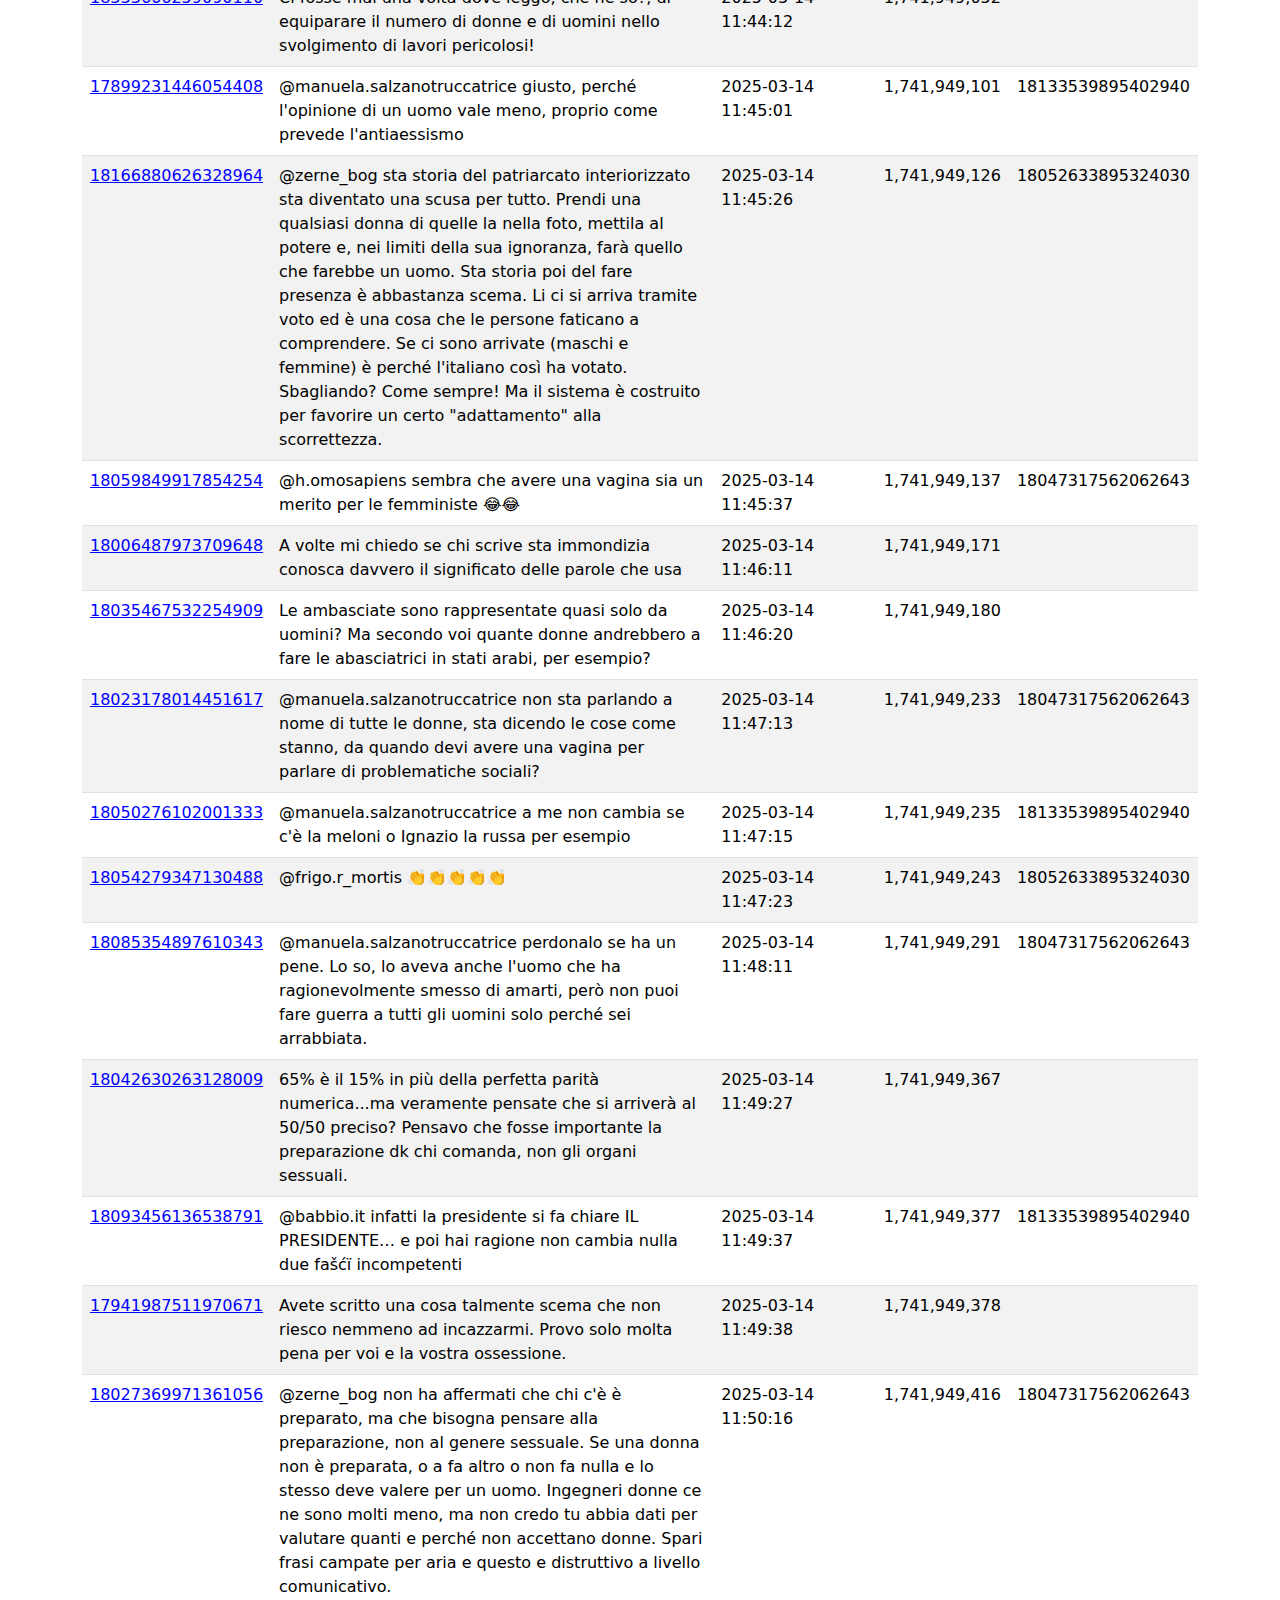
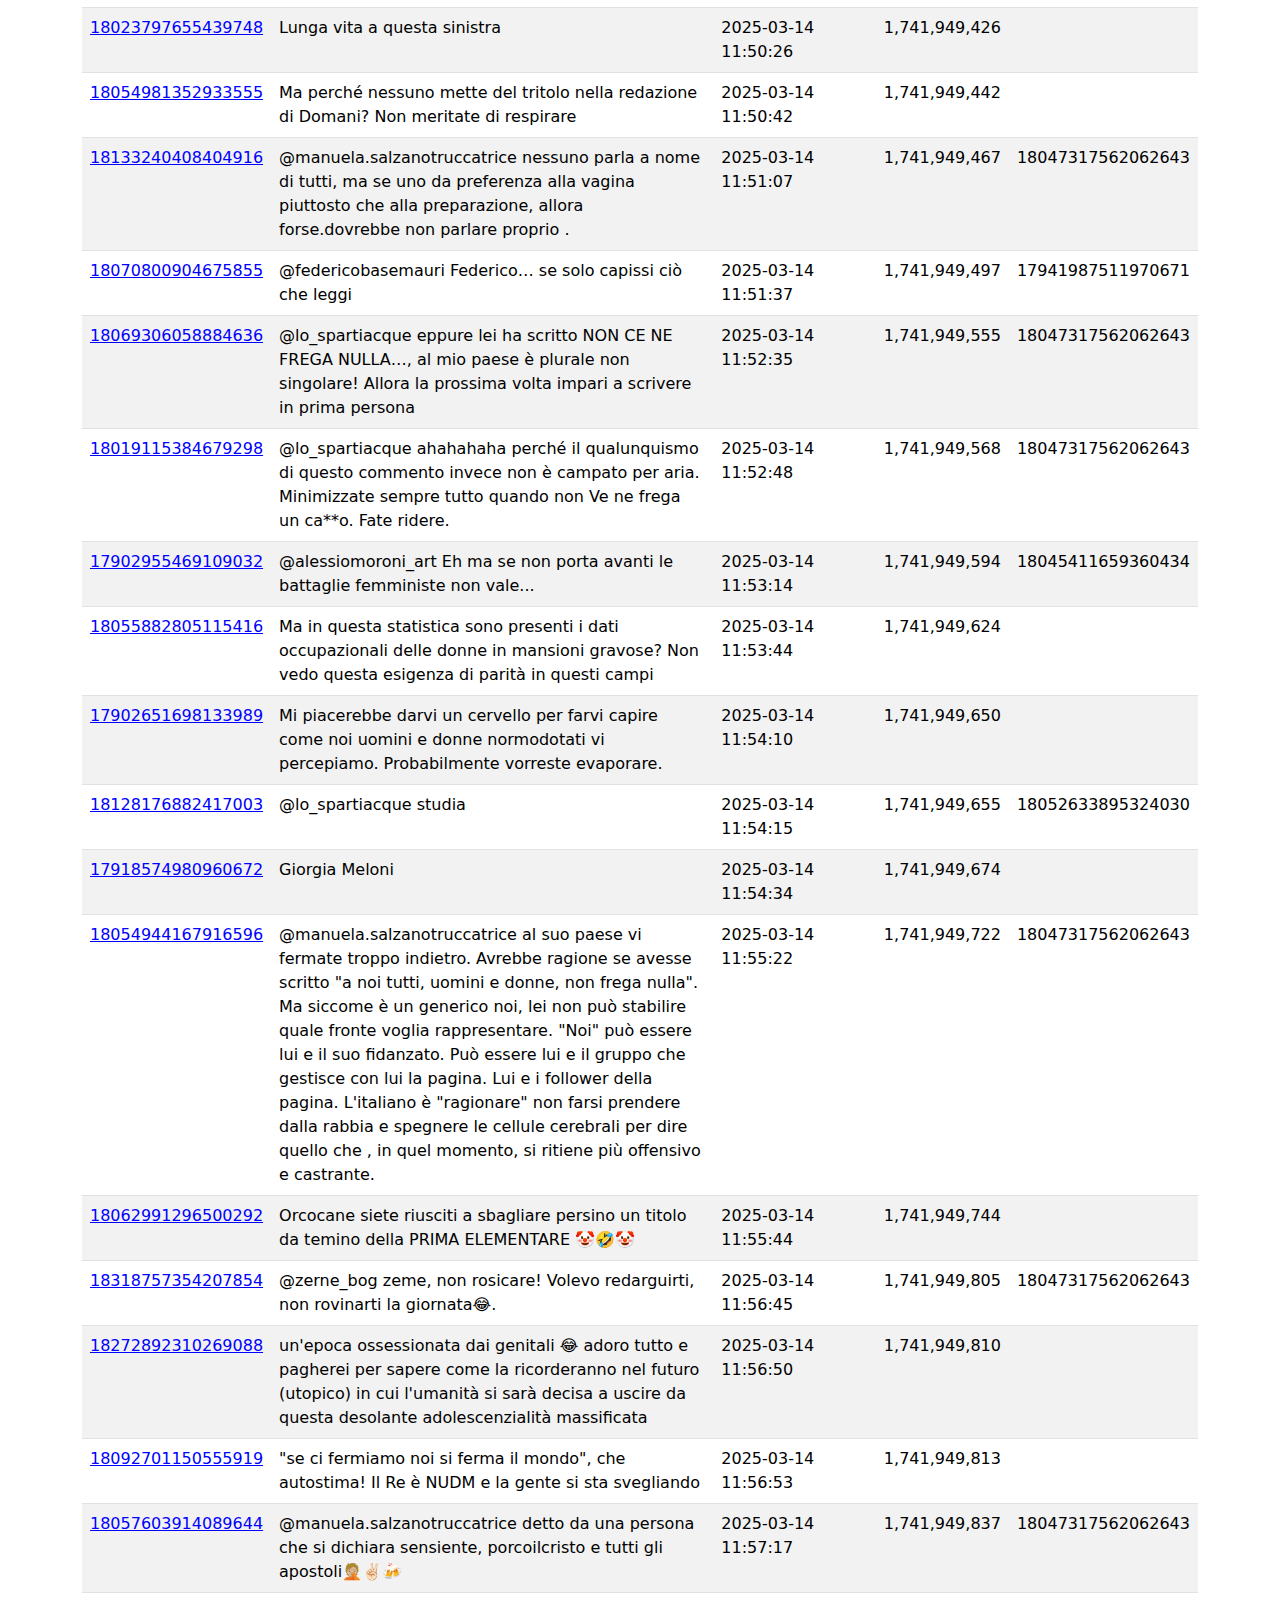
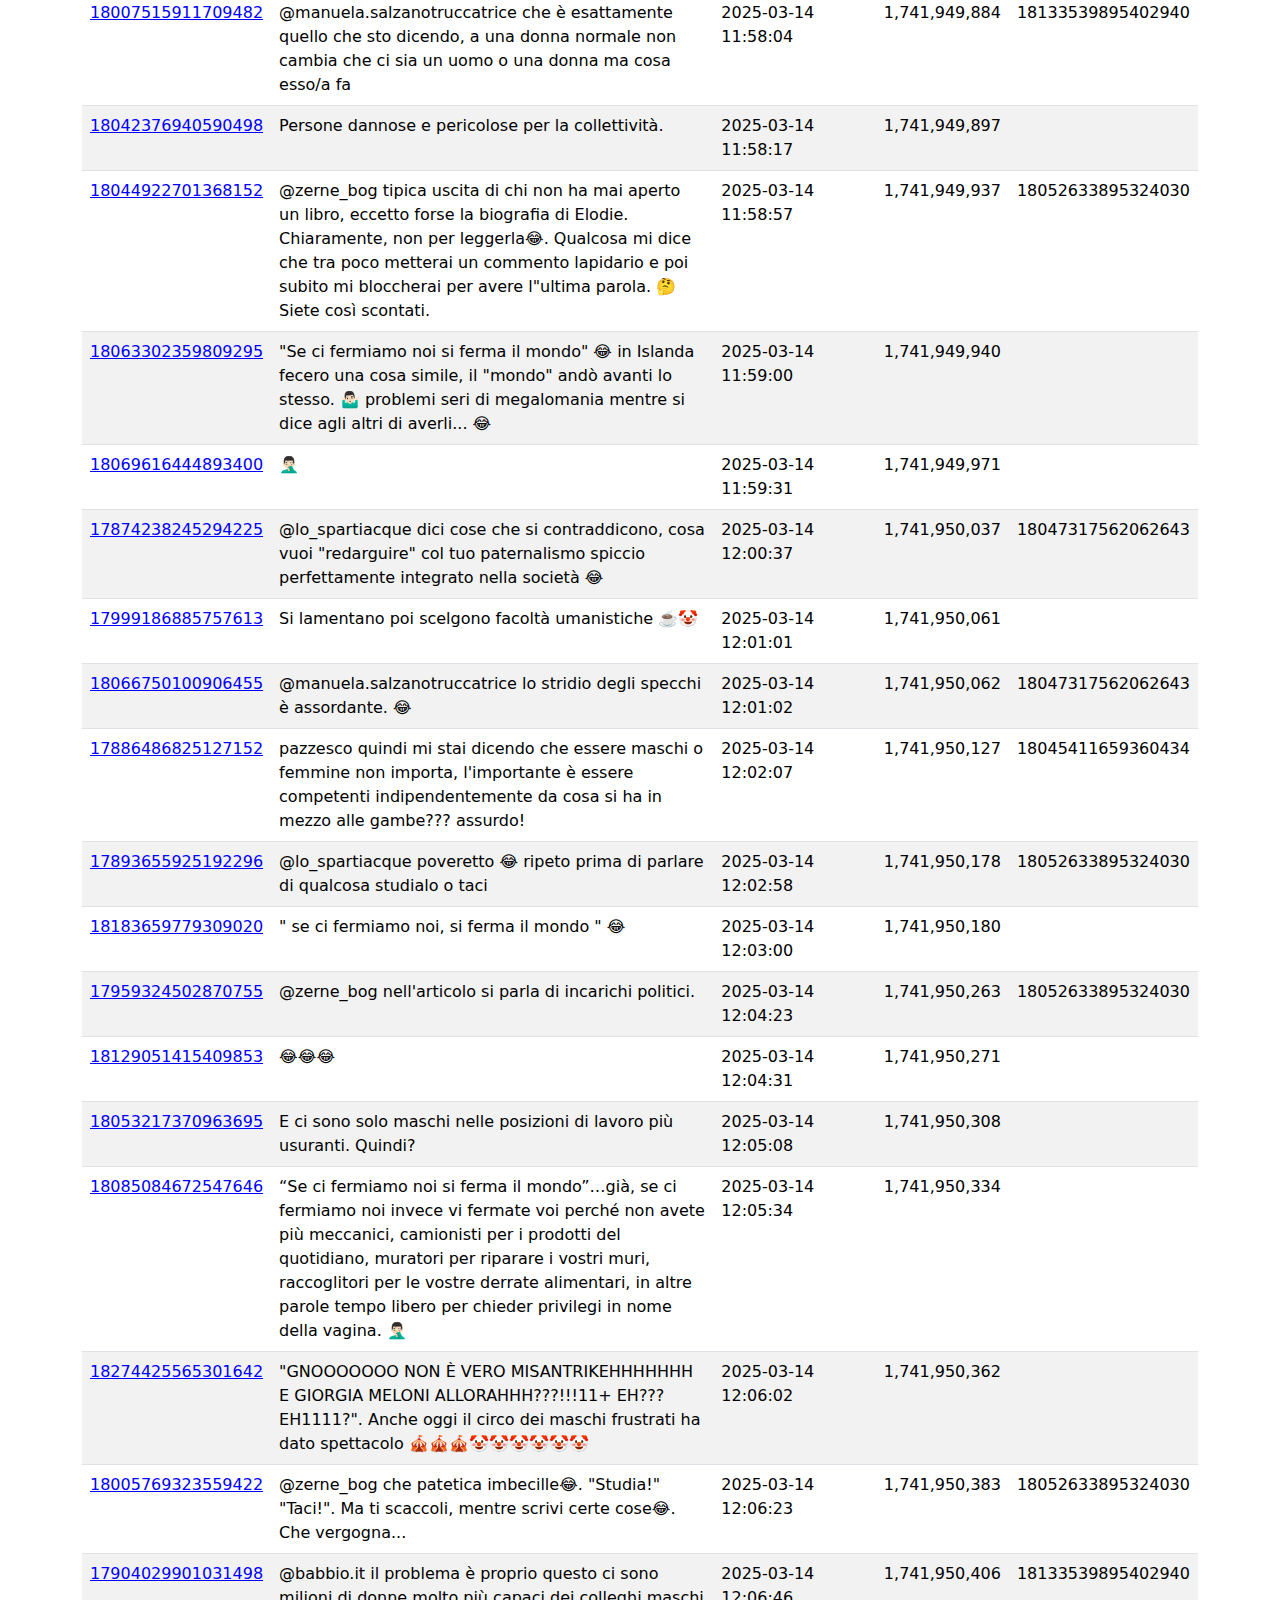
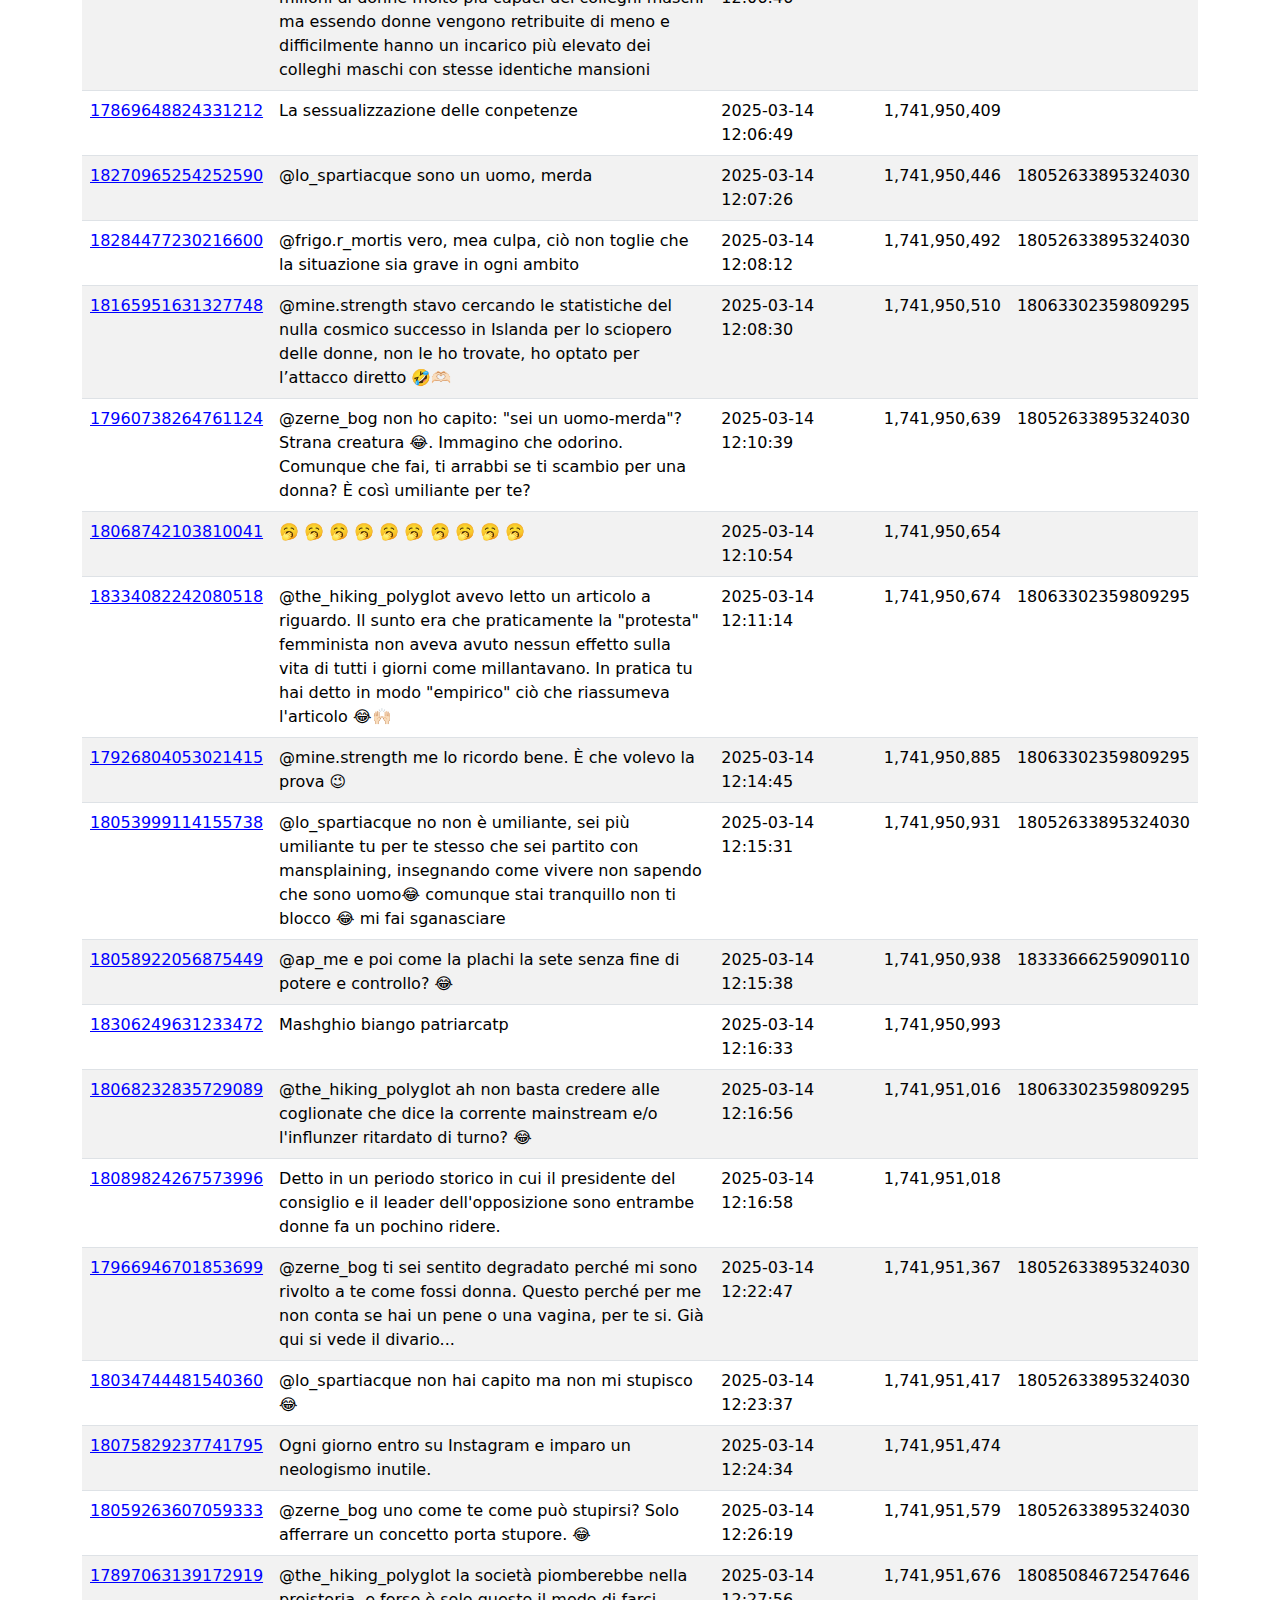
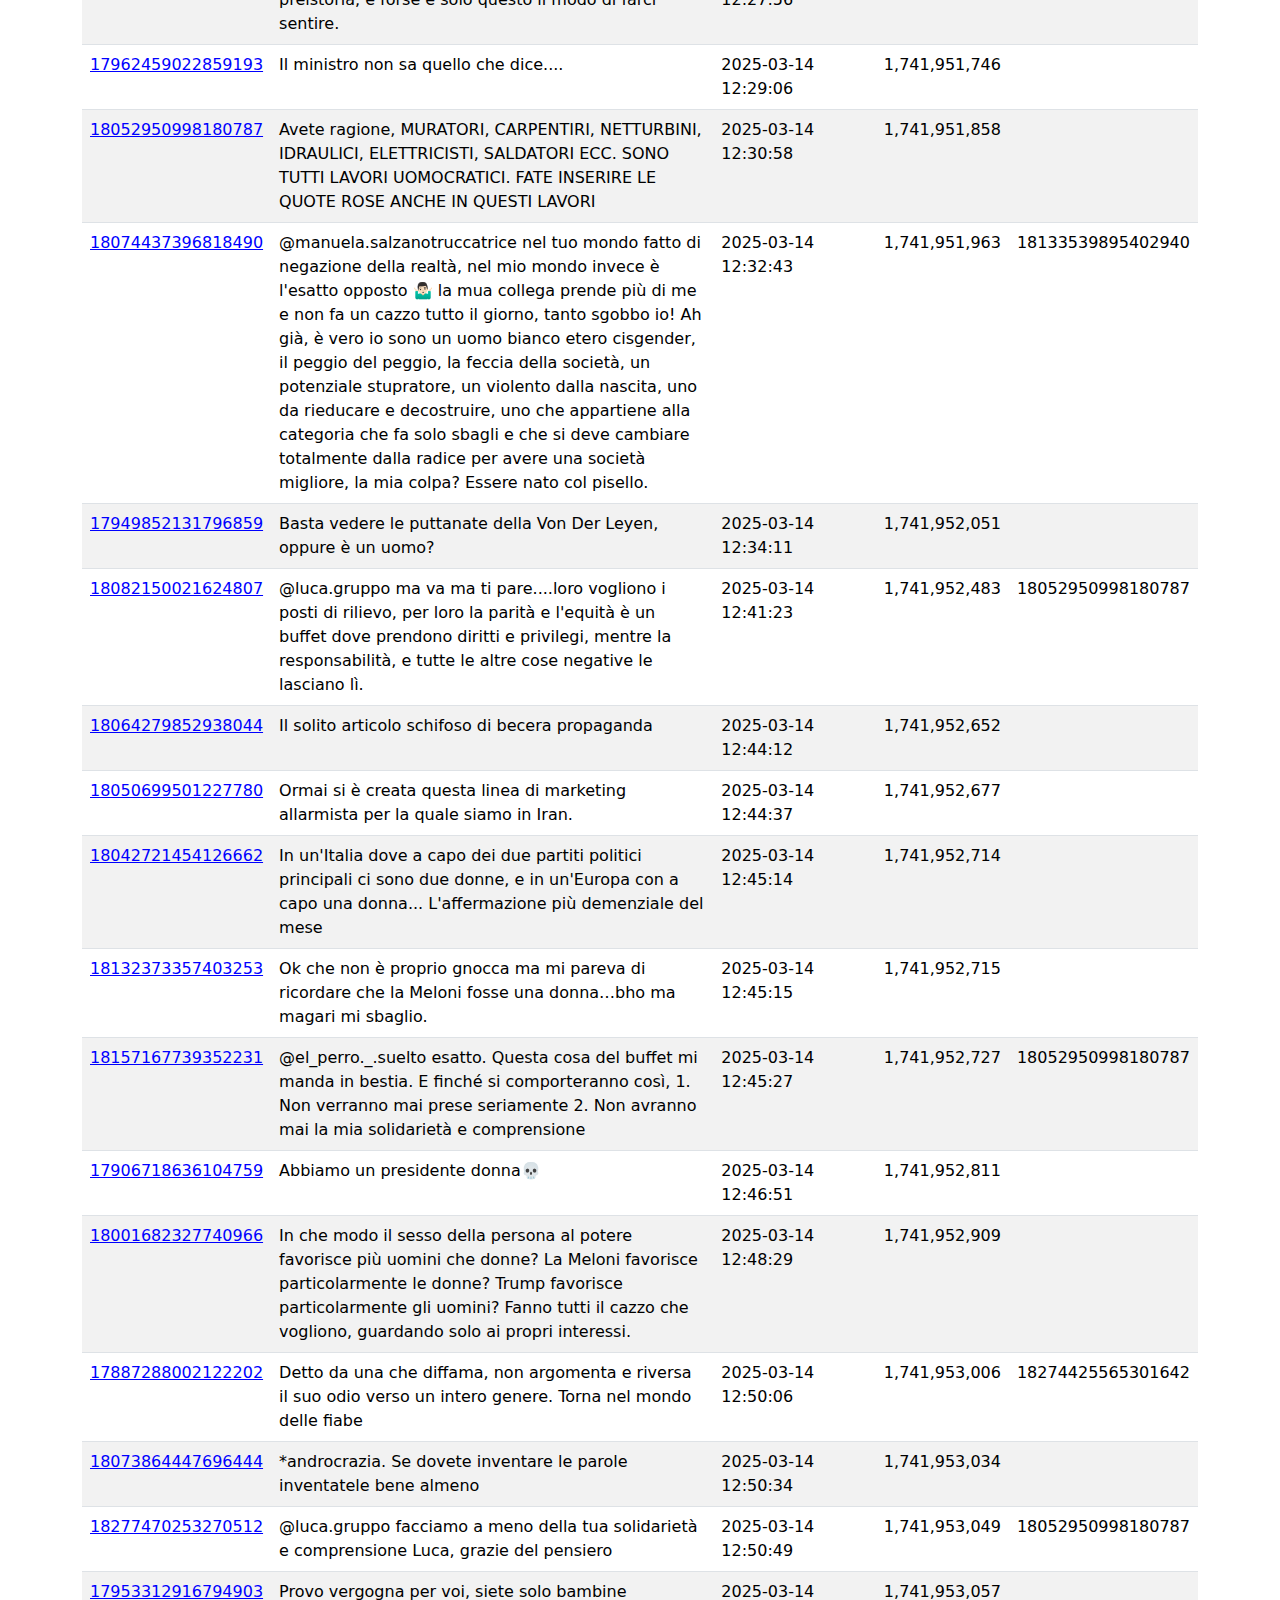
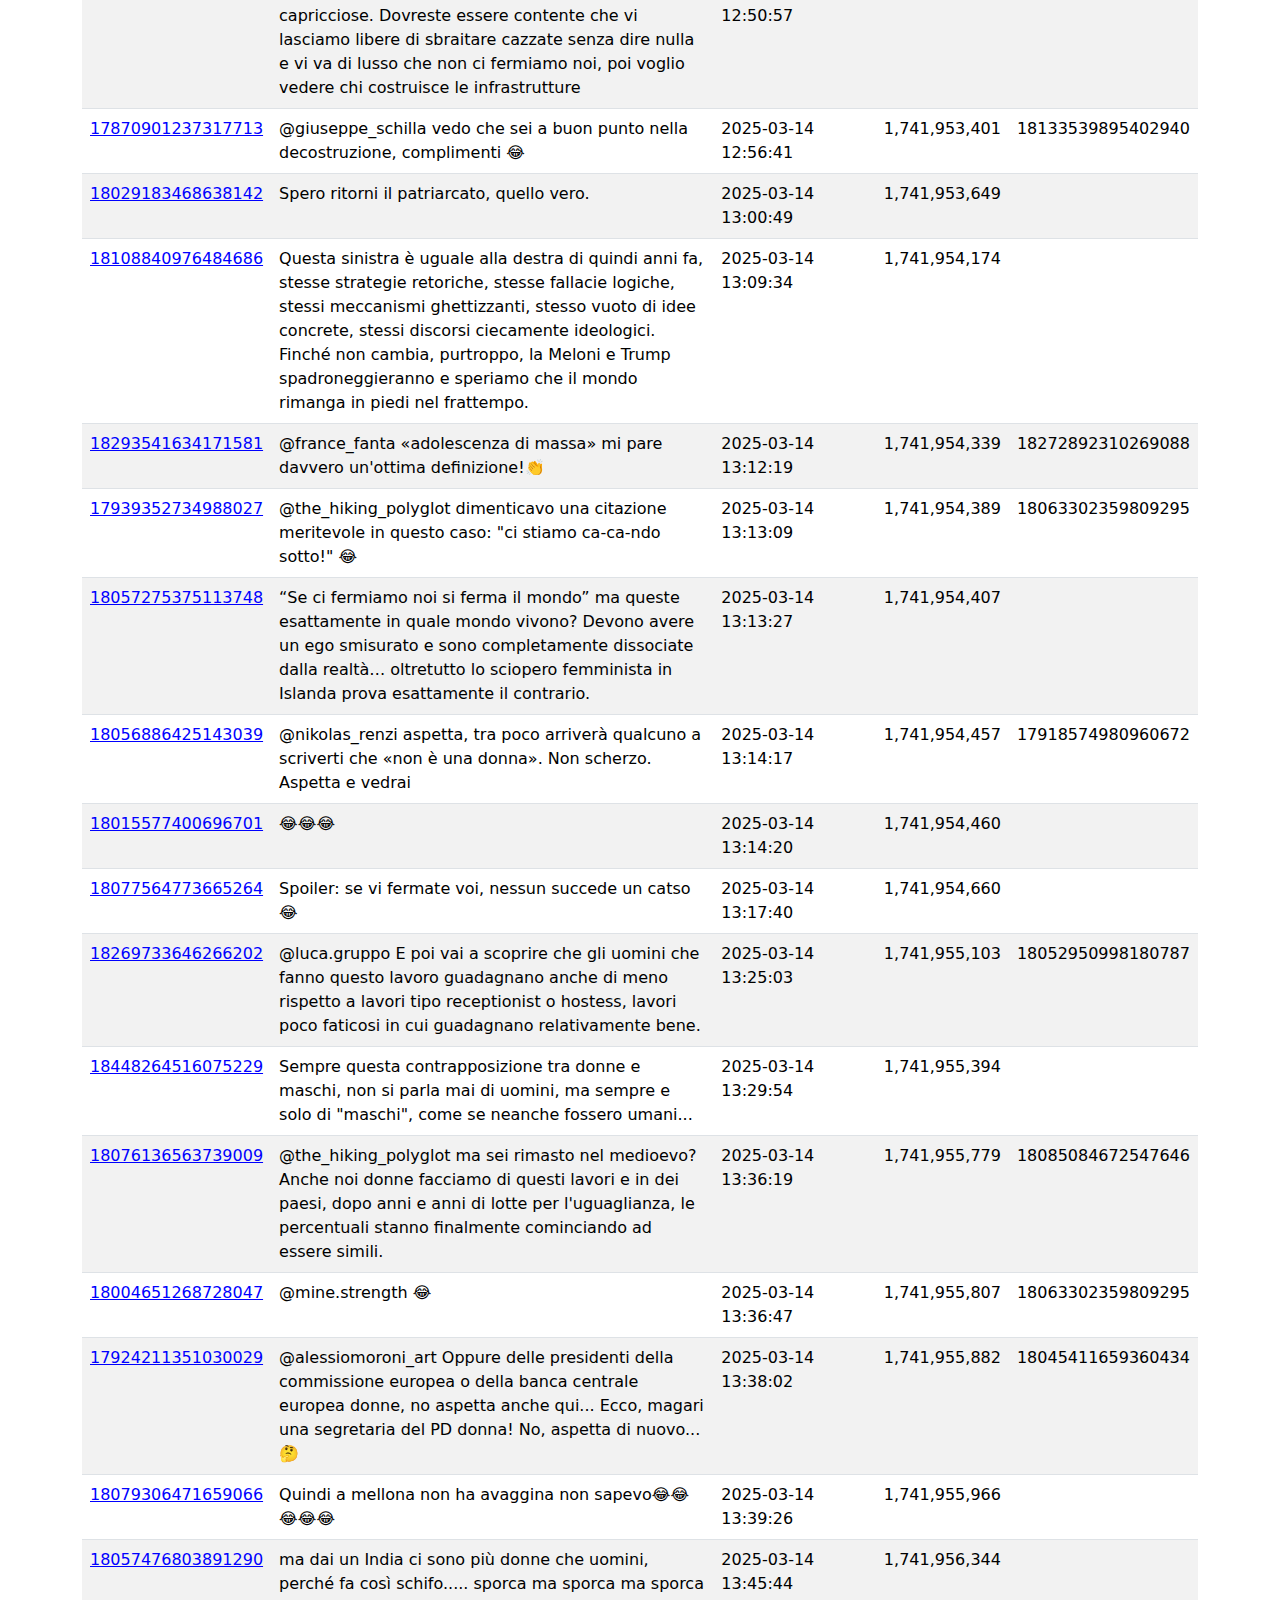
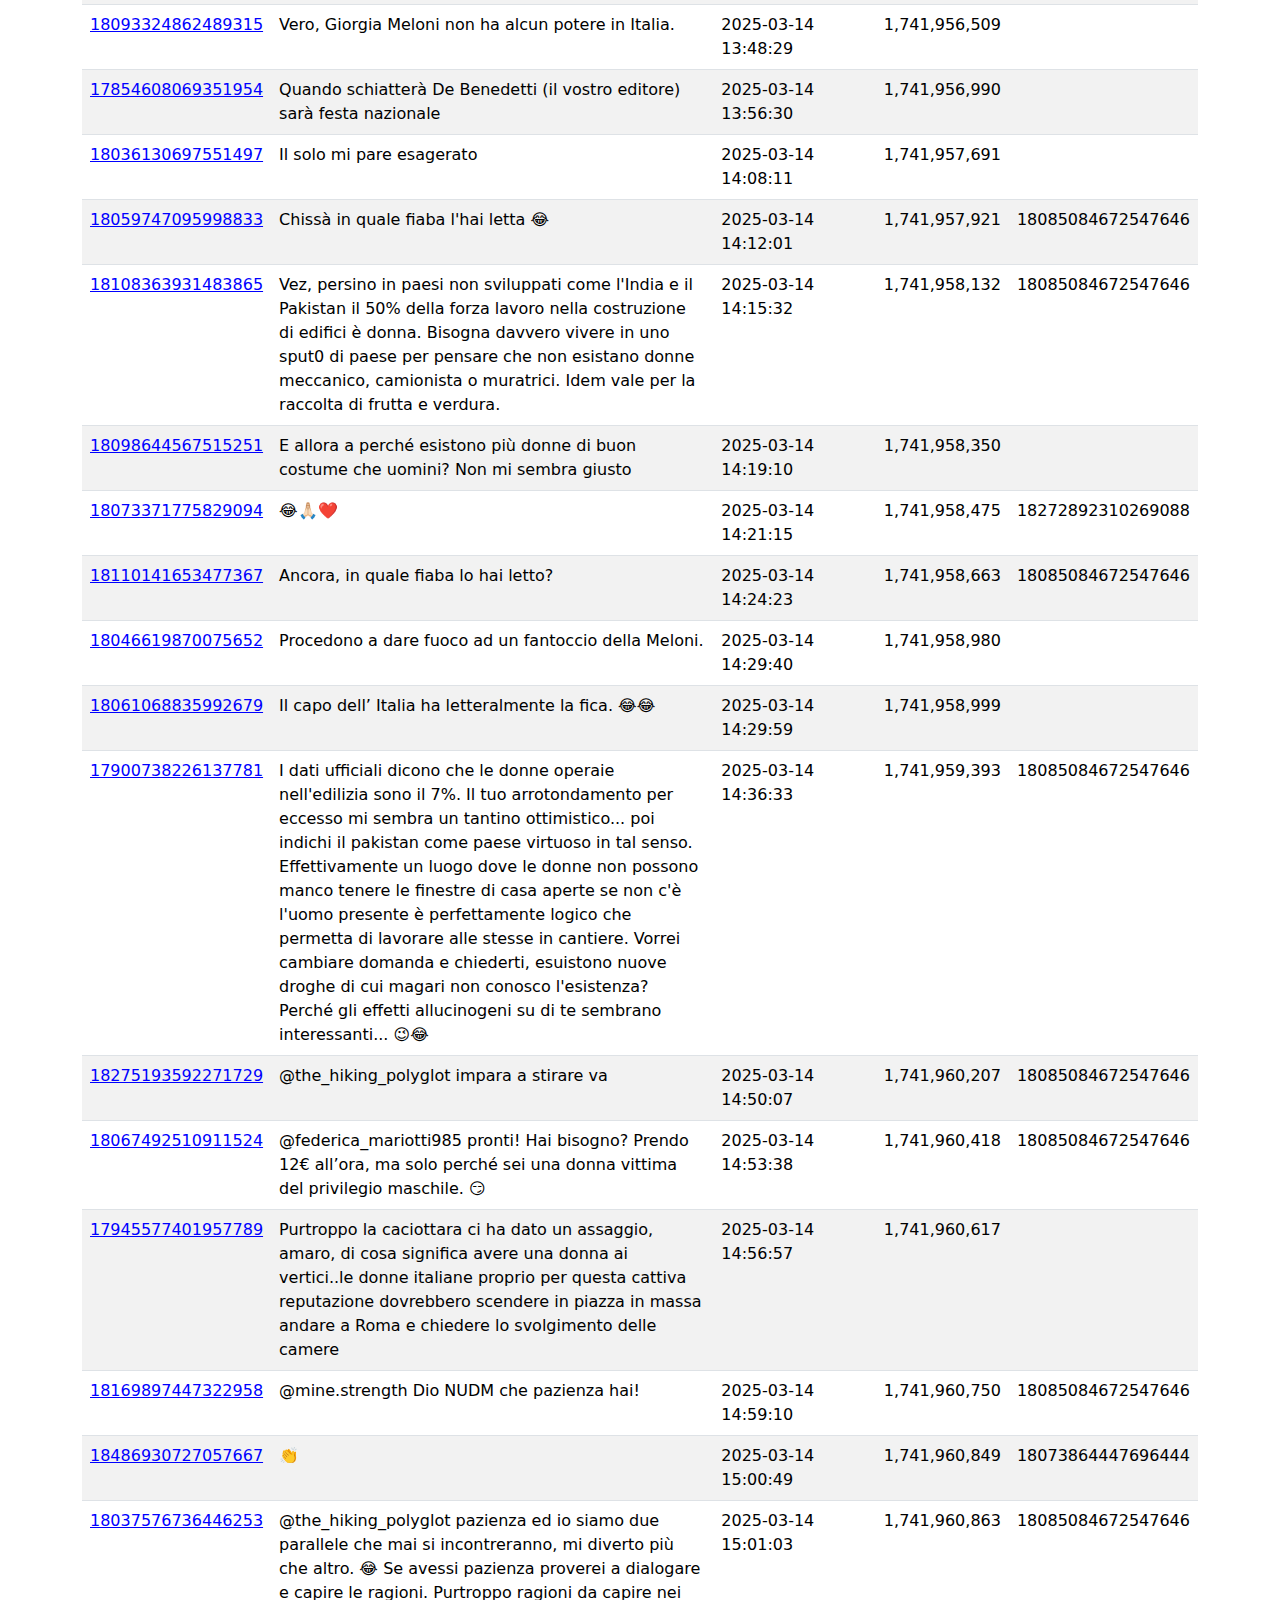
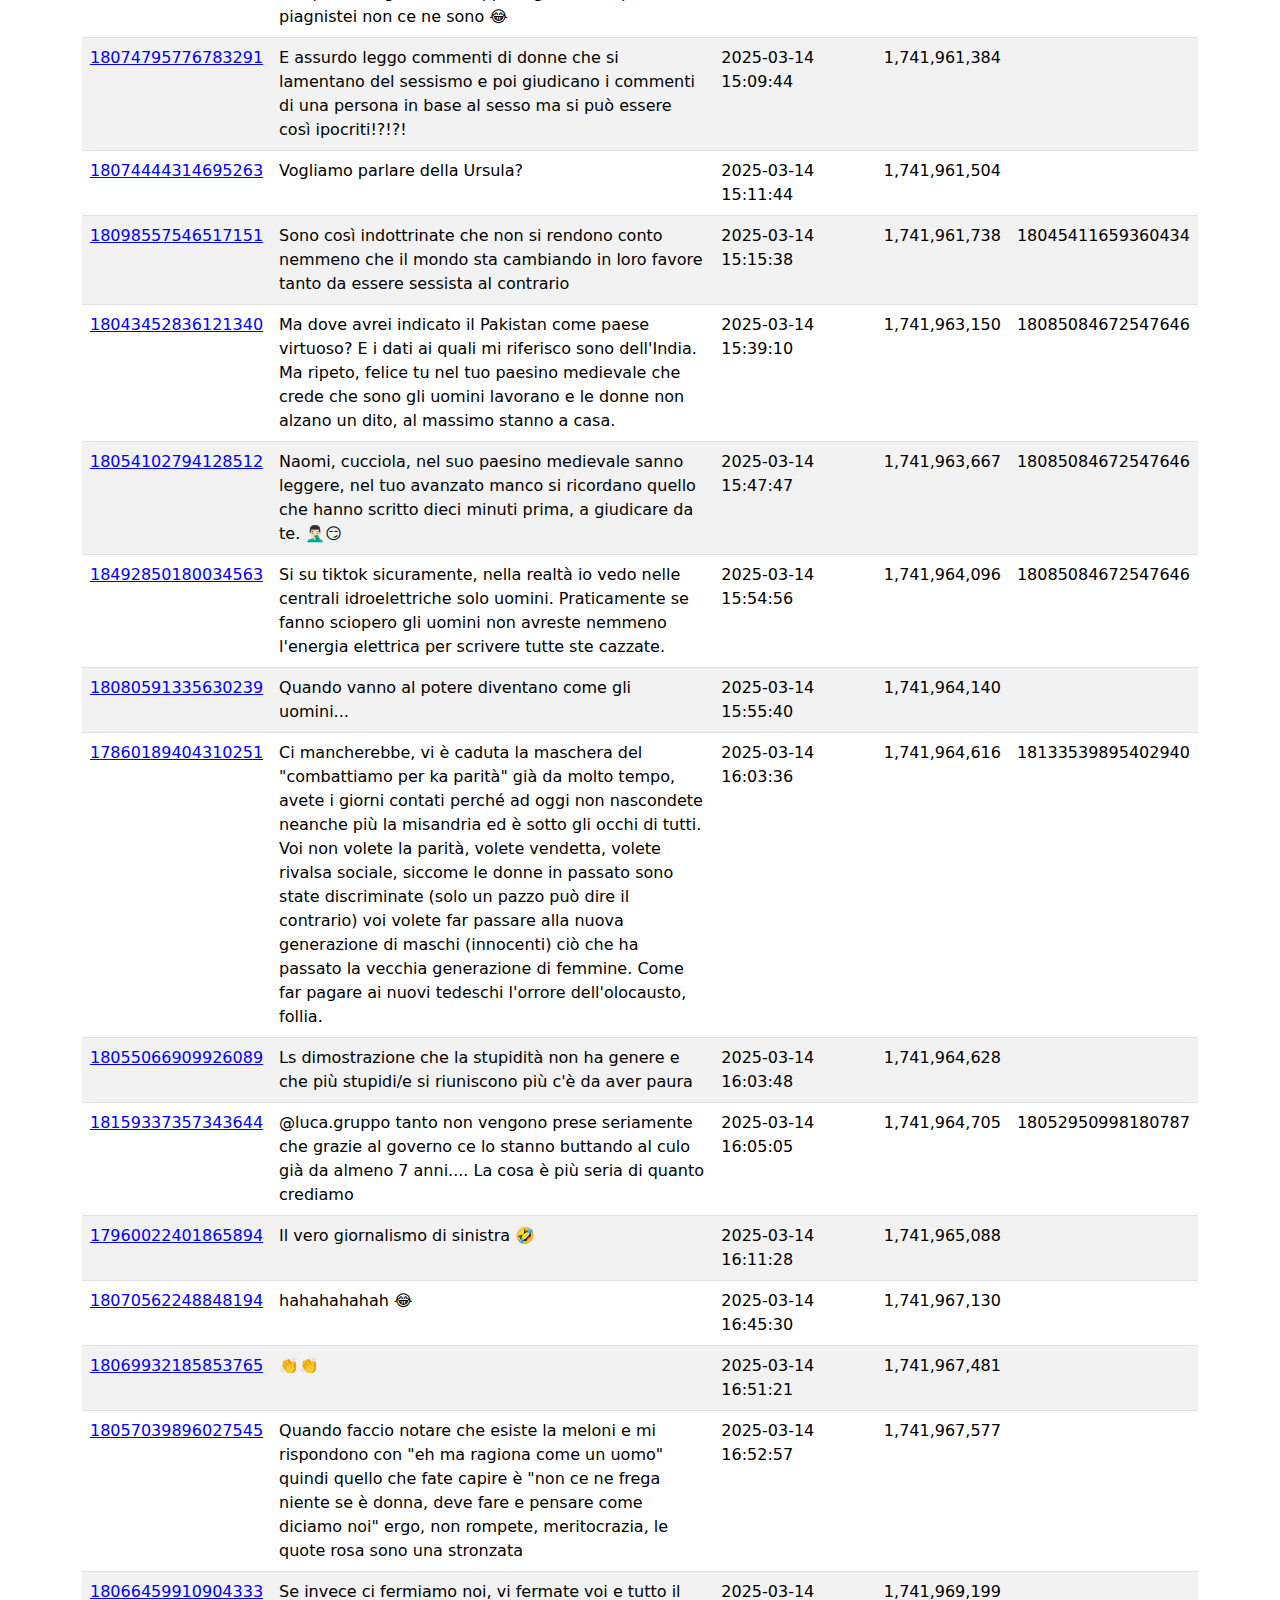
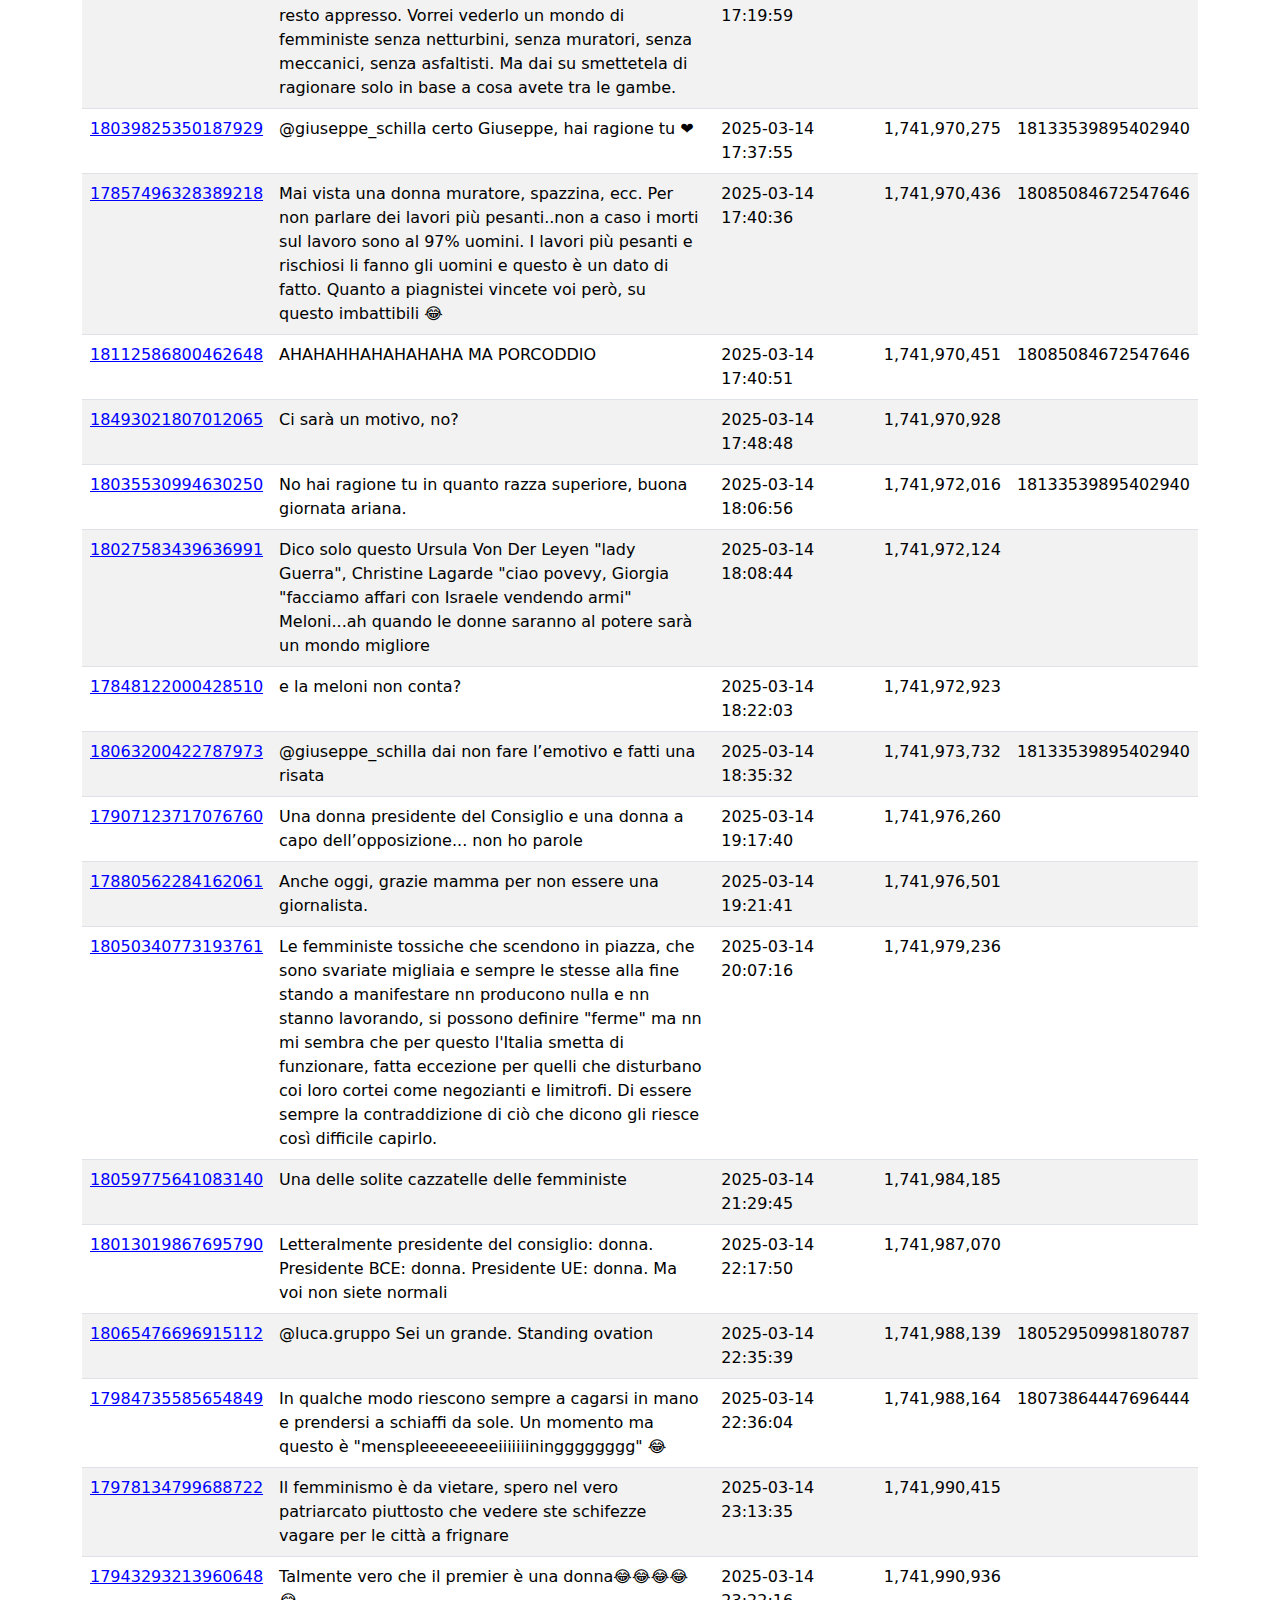
<file: sesso e potere/commenti-instagram/index.html>
<!DOCTYPE html>
<html lang="it">
<head>
    <meta charset="UTF-8">
    <meta name="viewport" content="width=device-width, initial-scale=1.0">
    <title>Sesso e Potere Domani - Instagram</title>

    <!-- Bootstrap CSS -->
    <link href="https://cdn.jsdelivr.net/npm/bootstrap@5.3.3/dist/css/bootstrap.min.css" rel="stylesheet">

    <style>
        body {
            padding: 20px;
        }
        .table-container {
            margin-top: 20px;
            overflow-x: auto;
        }
        table {
            width: 100%;
            border-collapse: collapse;
        }
        thead th {
            position: sticky;
            top: 0;
            background: #343a40;
            color: white;
            z-index: 10;
            cursor: pointer;
        }
        #searchInput {
            max-width: 300px;
            display: inline-block;
        }
        .reset-btn {
            margin-left: 10px;
        }
        .clickable-id {
            color: blue;
            text-decoration: underline;
            cursor: pointer;
        }
    </style>
</head>
<body>

    <div class="container">
        <h1 class="mb-4">Sesso e Potere Domani - Instagram</h1>

        <!-- Search Filter and Reset Button -->
        <div class="mb-3 d-flex align-items-center">
            <input type="text" id="searchInput" class="form-control" placeholder="🔍 Search...">
            <button id="resetFilter" class="btn btn-outline-secondary reset-btn">Reset Filter</button>
        </div>

        <!-- Table Container -->
        <div class="table-container">
            <table class="table table-striped table-hover">
                <thead class="table-dark">
                    <tr id="table-header"></tr>
                </thead>
                <tbody id="table-body">
                    <tr><td colspan="100%" class="text-center">Nessun dato disponibile</td></tr>
                </tbody>
            </table>
        </div>
    </div>

    <!-- Bootstrap JS (Optional) -->
    <script src="https://cdn.jsdelivr.net/npm/bootstrap@5.3.3/dist/js/bootstrap.bundle.min.js"></script>

    <script>
        let csvData = [];
        let sortAscending = true;

        async function loadCSV() {
            try {
                const response = await fetch('./sesso_e_potere_domani_instagram.csv');
                if (!response.ok) throw new Error('Errore nel caricamento del file');

                const text = await response.text();
                csvData = parseCSV(text);

                if (csvData.length === 0) return;

                renderTable(csvData);

                // Attach search filter event
                document.getElementById('searchInput').addEventListener('input', filterTable);
                document.getElementById('resetFilter').addEventListener('click', resetFilter);

            } catch (error) {
                console.error('Errore:', error);
                document.getElementById('table-body').innerHTML = '<tr><td colspan="100%" class="text-center">Errore nel caricamento dei dati</td></tr>';
            }
        }

        function parseCSV(text) {
            const rows = [];
            let currentRow = [];
            let currentField = '';
            let insideQuotes = false;

            for (let i = 0; i < text.length; i++) {
                const char = text[i];

                if (char === '"' && text[i + 1] === '"') {
                    currentField += '"';
                    i++; 
                } else if (char === '"') {
                    insideQuotes = !insideQuotes;
                } else if (char === ',' && !insideQuotes) {
                    currentRow.push(currentField.trim());
                    currentField = '';
                } else if (char === '\n' && !insideQuotes) {
                    currentRow.push(currentField.trim());
                    rows.push(currentRow);
                    currentRow = [];
                    currentField = '';
                } else {
                    currentField += char;
                }
            }

            if (currentField || currentRow.length > 0) {
                currentRow.push(currentField.trim());
                rows.push(currentRow);
            }

            return rows;
        }

        function renderTable(data) {
            const tableHeader = document.getElementById('table-header');
            const tableBody = document.getElementById('table-body');

            // Clear previous content
            tableHeader.innerHTML = '';
            tableBody.innerHTML = '';

            // Get headers
            const headerRow = data[0];
            const dataRows = data.slice(1);

            // Populate table header
            headerRow.forEach((header, index) => {
                const th = document.createElement('th');
                th.textContent = header;

                // Add sort button for "data_messaggio"
                if (header.toLowerCase() === 'data_messaggio') {
                    th.innerHTML = `${header} <button class="btn btn-sm btn-light ms-2" onclick="toggleSort(${index})">⬆⬇</button>`;
                }

                tableHeader.appendChild(th);
            });

            // Populate table body
            dataRows.forEach(row => {
                const tr = document.createElement('tr');

                row.forEach((cell, index) => {
                    const td = document.createElement('td');

                    // Make first column clickable for filtering
                    if (index === 0) {
                        td.innerHTML = `<span class="clickable-id" onclick="filterById('${cell}')">${cell}</span>`;
                    } else {
                        td.textContent = cell;
                    }

                    tr.appendChild(td);
                });

                tableBody.appendChild(tr);
            });
        }

        function toggleSort(columnIndex) {
            sortAscending = !sortAscending;

            // Sort data by the selected column (date sorting)
            csvData = [csvData[0], ...csvData.slice(1).sort((a, b) => {
                const dateA = new Date(a[columnIndex]);
                const dateB = new Date(b[columnIndex]);

                return sortAscending ? dateA - dateB : dateB - dateA;
            })];

            // Update table
            renderTable(csvData);
        }

        function filterTable() {
            const searchTerm = document.getElementById('searchInput').value.toLowerCase();
            const rows = document.querySelectorAll('#table-body tr');

            rows.forEach(row => {
                const text = row.textContent.toLowerCase();
                row.style.display = text.includes(searchTerm) ? '' : 'none';
            });
        }

        function filterById(id) {
            document.getElementById('searchInput').value = id;
            filterTable();
        }

        function resetFilter() {
            document.getElementById('searchInput').value = '';
            filterTable();
        }

        loadCSV();
    </script>

</body>
</html>
</file>
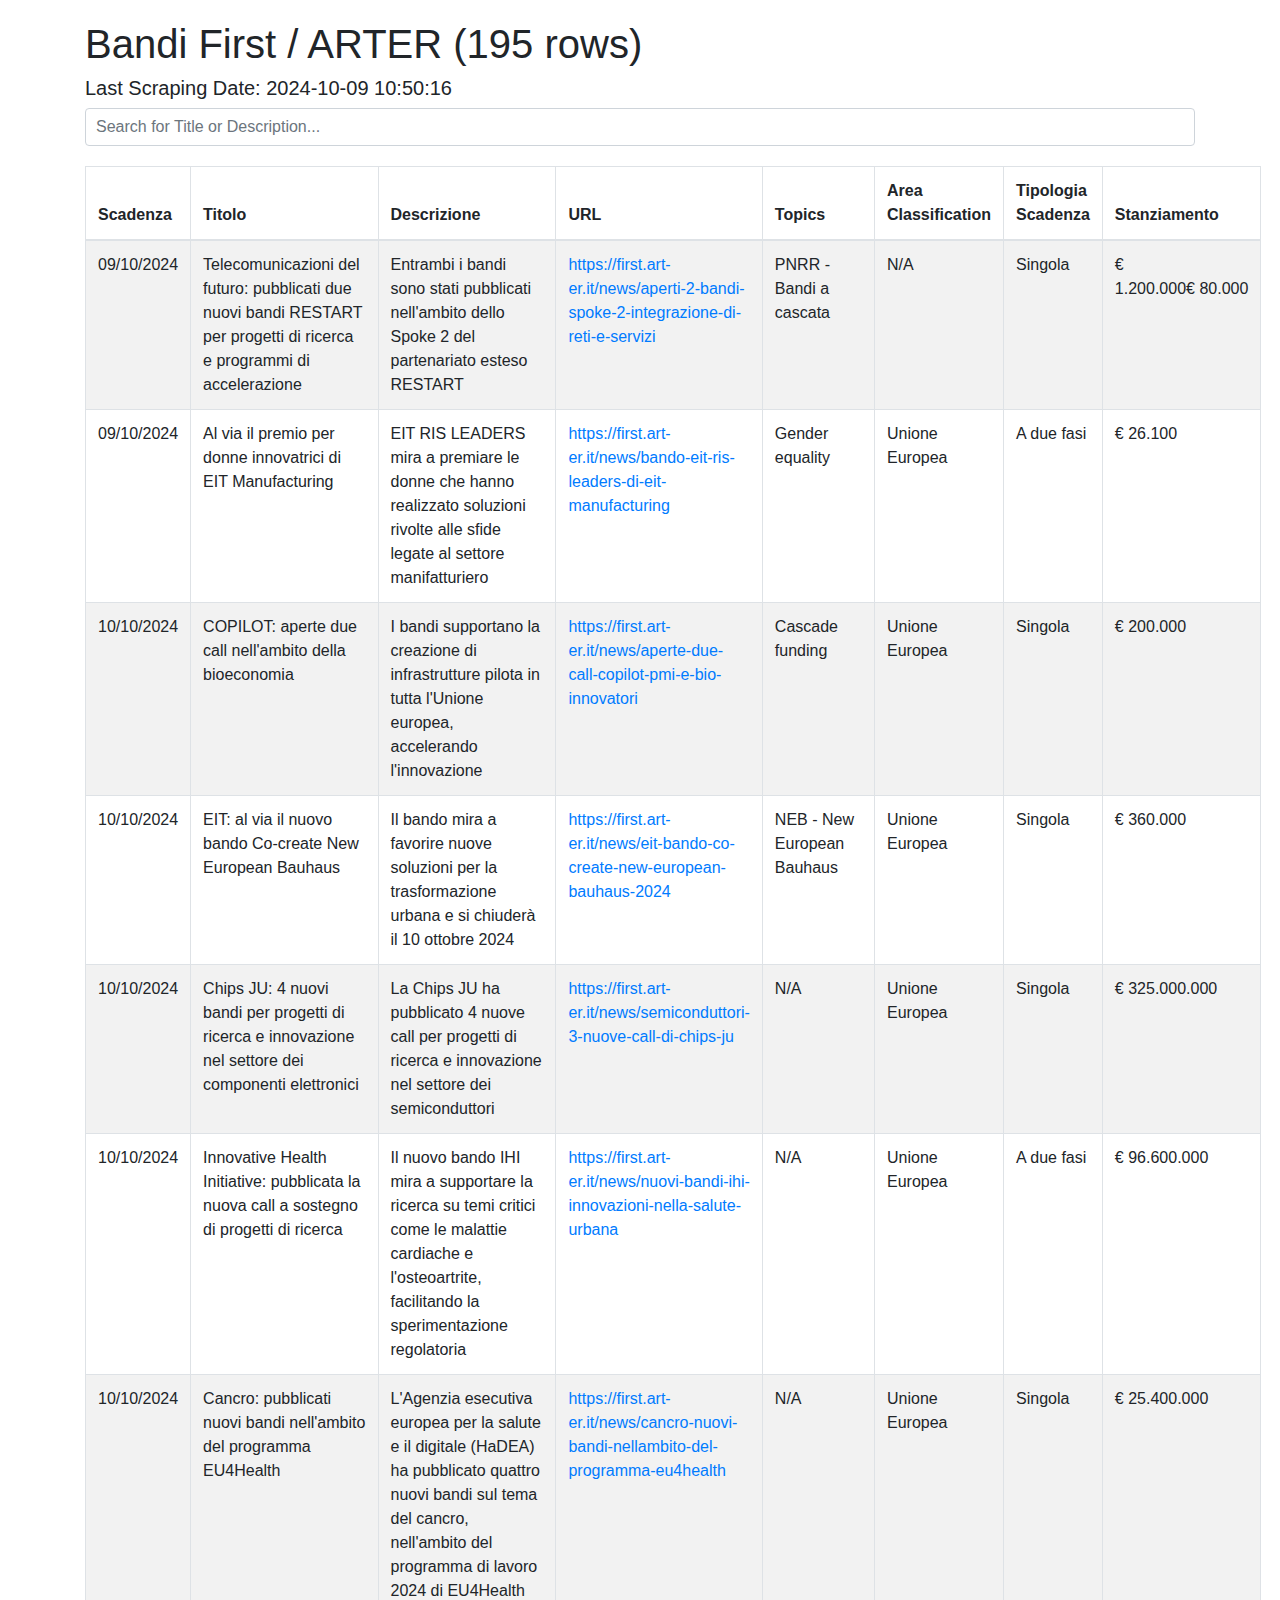
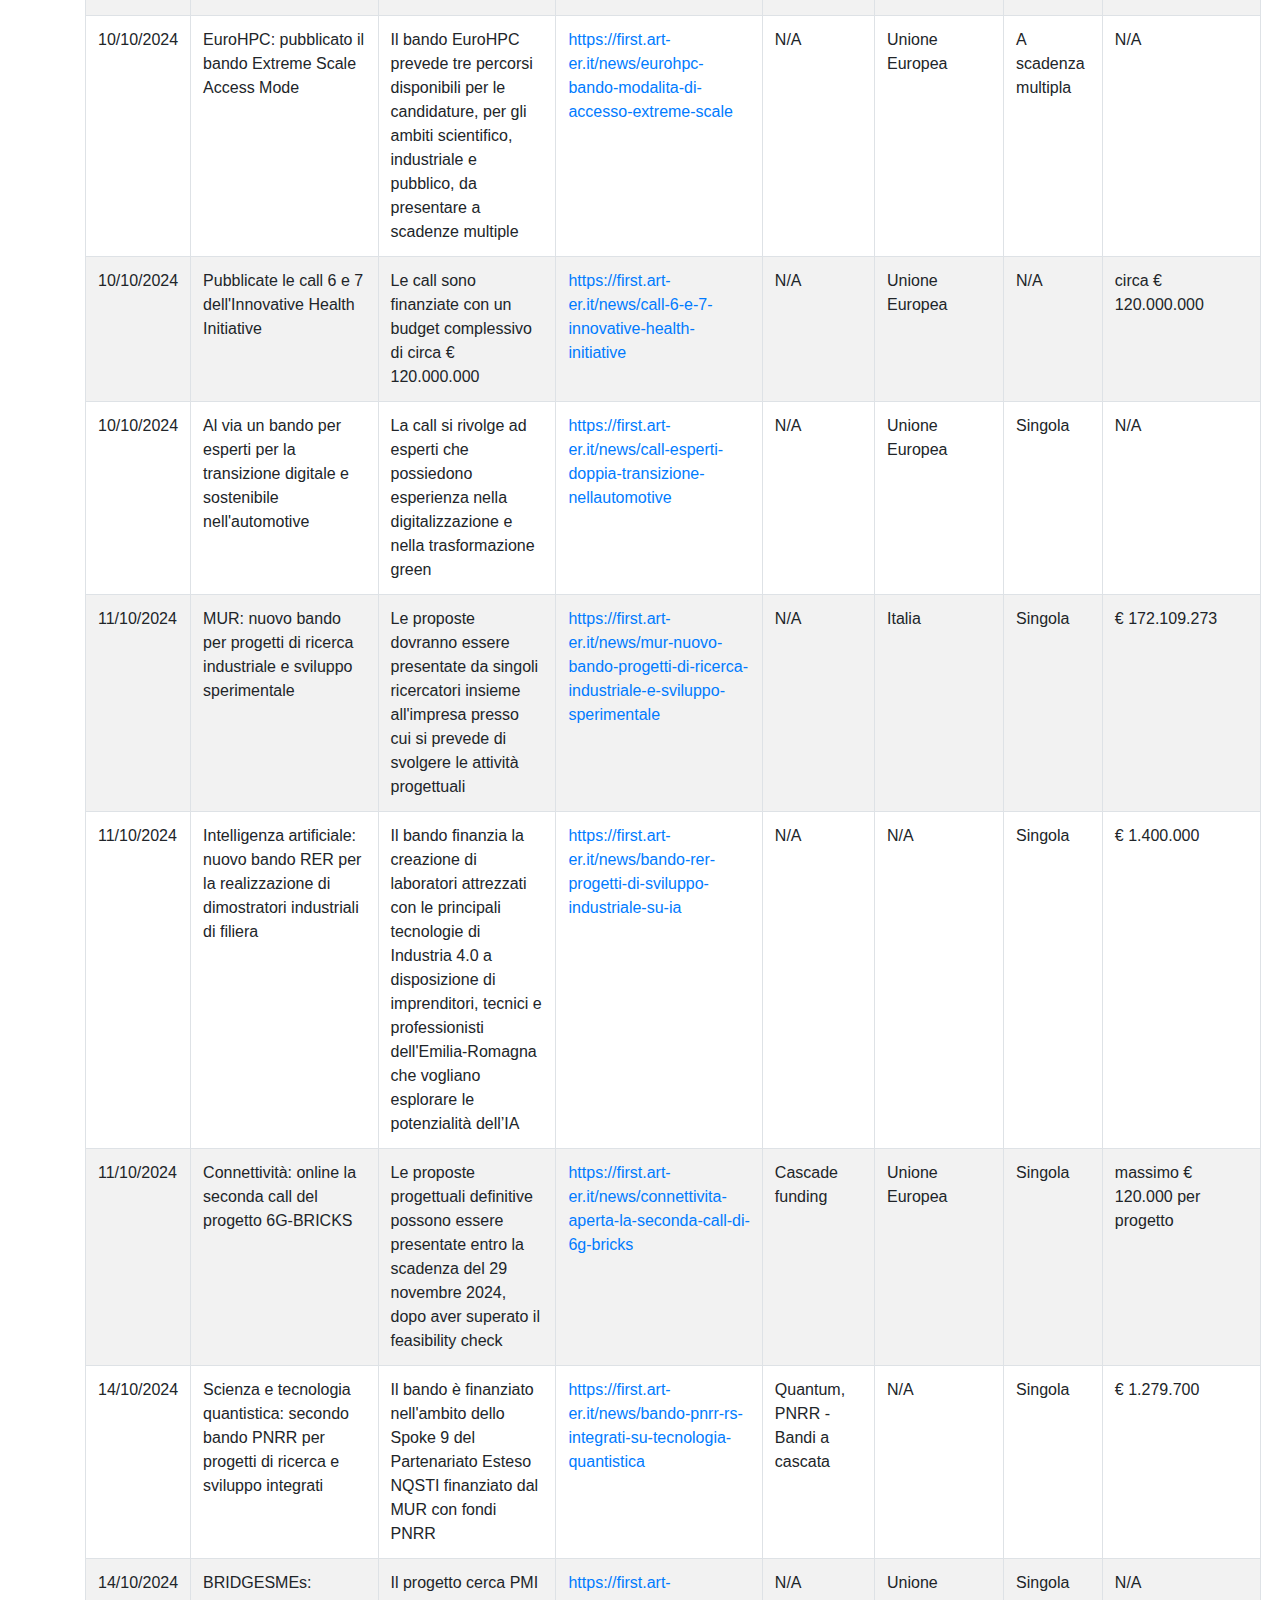
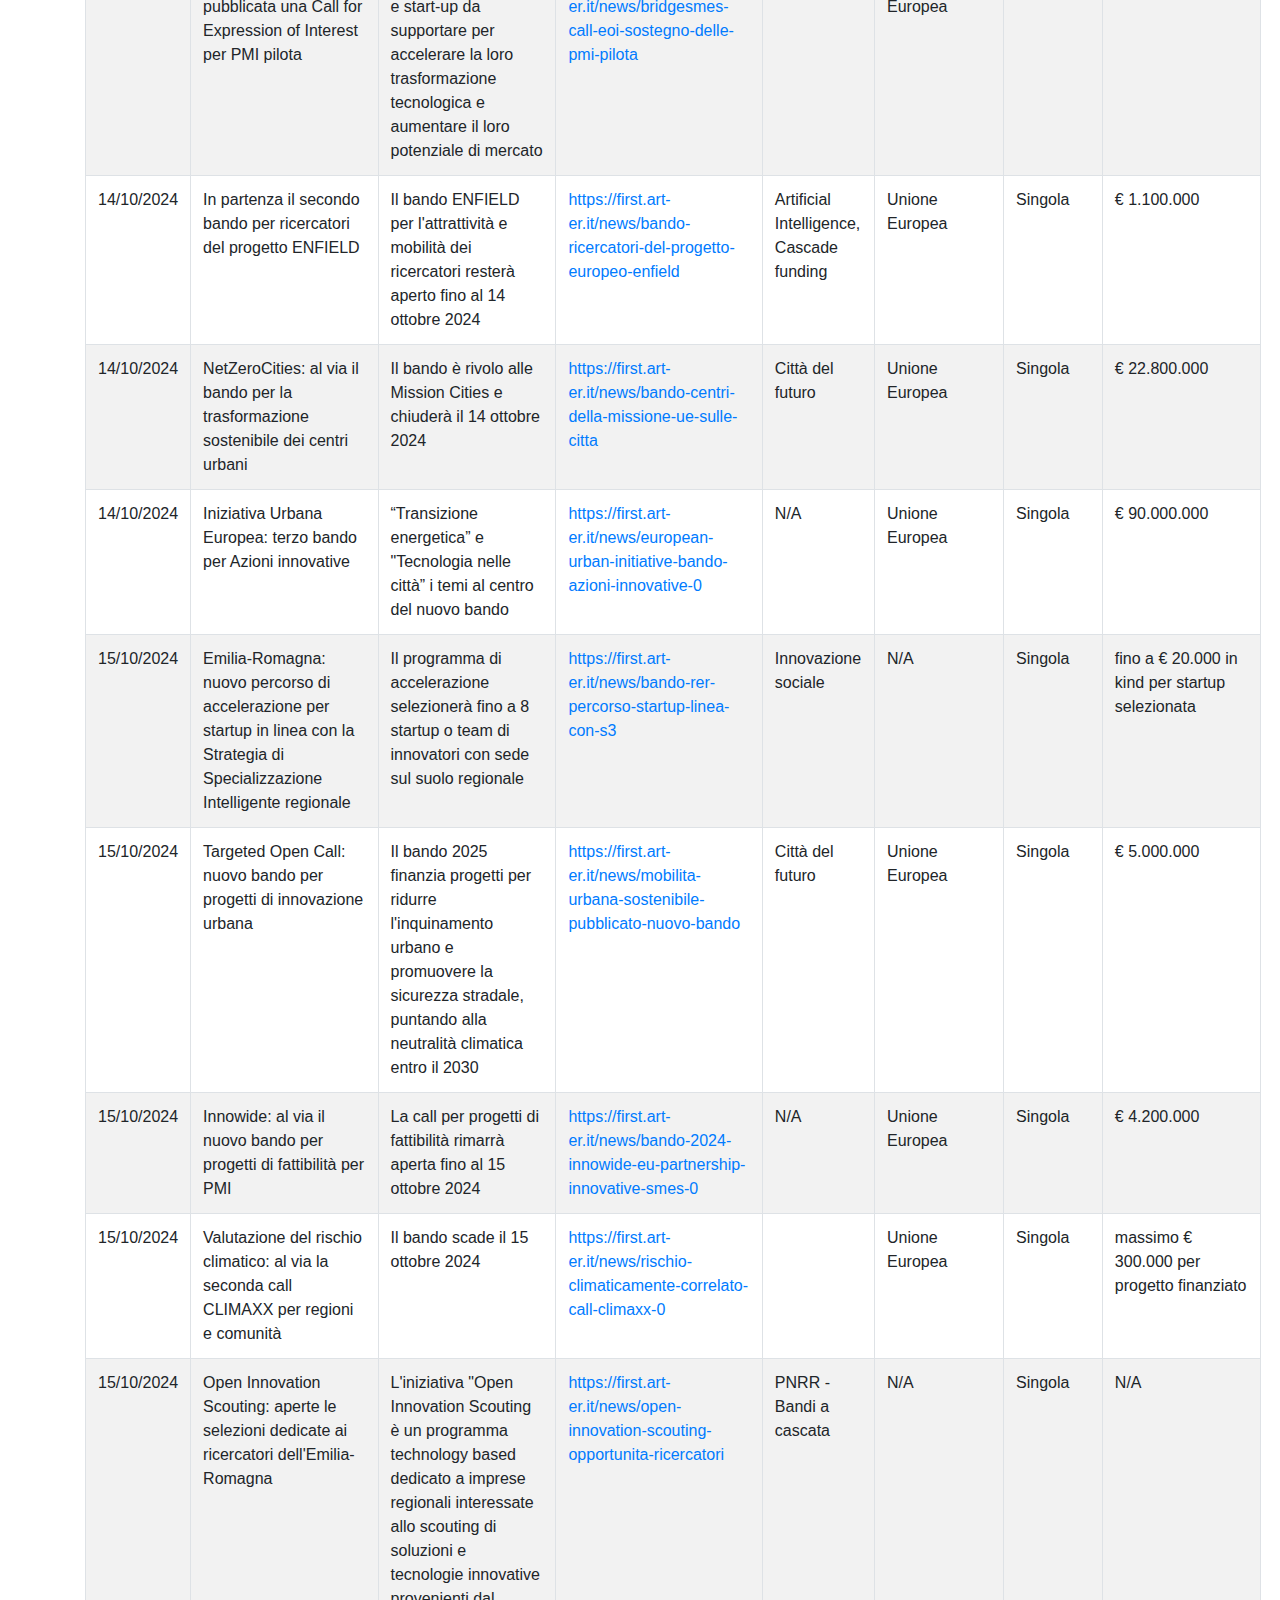
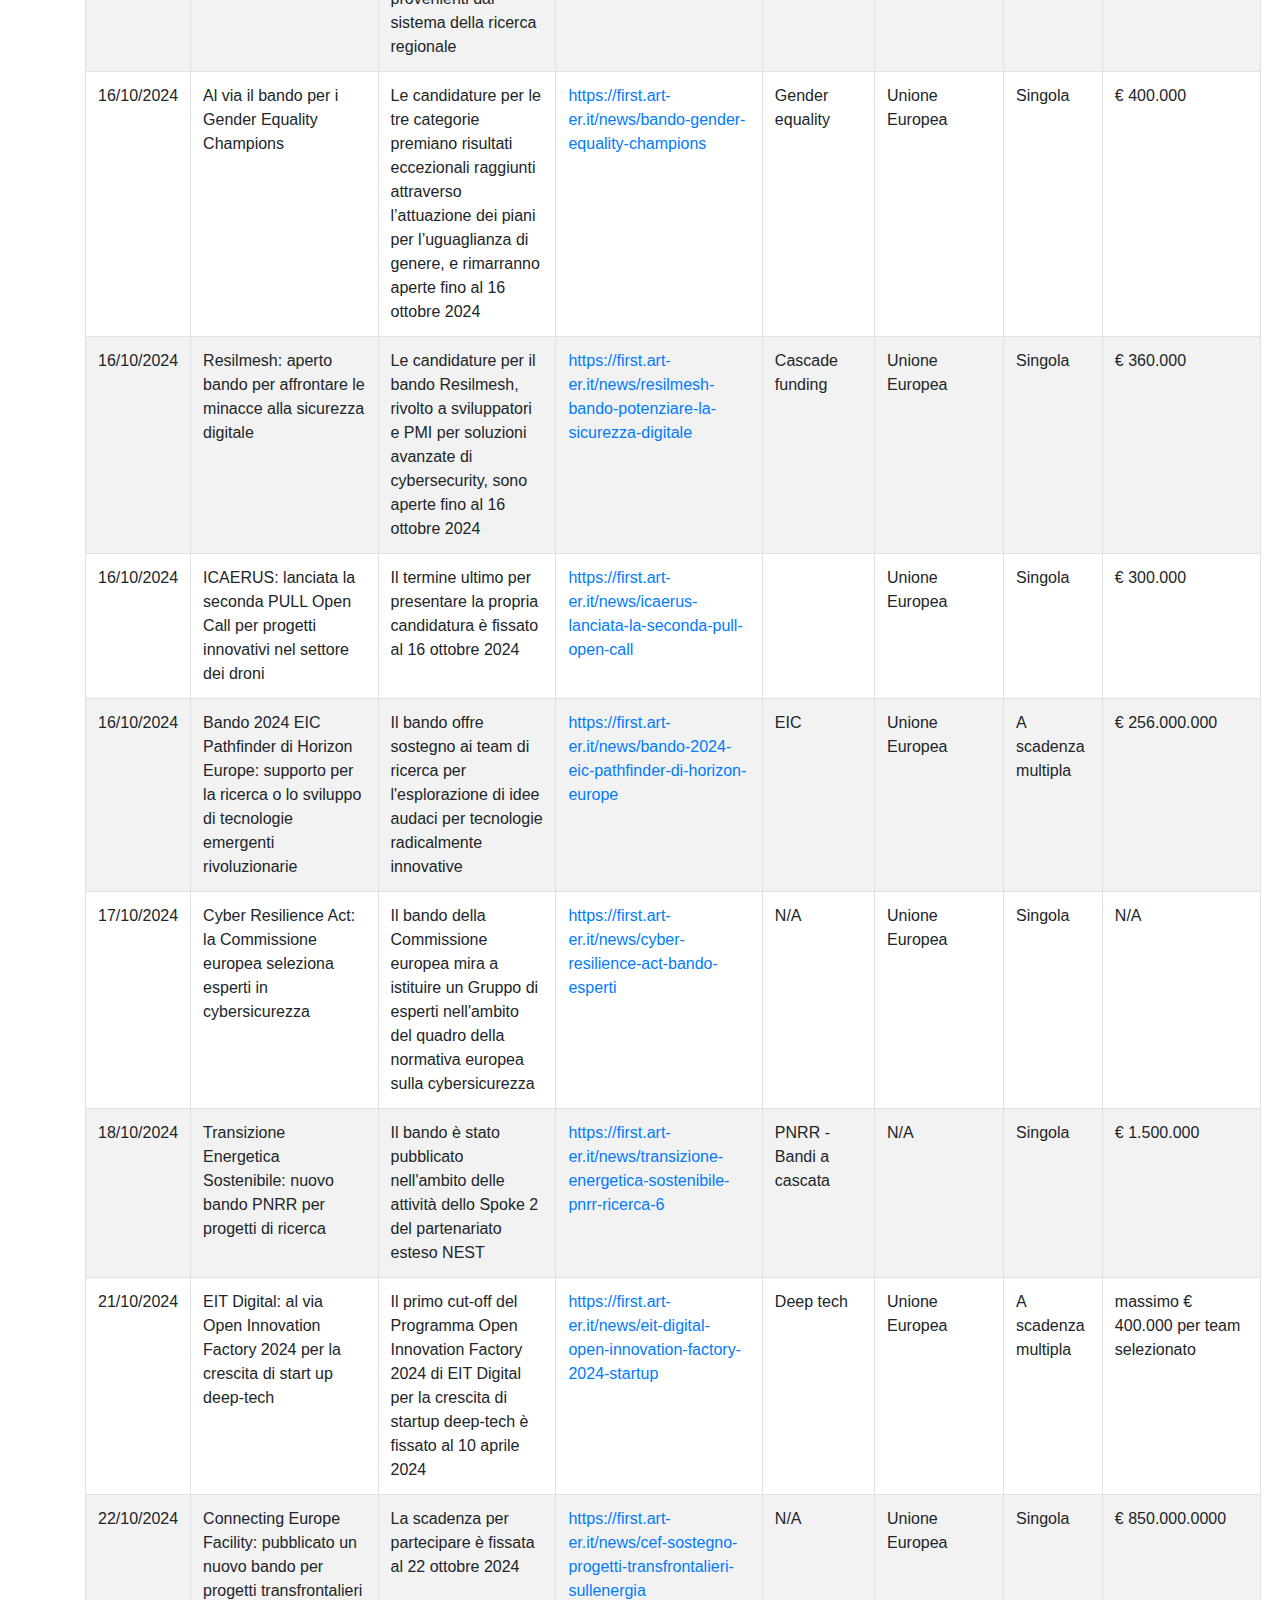
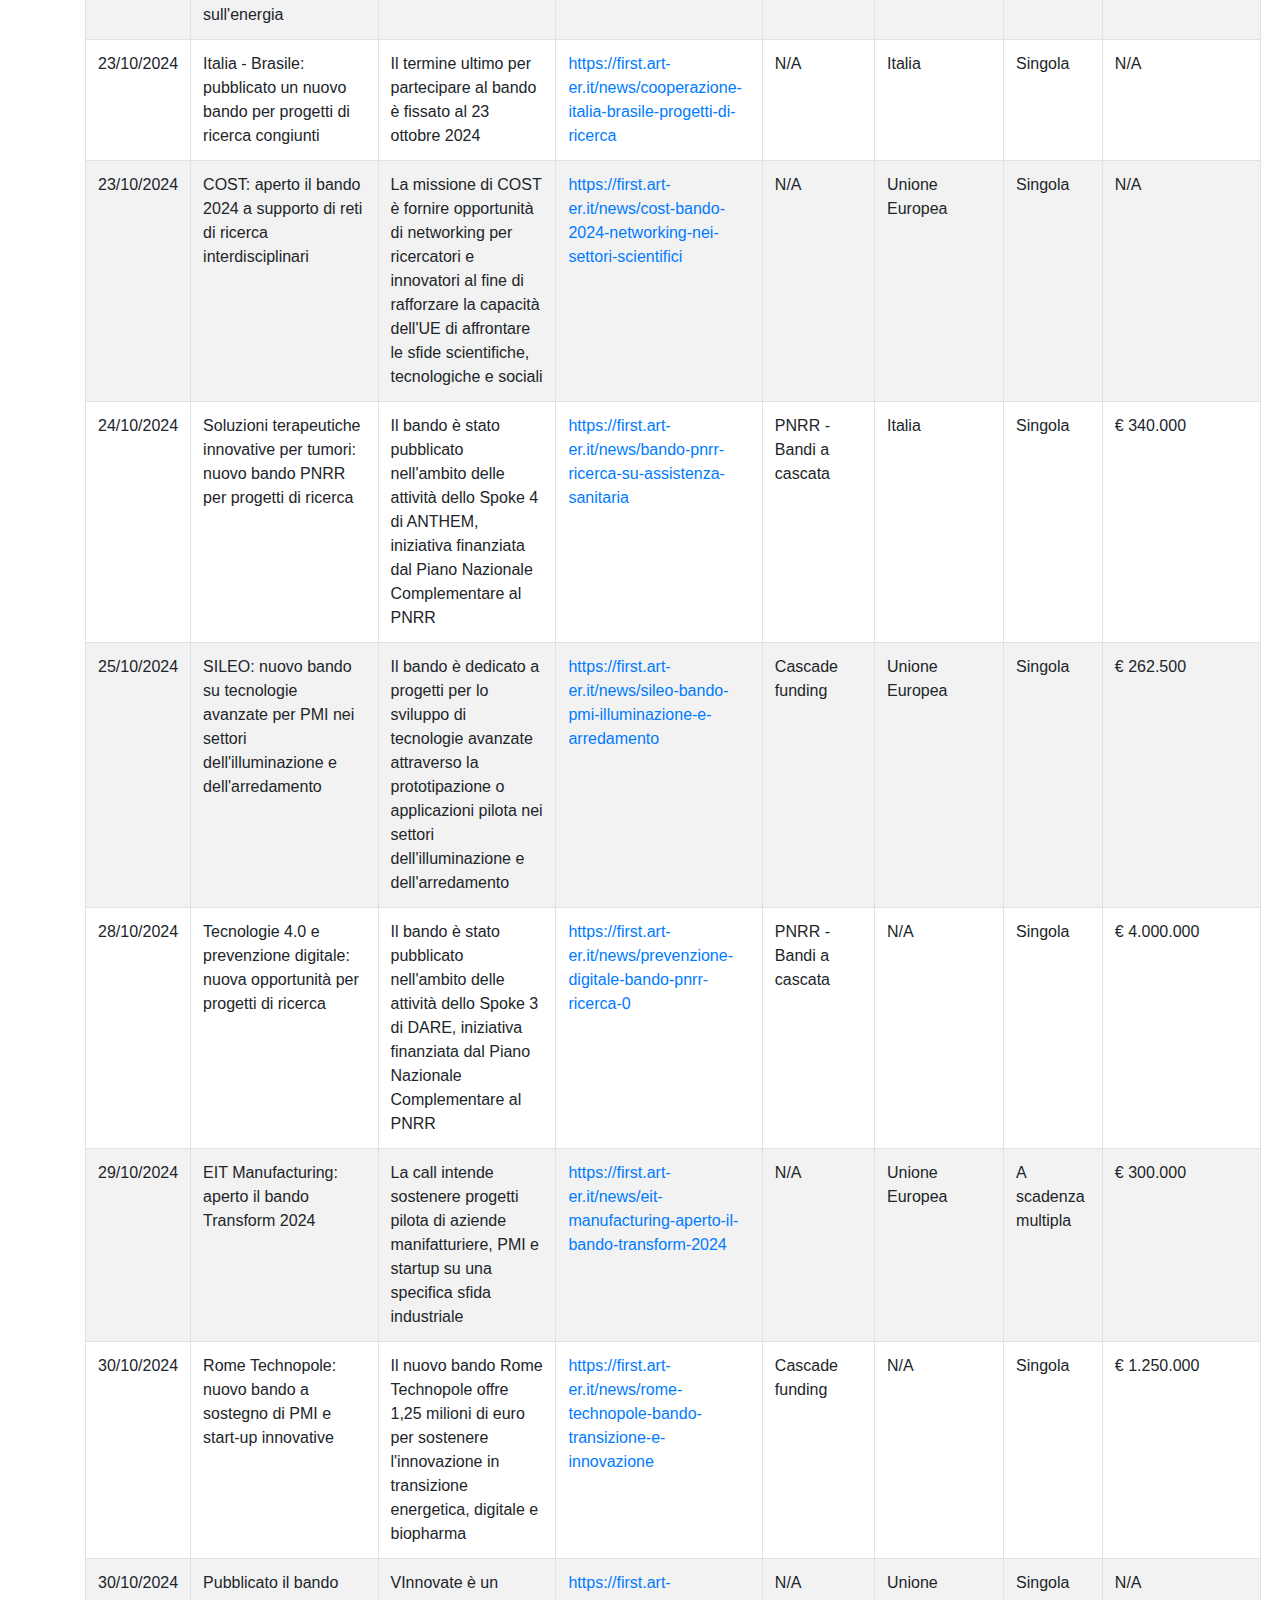
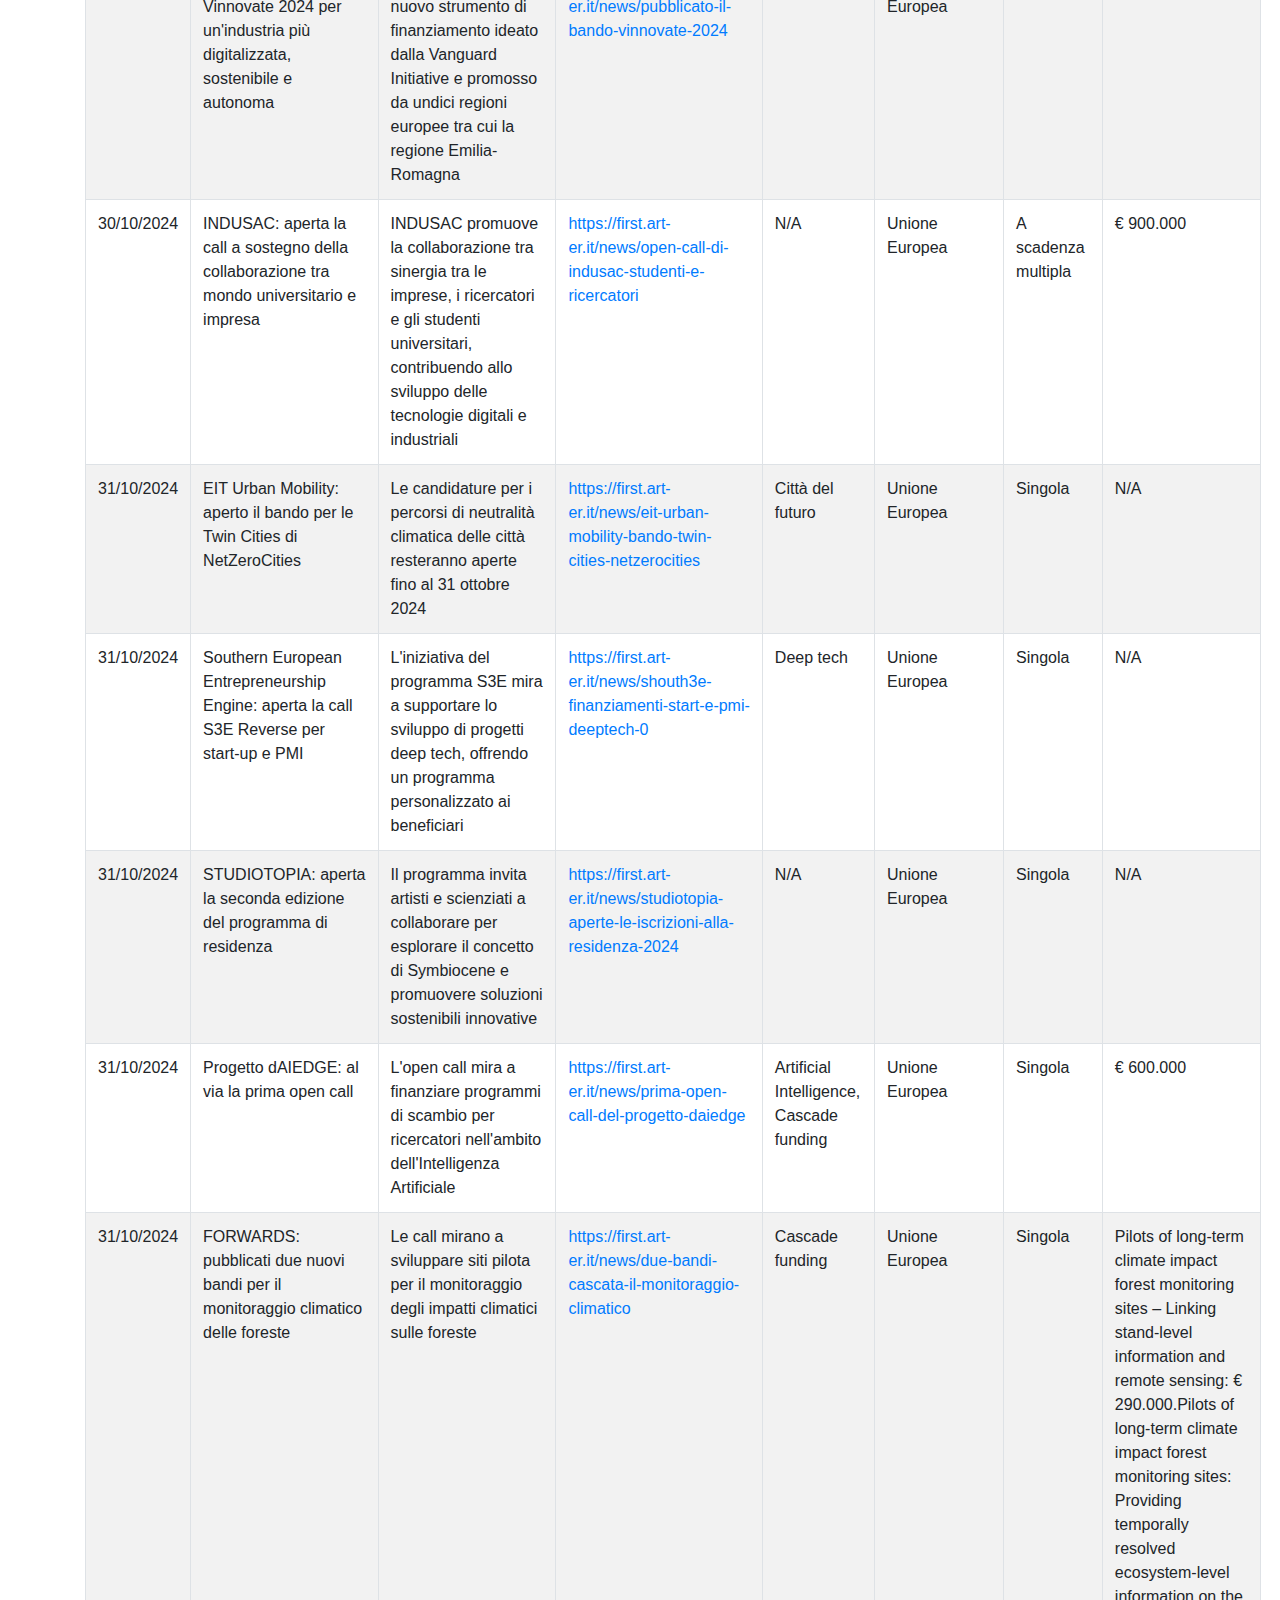
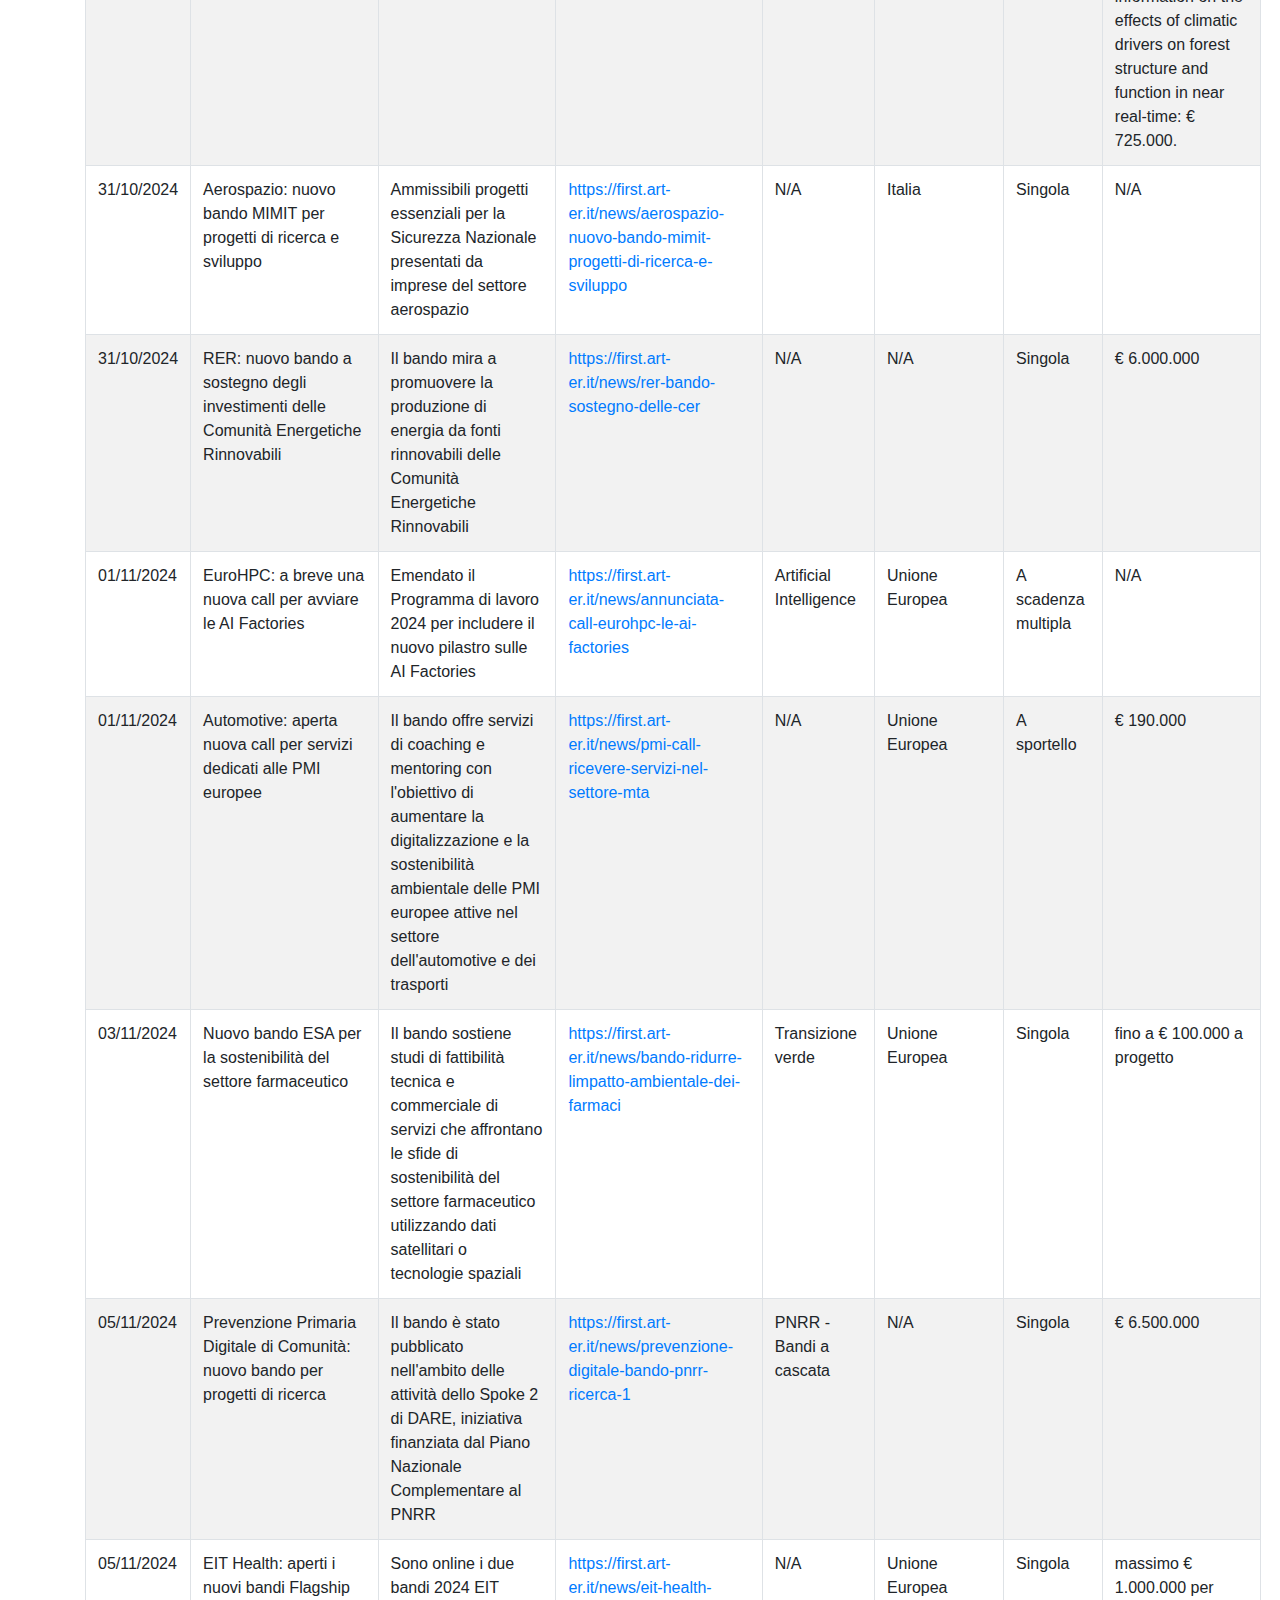
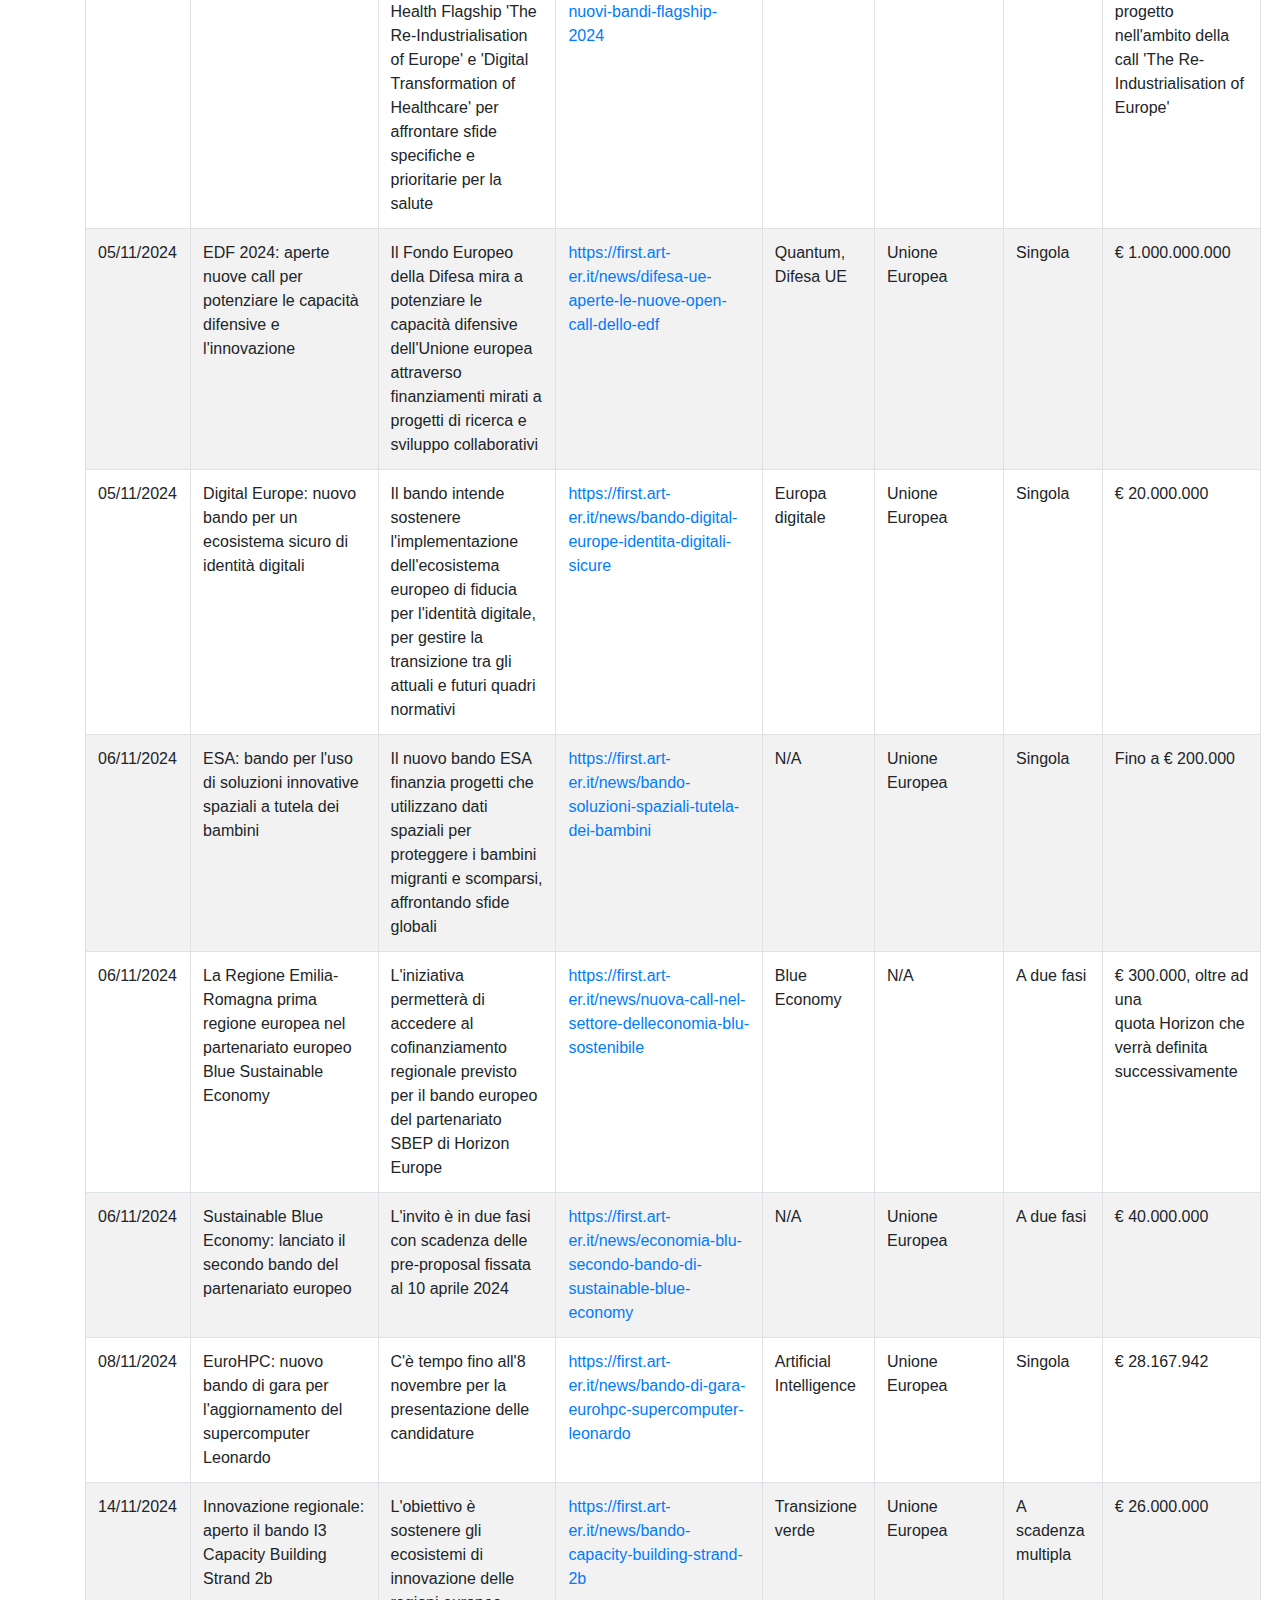
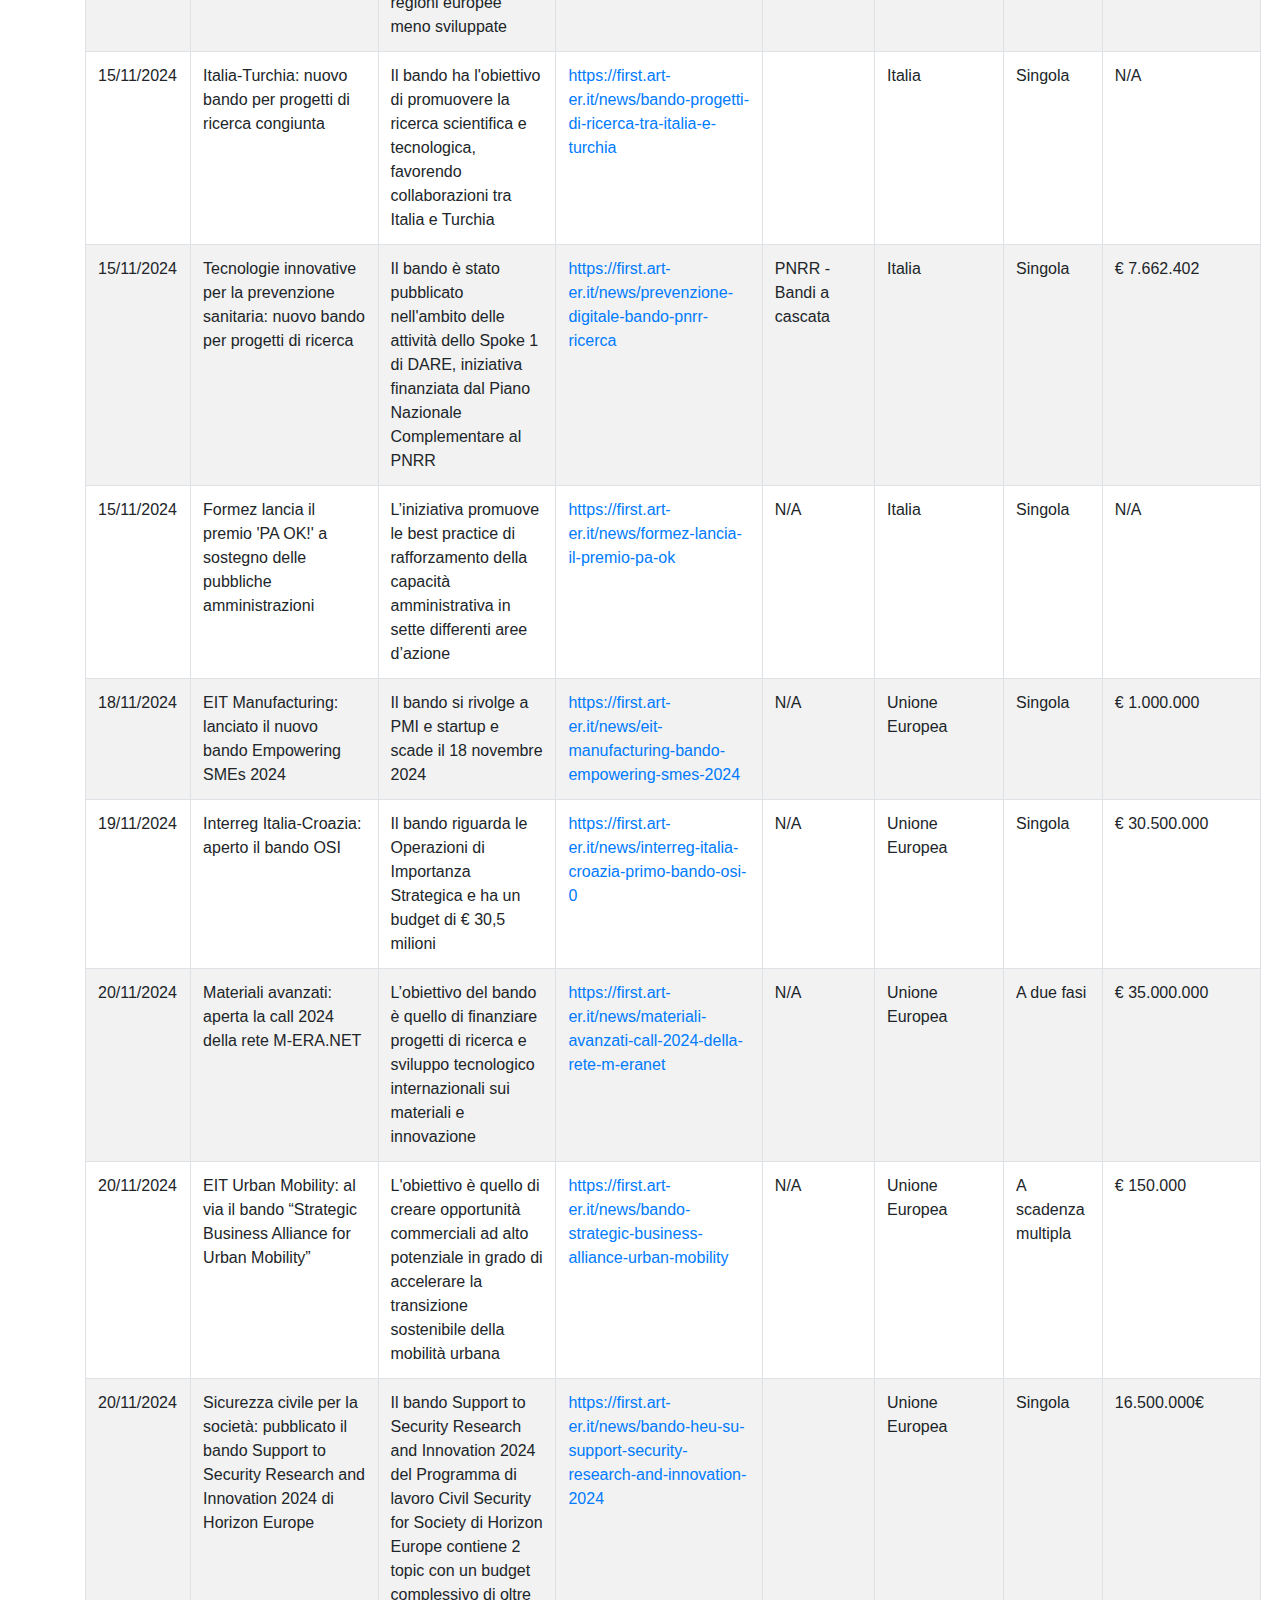
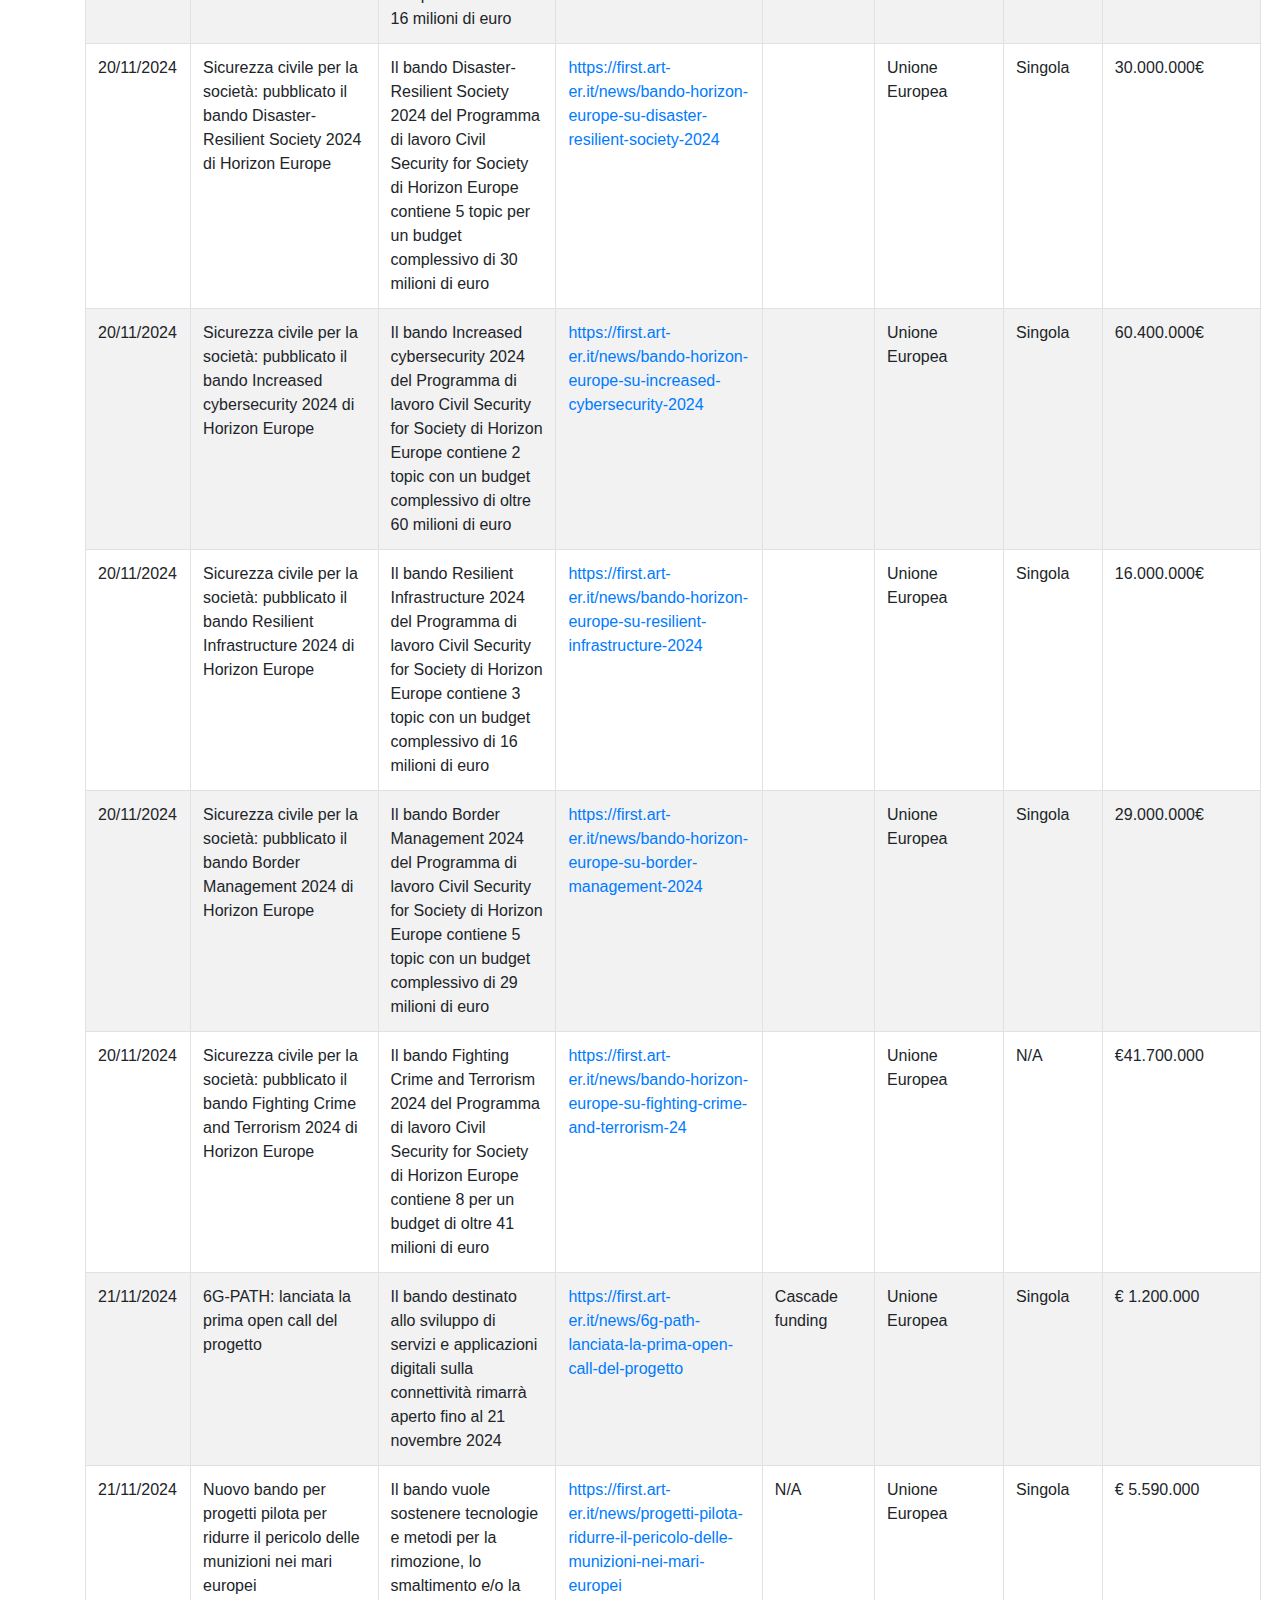
<file: bandi/backup/Arter/index.html>
<!DOCTYPE html>
<html lang="en">
<head>
    <meta charset="UTF-8">
    <meta name="viewport" content="width=device-width, initial-scale=1.0">
    <title>Bandi First / ARTER</title>
    <!-- Bootstrap CSS -->
    <link href="https://maxcdn.bootstrapcdn.com/bootstrap/4.5.2/css/bootstrap.min.css" rel="stylesheet">
    <style>
        body {
            font-family: Arial, sans-serif;
            margin: 20px;
        }
        th.sort-asc::after {
            content: ' \25B2';
        }
        th.sort-desc::after {
            content: ' \25BC';
        }
        #searchInput {
            width: 100%;
            padding: 10px;
            margin-bottom: 20px;
            box-sizing: border-box;
        }
    </style>
</head>
<body>
    <div class="container">
        <h1>Bandi First / ARTER <span id="rowCounter"></span></h1>
        <h5>Last Scraping Date: <span id="lastScrapingDate"></span></h5>
        <input type="text" id="searchInput" class="form-control" placeholder="Search for Title or Description...">
        <table id="bandisTable" class="table table-striped table-bordered mt-3">
            <thead>
                <tr>
                    <th onclick="sortTable(0, 'date')">Scadenza</th>
                    <th onclick="sortTable(1)">Titolo</th>
                    <th onclick="sortTable(2)">Descrizione</th>
                    <th onclick="sortTable(3)">URL</th>
                    <th onclick="sortTable(4)">Topics</th>
                    <th onclick="sortTable(5)">Area Classification</th>
                    <th onclick="sortTable(6)">Tipologia Scadenza</th>
                    <th onclick="sortTable(7)">Stanziamento</th>
                </tr>
            </thead>
            <tbody id="bandisBody">
                <!-- Dati inseriti tramite JavaScript -->
            </tbody>
        </table>
    </div>

    <script>
        const tableBody = document.getElementById('bandisBody');
        const searchInput = document.getElementById('searchInput');
        const rowCounter = document.getElementById('rowCounter');
        const lastScrapingDateElem = document.getElementById('lastScrapingDate');
        let jsonData = [];

        function updateRowCounter(count) {
            rowCounter.textContent = `(${count} ${count === 1 ? 'row' : 'rows'})`;
        }

        function renderTable(data) {
            tableBody.innerHTML = '';
            data.forEach(item => {
                const row = document.createElement('tr');
                Object.values(item).forEach(value => {
                    const cell = document.createElement('td');
                    if (typeof value === 'string' && value.startsWith('http')) {
                        const link = document.createElement('a');
                        link.href = value;
                        link.textContent = value;
                        link.target = "_blank";
                        cell.appendChild(link);
                    } else {
                        cell.textContent = value;
                    }
                    row.appendChild(cell);
                });
                tableBody.appendChild(row);
            });
            updateRowCounter(data.length);
        }

        function sortTable(n, type = 'string') {
            const rows = Array.from(tableBody.rows);
            const isAsc = tableBody.getAttribute('data-sort-dir') === 'asc';
            rows.sort((a, b) => {
                let cellA = a.cells[n].textContent;
                let cellB = b.cells[n].textContent;
                
                if (type === 'date') {
                    // Convert "Scadenza" to date format for comparison
                    cellA = new Date(cellA.split("/").reverse().join("-"));
                    cellB = new Date(cellB.split("/").reverse().join("-"));
                }

                return isAsc ? cellA - cellB : cellB - cellA;
            });
            tableBody.setAttribute('data-sort-dir', isAsc ? 'desc' : 'asc');
            tableBody.innerHTML = '';
            rows.forEach(row => tableBody.appendChild(row));
        }

        searchInput.addEventListener('input', () => {
            const searchTerm = searchInput.value.toLowerCase();
            const filteredData = jsonData.filter(item => 
                (item.Titolo && item.Titolo.toLowerCase().includes(searchTerm)) || 
                (item.Descrizione && item.Descrizione.toLowerCase().includes(searchTerm))
            );
            renderTable(filteredData);
        });

        // Function to load data from a JSON file instead of CSV
        function loadJSON() {
            fetch('bandi.json')
                .then(response => response.json())
                .then(json => {
                    const { scraping_timestamp, data } = json;
                    jsonData = data;

                    // Display the last scraping date
                    lastScrapingDateElem.textContent = scraping_timestamp;

                    // Render the table with data
                    renderTable(jsonData);
                });
        }

        // Initialize the table with data from the JSON file
        loadJSON();
    </script>

    <!-- Bootstrap JS and dependencies -->
    <script src="https://code.jquery.com/jquery-3.5.1.slim.min.js"></script>
    <script src="https://cdn.jsdelivr.net/npm/@popperjs/core@2.9.2/dist/umd/popper.min.js"></script>
    <script src="https://maxcdn.bootstrapcdn.com/bootstrap/4.5.2/js/bootstrap.min.js"></script>
</body>
</html>
</file>
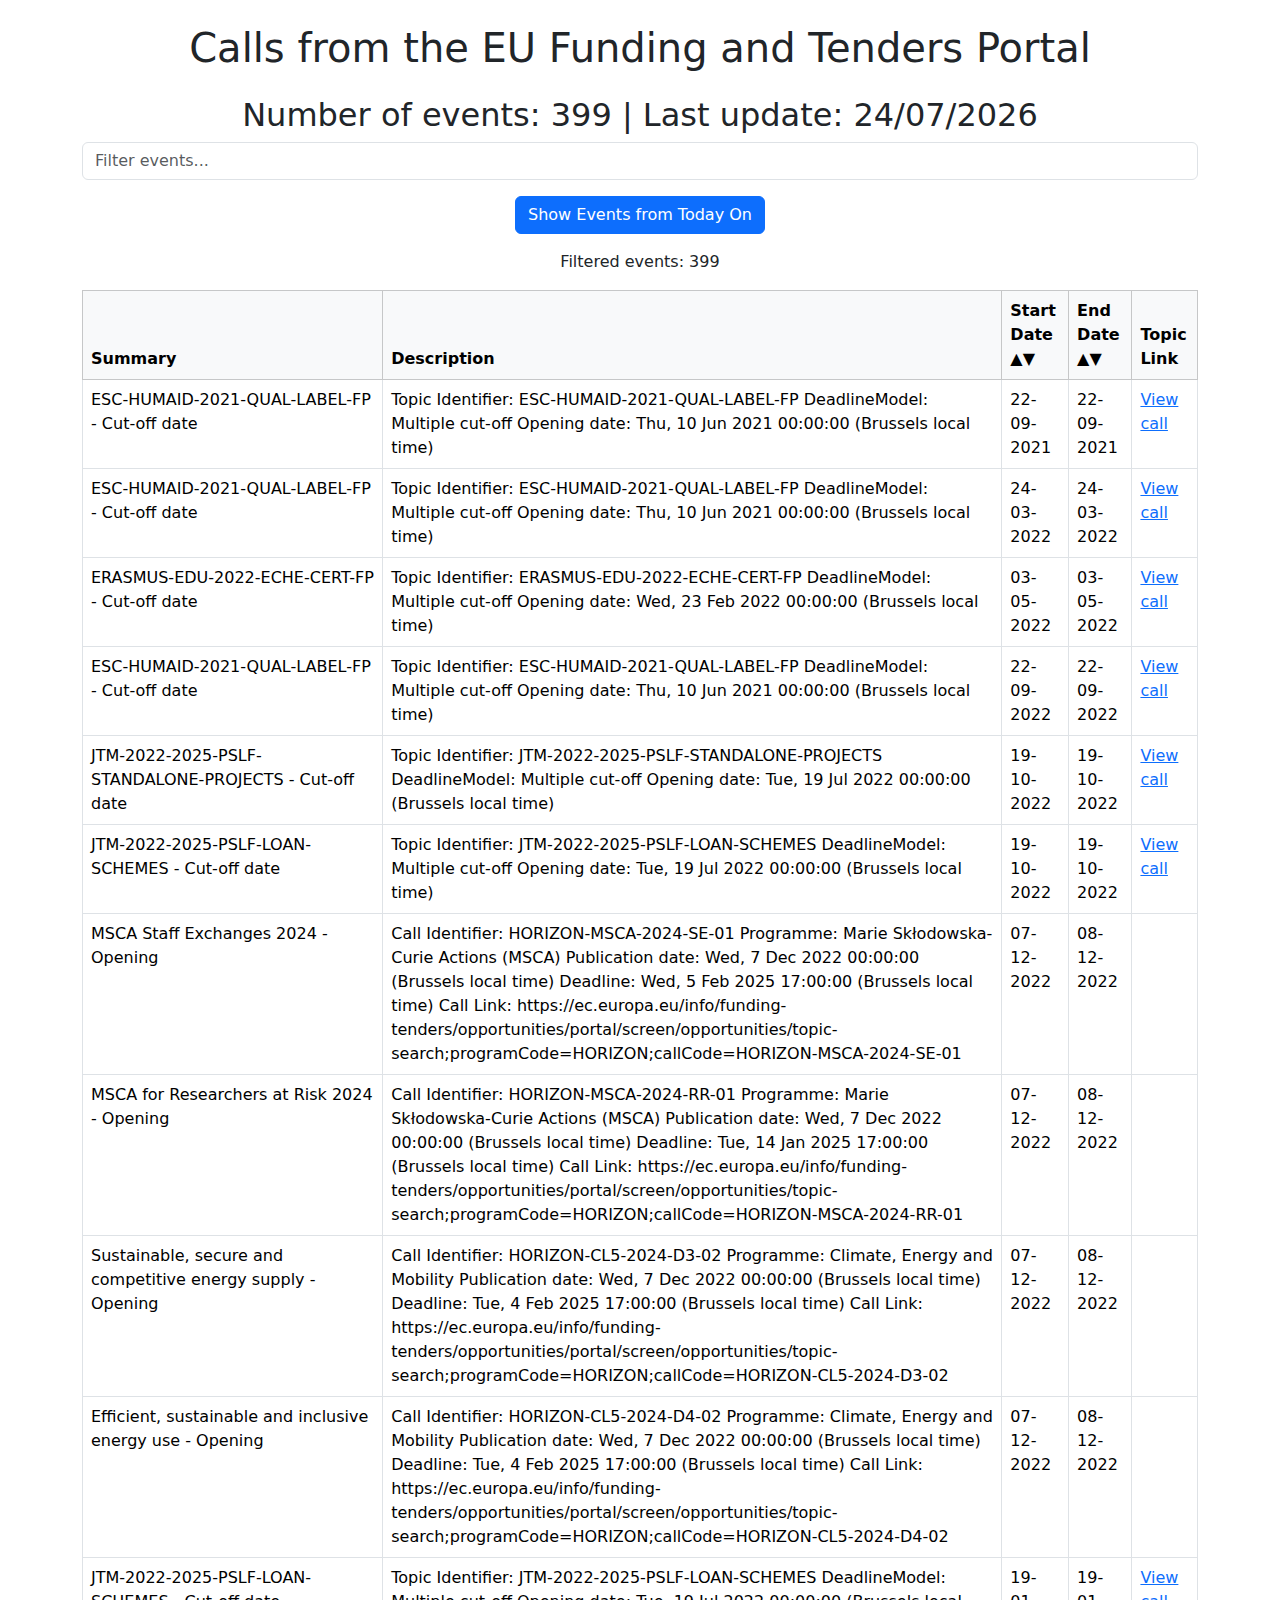
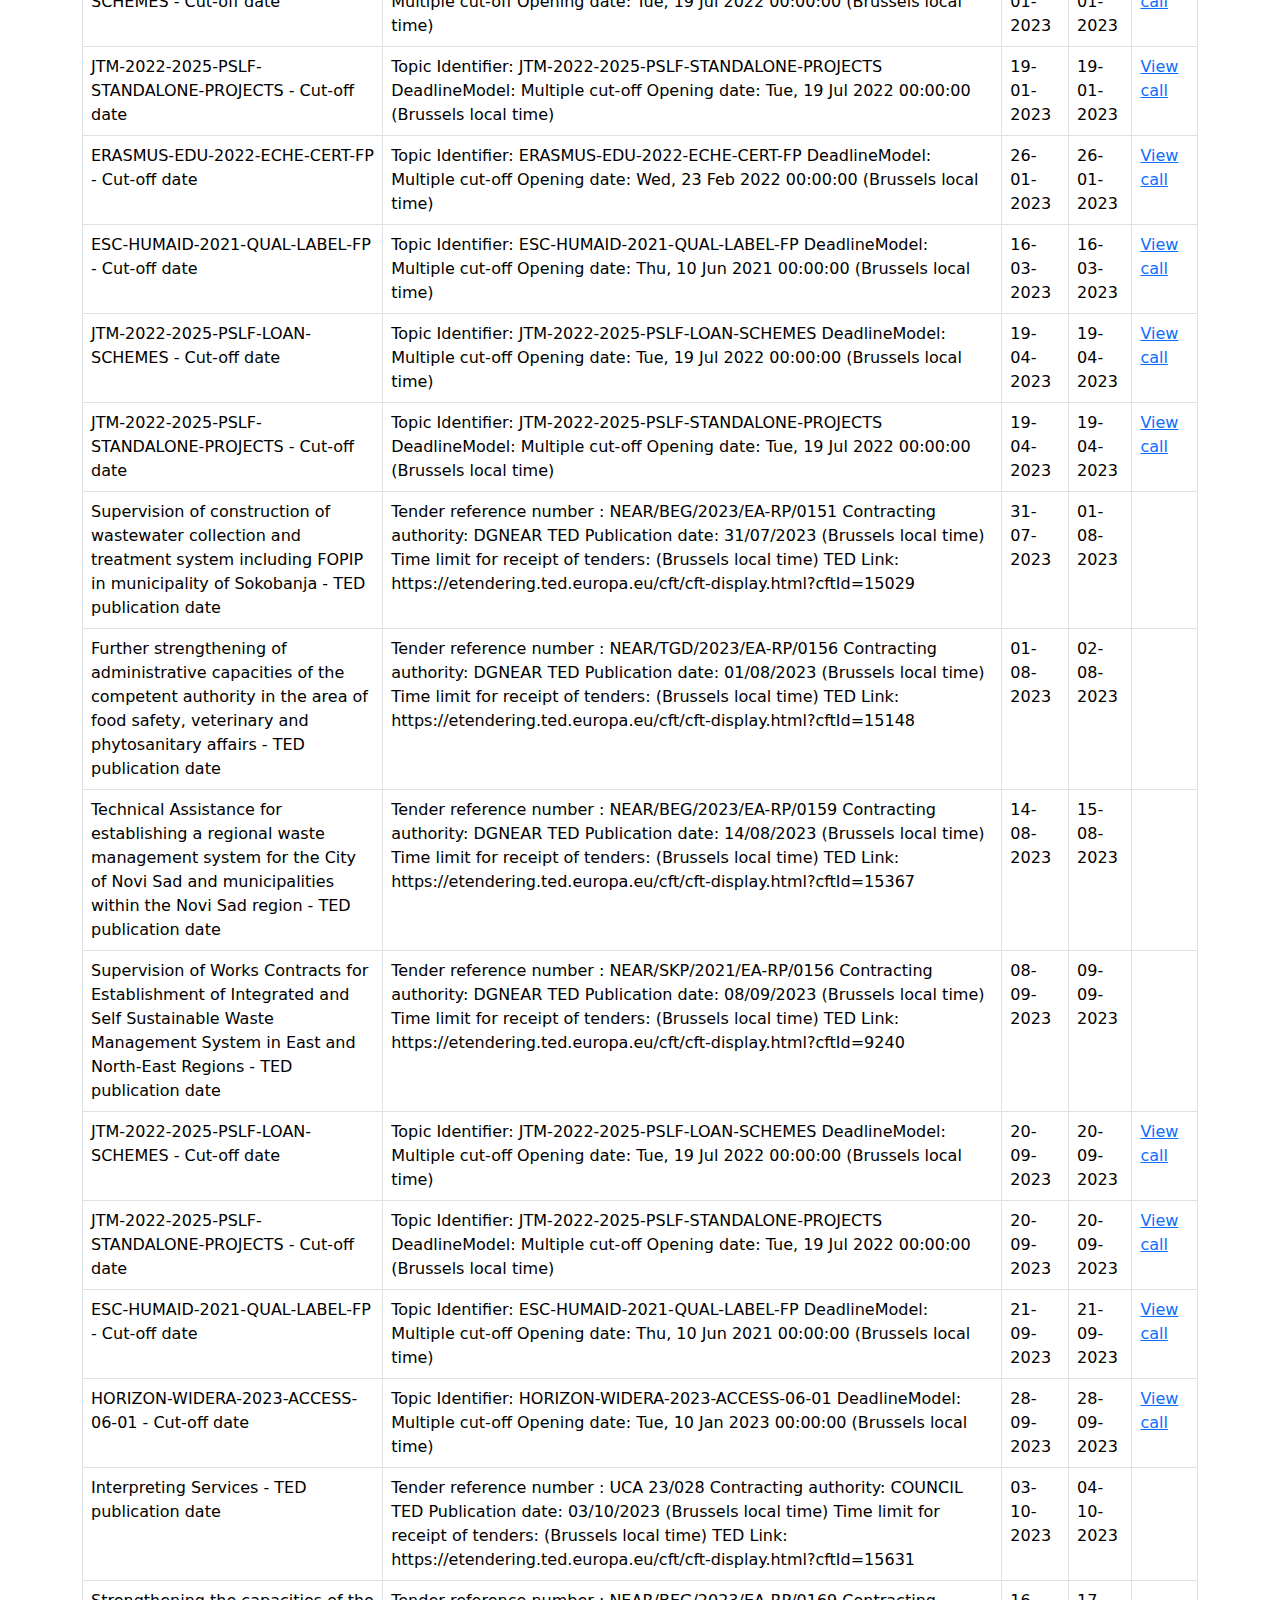
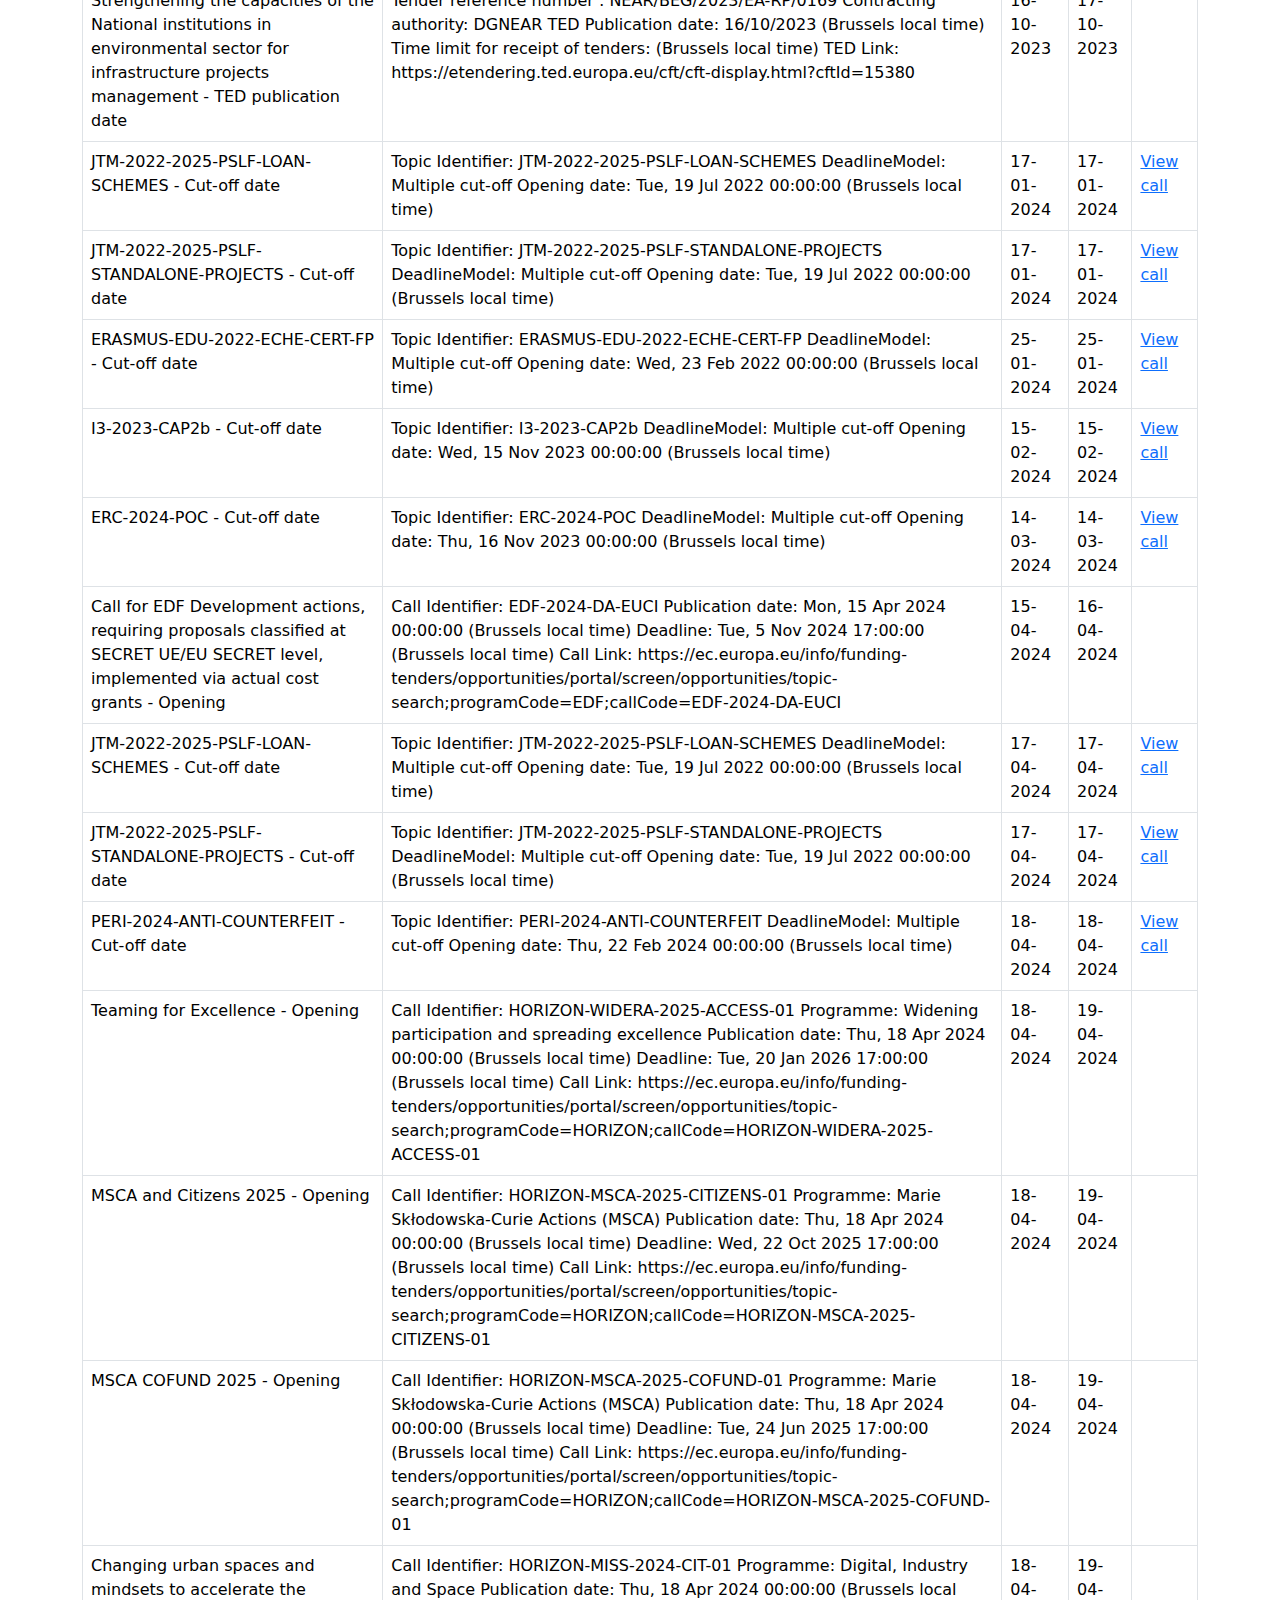
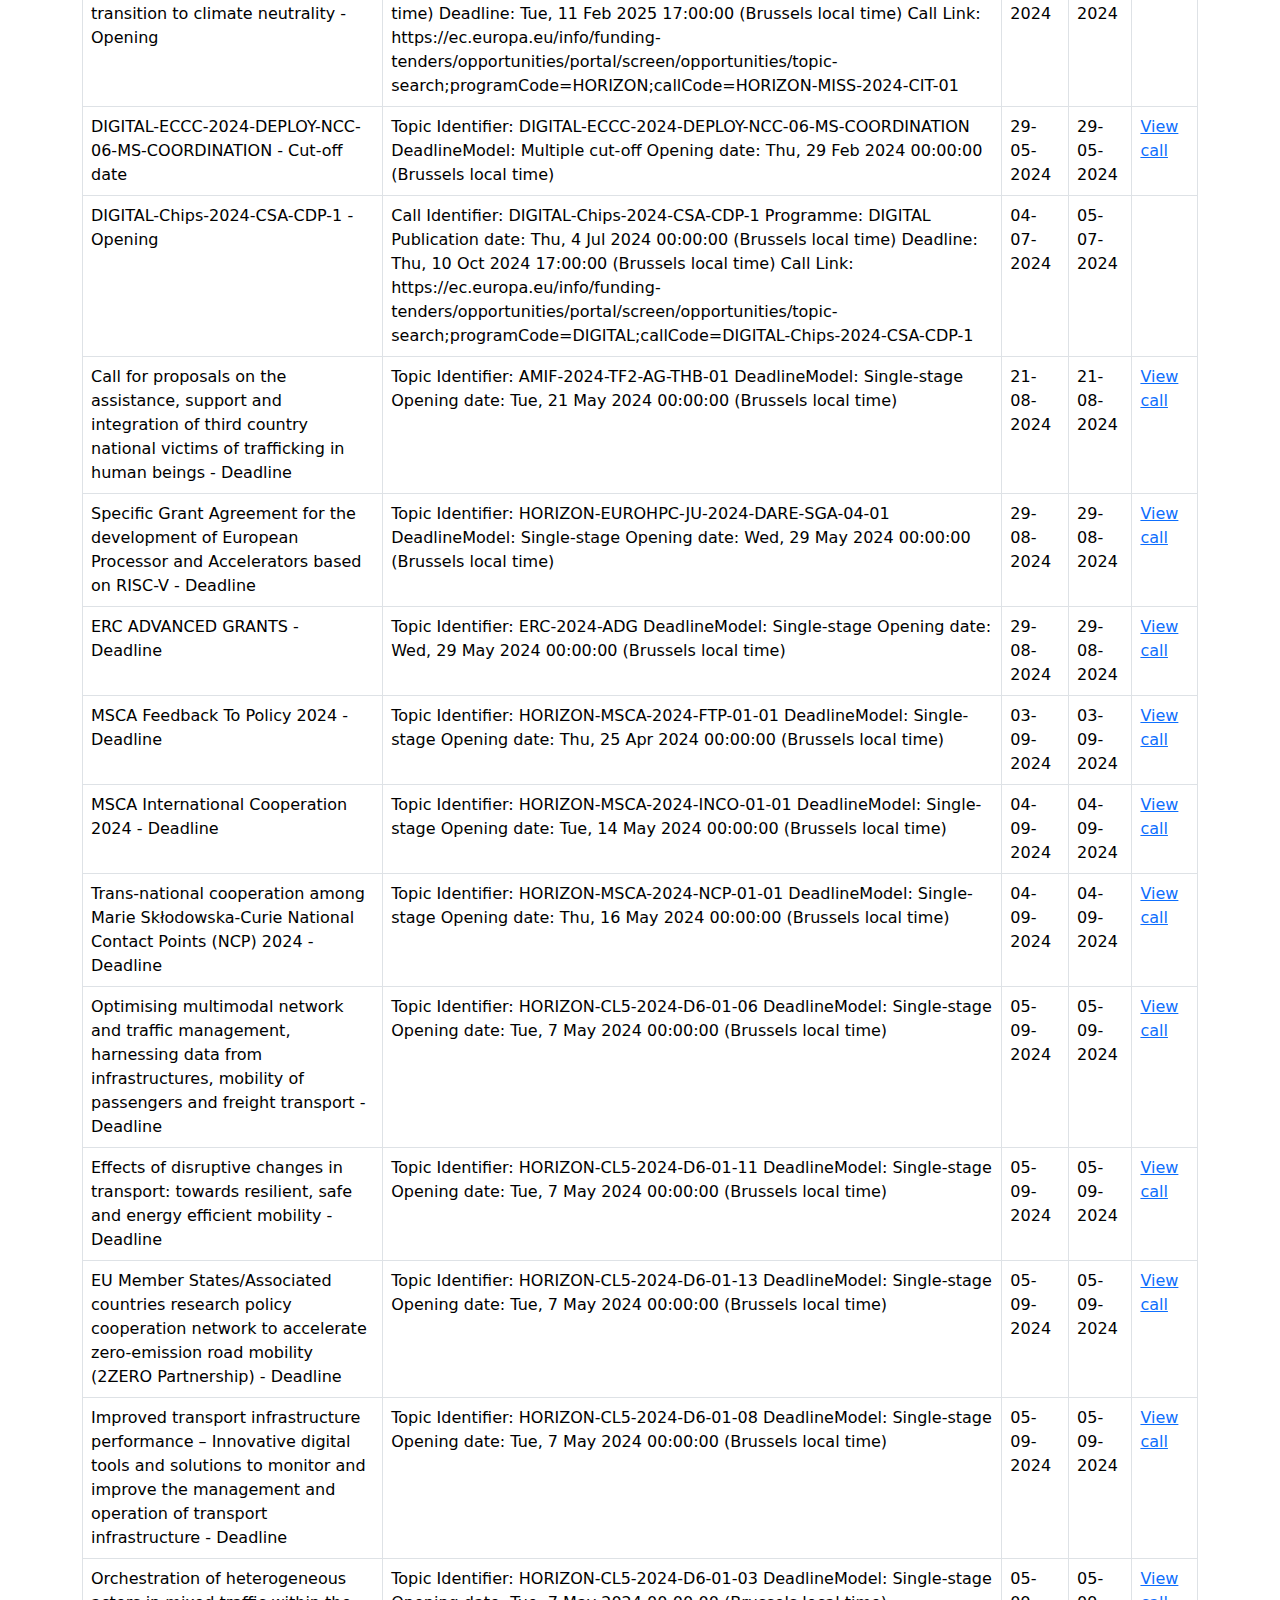
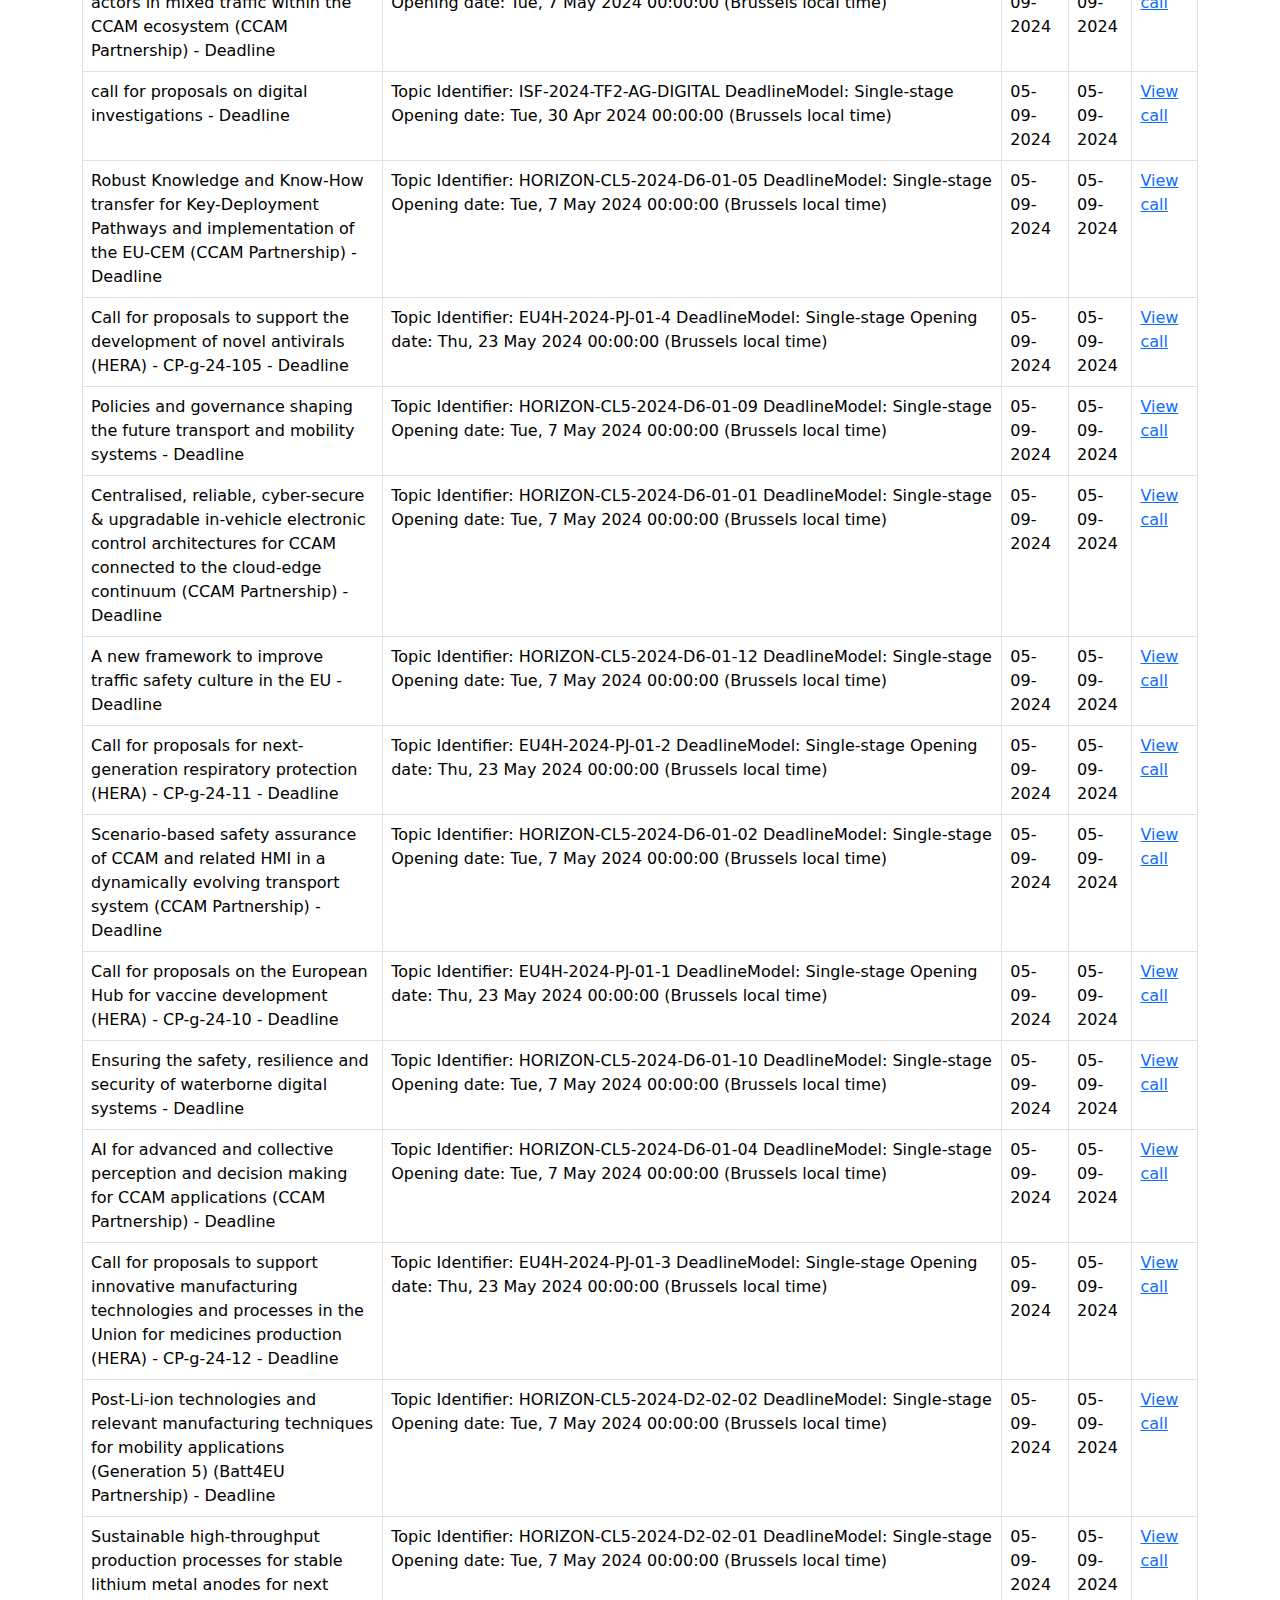
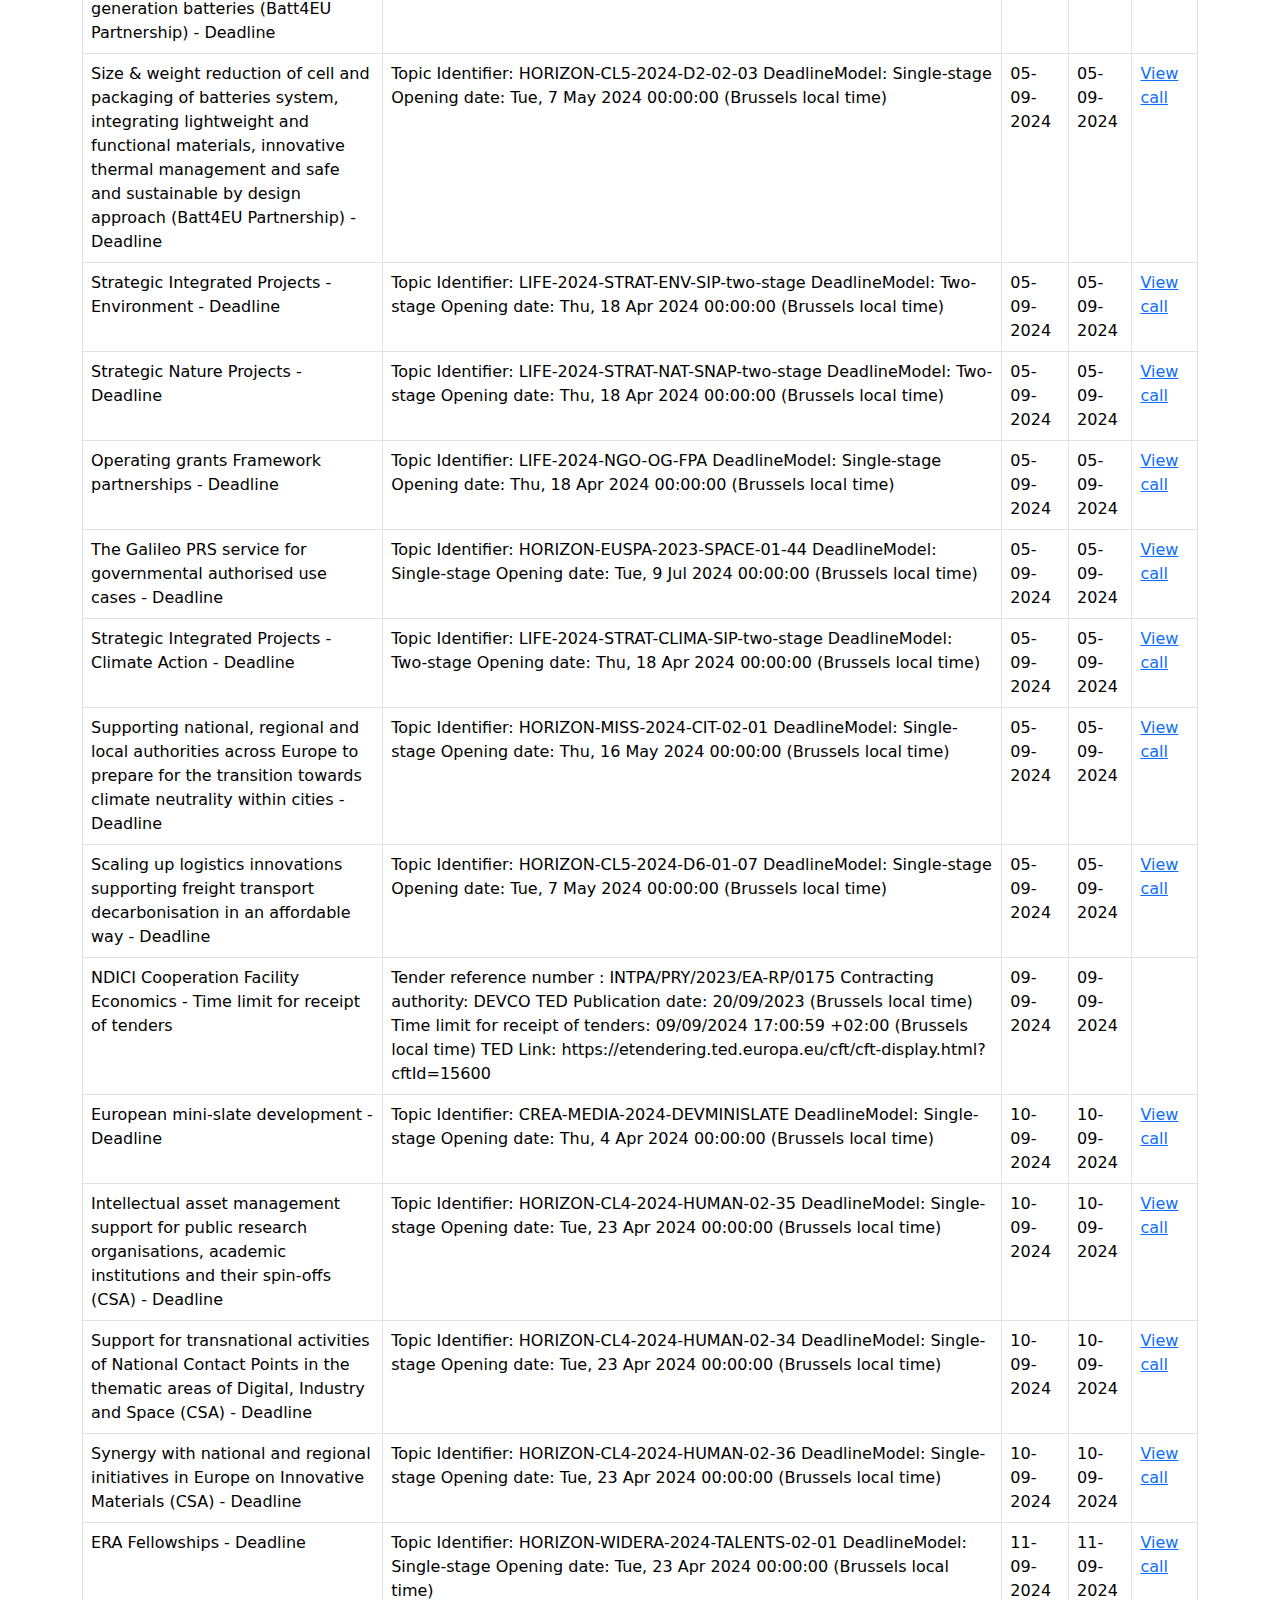
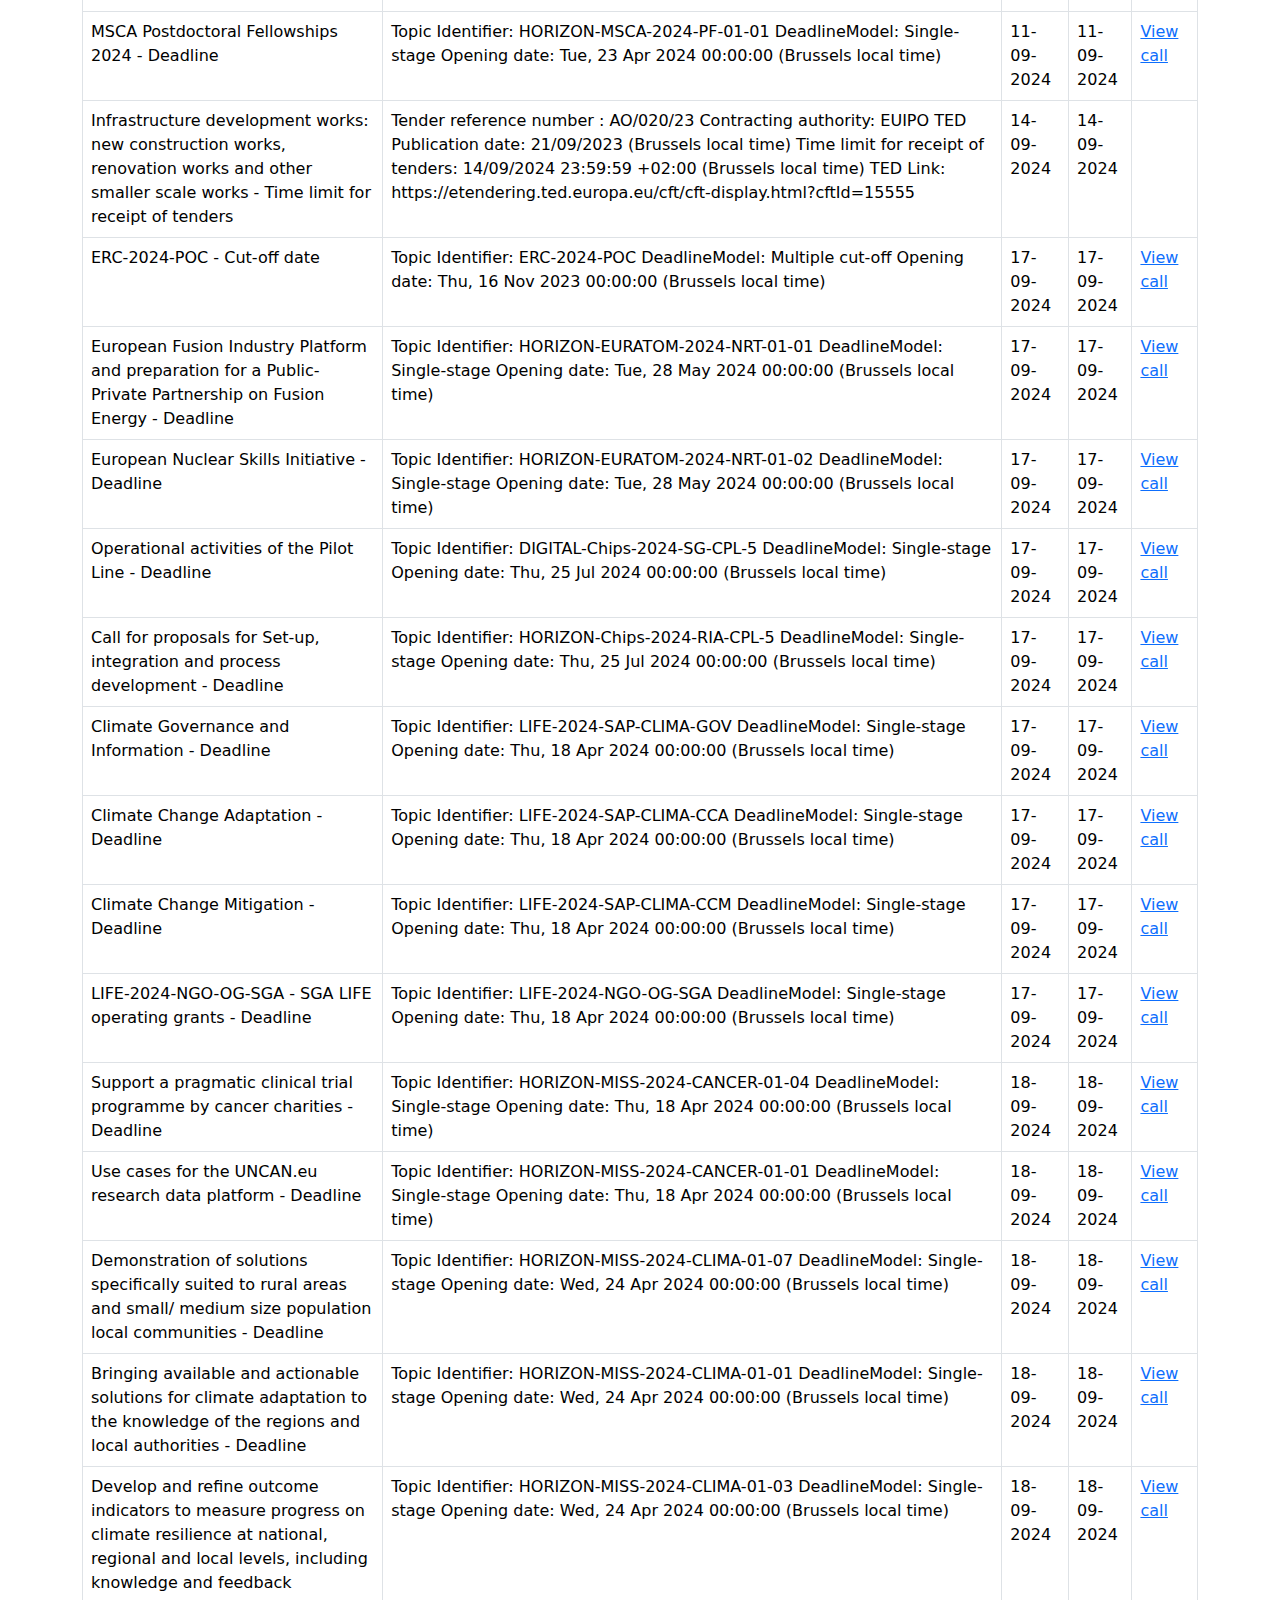
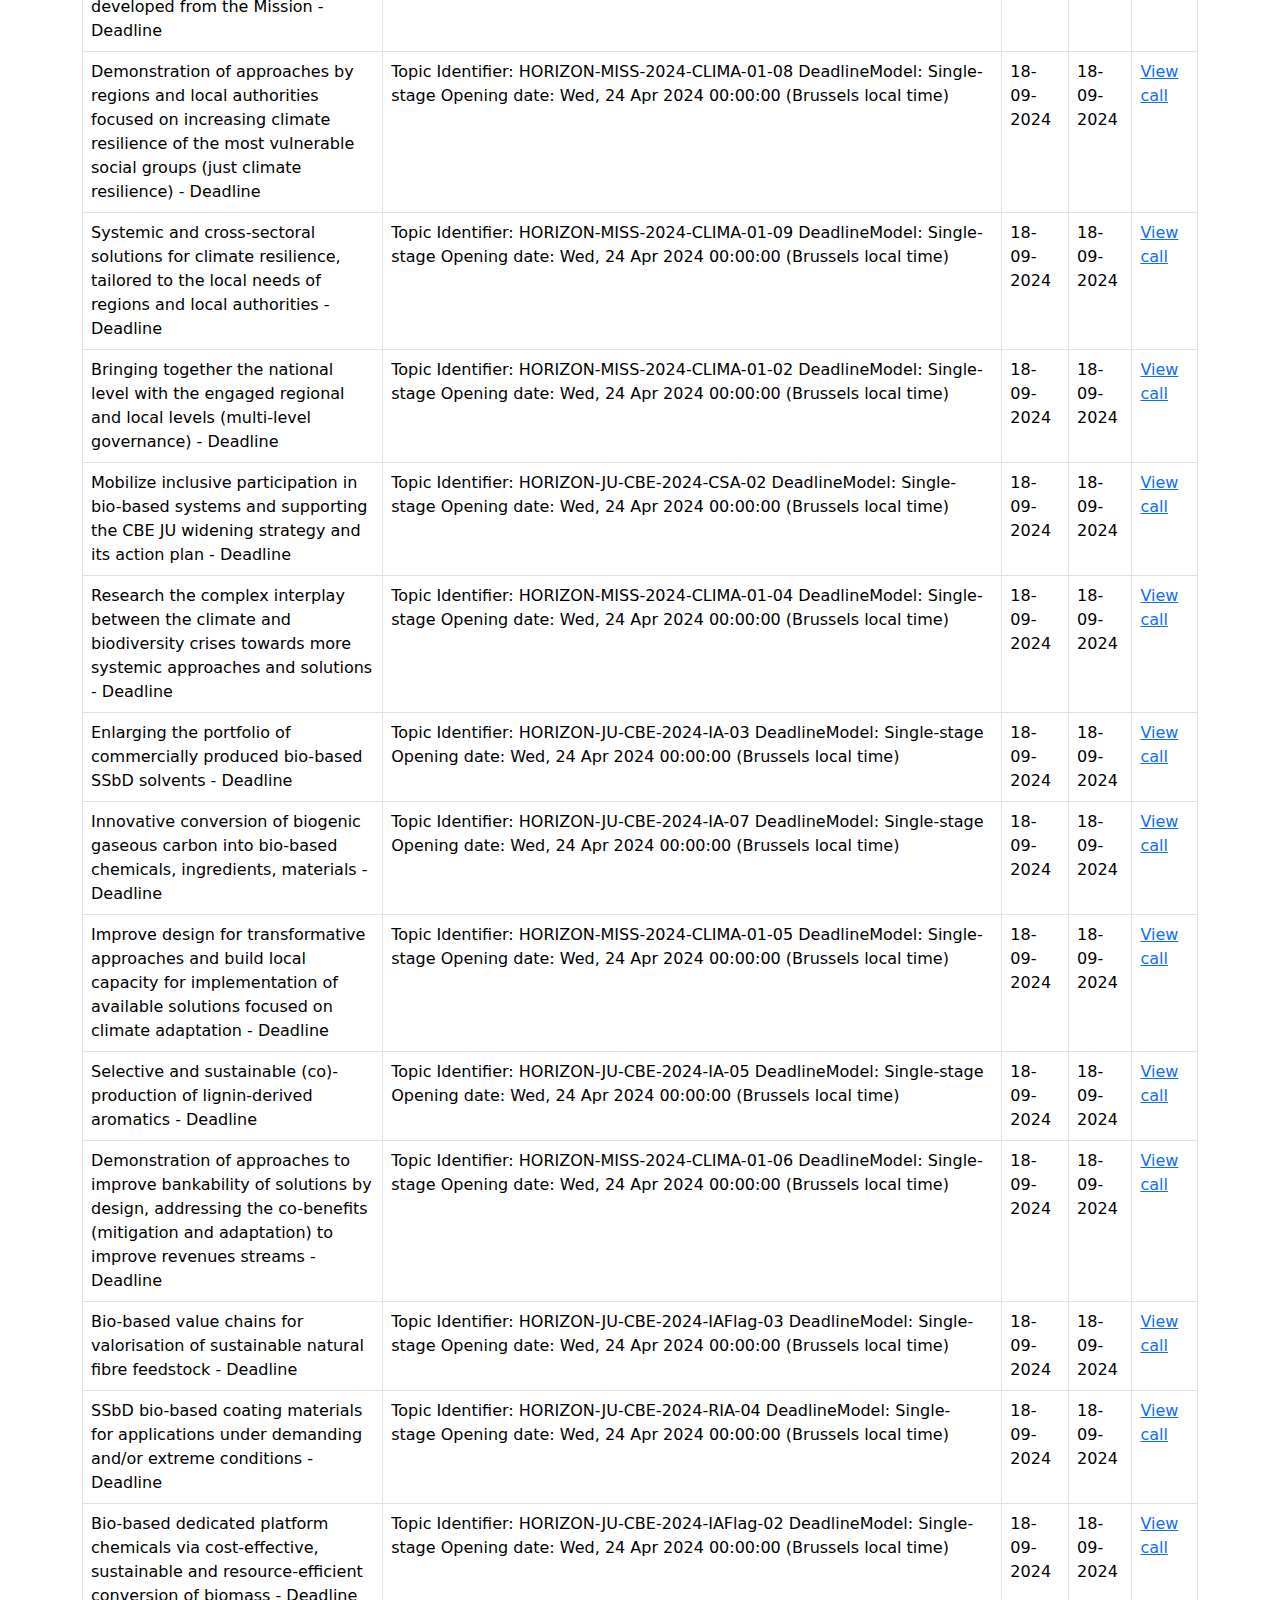
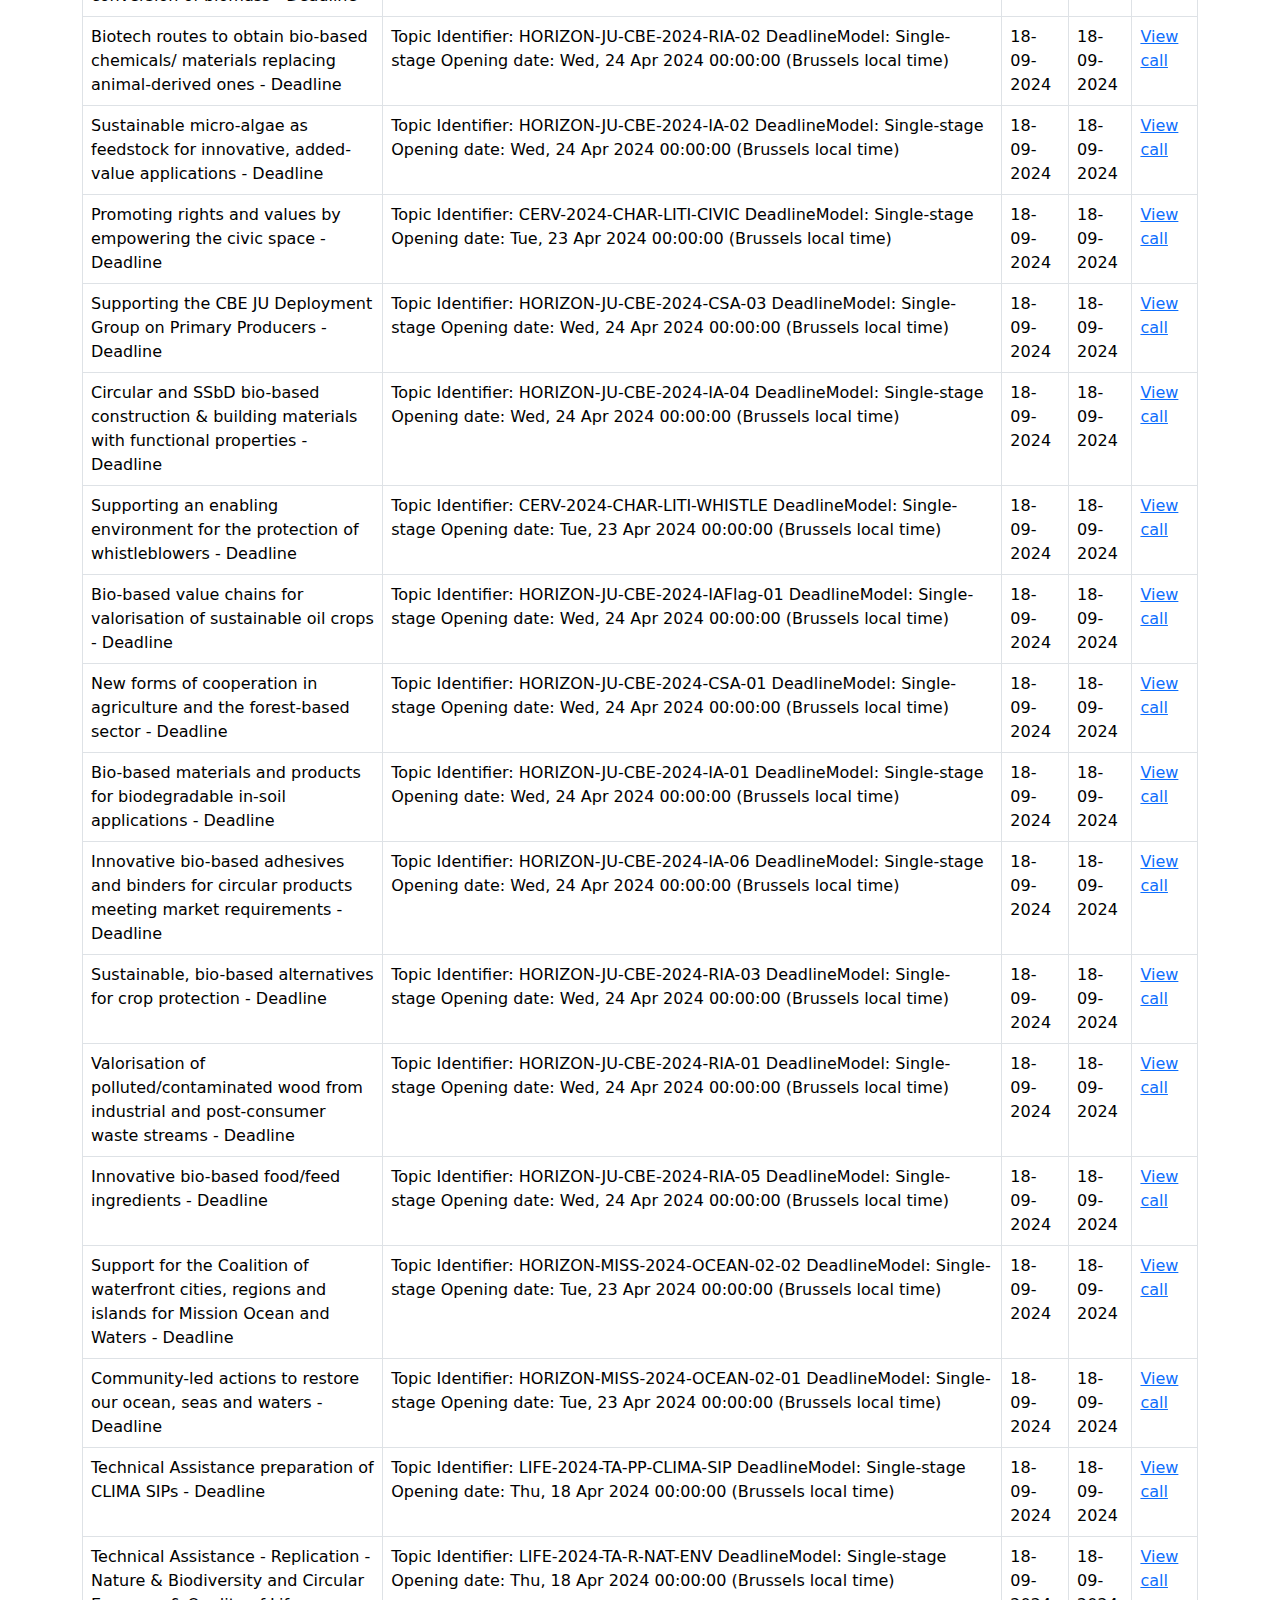
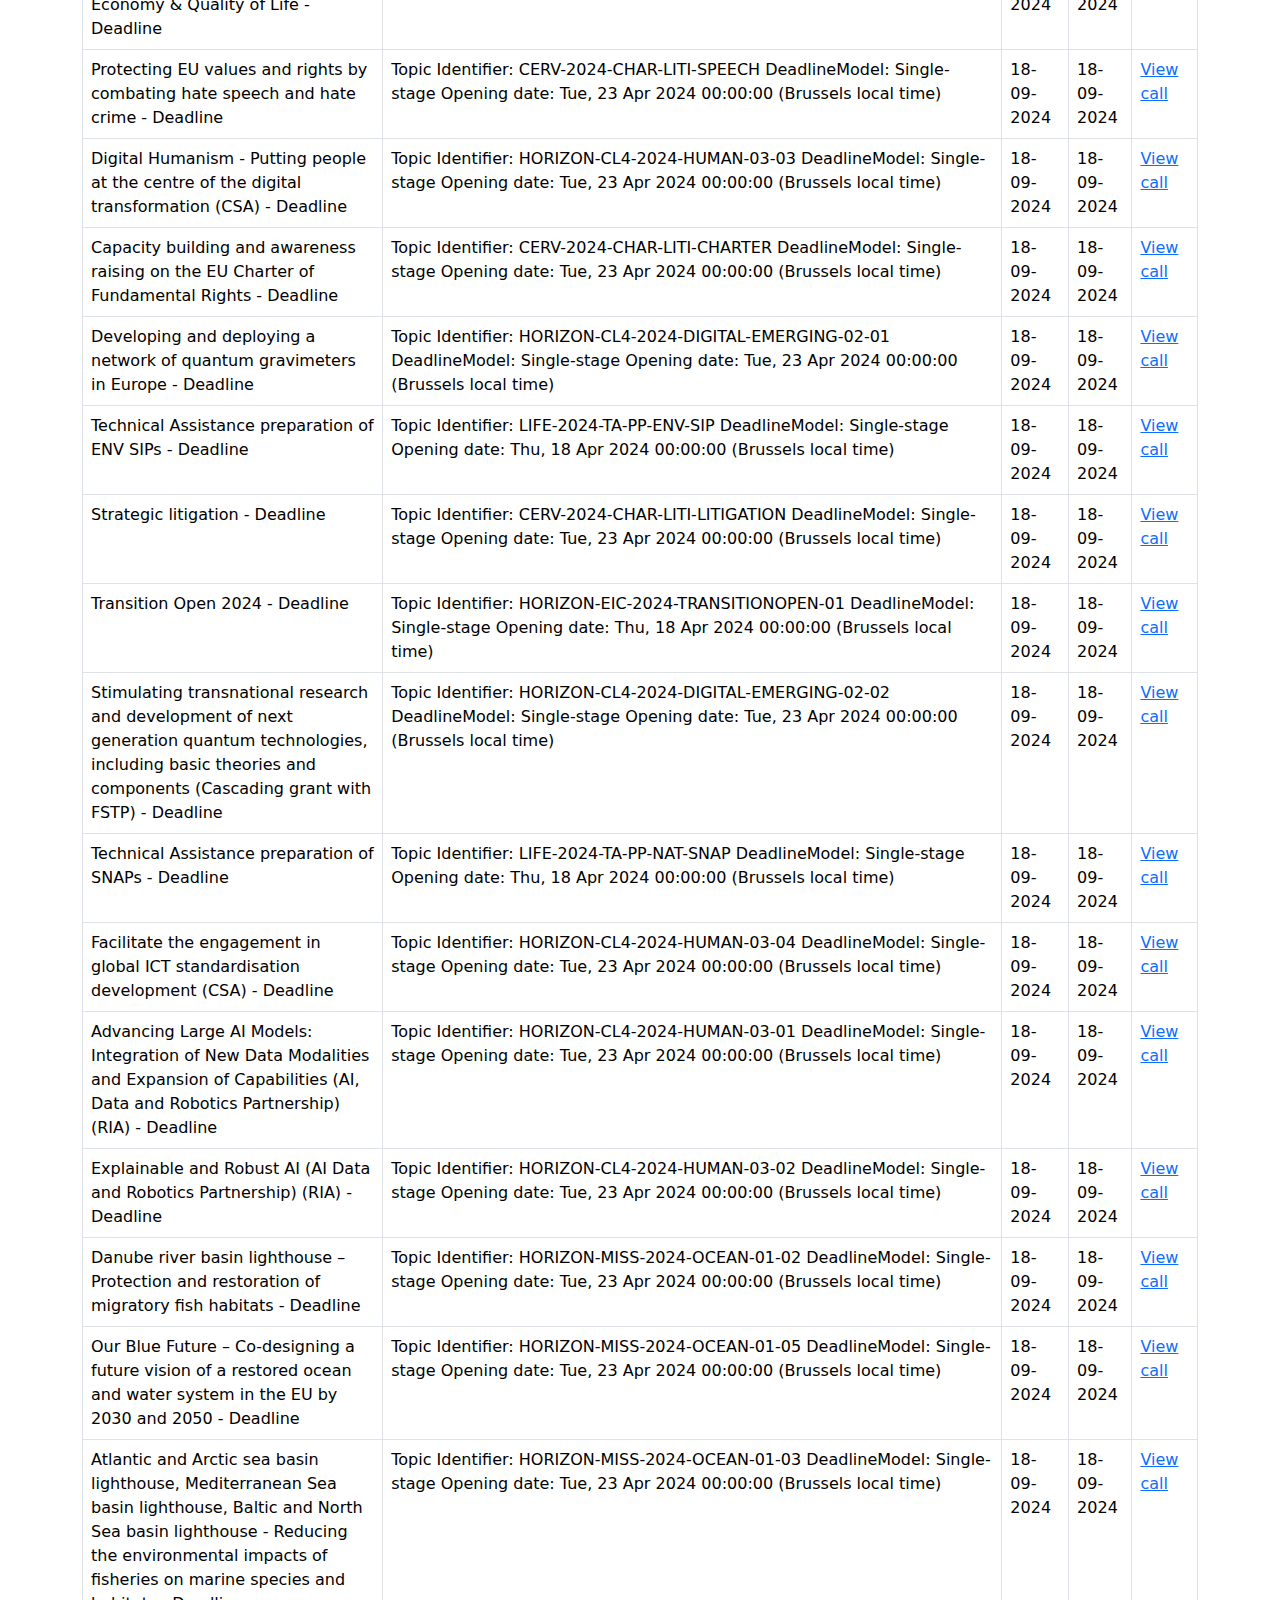
<file: bandi/backup/euportal/index.html>
<!DOCTYPE html>
<html lang="en">
<head>
    <meta charset="UTF-8">
    <meta name="viewport" content="width=device-width, initial-scale=1.0">
    <title>Calls from the EU Funding and Tenders Portal</title>

    <!-- Bootstrap CSS -->
    <link href="https://cdn.jsdelivr.net/npm/bootstrap@5.3.0-alpha1/dist/css/bootstrap.min.css" rel="stylesheet">

    <style>
        th {
            cursor: pointer;
        }
    </style>
</head>
<body class="container">

    <h1 class="text-center my-4">Calls from the EU Funding and Tenders Portal</h1>
    <h2 id="subtitle" class="text-center"></h2>

    <div class="mb-3">
        <input type="text" id="filter" class="form-control" placeholder="Filter events...">
    </div>
    <div class="mb-3 text-center">
        <button id="dateFilter" class="btn btn-primary">Show Events from Today On</button>
    </div>
    <div id="filteredCount" class="text-center mb-3"></div>

    <table id="eventsTable" class="table table-bordered table-hover">
        <thead class="table-light">
            <tr>
                <th>Summary</th>
                <th>Description</th>
                <th onclick="sortTable(2)">Start Date &#x25B2;&#x25BC;</th>
                <th onclick="sortTable(3)">End Date &#x25B2;&#x25BC;</th>
                <th>Topic Link</th>
            </tr>
        </thead>
        <tbody>
        </tbody>
    </table>

    <!-- Bootstrap JS and Popper.js -->
    <script src="https://cdn.jsdelivr.net/npm/bootstrap@5.3.0-alpha1/dist/js/bootstrap.bundle.min.js"></script>

    <script>
        // Function to format date to DD-MM-YYYY
        function formatDate(dateString) {
            if (!dateString) return '';
            const date = new Date(dateString);
            const day = String(date.getDate()).padStart(2, '0');
            const month = String(date.getMonth() + 1).padStart(2, '0');
            const year = date.getFullYear();
            return `${day}-${month}-${year}`;
        }

        // Function to replace \n with <br>
        function replaceNewlineWithBr(text) {
            return text.replace(/\\n/g, '<br>');
        }

// Fetch data from the JSON file
fetch('events.json')
    .then(response => response.json())
    .then(data => {
        // Get the table body and subtitle elements
        const tableBody = document.getElementById('eventsTable').getElementsByTagName('tbody')[0];
        const subtitle = document.getElementById('subtitle');

        // Set the subtitle with the number of events and last update date
        const numberOfEvents = data.length;
        const lastUpdateDate = new Date().toLocaleDateString('en-GB');
        subtitle.textContent = `Number of events: ${numberOfEvents} | Last update: ${lastUpdateDate}`;

        // Populate the table with data
        data.forEach(event => {
            const row = tableBody.insertRow();
            row.insertCell(0).textContent = event.summary || '';
            row.insertCell(1).innerHTML = replaceNewlineWithBr(event.description) || '';
            row.insertCell(2).textContent = formatDate(event.dtstart) || '';
            row.insertCell(3).textContent = formatDate(event.dtend) || '';
            const topicLinkCell = row.insertCell(4);

            if (event.topic_link) {
                const link = document.createElement('a');
                link.href = event.topic_link;
                link.textContent = "View call";
                link.target = '_blank';
                topicLinkCell.appendChild(link);
            } else {
                topicLinkCell.textContent = '';
            }
        });

        // Sort the table by End Date (column index 3) in ascending order by default
        sortTable(3, 'asc');

        // Set the initial filtered count
        document.getElementById('filteredCount').textContent = `Filtered events: ${numberOfEvents}`;

        // Filter functionality
        document.getElementById('filter').addEventListener('keyup', function () {
            const filter = this.value.toLowerCase();
            const rows = tableBody.getElementsByTagName('tr');
            let filteredCount = 0;

            Array.from(rows).forEach(row => {
                const cells = row.getElementsByTagName('td');
                const match = Array.from(cells).some(cell => cell.textContent.toLowerCase().includes(filter));
                row.style.display = match ? '' : 'none';
                if (match) filteredCount++;
            });

            document.getElementById('filteredCount').textContent = `Filtered events: ${filteredCount}`;
        });

        // Date filter functionality
        document.getElementById('dateFilter').addEventListener('click', function () {
            const today = new Date();
            today.setHours(0, 0, 0, 0);
            const rows = tableBody.getElementsByTagName('tr');
            let filteredCount = 0;

            Array.from(rows).forEach(row => {
                const startDateText = row.getElementsByTagName('td')[2].textContent;
                const startDate = startDateText ? new Date(startDateText.split('-').reverse().join('-')) : null;

                const match = startDate && startDate >= today;
                row.style.display = match ? '' : 'none';
                if (match) filteredCount++;
            });

            document.getElementById('filteredCount').textContent = `Filtered events: ${filteredCount}`;
        });
    })
    .catch(error => console.error('Error fetching the JSON file:', error));

// Function to sort table by date columns
function sortTable(columnIndex, order = 'asc') {
    const table = document.getElementById('eventsTable');
    const tbody = table.getElementsByTagName('tbody')[0];
    const rows = Array.from(tbody.getElementsByTagName('tr'));

    // Sort rows by date
    rows.sort((a, b) => {
        const aText = a.getElementsByTagName('td')[columnIndex].textContent;
        const bText = b.getElementsByTagName('td')[columnIndex].textContent;

        const aDate = aText ? new Date(aText.split('-').reverse().join('-')) : new Date(0);
        const bDate = bText ? new Date(bText.split('-').reverse().join('-')) : new Date(0);

        return order === 'asc' ? aDate - bDate : bDate - aDate;
    });

    // Remove existing rows and append sorted rows
    while (tbody.firstChild) {
        tbody.removeChild(tbody.firstChild);
    }
    rows.forEach(row => tbody.appendChild(row));
}

    </script>

</body>
</html>
</file>
